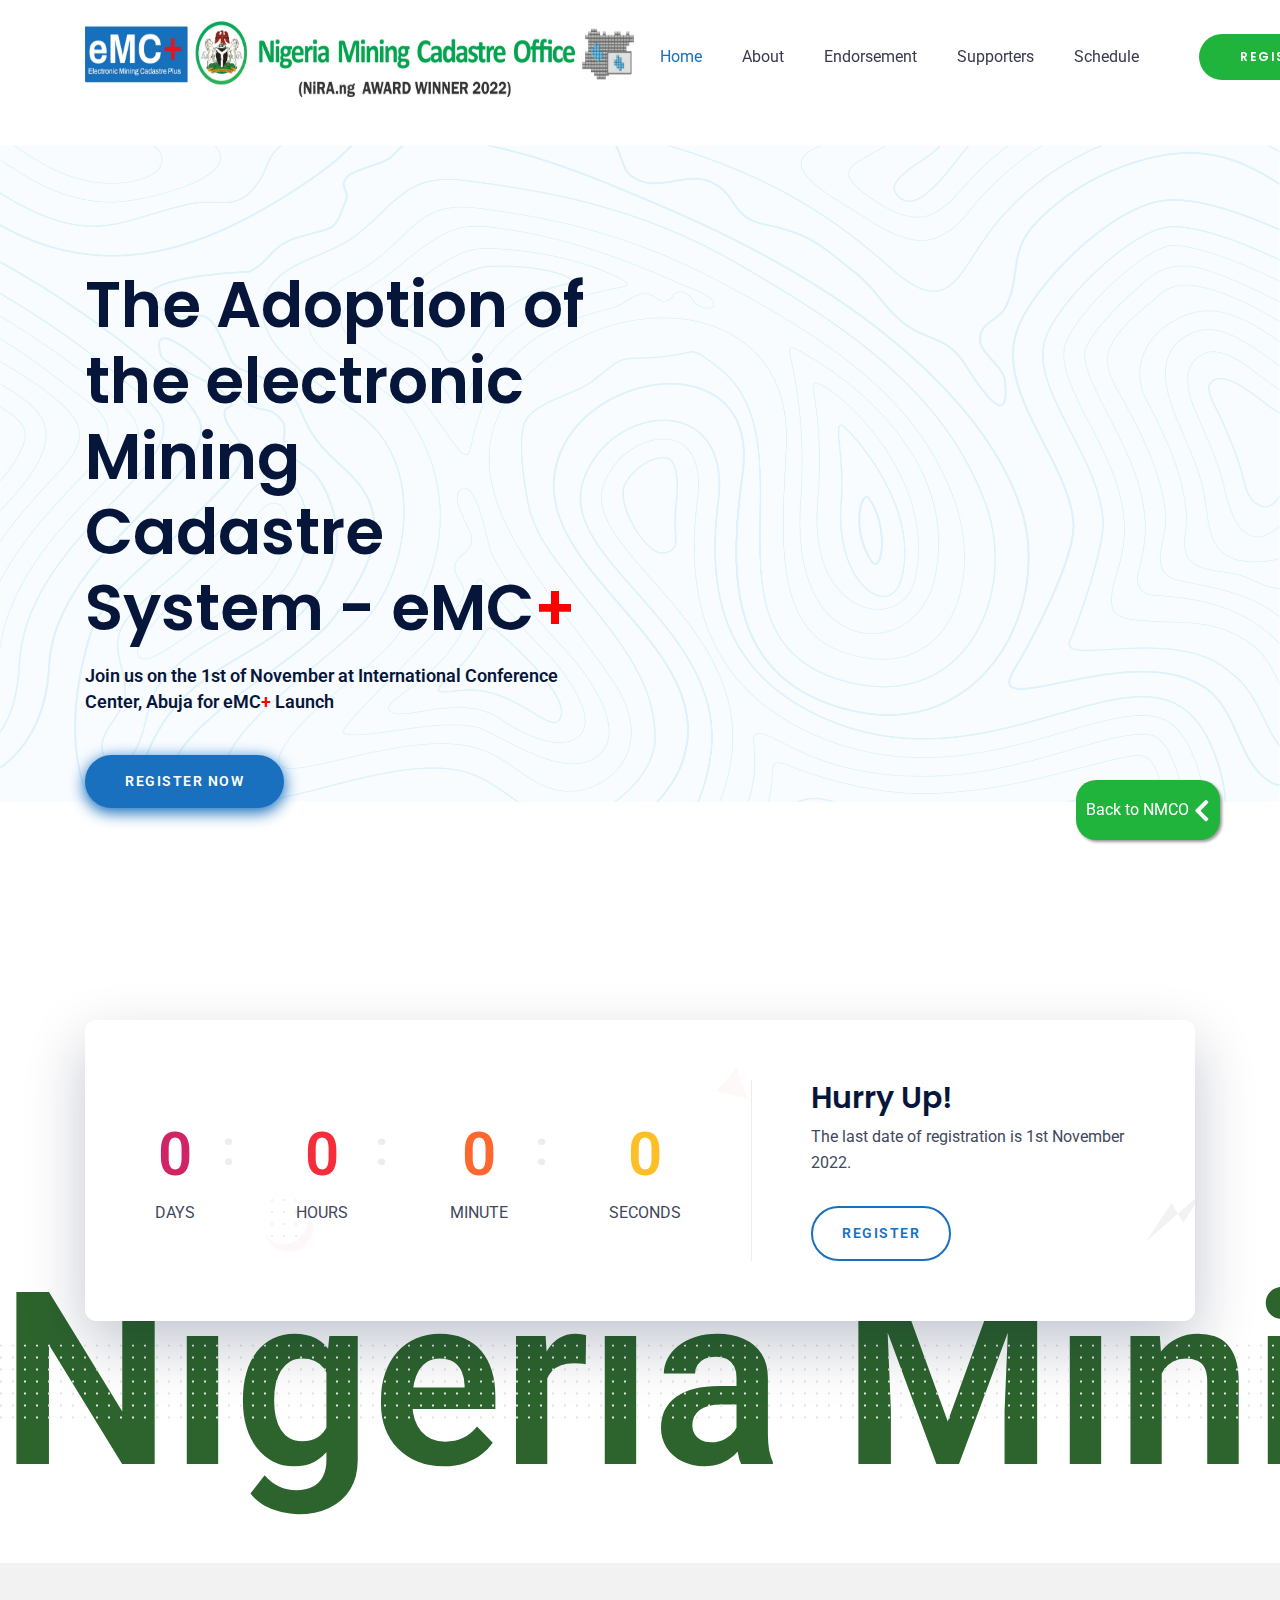
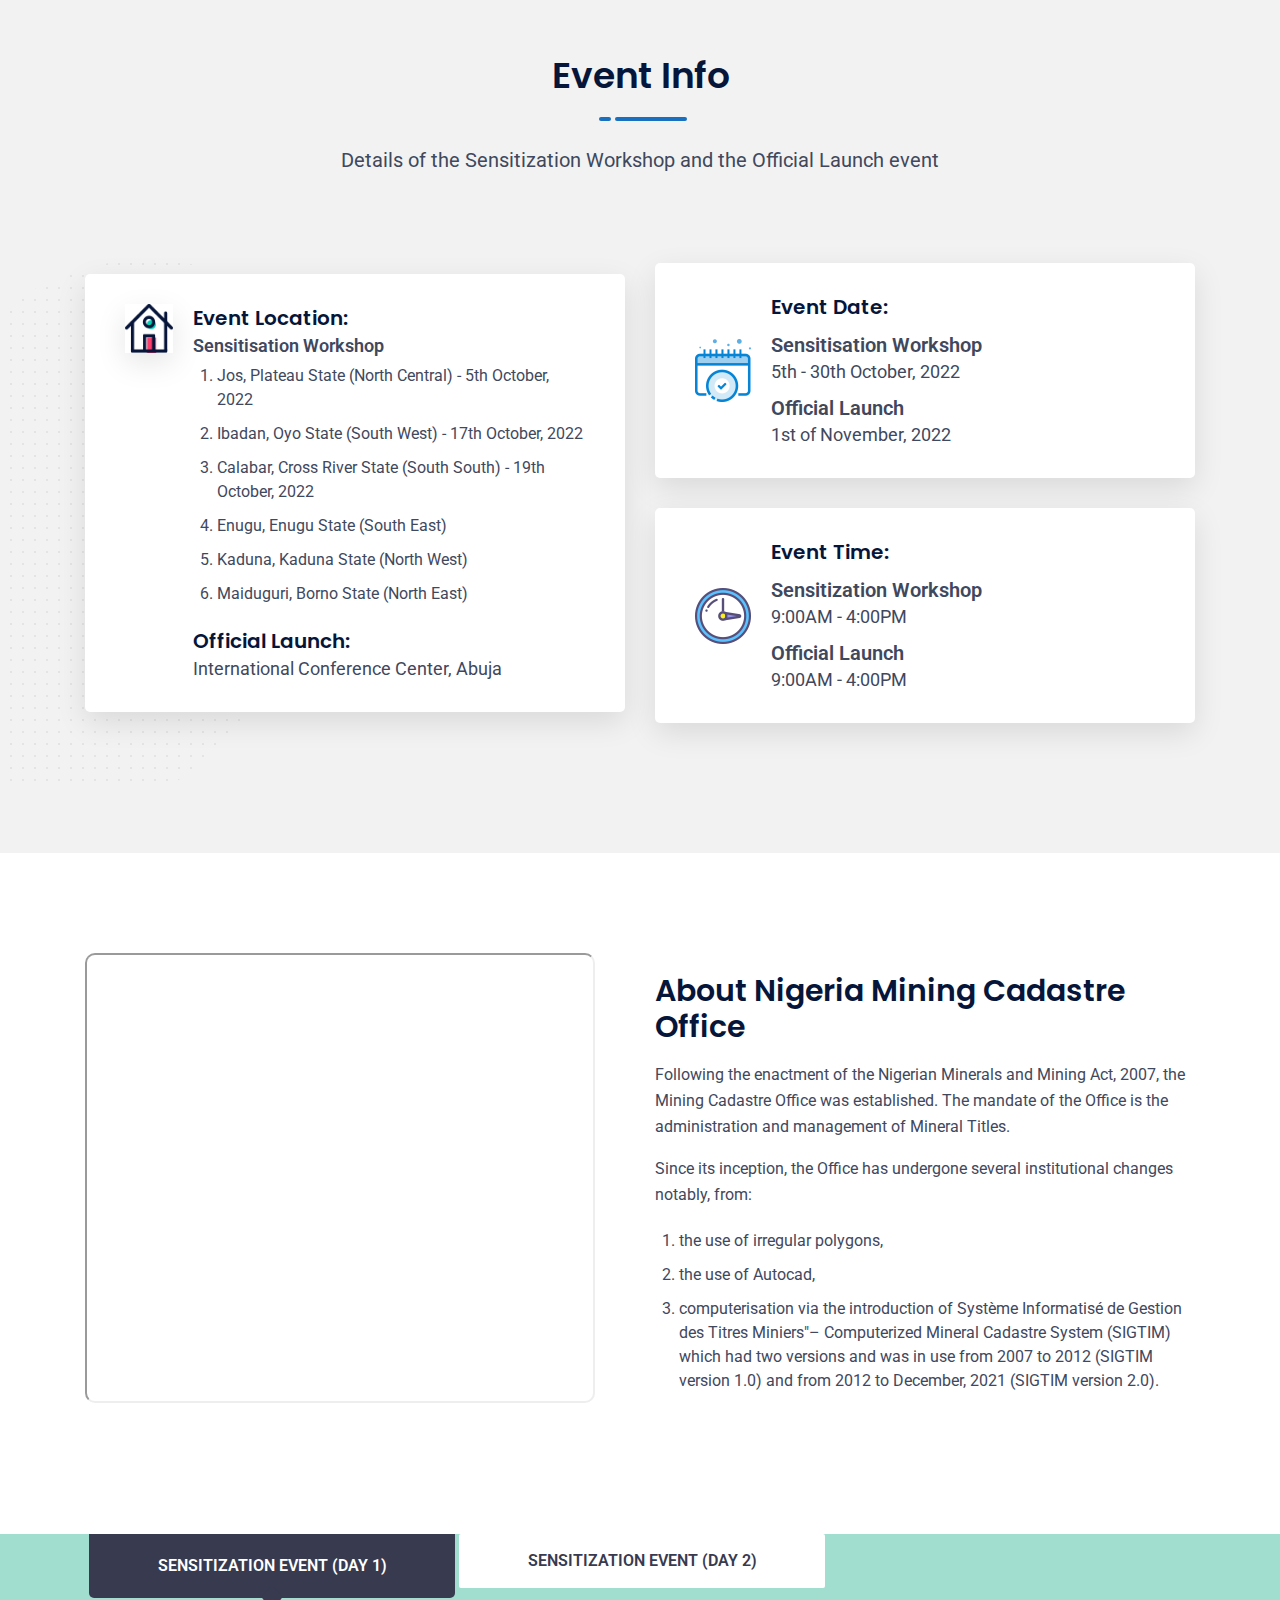
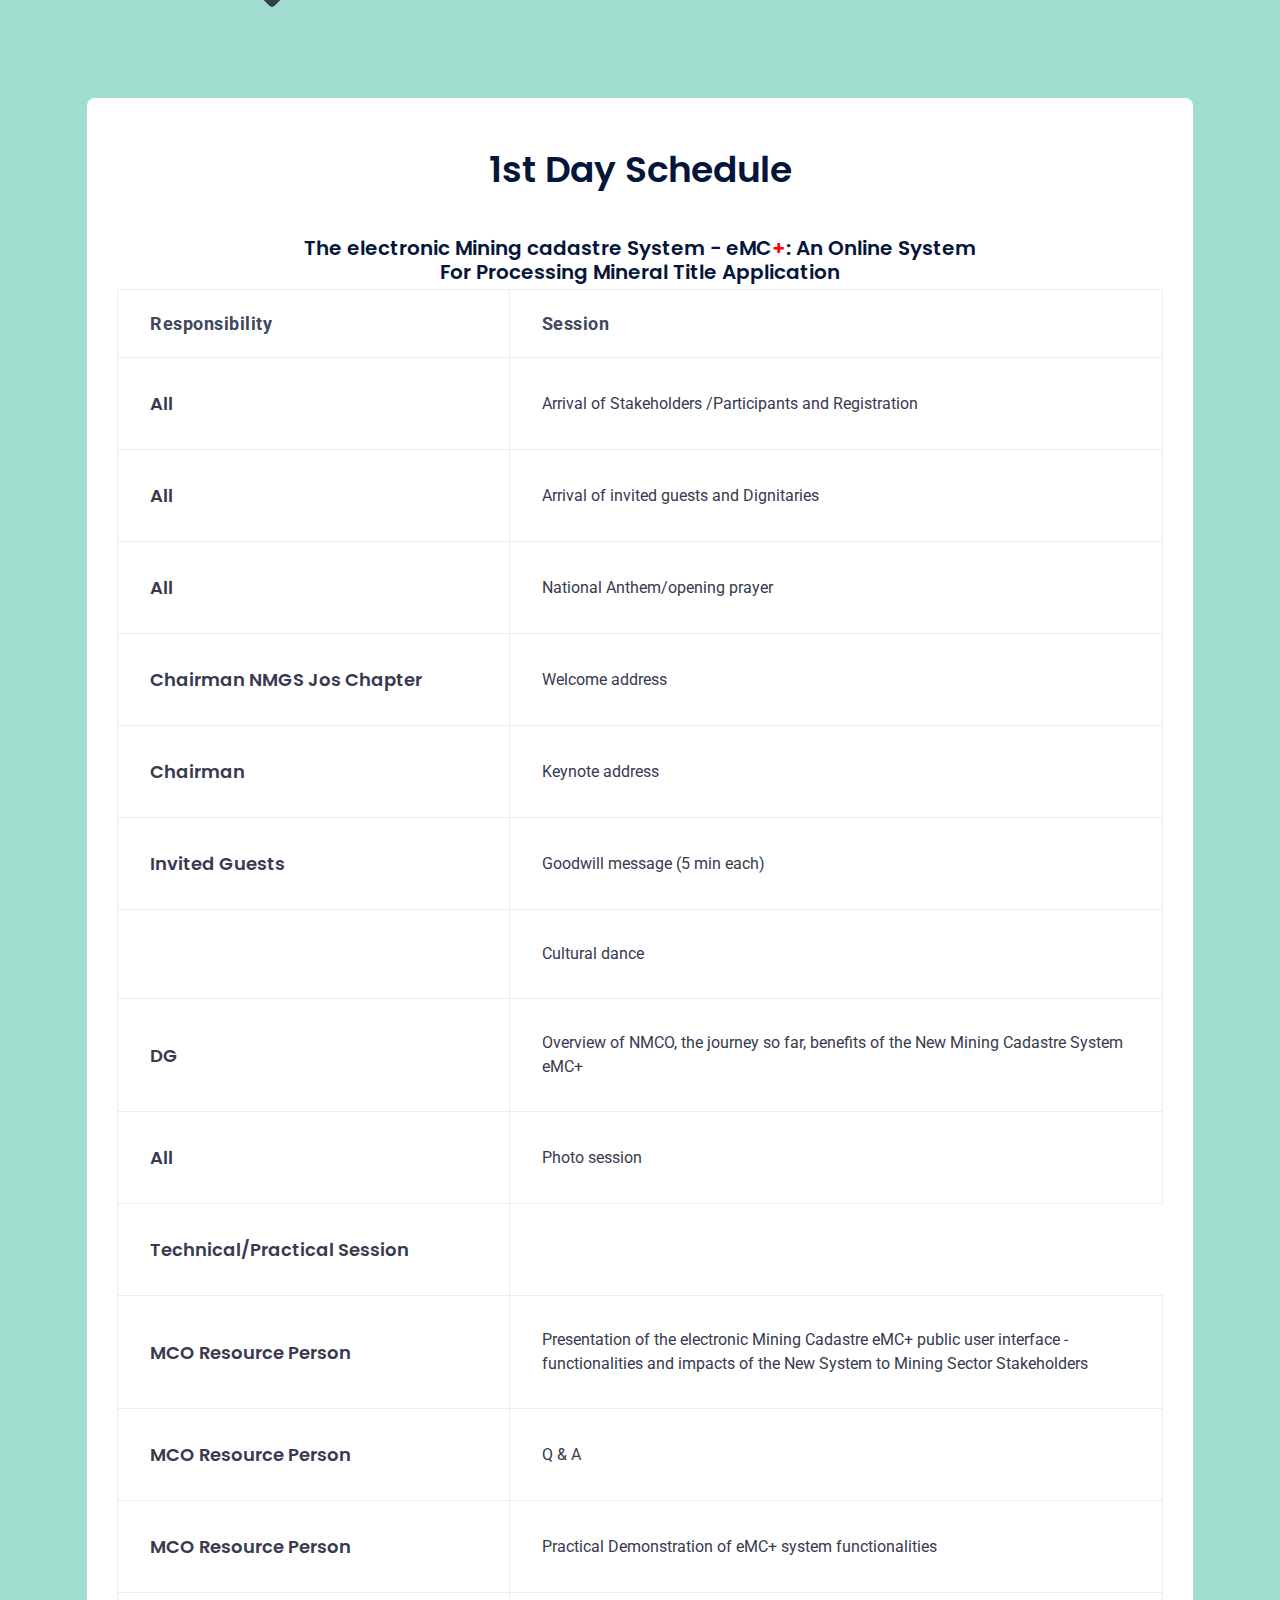
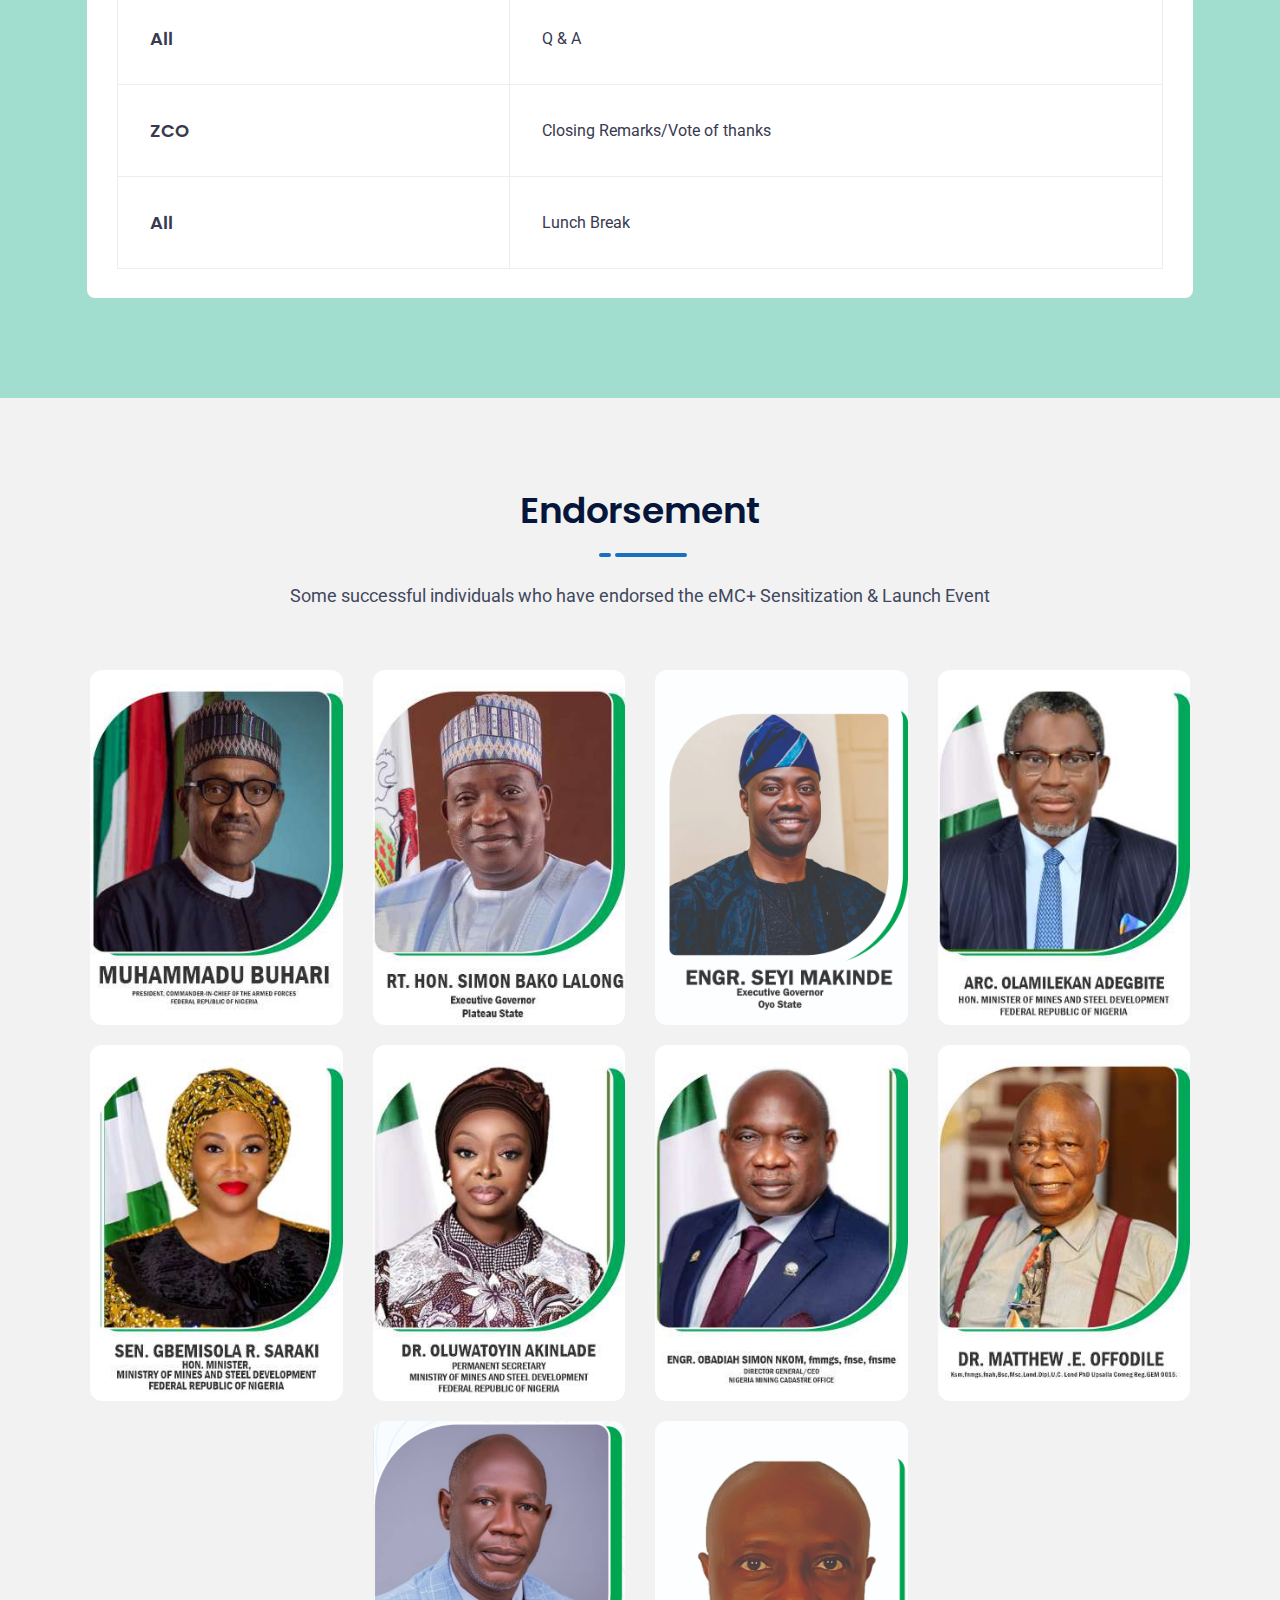
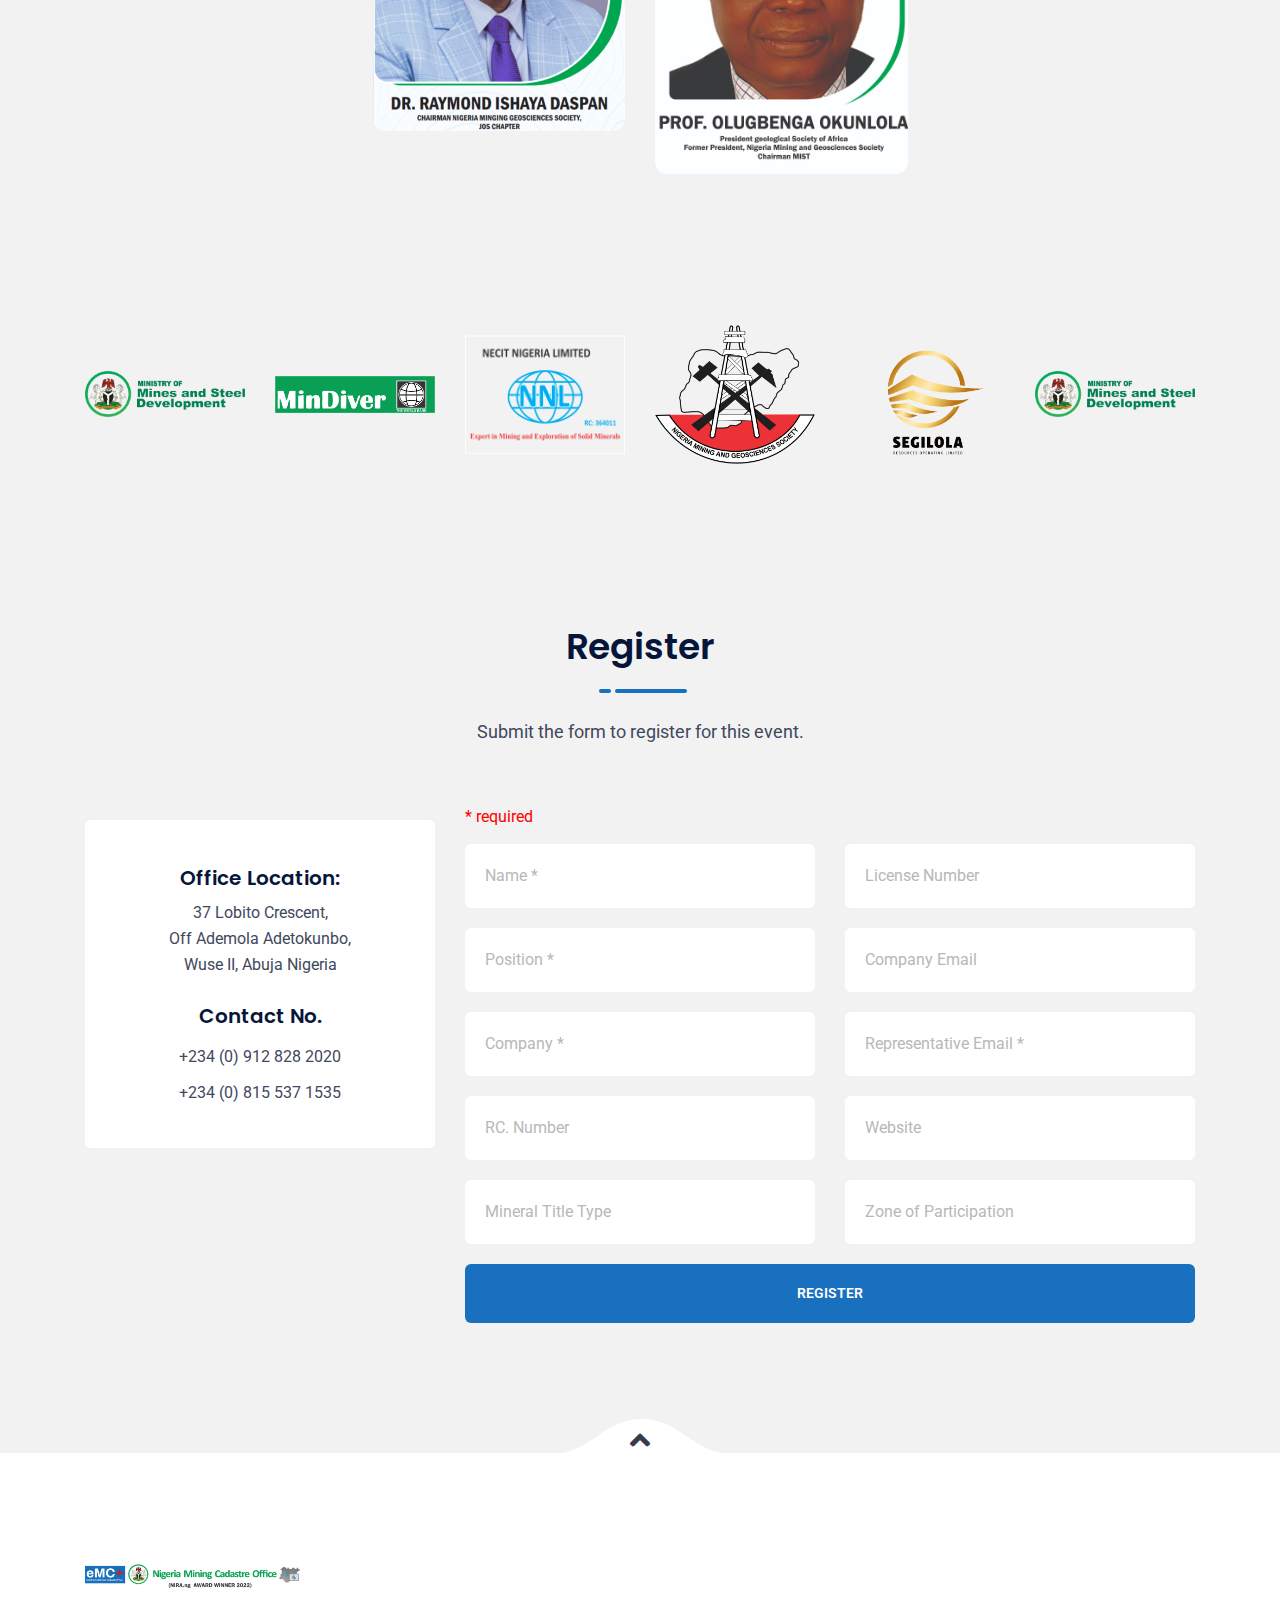
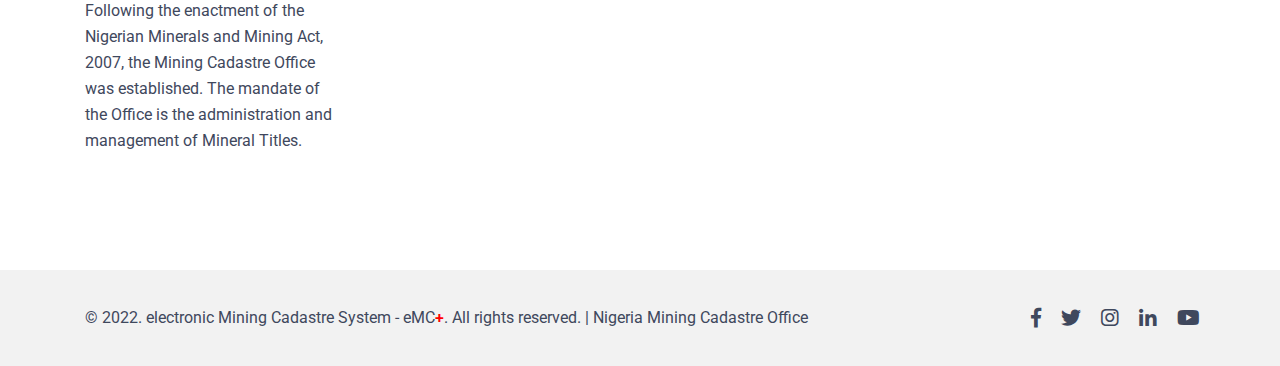
<file: index.html>
<!DOCTYPE html>
<html lang="en">
<head>
	<title>Electronic Mining Cadastre System - eMC+ | Nigeria Mining Cadastre Office </title>
	<meta name="viewport" content="width=device-width, initial-scale=1.0">
 	<meta name="description" content="The Adoption of the Electronic Mining Cadastre+ ">
 	<meta name="keywords" content="The Adoption of the Electronic Mining Cadastre+ ">
	<meta name="author" content="David">
	
    <link rel="shortcut icon" type="image/x-icon" href="assets/images/Karen.png">
	<link rel="stylesheet" type="text/css" href="assets/css/animate.css">
	<link rel="stylesheet" type="text/css" href="assets/css/bootstrap.min.css">
	<link rel="stylesheet" type="text/css" href="assets/css/all.min.css">
	<link rel="stylesheet" type="text/css" href="assets/css/lightcase.css">
	<link rel="stylesheet" type="text/css" href="assets/css/swiper.min.css">
	<link rel="stylesheet" type="text/css" href="assets/css/style.css">
</head>

<body>
    <!-- preloader start here -->
    <!-- <div class="preloader">
        <div class="preloader-inner">
            <div class="preloader-icon">
                <span></span>
                <span></span>
            </div>
        </div>
    </div> -->
	<!-- preloader ending here -->
	
	<!-- mobile-nav section start here -->
	<div class="mobile-menu">
		<nav class="mobile-header primary-menu d-lg-none">
			<div class="header-logo" id="header-mob">
				<a href="index.html" id="mob" class="logo"><img id="mobile-logo" src="assets/images/logo.jpg"  alt="logo"></a>
			</div>
			<div class="header-bar" id="open-button">
	            <span></span>
	            <span></span>
	            <span></span>
	        </div>
		</nav>
		<div class="menu-wrap">
			<div class="morph-shape" id="morph-shape" data-morph-open="M-1,0h101c0,0,0-1,0,395c0,404,0,405,0,405H-1V0z">
				<svg xmlns="http://www.w3.org/2000/svg" width="100%" height="100%" viewBox="0 0 100 800" preserveAspectRatio="none">
					<path d="M-1,0h101c0,0-97.833,153.603-97.833,396.167C2.167,627.579,100,800,100,800H-1V0z"/>
				</svg>
			</div>
			<nav class="menu">
				<div class="mobile-menu-area d-lg-none">
			        <div class="mobile-menu-area-inner" id="scrollbar">
		                <div class="header-bar m-menu-bar">
		                    <a href="index.html" class="logo"><img src="assets/images/logo.jpg" id="ham" alt="logo"></a>
		                    <div class="close-button" id="close-button"></div>
		                </div>
			            <ul class="m-menu">
			                <li class="active"><a href="#hero">Home</a></li>
							<li><a href="#about">about</a></li>
							<li><a href="#speakers">Endorsement</a></li>
							<li><a href="#sponsor">Supporters</a></li>
							<li><a href="#schedule">Schedule</a></li>
			            </ul>
		                <ul class="social-link-list d-flex flex-wrap" id="link-list">
		                    <!-- <li><a href="#" class="facebook"><i class=" fab fa-facebook-f"></i></a></li>
		                    <li><a href="#" class="twitter-sm"><i class="fab fa-twitter"></i></a></li>
		                    <li><a href="#" class="linkedin"><i class="fab fa-linkedin-in"></i></a></li>
		                    <li><a href="#" class="google"><i class="fab fa-google-plus-g"></i></a></li> -->
							<li><a href="#"><i class="fab fa-facebook-f"></i></a></li>
	    					<li><a href="#"><i class="fab fa-twitter"></i></a></li>
							<li><a href="#"><i class="fab fa-instagram"></i></a></li>
	    					<li><a href="#"><i class="fab fa-linkedin-in"></i></a></li>
	    					<li><a href="#"><i class="fab fa-youtube"></i></a></li>
		                </ul>
			        </div>
			    </div>
			</nav>
		</div>
	</div>
	<!-- mobile-nav section ending here -->

	<!-- header section start here -->
	<div class="header-section d-none d-lg-block" id="header">
		<div class="header-bottom">
			<nav class="primary-menu">
				<div class="container container-1310">
					<div class="menu-area">
						<div class="row no-gutters justify-content-between align-items-center">
							<a href="index.html" class="logo" id="logo-con">
								<img src="assets/images/logo.jpg" id="logo" alt="logo">
								<img src="assets/images/logo.jpg" id="logo" alt="logo">
							</a>
							<div id="list" class="right d-flex align-items-center">
								<ul class="main-menu d-flex align-items-center">
									<li class="active">
										<a href="#hero">Home</a>
									</li>
									<li><a href="#about">about</a></li>
									<li><a href="#speakers">Endorsement</a></li>
									<li><a href="#sponsor">Supporters</a></li>
									<li><a href="#schedule">Schedule</a>
									</li>
								</ul>
								<a href="#register"class="reg-head d-none d-xl-block" id="reg">Register</a>
							</div>
						</div>
					</div>
				</div>
			</nav>
		</div>
	</div>
	<!-- header section ending here -->

	<!-- banner section start here -->
	<section id="hero" class="banner-section banner-df" style="padding-top: 30px;">
		<div class="banner-shape">
			<img src="assets/images/Backg jpeg.jpg" alt="shape">
		</div>
		<div class="container container-1310">
			<div class="row justify-content-center justify-content-xl-between" id="cont">
				<div class="col-xl-6" id="hero-col">
					<div class="banner" id="banner">
						<div class="banner-lc w-100" id="banner-lc">
							<h2>The Adoption of the electronic Mining Cadastre System - eMC<b style="color: red;">+</b></h2>
							<p>Join us on the 1st of November at International Conference Center, Abuja for eMC<b style="color: red;">+</b> Launch</p>
							<a href="#register" class="btn-defult">Register Now</a>
						</div>
					</div>
				</div>
			</div>
		</div>
	</section>
	<!-- banner section ending here -->

	<!-- conferench section start here -->
	<section class="conferench-section">
		<div class="conferench-area">
			<div class="container container-1310">
				<div class="conferench-counter">
					<div class="conferench-bcr wow fadeInLeft" data-wow-duration="1s" data-wow-delay=".1s">
						<div class="conferench-counter-a">
	                        <ul id="countdown" class="countdown count-down d-flex flex-wrap" data-date="November 1, 2022 08:00:01">
					            <li><span class="count-number days">00</span>
					                <p>Days</p>
					            </li>

					            <li><span class="count-number hours">00</span>
					                <p>Hours</p>
					            </li>

					            <li><span class="count-number minutes">00</span>
					                <p>Minute</p>
					            </li>

					            <li><span class="count-number seconds">00</span>
					                <p>Seconds</p>
					            </li>
					        </ul>
	                    </div>
					</div>
					<div class="conferench-bcl wow fadeInRight" data-wow-duration="1s" data-wow-delay=".2s">
						<h3>Hurry up!</h3>
						<p>The last date of registration is 1st November 2022. </p>
						<a href="#register" class="btn-defult">Register</a>
					</div>
				</div>
			</div>
		</div>
		<div class="ticker  wow fadeInUp" data-wow-duration="1s" data-wow-delay=".1s" data-duration="70" data-loop="2" data-effect="linear">
			<span class="move">Nigeria Mining Cadastre Office Launches the electronic Mining Cadastre System - eMC+ on the 1st of November at International Conference Center, Abuja </span>
		</div>
	</section>
	<!-- conferench section ending here -->

	<!-- event section start here -->
	<section id="venue" class="event-section bg-ash padding-tb">
		<div class="container">
			<div class="section-header">
				<h2 class=" wow fadeInUp" data-wow-duration="1s" data-wow-delay=".1s">Event Info</h2>
				<p class=" wow fadeInDown" data-wow-duration="1s" data-wow-delay=".5s">Details of the Sensitization Workshop and the Official Launch event</p>
			</div>
			<div class="section-wrapper row align-items-lg-center">
				<div class="col-lg-6">
					<div class="event-rs text-lg-right wow fadeInUp" data-wow-duration="1s" data-wow-delay=".3s">
						<div class="event-item  wow fadeInLeft" data-wow-duration="1s" data-wow-delay=".1s">
							<div class="event-ls">
						<div class="event-item  wow fadeInLeft" data-wow-duration="1s" data-wow-delay=".1s">
							<div class="d-flex align-items-center">
								<div class="event-icon" id="loc-img">
									<img src="assets/event.png" alt="event" >
								</div>
								<div class="event-content">
									<h6 id="location" >Event Location:</h6>
									<p id="location">
									 <b>Sensitisation Workshop </b> <br>
									<ol id="location">
										<li>Jos, Plateau State (North Central) - 5th October, 2022 </li>
										<li>Ibadan, Oyo State (South West) - 17th October, 2022 </li>
										<li>Calabar, Cross River State (South South) - 19th October, 2022 </li>
										<li>Enugu, Enugu State (South East) </li>
										<li>Kaduna, Kaduna State (North West) </li>
										<li>Maiduguri, Borno State (North East) </li>
									</ol>
									<h6 id="location">Official Launch:</h6>
									<p id="location"> International Conference Center, Abuja</p>
								</div>
							</div>
						</div>
					</div>
						</div>
					</div>
				</div>
				<div class="col-lg-6">
					<div class="event-ls">
						<div class="event-item  wow fadeInLeft" data-wow-duration="1s" data-wow-delay=".3s">
							<div class="d-flex align-items-center">
								<div class="event-icon">
									<img src="assets/date.png" alt="event">
								</div>
								<div class="event-content">
									<h6>Event Date:</h6>
									<p>
										<b style="font-size: 20px;" id="bold">Sensitisation Workshop</b> <br>
										5th - 30th October, 2022 <br>
									  <b style="font-size: 20px;" id="bold">	Official Launch</b> <br>
									1st of November, 2022
									</p>
								</div>
							</div>
						</div>
						<div class="event-item  wow fadeInLeft" data-wow-duration="1s" data-wow-delay=".6s">
							<div class="d-flex align-items-center">
								<div class="event-icon">
									<img src="assets/clock.png" alt="event">
								</div>
								<div class="event-content">
									<h6>Event Time:</h6>
									<p>
										<b style="font-size: 20px;" id="bold">Sensitization Workshop</b> <br>
										9:00AM - 4:00PM <br>
									  <b style="font-size: 20px;" id="bold">	Official Launch</b> <br>
									9:00AM - 4:00PM
									</p>
								</div>
							</div>
						</div>
					</div>
				</div>
			</div>
		</div>
	</section>				
	<!-- event section ending here -->

	<!-- feature section start here -->
	<section id="about" class="feature-section padding-tb">
		<div class="container container-1310">
			<div class="row align-items-lg-center">
				<div class="col-lg-6 wow fadeInUp" data-wow-duration="1s" data-wow-delay=".1s">
					<div id="feature-pic">
						<!-- <img src="assets/images/feature/01.png" alt="feature"> -->
						<iframe
						class="video"
      						src="https://www.youtube.com/embed/mz5LgqIFyY0"
    					></iframe>
					</div>
				</div>
				<div class="col-lg-6">
					<div class="feature-rs">
						<h3 class="wow fadeInUp" data-wow-duration="1s" data-wow-delay=".1s">About Nigeria Mining Cadastre Office </h3>
						<p class="wow fadeInUp" data-wow-duration="1s" data-wow-delay=".3s">Following the enactment of the Nigerian Minerals and Mining Act, 2007, the Mining Cadastre Office was established. The mandate of the Office is the administration and management of Mineral Titles.</p>
						<p class="wow fadeInUp" data-wow-duration="1s" data-wow-delay=".4s">Since its inception, the Office has undergone several institutional changes notably, from:</p>
						<ol>
							<li>the use of irregular polygons, </li>
							<li>the use of Autocad,</li>
							<li>computerisation via the introduction of Système Informatisé de Gestion des Titres Miniers"– Computerized Mineral Cadastre System (SIGTIM) which had two versions and was in use from 2007 to 2012 (SIGTIM version 1.0) and from 2012 to December, 2021 (SIGTIM version 2.0).</li>
						</ol>
					</div>	
				</div>
			</div>
		</div>
	</section>
	<!-- feature section ending here -->

	<!-- event schedule section start here -->
	<section id="schedule" class="event-schedule style-1 padding-tb" style="background-color: #A2DED0;">
		<div class="container container-1310">
			<div class="section-wrapper">
				<div class="tab row no-gutters padding-tb pt-0">
					<div class="col-lg-4 col-12 wow fadeInLeft" data-wow-duration="1s" data-wow-delay=".1s" data-bgcolor="#A2DED0" data-bg="https://picsum.photos/4835/3223?image=1076">
						<div class="mlr-2">
				  			<button class="tablinks tablinks1 active" onclick="openTab(event, '1st-Day')">Sensitization Event (Day 1) </button>
				  		</div>
				  	</div>
					<div class="col-lg-4 col-12 wow fadeInLeft" data-wow-duration="1s" data-wow-delay=".3s" data-bgcolor="#DCC6E0" data-bg="https://picsum.photos/5760/3840?image=1067">
						<div class="mlr-2">
					  		<button class="tablinks tablinks2" onclick="openTab(event, '2nd-Day')">Sensitization Event (Day 2) </button>
					  	</div>
					 </div>
					
				</div>
				<div id="1st-Day" class="tabcontent active">
				  	<div class="schedule-tabs wow fadeInUp" data-wow-duration="1s" data-wow-delay=".2s">
                   		<div class="schedule-table table-responsive">
                   			<h2>1st Day Schedule</h2>
							<h5 style="text-align: center;">The electronic Mining cadastre System - eMC<b style="color: red;">+</b>: An Online System <br> For Processing Mineral Title Application</h5>
                      		<table>
                         		<thead>
                            		<tr>
                                       <!-- <th class="time">Schedule</th> -->
                                       <th class="spekers">Responsibility</th>
                                       <th class="session">Session</th>
                            		</tr>
                         		</thead>
                         		<tbody>
                                    <tr>
                                       	<!-- <td class="time" data-title="Time">8:00am - 8:45am</td> -->
                                       	<td class="session" data-title="Session">All</td>
                                       	<td class="about" data-title="About Speaker">Arrival of Stakeholders /Participants and Registration</td>
                                    </tr>
                                    <tr>
                                       	<!-- <td class="time" data-title="Time">8:45am - 9:00 am</td> -->
                                       	<td class="session" data-title="Session">All</td>
                                       	<td class="about" data-title="About Speaker">Arrival of invited guests and Dignitaries</td>
                                    </tr>
                                    <tr>
                                       	<!-- <td class="time" data-title="Time">9:00am - 9:05am</td> -->
                                       	<td class="session" data-title="Session">All</td>
                                       	<td class="about" data-title="About Speaker">National Anthem/opening prayer</td>
                                    </tr>
                                    <tr>
                                       	<!-- <td class="time" data-title="Time">9:05am - 9:20 am</td> -->
                                       	<td class="session" data-title="Session">Chairman NMGS Jos Chapter</td>
                                       	<td class="about" data-title="About Speaker">Welcome address</td>
                                    </tr>
                                    <tr>
                                       	<!-- <td class="time" data-title="Time">9:20am - 9:30 am</td> -->
                                       	<td class="session" data-title="Session">Chairman</td>
                                       	<td class="about" data-title="About Speaker">Keynote address </td>
                                    </tr>
									<tr>
                                       	<!-- <td class="time" data-title="Time">9:30am - 9:45 am</td> -->
                                       	<td class="session" data-title="Session">Invited guests</td>
                                       	<td class="about" data-title="About Speaker">Goodwill message (5 min each) </td>
                                    </tr>
									<tr>
                                       	<!-- <td class="time" data-title="Time">9:45am - 10:00 am</td> -->
                                       	<td class="session" data-title="Session"></td>
                                       	<td class="about" data-title="About Speaker">Cultural dance </td>
                                    </tr>
									<tr>
                                       	<!-- <td class="time" data-title="Time">10:00am - 10:45 am</td> -->
                                       	<td class="session" data-title="Session">DG</td>
                                       	<td class="about" data-title="About Speaker">Overview of NMCO, the journey so far, benefits of the New Mining Cadastre System eMC+ </td>
                                    </tr>
									<tr>
                                       	<!-- <td class="time" data-title="Time">10:45am - 11:00 am</td> -->
                                       	<td class="session" data-title="Session">All</td>
                                       	<td class="about" data-title="About Speaker">Photo session </td>
                                    </tr>
									<tr>
                                       	<td class="session" data-title="Session">Technical/Practical Session</td>
									</tr>
									<tr>
                                       	<!-- <td class="time" data-title="Time">11:00am - 12:30pm</td> -->
                                       	<td class="session" data-title="Session">MCO Resource Person</td>
                                       	<td class="about" data-title="About Speaker">Presentation of the electronic Mining Cadastre eMC+ public user interface - functionalities and impacts of the New System to Mining Sector Stakeholders</td>
                                    </tr>
                                    <tr>
                                       	<!-- <td class="time" data-title="Time">12:30pm - 1.00pm</td> -->
                                       	<td class="session" data-title="Session">MCO Resource Person</td>
                                       	<td class="about" data-title="About Speaker">Q & A </td>
                                    </tr>
									<tr>
                                       	<!-- <td class="time" data-title="Time">1:15pm – 2:45pm</td> -->
                                       	<td class="session" data-title="Session">MCO Resource Person</td>
                                       	<td class="about" data-title="About Speaker">Practical Demonstration of eMC+   system functionalities </td>
                                    </tr>
									<tr>
                                       	<!-- <td class="time" data-title="Time">2:45pm – 3:00pm</td> -->
                                       	<td class="session" data-title="Session">All</td>
                                       	<td class="about" data-title="About Speaker">Q & A </td>
                                    </tr>
									<tr>
                                       	<!-- <td class="time" data-title="Time">3:00pm – 3:15pm</td> -->
                                       	<td class="session" data-title="Session">ZCO</td>
                                       	<td class="about" data-title="About Speaker">Closing Remarks/Vote of thanks </td>
                                    </tr>
									<tr>
                                       	<!-- <td class="time" data-title="Time">3:15pm – </td> -->
                                       	<td class="session" data-title="Session">All</td>
                                       	<td class="about" data-title="About Speaker">Lunch Break  </td>
                                    </tr>
                             	</tbody>
                      		</table>
                   		</div>
                  	</div>
				</div>

				<div id="2nd-Day" class="tabcontent">
				  	<div class="schedule-tabs wow fadeInUp" data-wow-duration="1s" data-wow-delay=".3s">
                   		<div class="schedule-table table-responsive">
                   			<h2>2nd Day Schedule</h2>
							<h5 style="text-align: center;">TECHNICAL PAPER PRESENTATIONS </h5>
                      		<table>
                         		<thead>
                            		<tr>
                                       <!-- <th class="time">Schedule</th> -->
                                       <th class="spekers">Responsibility</th>
                                       <th class="session">Session</th>
                            		</tr>
                         		</thead>
                         		<tbody>
                                    <tr>
                                       	<!-- <td class="time" data-title="Time">8:00am - 8:30am</td> -->
                                       	<td class="session" data-title="Session">All</td>
                                       	<td class="about" data-title="About Speaker">Arrival of Stakeholders</td>
                                    </tr>
                                    <tr>
                                       	<!-- <td class="time" data-title="Time">8:30am - 8:35 am</td> -->
                                       	<td class="session" data-title="Session">All</td>
                                       	<td class="about" data-title="About Speaker">National Anthem/opening prayer</td>
                                    </tr>
                                    <tr>
                                       	<!-- <td class="time" data-title="Time">8:35am - 8:40 am</td> -->
                                       	<td class="session" data-title="Session">Chairman NMGS Jos Chapter</td>
                                       	<td class="about" data-title="About Speaker">Welcome address</td>
                                    </tr>
									<tr>
                                       	<!-- <td class="time" data-title="Time">8:40am - 9:25am</td> -->
                                       	<td class="session" data-title="Session">MCO Legal Officer</td>
                                       	<td class="about" data-title="About Speaker">The Legal Framework: Nigerian Minerals and Mining Act, 2007</td>
                                    </tr>
                                    <tr>
                                       	<!-- <td class="time" data-title="Time">9:25am - 10:00 am</td> -->
                                       	<td class="session" data-title="Session">All</td>
                                       	<td class="about" data-title="About Speaker">Q&A/Discussions </td>
                                    </tr>
									<tr>
                                       	<!-- <td class="time" data-title="Time">10:00am - 10:30 am</td> -->
                                       	<td class="session" data-title="Session">All</td>
                                       	<td class="about" data-title="About Speaker">Q&A/Discussions</td>
                                    </tr>
									<tr>
                                       	<!-- <td class="time" data-title="Time">9:45am - 10:00 am</td> -->
                                       	<td class="session" data-title="Session"></td>
                                       	<td class="about" data-title="About Speaker">Cultural dance </td>
                                    </tr>
									<tr>
                                       	<!-- <td class="time" data-title="Time">10:30am - 11:15 am</td> -->
                                       	<td class="session" data-title="Session">Engr. Rilwan Mohammad Zonal Mines Officer</td>
                                       	<td class="about" data-title="About Speaker">The Role of Mines Inspectorate vis-à-vis Post granting of Mineral Titles </td>
                                    </tr>
									<tr>
                                       	<!-- <td class="time" data-title="Time">11:15am - 11:50 am</td> -->
                                       	<td class="session" data-title="Session">All</td>
                                       	<td class="about" data-title="About Speaker">Q&A/Discussions </td>
                                    </tr>
									<tr>
                                       	<!-- <td class="time" data-title="Time">11:50am - 12:35pm</td> -->
                                       	<td class="session" data-title="Session">Asso. Prof. Hyeladi U. Dibal H.O.D Department of Geology, University of Jos</td>
                                       	<td class="about" data-title="About Speaker">Mining and the Environment: Sustainable and Responsible Mining as a Panacea</td>
                                    </tr>
                                    <tr>
                                       	<!-- <td class="time" data-title="Time">12:35pm - 1:15pm</td> -->
                                       	<td class="session" data-title="Session">All</td>
                                       	<td class="about" data-title="About Speaker">Q&A/Discussions </td>
                                    </tr>
									<tr>
                                       	<!-- <td class="time" data-title="Time">1:15pm – 2:00pm</td> -->
                                       	<td class="session" data-title="Session">Dr. Isah C. Lekmang Department of Geology, University of Jos</td>
                                       	<td class="about" data-title="About Speaker">Communique </td>
                                    </tr>
									<tr>
                                       	<!-- <td class="time" data-title="Time">2:00pm – 2:10pm</td> -->
                                       	<td class="session" data-title="Session">Mallam Abershi Mohammed Zonal Cadastre Officer</td>
                                       	<td class="about" data-title="About Speaker">Vote of Thanks </td>
                                    </tr>
									<tr>
                                       	<!-- <td class="time" data-title="Time">2:10pm – 2:15pm</td> -->
                                       	<td class="session" data-title="Session"></td>
                                       	<td class="about" data-title="About Speaker">Closing Prayer </td>
                                    </tr>
									<tr>
                                       	<!-- <td class="time" data-title="Time">2:15pm – 2:40pm</td> -->
                                       	<td class="session" data-title="Session"></td>
                                       	<td class="about" data-title="About Speaker">Lunch Break/Departure  </td>
                                    </tr>
                             	</tbody>
                      		</table>
                   		</div>
                  	</div>
				</div>
			</div>
		</div>
	</section>	
	<!-- event schedule section ending here -->

	<!-- speaker section start here -->
	<section id="speakers" class="speaker-section style-1 padding-tb bg-ash">
        <div class="container container-1310">
            <div class="section-header sticky-widget">
                <h2 class="wow fadeInDown" data-wow-duration="1s" data-wow-delay=".1s">Endorsement</h2>
                <p class="wow fadeInUp" data-wow-duration="1s" data-wow-delay=".3s">Some successful individuals who have endorsed the eMC+ Sensitization & Launch Event</p>
            </div>
            <div class="section-wrapper d-flex flex-wrap justify-content-lg-center">
                <div class="speaker-item wow fadeInUp" data-wow-duration="1s" data-wow-delay=".4s">
                    <div class="speaker-item-inner">
                        <div class="item-thumb">
                            <img src="assets/images/1.jpg" alt="speaker image">
                        </div>
                    </div>
                </div>

				<div class="speaker-item wow fadeInUp" data-wow-duration="1s" data-wow-delay=".5s">
                    <div class="speaker-item-inner">
                        <div class="item-thumb">
                            <img src="assets/images/2.jpg" alt="speaker image">
                        </div>
                    </div>
                </div>

				<div class="speaker-item wow fadeInUp" data-wow-duration="1s" data-wow-delay=".5s">
                    <div class="speaker-item-inner">
                        <div class="item-thumb">
                            <img src="assets/images/Governor.jpg" alt="speaker image">
                        </div>
                    </div>
                </div>

				 <div class="speaker-item wow fadeInUp" data-wow-duration="1s" data-wow-delay=".3s">
                    <div class="speaker-item-inner">
                        <div class="item-thumb">
                            <img src="assets/images/3.jpg" alt="speaker image">
                        </div>
                    </div>
                </div>

				<div class="speaker-item wow fadeInLeft" data-wow-duration="1s" data-wow-delay=".1s">
                    <div class="speaker-item-inner">
                        <div class="item-thumb">
                            <img src="assets/images/4.jpg" alt="speaker">
                        </div>
                    </div>
                </div>

                <div class="speaker-item wow fadeInUp" data-wow-duration="1s" data-wow-delay=".2s">
                    <div class="speaker-item-inner">
                        <div class="item-thumb">
                            <img src="assets/images/5.jpg" alt="speaker image">
                        </div>
                    </div>
                </div>

                <div class="speaker-item wow fadeInUp" data-wow-duration="1s" data-wow-delay=".6s">
                    <div class="speaker-item-inner">
                        <div class="item-thumb">
                            <img src="assets/images/6.jpg" alt="speaker image">
                        </div>
                    </div>
                </div>

                <div class="speaker-item wow fadeInUp" data-wow-duration="1s" data-wow-delay=".7s">
                    <div class="speaker-item-inner">
                        <div class="item-thumb">
                            <img src="assets/images/7.jpg" alt="speaker image">
                        </div>
                    </div>
                </div>

                <div class="speaker-item wow fadeInUp" data-wow-duration="1s" data-wow-delay=".8s">
                    <div class="speaker-item-inner">
                        <div class="item-thumb">
                            <img src="assets/images/speaker7.png" alt="speaker image">
                        </div>
                    </div>
                </div>

				<div class="speaker-item wow fadeInUp" data-wow-duration="1s" data-wow-delay=".8s">
                    <div class="speaker-item-inner">
                        <div class="item-thumb">
                            <img src="assets/images/Prof.jpg" alt="speaker image">
                        </div>
                    </div>
                </div>
            </div>
        </div>
    </section>
	<!-- speaker section ending here -->

	<!-- sponsor section start here -->
	<div id="sponsor" class="sponsor-section style-2 bg-ash">
        <div class="container container-1310">
        	<div class="section-wrapper">
        		<div class="sponsor-slider wow fadeInUp" data-wow-duration="1s" data-wow-delay=".1s">
        			<div id="swipe" class="swiper-wrapper">
                        <!-- <div class="swiper-slide">
                        	<div class="sponsor-thumb">
                        		<img src="assets/images/sponsor/eMC logo.jpg" alt="sponsor">
                        	</div>
                        </div> -->
                        <div class="swiper-slide">
                        	<div class="sponsor-thumb">
                        		<img src="assets/images/sponsor/Ministery Mines logo.png" alt="sponsor">
                        	</div>
                        </div>
						<div class="swiper-slide">
                        	<div class="sponsor-thumb">
                        		<img src="assets/images/sponsor/Mindiver logo.png" alt="sponsor">
                        	</div>
                        </div>
                        <div class="swiper-slide">
                        	<div class="sponsor-thumb">
                        		<img src="assets/images/sponsor/NNL logo.png" alt="sponsor">
                        	</div>
                        </div>
                        <div class="swiper-slide">
                        	<div class="sponsor-thumb">
                        		<img src="assets/images/sponsor/NNGS logo.png" alt="sponsor">
                        	</div>
                        </div>
                        <div class="swiper-slide">
                        	<div class="sponsor-thumb">
                        		<img src="assets/images/sponsor/Segilola Logo.png" alt="sponsor">
                        	</div>
                        </div>
                    </div>
        		</div>
        	</div>
        </div>
    </div>
	<!-- sponsor section ending here -->
	
	<!-- contact section -->
    <section id="register" class="contact-section padding-tb bg-ash">
        <div class="container container-1310">
            <div class="section-header wow fadeInDown" data-wow-duration="1s" data-wow-delay=".1s">
                <h2>Register</h2>
                <p>Submit the form to register for this event. </p>
            </div>
            <div class="section-wrapper row">
            	<div class="col-lg-4 wow fadeInLeft" data-wow-duration="1s" data-wow-delay=".2s">
            		<div class="contact-info">
            			<h5>Office Location:</h5>
            			<p>37 Lobito Crescent,  <br>Off Ademola Adetokunbo, <br> Wuse II, Abuja Nigeria</p>
            			<h5>Contact No.</h5>
            			<span>+234 (0) 912 828 2020</span>
            			<span>+234 (0) 815 537 1535</span>
            		</div>
            	</div>
            	<div class="col-lg-8">
			        <form action="https://formsubmit.co/emcsupport@miningcadastre.gov.ng" method="POST">
						<span style='color: red'>* required </span>
	                    <div class="contact d-flex flex-wrap">
	                        <div class="contact-item">
	                            <div class="contact-item-inner">
                                    <input type="text" placeholder="Name *"  id="name" name="name" required class="wow  fadeInLeft" data-wow-duration="1s" data-wow-delay=".1s">
                                    <input type="text" placeholder="Position *"  id="position" name="position" required class="wow  fadeInLeft" data-wow-duration="1s" data-wow-delay=".2s">
                                    <input type="text" placeholder="Company *" id="company" name="company" required class="wow  fadeInLeft" data-wow-duration="1s" data-wow-delay=".3s">
									<input type="text" placeholder="RC. Number" id="rcnumber" name="rc-number" required class="wow  fadeInLeft" data-wow-duration="1s" data-wow-delay=".3s">
									<input type="text" placeholder="Mineral Title Type" id="mineral" name="mineral title type" required class="wow  fadeInLeft" data-wow-duration="1s" data-wow-delay=".3s">
	                            </div> 
	                        </div>
	                        <div class="contact-item wow fadeInDown" data-wow-duration="1s" data-wow-delay=".2s">
	                            <div class="contact-item-inner">
	                                <input type="text" placeholder="License Number" id="license" name="license number" required class="wow  fadeInLeft" data-wow-duration="1s" data-wow-delay=".3s">
									<input type="email" placeholder="Company Email" id="email" name="company email" required class="wow  fadeInLeft" data-wow-duration="1s" data-wow-delay=".3s">
									<input type="email" placeholder="Representative Email *" id="rep-email" name="rep email" required class="wow  fadeInLeft" data-wow-duration="1s" data-wow-delay=".3s">
									<input type="text" placeholder="Website" id="website" name="website" required class="wow  fadeInLeft" data-wow-duration="1s" data-wow-delay=".3s">
									<input type="text" placeholder="Zone of Participation" id="zone" name="zone of participation" required class="wow  fadeInLeft" data-wow-duration="1s" data-wow-delay=".3s">
	                            </div>
	                        </div>
	                    </div>
						<input type="hidden" name="_next" value="https://jdavyds.github.io/emc"/>
          				<input type="hidden" name="_subject" value="The Adoption of the electronic Mining Cadastre System - eMC+"/>
          				<input type="hidden" name="_captcha" value="false"/>
          				<input type="hidden" name="_template" value="table"/>
	                    <div class="submit-btn wow fadeInUp" data-wow-duration="1s" data-wow-delay=".2s">
	                        <button class="" type="submit" value="Submit-Message" name="submit">Register</button>
	                    </div>
	                </form>
					<p class="form-message"></p>
	            </div>
            </div>
        </div>
    </section>
    <!-- end contact section -->
	<!-- floating -->
	<a href="http://www.miningcadastre.gov.ng/" class="float">
		<span>Back to NMCO</span><i class="fa fa-chevron-left" ></i>
	</a>
    <!-- footer section start here -->
    <section class="footer-section">
    	<div class="top"><a href="#" class="scrollToTop"><i class="fas fa-angle-up"></i></a></div>
    	<div class="footer-top padding-tb">
	    	<div class="container container-1310">
	    		<div class="row">
	    			<div class="col-12 col-md-6 col-lg-3 wow fadeInUp" data-wow-duration="1s" data-wow-delay=".1s">
	    				<div class="footer-content">
	    					<a href="#" class="footer-logo"><img src="assets/images/logo.jpg" alt="logo"></a>
	    					<p>Following the enactment of the Nigerian Minerals and Mining Act, 2007, the Mining Cadastre Office was established. The mandate of the Office is the administration and management of Mineral Titles. </p>
	    				</div>
	    			</div>
	    			<!-- <div class="col-12 col-md-6 col-lg-3 wow fadeInUp" data-wow-duration="1s" data-wow-delay=".2s">
	    				<div class="footer-content">
	    					<div class="footer-title">
	    						<h5>Useful Links</h5>
	    					</div>
	    					<div class="footer-link-list">
	    						<ul>
	    							<li class="active">
										<a href="#hero">Home</a>
									</li>
									<li><a href="#about">About</a></li>
									<li><a href="#speakers">Speaker</a></li>
									<li><a href="#sponsor">Supporters</a></li>
									<li><a href="#schedule">Schedule</a>
									</li>
	    						</ul>
	    					</div>
	    				</div>
	    			</div> -->
	    			<!-- <div class="col-12 col-md-6 col-lg-3 wow fadeInUp" data-wow-duration="1s" data-wow-delay=".4s">
	    				<div class="footer-content">
	    					<div class="footer-title">
	    						<h5>Subscribe to Our Newsletter</h5>
	    					</div>
	    					<div class="footer-newsletter">
	    						<p>Enter your email and get unlimited news and updates within short time.</p>
	    						<div id="mc_embed_signup">
									<form action="https://gmail.us5.list-manage.com/subscribe/post?u=cd67c3a5c3df2403ff4fe61e3&amp;id=f6f53669dd" method="post" id="mc-embedded-subscribe-form" method="post" id="mc-embedded-subscribe-form" name="mc-embedded-subscribe-form" class="validate" target="_blank" novalidate>
										<div id="mc_embed_signup_scroll">
											<div class="mc-field-group">
												<input type="email" value="" name="EMAIL" placeholder="Enter Your E-mail Here" class="required email" id="mce-EMAIL" required>
											</div>
											<div class="clear">
												<button type="submit" name="subscribe" id="mc-embedded-subscribe">Subscribe</button>
											</div>
											<div id="mce-responses" class="clear">
												<div class="response" id="mce-error-response" style="display:none"></div>
												<div class="response" id="mce-success-response" style="display:none"></div>
											</div>
											<div style="position: absolute; left: -5000px;" aria-hidden="true">
												<input type="text" name="b_161602bf96bf36d0210b776e2_8bad457ed1" tabindex="-1" value="">
											</div>
										</div>
									</form>
								</div>
	    					</div>
	    				</div>
	    			</div> -->
	    		</div>
	    	</div>
	    </div>
	    <div class="footer-bottom bg-ash">
	    	<div class="container container-1310">
	    		<div class="row justify-content-lg-between justify-content-center align-items-center">
	    			<div class="copyright wow fadeInLeft" data-wow-duration="1s" data-wow-delay=".2s">
	    				<p> © 2022. electronic Mining Cadastre System - eMC<b style="color: red;">+</b>. All rights reserved. | Nigeria Mining Cadastre Office </p>
	    			</div>
	    			<div class="footer-social">
	    				<ul class="social-media d-flex flex-wrap mb-0">
	    					<li class="wow fadeInRight" data-wow-duration="1s" data-wow-delay=".5s"><a href="#"><i class="fab fa-facebook-f"></i></a></li>
	    					<li class="wow fadeInRight" data-wow-duration="1s" data-wow-delay=".3s"><a href="#"><i class="fab fa-twitter"></i></a></li>
							<li class="wow fadeInRight" data-wow-duration="1s" data-wow-delay=".4s"><a href="#"><i class="fab fa-instagram"></i></a></li>
	    					<li class="wow fadeInRight" data-wow-duration="1s" data-wow-delay=".4s"><a href="#"><i class="fab fa-linkedin-in"></i></a></li>
	    					<li class="wow fadeInRight" data-wow-duration="1s" data-wow-delay=".2s"><a href="#"><i class="fab fa-youtube"></i></a></li>
	    				</ul>
	    			</div>
	    		</div>
	    	</div>
	    </div>
    </section>
    <!-- footer section ending here -->



  	<script src="assets/js/jquery.js"></script>
    <script src="assets/js/snap.svg-min.js"></script>
    <script src="assets/js/classie.js"></script>
    <script src="assets/js/main3.js"></script>
  	<script src="assets/js/bootstrap.min.js"></script>
  	<script src="assets/js/fontawesome.min.js"></script>
  	<script src="assets/js/jquery.counterup.min.js"></script>
	<script src='assets/js/jquery.easing.js'></script> 
  	<script src="assets/js/parallax.min.js"></script>
  	<script src="assets/js/swiper.min.js"></script>
  	<script src="assets/js/lightcase.js"></script>
  	<script src="assets/js/jquery.countdown.min.js"></script>
  	<script src="assets/js/jQuery.scrollSpeed.js"></script>
  	<script src="assets/js/jquery.jticker.min.js"></script>
  	<script src="assets/js/waypoints.min.js"></script>
  	<script src="assets/js/isotope.pkgd.min.js"></script>
  	<script src="assets/js/functions.js"></script>
  	<script src="assets/js/wow.min.js"></script>
    <script src="assets/js/theia-sticky-sidebar.js"></script>

    <script>
	    $(window).scroll(function() {
	    	var theta = $(window).scrollTop() / 300 % Math.PI;
	    	$('#leftgear').css({ transform: 'rotate(' + theta + 'rad)' });
	    });
	</script>
</body>
</html>
</file>
<file: assets/css/style.css>
@charset "UTF-8";
/*!
	Template Name: unlimitcon
	Template URI: https://themeforest.net/user/labartisan
	Author: labartisan.net
	Author URI: https://themeforest.net/user/labartisan
	Description: Unlimitcon Template is a Creative Multipurpose HTML5 Template
	Version: 1.0.0
	Text Domain: unlimitcon
	Tags: 	concert, conference, event, event in wordpress, event management, exhibition, Meetup, music, responsive, schedule, seminar, speakers, summit, tickets, workshop

*/
/*--------------------------------------------------------------
	>>> TABLE OF CONTENTS:
	----------------------------------------------------------------
	# Header CSS
		* Style-1
		* Style-2
		* Style-3
	# Page Header
	# Banner
		*Style-1
		*Style-2
        *Style-3
    #feature
	# About
		* Style-1
		* Style-2
		* Style-3
	# Service
		* Style-1
	# sponsor
		* Style-1
		* Style-2
	# event-schedule
		* Style-1
		* Style-2
		* Style-3
		* Style-4
	# speaker
		* Style-1
		* Style-2
	# event-speaker
	# speaker-profile
	# gallery-section
		* Style-1
		* Style-2
	# pricing-section
		* Style-1
		* Style-2
		* Style-3
	# faq-section
		* Style-1
		* Style-2
	# testimonial-section
		* Style-1
		* Style-2
		* Style-3
		* Style-4
	# blog-section
		* Style-1
		* Style-2
		* Style-3
		* Style-4
	# contact-section
		* Style-1
		* Style-2
	# gmap-section
		* Style-1
		* Style-2
		* Style-3
		* Style-4
	# newevent
	# achivement section
		* Style-1
		* Style-2
	# counreup section
	# management section
	# sponsor-opportunity
	# masonary section
	# event-venue
	# business-conference
	# business-timeline
	# register-section
	# 404 section
    # Fore Zero Page

    # Typography
    # Global CSS


>>> TABLE OF CONTENTS END:
@@@@@@@@@@@@@@@@@@@@@@ */
@import url("https://fonts.googleapis.com/css2?family=Roboto:ital,wght@0,100;0,300;0,400;0,500;0,700;0,900;1,100;1,300;1,400;1,500;1,700;1,900&display=swap");
@import url("https://fonts.googleapis.com/css2?family=Poppins:ital,wght@0,100;0,200;0,300;0,400;0,500;0,600;0,700;0,800;0,900;1,100;1,200;1,300;1,400;1,500;1,600;1,700;1,800;1,900&display=swap");
.header-logo a {
  display: inline-block;
}
.header-bottom {
  background-color: white;
  position: relative;
  z-index: 9;
}
#name::placeholder, #position::placeholder, #mineral::placeholder, #email::placeholder, #rep-email::placeholder, #company::placeholder, #rcnumber::placeholder, #website::placeholder, #zone::placeholder, #license::placeholder {
  color: rgb(185, 183, 183);
}
.header-bottom.menu-fixed {
  position: fixed;
  width: 100%;
  top: 0;
  z-index: 9;
}

.blog-header .header-bottom {
  position: absolute;
  width: 100%;
  padding: 10px 0;
}

.primary-menu {
  z-index: 11;
  animation-name: fadeInDown;
  animation-duration: 0.1s;
  animation-fill-mode: both;
  position: fixed;
  top: 0;
  transition: all 0.3s ease;
  width: 100%;
  text-align: center;
  display: block;
  background: white;
}
.primary-menu .menu-area .logo {
  padding: 17px 0;
  outline: none;
}
.primary-menu .menu-area .logo img:first-child {
  display: none;
}
.primary-menu .menu-area .main-menu {
  list-style: none;
  margin: 0;
  justify-content: center;
}
.primary-menu .menu-area .main-menu li {
  padding: 0;
  position: relative;
}
.primary-menu .menu-area .main-menu li a {
  color: #383a50;
  padding: 38px 10px;
  display: inline-block;
  margin: 0 10px;
  font-weight: 400;
  position: relative;
  text-transform: capitalize;
  outline: none;
}
.primary-menu .menu-area .main-menu li.active > a {
  color: #1970BE;
}
.primary-menu .menu-area .main-menu li:hover > a {
  text-decoration: none;
}
.primary-menu .menu-area .main-menu li ul {
  margin: 0;
  opacity: 0;
  visibility: hidden;
  position: absolute;
  background-color: #fff;
  width: 270px;
  padding: 15px 30px;
  border-radius: 6px;
  -webkit-transition: all 0.3s ease;
  -moz-transition: all 0.3s ease;
  -ms-transition: all 0.3s ease;
  -o-transition: all 0.3s ease;
  transition: all 0.3s ease;
}
.primary-menu .menu-area .main-menu li ul li {
  position: relative;
  list-style: none;
  float: none;
  border-bottom: 1px solid #ededed;
}
.primary-menu .menu-area .main-menu li ul li:last-child {
  border-bottom: none;
}
.primary-menu .menu-area .main-menu li ul li a {
  padding: 15px 0;
  color: #3f485d;
  margin: 0;
  display: block;
  text-align: left;
  padding-left: 0px;
  font-weight: 500;
  font-family: "Roboto", sans-serif;
  text-transform: capitalize;
  -webkit-transition: all 0.3s ease;
  -moz-transition: all 0.3s ease;
  -ms-transition: all 0.3s ease;
  -o-transition: all 0.3s ease;
  transition: all 0.3s ease;
}
.primary-menu .menu-area .main-menu li ul li a:hover {
  color: #1970BE;
  background-color: #fff;
  padding-left: 15px;
}
.primary-menu .menu-area .main-menu li ul li ul {
  left: 115%;
  top: -5px;
}
.primary-menu .menu-area .main-menu li:hover > ul {
  z-index: 1;
  opacity: 1;
  visibility: visible;
  box-shadow: 0 0 3px 0 rgba(0, 0, 0, 0.1);
}
.primary-menu .menu-area .main-menu ul li.active a {
  color: #1970BE;
}
.primary-menu.sticky-nav {
  background: #fff !important;
  box-shadow: 0 0 10px -1px rgba(0, 0, 0, 0.1);
  top: -102px;
}
.primary-menu.sticky-nav.nav-down {
  top: 0;
}
.primary-menu.sticky-nav .menu-area .logo {
  padding: 17px 0;
  outline: none;
}
.primary-menu.sticky-nav .menu-area .logo img:first-child {
  display: block;
}
.primary-menu.sticky-nav .menu-area .logo img:last-child {
  display: none;
}
.primary-menu.sticky-nav .menu-area .main-menu li a {
  color: #3f485d;
}
.primary-menu.sticky-nav .menu-area .main-menu li.active > a {
  color: #1970BE;
}
.primary-menu.sticky-nav .menu-area .main-menu li ul li.active a:hover {
  color: #1970BE;
}
.primary-menu.sticky-nav .menu-area .main-menu li.reg-head > a {
  color: #fff;
}
.video {
  width: 100%;
  height: 450px;
  border-radius: 10px;
}
.nav-up {
  top: -102px;
}

.style-2 .header-top {
  background: #383a50;
  overflow: hidden;
}
.style-2 .header-top .htop-area {
  justify-content: space-between;
  padding: 10px 0;
}
.style-2 .header-top .htop-area .htop-left {
  margin: 0;
  display: flex;
  flex-wrap: wrap;
}
.style-2 .header-top .htop-area .htop-left li {
  list-style: none;
  margin-right: 15px;
}
.style-2 .header-top .htop-area .htop-left li a {
  color: #fff;
  display: inline-block;
  outline: none;
}
.style-2 .header-top .htop-area .htop-left li a:hover {
  color: #1970BE;
}
.style-2 .header-top .htop-area .htop-right {
  margin: 0;
  display: flex;
  flex-wrap: wrap;
}
.style-2 .header-top .htop-area .htop-right li {
  list-style: none;
  margin-left: 15px;
}
.style-2 .header-top .htop-area .htop-right li a {
  color: #fff;
  display: inline-block;
  outline: none;
}
.style-2 .header-top .htop-area .htop-right li a:hover {
  color: #1970BE;
}
.style-2 .header-bottom .primary-menu {
  background: #fff;
  position: static;
  transition: all 0.3s ease;
}
.style-2 .header-bottom .primary-menu.nav-up {
  top: -102px;
  position: fixed;
}
.style-2 .header-bottom .primary-menu.sticky-nav.nav-down {
  top: 0;
  position: fixed;
}
.style-2 .header-bottom .primary-menu .menu-area .main-menu li.active > a {
  color: #1970BE;
}
.style-2 .header-bottom .primary-menu .menu-area .main-menu li.active > ul li.active:hover a {
  color: #383a50;
}
.style-2 .header-bottom .primary-menu .menu-area .main-menu li a {
  color: #383a50;
}
.style-2 .header-bottom .primary-menu .menu-area .main-menu li.head-contact {
  border-left: 1px solid #ededed;
  margin-left: 15px;
}
.style-2 .header-bottom .primary-menu .menu-area .main-menu li.head-contact i {
  color: #1970BE;
  transform: rotate(120deg);
}

.style-3 .header-bottom .primary-menu {
  background: #fff;
  position: fixed;
  top: 0;
}
.style-3 .header-bottom .primary-menu.nav-up {
  top: -102px;
  position: fixed;
}
.style-3 .header-bottom .primary-menu.sticky-nav.nav-down {
  top: 0;
  position: fixed;
}
.style-3 .header-bottom .primary-menu .menu-area .main-menu li.active > a {
  color: #1970BE;
}
.style-3 .header-bottom .primary-menu .menu-area .main-menu li.active > ul li.active:hover a {
  color: #383a50;
}
.style-3 .header-bottom .primary-menu .menu-area .main-menu li a {
  color: #383a50;
}
.style-3 .header-bottom .primary-menu .menu-area .main-menu li.reg-head a {
  color: #fff;
}
#swipe {
  display: flex;
  align-items: center;
}
#header {
  background-color: white;
}
#logo-con {
  width: 50%;
  display: flex;
  justify-content: flex-start;
}
#list {
  width: 50%;
}

#logo {
  width: auto;
  height: 80px;
}
#ham {
  height: 80px;
  width: 100%;
  object-fit: contain;
}
#header-mob {
  width: 100%;
}
#mob {
  width: 100%;
  padding-right: 20px;
}
#mobile-logo {
  height: 100px;
  width: 100%;
  object-fit: contain;
}
.page-header-section {
  height: 460px;
}
.page-header-section.style-1 {
  background-position: center center;
  background-size: cover;
  background-repeat: no-repeat;
  position: relative;
  padding: 0;
  margin: 0;
  border: none;
  overflow: hidden;
}
.page-header-section.style-1 .overlay {
  background: rgba(20, 20, 23, 0.8);
  height: 100%;
}
.page-header-section.style-1 .overlay .page-header-content {
  position: absolute;
  width: 100%;
  z-index: 2;
  top: 50%;
  transform: translateY(-50%);
}
.page-header-section.style-1 .overlay .page-header-content .page-header-content-inner {
  text-align: center;
}
.page-header-section.style-1 .overlay .page-header-content .page-header-content-inner .breadcrumb {
  justify-content: center;
}
.page-header-section.style-1 .overlay .page-header-content .page-header-content-inner .breadcrumb li {
  color: #f2f2f2;
  font-size: 1rem;
  margin: 0 5px;
  text-transform: capitalize;
}
.page-header-section.style-1 .overlay .page-header-content .page-header-content-inner .breadcrumb li:first-child {
  display: none;
}
@media (min-width: 576px) {
  .page-header-section.style-1 .overlay .page-header-content .page-header-content-inner .breadcrumb li:first-child {
    display: block;
  }
}
.page-header-section.style-1 .overlay .page-header-content .page-header-content-inner .breadcrumb li.active {
  font-weight: 400;
  margin-left: 10px;
}
.page-header-section.style-1 .overlay .page-header-content .page-header-content-inner .breadcrumb li a {
  color: #f2f2f2;
  font-weight: 600;
  position: relative;
  padding: 0 5px;
  outline: none;
  -webkit-transition: all 0.3s ease;
  -moz-transition: all 0.3s ease;
  -ms-transition: all 0.3s ease;
  -o-transition: all 0.3s ease;
  transition: all 0.3s ease;
}
.page-header-section.style-1 .overlay .page-header-content .page-header-content-inner .breadcrumb li a:hover {
  color: #1970BE;
}
.page-header-section.style-1 .overlay .page-header-content .page-header-content-inner .breadcrumb li a:hover::before {
  border-color: #1970BE;
}
.page-header-section.style-1 .overlay .page-header-content .page-header-content-inner .breadcrumb li a::before {
  color: #fff;
  content: "";
  position: absolute;
  width: 8px;
  height: 8px;
  border-top: 1.5px solid #fff;
  border-right: 1.5px solid #fff;
  transform: rotate(45deg) translateY(-50%);
  top: 50%;
  right: -3px;
  -webkit-transition: all 0.3s ease;
  -moz-transition: all 0.3s ease;
  -ms-transition: all 0.3s ease;
  -o-transition: all 0.3s ease;
  transition: all 0.3s ease;
}
.page-header-section.style-1 .overlay .page-header-content .page-header-content-inner .page-title .title-text {
  font-size: 24px;
  line-height: 3.125rem;
  color: #fff;
  text-transform: capitalize;
  font-weight: 600;
}
@media (min-width: 768px) {
  .page-header-section.style-1 .overlay .page-header-content .page-header-content-inner .page-title .title-text {
    font-size: 3.5rem;
    line-height: 4.125rem;
  }
}
.page-header-section.style-1 .overlay .page-header-content .page-header-content-inner .page-title .title-text span {
  color: #1970BE;
}
.page-header-section.style-1 .overlay .page-header-content .page-header-content-inner .page-title p {
  color: #fff;
  font-size: 18px;
  line-height: 1.625rem;
  text-transform: capitalize;
  margin-bottom: 0;
}
.page-header-section.style-2 {
  background-position: center center;
  background-size: cover;
  background-repeat: no-repeat;
  position: relative;
  padding: 0;
  margin: 0;
  border: none;
  overflow: hidden;
  height: calc(620px - 101px);
}
.page-header-section.style-2 .page-header-content {
  position: absolute;
  top: 50%;
  left: 0;
  width: 100%;
  transform: translateY(-50%);
}
.page-header-section.style-2 .page-header-content .page-header-content-inner {
  margin: 0 auto;
}
@media (min-width: 576px) {
  .page-header-section.style-2 .page-header-content .page-header-content-inner {
    justify-content: center;
    width: 100%;
  }
}
@media (min-width: 768px) {
  .page-header-section.style-2 .page-header-content .page-header-content-inner {
    justify-content: space-between;
    display: flex;
    align-items: center;
  }
}
.page-header-section.style-2 .page-header-content .page-header-content-inner .speaker {
  text-align: center;
}
@media (min-width: 576px) {
  .page-header-section.style-2 .page-header-content .page-header-content-inner .speaker {
    display: flex;
    align-items: center;
    text-align: left;
  }
}
@media (min-width: 576px) {
  .page-header-section.style-2 .page-header-content .page-header-content-inner .speaker .speaker-content {
    padding-left: 30px;
  }
}
.page-header-section.style-2 .page-header-content .page-header-content-inner .speaker .speaker-content a {
  display: inline-block;
  outline: none;
  color: #fff;
  font-weight: 600;
  font-size: 2rem;
  font-family: "Poppins", sans-serif;
  -webkit-transition: all 0.3s ease;
  -moz-transition: all 0.3s ease;
  -ms-transition: all 0.3s ease;
  -o-transition: all 0.3s ease;
  transition: all 0.3s ease;
}
.page-header-section.style-2 .page-header-content .page-header-content-inner .speaker .speaker-content a:hover {
  color: #1970BE;
}
.page-header-section.style-2 .page-header-content .page-header-content-inner .speaker .speaker-content p {
  color: #fff;
  margin-bottom: 0;
  font-family: "Roboto", sans-serif;
  font-size: 15px;
}
.page-header-section.style-2 .page-header-content .page-header-content-inner .page-social .social-link-list {
  justify-content: center;
}
.page-header-section.style-3 {
  height: calc(1000px - 101px);
}
@media (min-width: 992px) {
  .page-header-section.style-3 {
    height: 820px;
  }
}
.page-header-section.style-3 .page-header-content-inner {
  text-align: center;
}
@media (min-width: 768px) {
  .page-header-section.style-3 .page-header-content-inner {
    display: block !important;
  }
}
@media (min-width: 992px) {
  .page-header-section.style-3 .page-header-content-inner {
    justify-content: space-between !important;
    display: flex !important;
    align-items: center !important;
    text-align: left;
  }
}
.page-header-section.style-3 .page-header-content-inner .register-title h2 {
  color: #fff;
  font-size: 32px;
  line-height: 1;
}
@media (min-width: 992px) {
  .page-header-section.style-3 .page-header-content-inner .register-title h2 {
    font-size: 62px;
  }
}
.page-header-section.style-3 .page-header-content-inner .register-title p {
  color: #fff;
}
.page-header-section.style-3 .page-header-content-inner .register-border {
  border: 6px solid rgba(255, 255, 255, 0.5);
  border-radius: 12px;
  margin-top: 40px;
}
@media (min-width: 992px) {
  .page-header-section.style-3 .page-header-content-inner .register-border {
    margin-top: 0;
  }
}
.page-header-section.style-3 .page-header-content-inner .register-border .register-form {
  background: #383a50;
  padding: 40px;
  border-radius: 12px;
}
@media (min-width: 992px) {
  .page-header-section.style-3 .page-header-content-inner .register-border .register-form {
    margin-top: 0px;
  }
}
.page-header-section.style-3 .page-header-content-inner .register-border .register-form .form-title {
  text-align: center;
  margin-bottom: 30px;
}
.page-header-section.style-3 .page-header-content-inner .register-border .register-form .form-title h5 {
  color: #fff;
  margin-top: 0;
  margin-bottom: 15px;
}
.page-header-section.style-3 .page-header-content-inner .register-border .register-form .form-title p {
  color: #fff;
  margin-bottom: 0;
}
.page-header-section.style-3 .page-header-content-inner .register-border .register-form input {
  margin-bottom: 10px;
  border: 1px solid #ededed;
}
.page-header-section.style-3 .page-header-content-inner .register-border .register-form select#place {
  width: 100%;
  padding: 0.75rem 0.4375rem;
  border: 1px solid #ededed;
  outline: none;
  margin-bottom: 20px;
}
.page-header-section.style-3 .page-header-content-inner .register-border .register-form [type=submit] {
  width: 100%;
  background: #1970BE;
  -webkit-transition: all 0.3s ease;
  -moz-transition: all 0.3s ease;
  -ms-transition: all 0.3s ease;
  -o-transition: all 0.3s ease;
  transition: all 0.3s ease;
}
.page-header-section.style-3 .page-header-content-inner .register-border .register-form [type=submit]:hover {
  background: #fff;
  color: #1970BE;
}
.page-header-section.style-4 .page-title {
  text-align: center;
}
.page-header-section.style-4 .page-title .catagory {
  font-weight: 600;
  font-size: 0.8125rem;
  color: #fff;
  background: #1970BE;
  padding: 9px 34px;
  outline: none;
  display: inline-block;
  border-radius: 4px;
  -webkit-transition: all 0.3s ease;
  -moz-transition: all 0.3s ease;
  -ms-transition: all 0.3s ease;
  -o-transition: all 0.3s ease;
  transition: all 0.3s ease;
}
.page-header-section.style-4 .page-title .catagory:hover {
  background: #fff;
  color: #1970BE;
}
.page-header-section.style-4 .page-title h2 {
  color: #fff;
}
@media (min-width: 1200px) {
  .page-header-section.style-4 .page-title h2 {
    font-size: 86px;
    line-height: 78px;
  }
}
.page-header-section.style-4 .page-title p {
  color: #fff;
  font-weight: 600;
  font-size: 1.25rem;
  margin-bottom: 0;
}

.banner {
  height: 100vh;
  width: 100%;
}

.banner-left {
  background-repeat: no-repeat;
  background-size: cover;
  width: 100%;
  position: relative;
  display: flex;
  align-items: center;
  justify-content: center;
  text-align: center;
}
@media (min-width: 992px) {
  .banner-left {
    text-align: left;
  }
}
@media (min-width: 1200px) {
  .banner-left .banner-lc {
    max-width: 70%;
  }
}

.banner-right {
  background-repeat: no-repeat;
  background-size: cover;
  width: 100%;
  position: relative;
  display: flex;
  align-items: center;
  justify-content: center;
}

.banner h2 {
  font-size: 30px;
}
@media (min-width: 768px) {
  .banner h2 {
    font-size: 3.95rem;
  }
}
@media (min-width: 1400px) {
  .banner h2 {
    font-size: 60px;
  }
}

.banner-lc {
  text-align: center;
}
@media (min-width: 1200px) {
  .banner-lc {
    text-align: left;
  }
}
.banner-lc .banner-left-content .btn-defult {
  margin-top: 40px;
  animation: animate 2s linear infinite;
}
.banner-lc p {
  color: #7f7f7f;
  font-size: 1.125rem;
  font-weight: 600;
  margin-bottom: 0;
}
@media (min-width: 992px) {
  .banner-lc p {
    color: #06163a;
  }
}
.float {
  z-index: 11111111;
  position: fixed;
  width: fit-content;
  height: 60px;
  bottom: 60px;
  right: 60px;
  padding: 0 10px;
  gap: 5px;
  background-color: #21b43d;
  color: white;
  text-align: center;
  border-radius: 20px;
  box-shadow: 2px 2px 3px #999;
  display: flex;
  justify-items: center;
  align-items: center;
}
.float i {
  color: white;
  margin: auto;
  font-size: 25px;
}
#reg {
  background-color: #21b43d;
  color: white;
  border: none;
}
#location {
  text-align: left;
}
#left {
  text-align: left;
}
#loc-img {
  display: flex;
  align-self: flex-start;
}
#cont {
  width: 100%;
}
#hero {
  height: unset;
  padding-bottom: 0;
  margin-top: 50px;
}
#hero-col {
  width: 80%;
}
#banner {
  width: 100%;
}
#banner-lc h2 {
  width: 100%;
  /* font-size: 45px; */
}
.banner-lc-bottom {
  position: absolute;
  margin: 0;
  bottom: 5%;
  width: 100%;
}
.banner-lc-bottom span {
  list-style: none;
  font-weight: 600;
  font-size: 20px;
}
.banner-lc-bottom span span {
  font-size: 18px;
}

.banner-rc-bottom {
  display: none;
}
@media (min-width: 576px) {
  .banner-rc-bottom {
    position: absolute;
    bottom: 5%;
    display: flex;
    flex-wrap: wrap;
    align-items: center;
  }
}
.banner-rc-bottom .banner-rcb-icon {
  width: 55px;
  height: 55px;
  border-radius: 50%;
  line-height: 55px;
  text-align: center;
  background-color: #1970BE;
  opacity: 0.99;
  float: left;
  margin-right: 20px;
}
.banner-rc-bottom .banner-rcb-icon i {
  color: #fff;
}
.banner-rc-bottom p {
  color: #fff;
  margin-bottom: 0;
}

.bgLayer {
  text-align: center;
  width: 80px;
  height: 0px;
  position: relative;
  transform: scale(0.6);
  float: left;
}
.bgLayer canvas {
  position: absolute;
  top: 50%;
  left: 50%;
  transform: translate(-50%, -50%);
  width: 80px;
  height: 80px;
}

.topLayer {
  width: 75px;
  height: 75px;
  border: 30px solid #fff;
  border-radius: 50%;
  position: absolute;
  top: 50%;
  left: 50%;
  transform: translate(-50%, -50%);
}

.clock-list {
  width: 280px;
  overflow: hidden;
}

.clock-df {
  display: flex;
  align-items: center;
  height: 75px;
}

.text {
  align-items: center;
  display: flex;
}

.val {
  font-weight: 600;
  font-size: 36px;
  color: #fff;
  font-family: "Poppins", sans-serif;
}

.time-text {
  font-family: "Poppins", sans-serif;
  font-weight: 400;
  font-size: 18px;
  color: #fff;
  padding-left: 10px;
}

.clock-list:nth-child(1) .bgLayer .topLayer {
  background-color: #dec32b;
}

.clock-list:nth-child(2) .bgLayer .topLayer {
  background-color: #f53b57;
}

.clock-list:nth-child(3) .bgLayer .topLayer {
  background-color: #0be881;
}

.clock-list:nth-child(4) .bgLayer .topLayer {
  background-color: #0fbcf9;
}

.clock-list:nth-child(1) .text .val {
  color: #dec32b;
}

.clock-list:nth-child(2) .text .val {
  color: #f53b57;
}

.clock-list:nth-child(3) .text .val {
  color: #0be881;
}

.clock-list:nth-child(4) .text .val {
  color: #0fbcf9;
}

.banner-df {
  height: 100vh;
  background-size: cover;
  background-position: 0% 100%;
  background-repeat: no-repeat;
  position: relative;
}
@media (max-width: 600px) {
  .banner-df {
    height: 700px;
  }
}
@media (min-width: 1200px) {
  .banner-df {
    height: 940px;
  }
}
.banner-df .banner {
  display: flex;
  align-items: center;
}
.banner-df .banner .banner-lc {
  z-index: 1;
}
@media (max-width: 767px) {
  .banner-df .banner .banner-lc {
    margin-top: -375px;
  }
}
.banner-df .banner .banner-lc .btn-defult {
  margin-top: 40px;
  border-radius: 50px;
  box-shadow: 0 4px 15px 1px #1970BE;
}
.banner-df .banner .banner-lc .btn-defult:hover {
  color: #1970BE !important;
  background: #fff !important;
}

.banner-svg img {
  position: absolute;
  bottom: 0;
  width: 100%;
  left: 0;
  fill: #fff;
}

.banner-section.style-3 {
  background-size: cover;
  background-position: center center;
  background-repeat: no-repeat;
  height: 100vh;
  position: relative;
}
.banner-section.style-3 .banner-content-area {
  position: absolute;
  top: 50%;
  left: 50%;
  width: 100%;
  transform: translateY(-50%) translateX(-50%);
}
.banner-section.style-3 .banner-content-area .banner-content {
  text-align: center;
}
.banner-section.style-3 .banner-content-area .banner-content h1 {
  color: #fff;
  margin-top: 0;
  font-size: 30px;
}
@media (min-width: 768px) {
  .banner-section.style-3 .banner-content-area .banner-content h1 {
    font-size: 60px;
  }
}
.banner-section.style-3 .banner-content-area .banner-content span {
  color: #fff;
  line-height: 1.625rem;
}
.banner-section.style-3 .banner-content-area .banner-content .banner-search {
  max-width: 730px;
  margin: 0 auto;
  position: relative;
}
.banner-section.style-3 .banner-content-area .banner-content .banner-search input {
  margin: 0;
  padding: 24px;
  border-radius: 50px;
  margin-bottom: 40px;
  margin-top: 30px;
}
.banner-section.style-3 .banner-content-area .banner-content .banner-search i {
  position: absolute;
  top: 0;
  right: 0;
  padding: 27px;
  color: #383a50;
  font-size: 1.25rem;
  cursor: pointer;
}
.banner-section.style-3 .banner-content-area .banner-content .banner-search .btn-defult {
  outline: none;
  padding: 20px 35px;
}
.banner-section.style-4 {
  background: url(../../assets/images/banner/02.png) #fff;
  background-size: cover;
  background-position: center center;
  background-repeat: no-repeat;
  height: 100vh;
  position: relative;
  overflow: hidden;
}
.banner-section.style-4 .overlay {
  display: none;
}
@media (min-width: 992px) {
  .banner-section.style-4 .overlay {
    position: absolute;
    top: 0;
    left: 0;
    width: 100%;
    height: 100%;
    background: rgba(0, 0, 0, 0.4);
  }
}
.banner-section.style-4 .video {
  display: none;
}
@media (min-width: 992px) {
  .banner-section.style-4 .video {
    width: 110%;
    vertical-align: baseline;
    display: inline-block;
  }
}
.banner-section.style-4 .banner-content-area {
  position: absolute;
  top: 50%;
  left: 50%;
  width: 100%;
  transform: translateY(-50%) translateX(-50%);
}
.banner-section.style-4 .banner-content-area .banner-content {
  text-align: center;
}
.banner-section.style-4 .banner-content-area .banner-content h5 {
  color: #fff;
  margin-top: 0;
}
.banner-section.style-4 .banner-content-area .banner-content span {
  color: #fff;
  font-size: 24px;
  font-weight: 600;
  margin-bottom: 40px;
  margin-top: 10px;
  display: block;
}
@media (min-width: 768px) {
  .banner-section.style-4 .banner-content-area .banner-content span {
    font-size: 36px;
  }
}
@media (min-width: 992px) {
  .banner-section.style-4 .banner-content-area .banner-content span {
    font-size: 3.5rem;
  }
}
.banner-section.style-4 .banner-content-area .banner-content .btn-defult {
  outline: none;
  padding: 20px 35px;
  position: relative;
}
.banner-section.style-4 .banner-content-area .banner-content .btn-defult i {
  position: absolute;
  top: 50%;
  left: 10px;
  width: 20px;
  height: 20px;
  padding: 3px;
  color: #1970BE;
  background: #fff;
  font-size: 0.875rem;
  cursor: pointer;
  line-height: 13px;
  border-radius: 50%;
  transform: translateY(-50%);
}

.banner-bottom-sponsors {
  overflow: hidden;
  transform: translateY(-130px);
}
@media (max-width: 767px) {
  .banner-bottom-sponsors {
    display: none;
  }
}
.banner-bottom-sponsors img {
  text-align: center;
  -webkit-filter: grayscale(100%);
  filter: grayscale(100%);
  margin: 5px;
}
.banner-bottom-sponsors img:hover {
  -webkit-filter: grayscale(0%);
  filter: grayscale(0%);
}

.conferench-section {
  position: relative;
  overflow: hidden;
  padding: 0;
  padding-top: 40px;
  z-index: 1;
}
@media (min-width: 1200px) {
  .conferench-section .conferench-area {
    position: absolute;
    width: 100%;
    z-index: 1;
  }
}
.conferench-section .conferench-area .conferench-counter {
  background: url(../../assets/images/banner/bgc.png);
  box-shadow: 0px 12px 45px 0px rgba(6, 22, 58, 0.24);
  display: flex;
  flex-wrap: wrap;
  justify-content: center;
  align-items: center;
  border-radius: 12px;
  padding: 60px 0;
}
@media (min-width: 768px) {
  .conferench-section .conferench-area .conferench-counter {
    box-shadow: 0px 24px 60px 0px rgba(6, 22, 58, 0.24);
  }
}
.conferench-section .conferench-area .conferench-counter .conferench-bcl {
  width: 100%;
  padding: 0px 40px;
  text-align: center;
  position: relative;
  padding-top: 15px;
}
@media (min-width: 992px) {
  .conferench-section .conferench-area .conferench-counter .conferench-bcl {
    text-align: left;
    width: 40%;
    padding: 0px 60px;
    padding-top: 0;
  }
}
.conferench-section .conferench-area .conferench-counter .conferench-bcl::before {
  position: absolute;
  content: "";
  top: 0;
  left: 0;
  width: 1px;
  height: 100%;
  background: #ededed;
}
.conferench-section .conferench-area .conferench-counter .conferench-bcl h3 {
  text-transform: capitalize;
  margin-top: 0;
}
.conferench-section .conferench-area .conferench-counter .conferench-bcl p {
  max-width: 400px;
  color: #3f485d;
  margin: auto;
  line-height: 1.625rem;
}
@media (min-width: 992px) {
  .conferench-section .conferench-area .conferench-counter .conferench-bcl p {
    margin: 0;
  }
}
.conferench-section .conferench-area .conferench-counter .conferench-bcl .btn-defult {
  margin-top: 30px;
  padding: 15px 29px;
  background: transparent;
  color: #1970BE;
  border: 2px solid #1970BE;
}
.conferench-section .conferench-area .conferench-counter .conferench-bcl .btn-defult:hover {
  background: #1970BE;
  color: #fff;
}
.conferench-section .conferench-area .conferench-counter .conferench-bcr {
  width: 100%;
  padding-bottom: 15px;
  text-align: center;
}
@media (min-width: 992px) {
  .conferench-section .conferench-area .conferench-counter .conferench-bcr {
    width: 60%;
    padding-bottom: 0;
  }
}
.conferench-section .conferench-area .conferench-counter .conferench-bcr .countdown {
  justify-content: space-evenly;
  margin: 0;
}
.conferench-section .conferench-area .conferench-counter .conferench-bcr .countdown li {
  list-style: none;
  font-weight: 600;
  font-size: 3.75rem;
  margin: 0 32px;
  padding-top: 0;
  position: relative;
}
@media (min-width: 576px) {
  .conferench-section .conferench-area .conferench-counter .conferench-bcr .countdown li::after {
    position: absolute;
    content: ":";
    top: 0;
    right: -40px;
    transform: translateY(3px);
    font-size: 3rem;
    color: #ededed;
  }
}
.conferench-section .conferench-area .conferench-counter .conferench-bcr .countdown li p {
  margin-bottom: 0;
  text-align: center;
  text-transform: uppercase;
  font-size: 1rem;
  font-weight: 400;
}
.conferench-section .conferench-area .conferench-counter .conferench-bcr .countdown :nth-child(1) .count-number {
  color: #d02467;
}
.conferench-section .conferench-area .conferench-counter .conferench-bcr .countdown :nth-child(2) .count-number {
  color: #f52d3a;
}
.conferench-section .conferench-area .conferench-counter .conferench-bcr .countdown :nth-child(3) .count-number {
  color: #fe672e;
}
.conferench-section .conferench-area .conferench-counter .conferench-bcr .countdown :nth-child(4) .count-number {
  color: #febe26;
}
.conferench-section .conferench-area .conferench-counter .conferench-bcr .countdown :nth-child(4)::after {
  display: none;
}
.conferench-section .ticker {
  font-weight: 600;
  font-size: 100px;
  color: #ededed;
  position: relative;
}
.move {
  color: rgb(45, 100, 45);
}
@media (min-width: 1200px) {
  .conferench-section .ticker {
    font-size: 242px;
    margin-top: 180px;
  }
}
.conferench-section .ticker:after {
  position: absolute;
  content: "";
  background-image: url(../../assets/images/pattan.png);
  top: 50%;
  left: 0;
  width: 100%;
  height: 75px;
  transform: translateY(-50%);
}

.event-section {
  padding-top: 0;
  position: relative;
  overflow: hidden;
}
.event-section .section-header h2 {
  margin-top: 0;
}
.event-section .section-header p {
  font-weight: 400;
  color: #3f485d;
  font-size: 1.25rem;
  margin-bottom: 0;
}
.event-section .section-wrapper {
  position: relative;
}
.event-section .section-wrapper::after {
  position: absolute;
  content: "";
  top: 30px;
  left: -180px;
  background: url(../../assets/images/event/pattan.png);
  width: 100%;
  height: 100%;
  background-repeat: no-repeat;
}
.event-section .section-wrapper .event-ls {
  position: relative;
  z-index: 1;
}
.event-section .section-wrapper .event-ls .event-item {
  padding: 30px 40px;
  box-shadow: 0px 10px 30px 0px rgba(0, 0, 0, 0.1);
  margin: 30px 0;
  border-radius: 5px;
  background: #fff;
}
.event-section .section-wrapper .event-ls .event-item .event-icon {
  padding-right: 20px;
}
.event-section .section-wrapper .event-ls .event-item .event-content h6 {
  margin: 0;
  font-size: 1.25rem;
  line-height: 29px;
}
.event-section .section-wrapper .event-ls .event-item .event-content p {
  margin-bottom: 0;
  font-size: 18px;
}
.event-section .section-wrapper .event-rs img {
  box-shadow: 0px 10px 30px 0px rgba(0, 0, 0, 0.1);
}
.event-section .section-wrapper .event-rs .mouse-bg {
  left: 0;
  right: 0;
  bottom: 0;
  top: 0px;
  position: fixed;
}
.event-section .section-wrapper .event-rs .mouse-bg :hover {
  top: 100px;
}

.banner-shape {
  position: absolute;
  z-index: 1;
  top: 10%;
  right: 0;
}
@media (max-width: 767px) {
  .banner-shape {
    top: 60%;
  }
}
@media (min-width: 768px) and (max-width: 1199px) {
  .banner-shape {
    display: none;
  }
}

#feature-pic {
  padding-bottom: 40px;
}
@media (min-width: 992px) {
  #feature-pic {
    padding-bottom: 0;
    padding-right: 30px;
  }
}

.feature-rs h3 {
  margin-top: 0;
  padding-bottom: 10px;
}
.feature-rsb {
  padding: 15px 0;
  justify-content: center;
}
.feature-rsb .btn-defult {
  margin-top: 30px;
}
.feature-rsb .btn-defult:hover {
  background: #fff;
  color: #1970BE;
  box-shadow: 0 4px 15px 1px rgba(253, 61, 107, 0.5);
}
.feature-rsb .rsb-list {
  margin: 20px 0;
}
.feature-rsb .rsb-list .rsb-icon {
  width: 60px;
  height: 60px;
  line-height: 60px;
  border-radius: 50%;
  background: #dec32b;
  color: #fff;
  text-align: center;
}
.feature-rsb .rsb-list .rsb-icon-content {
  display: flex;
  width: calc(100% - 60px);
  align-items: center;
}
.feature-rsb .rsb-list .counter {
  font-family: "Roboto", sans-serif;
  font-size: 30px;
  font-weight: 600;
  padding-left: 15px;
}
.feature-rsb .rsb-list .plus-icon {
  font-size: 30px;
  font-weight: 600;
}
.feature-rsb .rsb-list p {
  margin-bottom: 0;
  padding-left: 15px;
}
.feature-rsb .rsb-list p span {
  font-weight: 600;
}
.feature-rsb :nth-child(2) .rsb-icon {
  background: #1970BE;
}
.feature-rsb :nth-child(3) .rsb-icon {
  background: #0be881;
}

.about-section.style-1 {
  background-size: cover;
  background-position: center center;
  background-repeat: no-repeat;
}
.about-section.style-1 .format-video {
  position: relative;
  margin-bottom: 40px;
}
@media (min-width: 992px) {
  .about-section.style-1 .format-video {
    margin-bottom: 0;
  }
}
.about-section.style-1 .format-video img {
  width: 100%;
  display: block;
}
.about-section.style-1 .format-video .icon {
  width: 86px;
  height: 86px;
  line-height: 86px;
  font-size: 20px;
  background: rgba(255, 255, 255, 0.6);
  text-align: center;
  color: #1970BE;
  border-radius: 50%;
  position: absolute;
  top: 50%;
  left: 50%;
  transform: translate(-50%, -50%);
  animation: animate 3s linear infinite;
  outline: none;
  -webkit-transition: all 0.3s ease;
  -moz-transition: all 0.3s ease;
  -ms-transition: all 0.3s ease;
  -o-transition: all 0.3s ease;
  transition: all 0.3s ease;
}
.about-section.style-1 .format-video .icon:hover {
  background: #1970BE;
  color: #fff;
}
@media (min-width: 992px) {
  .about-section.style-1 .about-content {
    padding-left: 30px;
  }
}
.about-section.style-1 .about-content span {
  font-size: 18px;
  font-weight: 500;
  color: #383a50;
}
.about-section.style-1 .about-content h2 {
  margin-bottom: 20px;
}
.about-section.style-1 .about-content .btn-defult {
  background: #383a50;
  margin-top: 30px;
  padding: 20px 37px;
  animation: animate 3s linear infinite !important;
}
.about-section.style-1 .about-content .btn-defult:hover {
  color: #fff;
  background: #1970BE;
}
.about-section.style-1 .about-counter {
  background: #fff;
  border-radius: 6px;
  transform: translateY(100px);
  padding: 40px;
  box-shadow: 0px 0px 30px 0px rgba(0, 0, 0, 0.1);
  z-index: 1;
  position: relative;
}
.about-section.style-1 .about-counter .rsb-list {
  text-align: center;
}
@media (min-width: 768px) {
  .about-section.style-1 .about-counter .rsb-list {
    width: calc(100% / 3);
  }
}
.about-section.style-1 .about-counter .rsb-list .rsb-icon {
  margin: 0 auto;
  margin-bottom: 25px;
}
.about-section.style-1 .about-counter .rsb-list .counter {
  padding-left: 0;
}
.about-section.style-2 .section-header {
  text-align: left;
}
.about-section.style-2 .section-header p {
  margin-bottom: 15px;
  font-weight: 400;
  font-family: "Roboto", sans-serif;
  font-size: 18px;
  display: inline-block;
}
.about-section.style-2 .section-header h2 {
  padding: 0;
  margin-bottom: 0;
}
.about-section.style-2 .section-header h2:after, .about-section.style-2 .section-header h2:before {
  display: none;
}
.about-section.style-2 .section-wrapper .about-item-left .about-counter .rsb-list {
  text-align: center;
}
@media (min-width: 768px) {
  .about-section.style-2 .section-wrapper .about-item-left .about-counter .rsb-list {
    border-right: 1px solid #ededed;
    flex-basis: 200px;
  }
  .about-section.style-2 .section-wrapper .about-item-left .about-counter .rsb-list:last-child {
    border-right: none;
  }
}
.about-section.style-2 .section-wrapper .about-item-left .about-counter .rsb-list .rsb-icon {
  margin: auto;
  margin-bottom: 20px;
}
.about-section.style-2 .section-wrapper .about-item-left .about-counter .rsb-list .counter {
  padding-left: 0;
}
.about-section.style-2 .section-wrapper .about-item-left .about-counter .rsb-list p {
  padding-left: 0;
}
.about-section.style-2 .section-wrapper .about-item-right .about-item-slider {
  overflow: hidden;
}
.about-section.style-2 .section-wrapper .about-item-right .about-item-slider .about-thumb img {
  width: 100%;
  display: block;
}
.about-section.style-2 .section-wrapper .about-item-right .about-item-slider .about-item-pagination {
  background: #1970BE;
  max-width: 80%;
  margin: 0 auto;
  padding: 10px 0;
  border-radius: 3px;
  transform: translateY(-20px);
  text-align: center;
}
.about-section.style-3 .format-video {
  position: relative;
}
.about-section.style-3 .format-video::before {
  position: absolute;
  content: "";
  top: 0;
  left: 0;
  width: 100%;
  height: 100%;
  -webkit-clip-path: polygon(0 0%, 100% 0, 100% 78%, 0 25%);
  clip-path: polygon(0 0%, 100% 0, 100% 78%, 0 25%);
  background: rgba(60, 43, 222, 0.83);
}
.about-section.style-3 .format-video .about-title {
  position: absolute;
  z-index: 1;
  top: 25%;
  left: 50%;
  transform: translateX(-50%) translateY(-50%);
  width: 100%;
  text-align: center;
  padding: 30px;
}
.about-section.style-3 .format-video .about-title h2 {
  color: #fff;
  font-size: 20px;
}
@media (min-width: 768px) {
  .about-section.style-3 .format-video .about-title h2 {
    font-size: 36px;
  }
}
.about-section.style-3 .format-video .icon {
  width: 60px;
  height: 60px;
  line-height: 60px;
  font-size: 25px;
  background: #1970BE;
  color: #fff;
}
@media (min-width: 768px) {
  .about-section.style-3 .format-video .icon {
    width: 100px;
    height: 100px;
    line-height: 100px;
    font-size: 32px;
  }
}
.about-section.style-3 .format-video .icon:hover {
  background: #fff;
  color: #1970BE;
}
.about-section.style-3 .about-Conference {
  padding: 30px 0;
}
@media (min-width: 768px) {
  .about-section.style-3 .about-Conference {
    padding: 60px;
  }
}
@media (min-width: 1200px) {
  .about-section.style-3 .about-Conference {
    padding-top: 0;
    padding-bottom: 0;
  }
}
.about-section.style-3 .about-Conference .section-header {
  text-align: left;
}
.about-section.style-3 .about-Conference .section-header span {
  font-size: 1.125rem;
  font-weight: 400;
  font-family: "Roboto", sans-serif;
}
.about-section.style-3 .about-Conference .section-header h2 {
  margin-top: 15px;
  margin-bottom: 0px;
  font-size: 20px;
}
@media (min-width: 768px) {
  .about-section.style-3 .about-Conference .section-header h2 {
    font-size: 36px;
  }
}
.about-section.style-3 .about-Conference .section-header h2::after, .about-section.style-3 .about-Conference .section-header h2::before {
  display: none;
}
.about-section.style-3 .about-Conference .section-wrapper .Conference-item {
  display: flex;
  align-items: baseline;
}
.about-section.style-3 .about-Conference .section-wrapper .Conference-item .icon {
  width: 20px;
}
.about-section.style-3 .about-Conference .section-wrapper .Conference-item .Conference-content {
  width: calc(100% - 20px);
}
.swiper-container-horizontal > .swiper-pagination-bullets .swiper-pagination-bullet {
  margin: 0 2px;
}

.swiper-pagination-bullet {
  width: 10px;
  height: 10px;
}

.about-item-pagination .swiper-pagination-bullet-active {
  opacity: 1;
  background: #fff;
}

.service-section.style-1 .section-header p {
  max-width: 680px;
  margin: 0 auto;
  display: inline-block;
  line-height: 1.625rem;
}
.service-section.style-1 .section-wrapper .b-radius {
  border-radius: 10px;
  overflow: hidden;
}
.service-section.style-1 .section-wrapper .b-radius .service-item .service-item-inner {
  margin: 0 15px;
}
@media (min-width: 1200px) {
  .service-section.style-1 .section-wrapper .b-radius .service-item .service-item-inner {
    margin: 0;
  }
}
.service-section.style-1 .section-wrapper .b-radius .service-item .service-item-inner .icon-thumb {
  overflow: hidden;
  margin-bottom: 30px;
}
.service-section.style-1 .section-wrapper .b-radius .service-item .service-item-inner .service-thumb {
  width: 100%;
  overflow: hidden;
  display: block;
}
@media (min-width: 768px) {
  .service-section.style-1 .section-wrapper .b-radius .service-item .service-item-inner .service-thumb {
    width: 50%;
  }
}
.service-section.style-1 .section-wrapper .b-radius .service-item .service-item-inner .service-thumb > img {
  width: 100%;
  -webkit-transition: all 0.3s ease;
  -moz-transition: all 0.3s ease;
  -ms-transition: all 0.3s ease;
  -o-transition: all 0.3s ease;
  transition: all 0.3s ease;
  display: block;
}
.service-section.style-1 .section-wrapper .b-radius .service-item .service-item-inner .service-thumb > img:hover {
  transform: scale(1.2);
  -webkit-filter: grayscale(50%);
}
.service-section.style-1 .section-wrapper .b-radius .service-item .service-item-inner .service-content {
  width: 100%;
  background: #fff;
  display: flex;
  align-items: center;
  padding: 40px 25px;
}
@media (min-width: 768px) {
  .service-section.style-1 .section-wrapper .b-radius .service-item .service-item-inner .service-content {
    width: 50%;
  }
}
.service-section.style-1 .section-wrapper .b-radius .service-item .service-item-inner .service-content:hover h5 {
  color: #1970BE;
}
.service-section.style-1 .section-wrapper .b-radius .service-item .service-item-inner .service-content:hover .read-more {
  color: #1970BE;
}
.service-section.style-1 .section-wrapper .service-btn {
  width: 100%;
  text-align: center;
  margin-top: 60px;
}
.service-section.style-1 .section-wrapper .service-btn .btn-defult {
  background: #383a50;
}
.service-section.style-1 .section-wrapper .service-btn .btn-defult:hover {
  background: #1970BE;
}

.sponsor-section.style-1 .section-header h2 {
  margin-top: 15px;
}
.sponsor-section.style-1 .section-wrapper .sp-item {
  padding: 20px 0;
}
.sponsor-section.style-1 .section-wrapper .sp-item img {
  cursor: all-scroll;
  transition: all 0.3s ease;
}
.sponsor-section.style-1 .section-wrapper .sp-item img:hover {
  -webkit-filter: grayscale(100%);
  filter: grayscale(100%);
}
.sponsor-section.style-1 .section-wrapper .platinum {
  -webkit-border-image: url(../../assets/images/sponsor/border.png) 30 stretch;
  -o-border-image: url(../../assets/images/sponsor/border.png) 30 stretch;
  border-image: url(../../assets/images/sponsor/border.png) 30 stretch;
  border-bottom: 5px solid transparent;
}
.sponsor-section.style-1 .section-wrapper .platinum .sp-item {
  width: calc(100% / 1);
}
@media (min-width: 576px) {
  .sponsor-section.style-1 .section-wrapper .platinum .sp-item {
    width: calc(100% / 2);
  }
}
@media (min-width: 992px) {
  .sponsor-section.style-1 .section-wrapper .platinum .sp-item {
    width: calc(100% / 4);
  }
}
.sponsor-section.style-1 .section-wrapper .gold {
  -webkit-border-image: url(../../assets/images/sponsor/border.png) 30 stretch;
  -o-border-image: url(../../assets/images/sponsor/border.png) 30 stretch;
  border-image: url(../../assets/images/sponsor/border.png) 30 stretch;
  border-bottom: 5px solid transparent;
}
.sponsor-section.style-1 .section-wrapper .gold .sp-item {
  width: calc(100% / 1);
}
@media (min-width: 576px) {
  .sponsor-section.style-1 .section-wrapper .gold .sp-item {
    width: calc(100% / 3);
  }
}
@media (min-width: 992px) {
  .sponsor-section.style-1 .section-wrapper .gold .sp-item {
    width: calc(100% / 5);
  }
}
.sponsor-section.style-1 .section-wrapper .silver .sp-item {
  width: calc(100% / 1);
}
@media (min-width: 576px) {
  .sponsor-section.style-1 .section-wrapper .silver .sp-item {
    width: calc(100% / 3);
  }
}
@media (min-width: 992px) {
  .sponsor-section.style-1 .section-wrapper .silver .sp-item {
    width: calc(100% / 6);
  }
}
.sponsor-section.style-1 .section-wrapper .bc-sponsor {
  text-align: center;
  background: #383a50;
  padding: 40px;
  border-radius: 6px;
  display: flex;
  flex-wrap: wrap;
  align-items: center;
  margin-top: 40px;
}
@media (min-width: 992px) {
  .sponsor-section.style-1 .section-wrapper .bc-sponsor {
    justify-content: space-between;
    text-align: left;
    padding: 60px;
  }
}
.sponsor-section.style-1 .section-wrapper .bc-sponsor .sc-content {
  max-width: 550px;
}
.sponsor-section.style-1 .section-wrapper .bc-sponsor .sc-content p {
  margin-bottom: 0;
  color: #fff;
  line-height: 1.625rem;
}
.sponsor-section.style-1 .section-wrapper .bc-sponsor .sc-btn {
  text-align: center;
  width: 100%;
  margin-top: 25px;
}
@media (min-width: 992px) {
  .sponsor-section.style-1 .section-wrapper .bc-sponsor .sc-btn {
    max-width: 220px;
    margin-top: 0;
  }
}
.sponsor-section.style-1 .section-wrapper .bc-sponsor .sc-btn .btn-defult:hover {
  background: #fff !important;
  color: #1970BE !important;
}
.sponsor-section.style-2 {
  padding: 60px 0;
}
.sponsor-section.style-2 .section-wrapper .sponsor-slider {
  overflow: hidden;
}
.sponsor-section.style-2 .section-wrapper .sponsor-slider .sponsor-thumb {
  justify-content: center;
  display: flex;
  flex-wrap: wrap;
  cursor: all-scroll;
  transition: all 0.3s ease;
}
.sponsor-section.style-2 .section-wrapper .sponsor-slider .sponsor-thumb:hover {
  -webkit-filter: grayscale(100%);
  filter: grayscale(100%);
}
.platinum, .gold, .silver {
  overflow: hidden;
  padding: 20px 0;
  text-align: center;
  align-items: baseline;
  display: flex;
  flex-wrap: wrap;
  justify-content: center;
}

.event-schedule.style-1 {
  background-repeat: no-repeat;
  padding-top: 0;
  background-position: top center;
}
.event-schedule.style-1 .section-wrapper .tab .tablinks {
  margin: 2px 0;
  width: 100%;
  background: #fff;
  color: #383a50;
  text-transform: uppercase;
  padding: 15px 0;
  position: relative;
  transition: all 0.3s ease;
}
@media (min-width: 992px) {
  .event-schedule.style-1 .section-wrapper .tab .tablinks {
    margin: 0 2px;
  }
}
@media (min-width: 992px) {
  .event-schedule.style-1 .section-wrapper .tab .tablinks::after {
    position: absolute;
    content: "";
    width: 16px;
    height: 16px;
    background: transparent;
    bottom: -7px;
    left: 50%;
    transform: translateX(-50%) rotate(45deg) scale(0);
    border-radius: 4px;
  }
}
.event-schedule.style-1 .section-wrapper .tab .tablinks.active {
  background: #383a50;
  color: #fff;
  padding: 20px 0;
  position: relative;
  border-bottom-left-radius: 5px;
  border-bottom-right-radius: 5px;
  border-top-left-radius: 0px;
  border-top-right-radius: 0px;
  opacity: 1;
}
.event-schedule.style-1 .section-wrapper .tab .tablinks.active::after {
  background: #383a50;
  transform: translateX(-50%) rotate(45deg) scale(1);
  transition: all 0.3s ease;
}
.event-schedule.style-1 .section-wrapper .tabcontent {
  display: none;
  padding: 0;
}
@media (min-width: 768px) {
  .event-schedule.style-1 .section-wrapper .tabcontent {
    padding: 0px 12px;
  }
}
.event-schedule.style-1 .section-wrapper .tabcontent.active {
  display: block;
}
.event-schedule.style-1 .section-wrapper .tabcontent .schedule-tabs {
  border-radius: 8px;
  background: #fff;
  padding: 50px 30px 5px 30px;
}
@media (min-width: 992px) {
  .event-schedule.style-1 .section-wrapper .tabcontent .schedule-tabs {
    margin: 0 -10px;
  }
}
.event-schedule.style-1 .section-wrapper .tabcontent .schedule-tabs h2 {
  text-transform: capitalize;
  text-align: center;
  margin: 0;
  padding-bottom: 40px;
}
.event-schedule.style-1 .section-wrapper .tabcontent .schedule-tabs table {
  border-radius: 3px;
}
.event-schedule.style-1 .section-wrapper .tabcontent .schedule-tabs table thead tr {
  border: none;
}
.event-schedule.style-1 .section-wrapper .tabcontent .schedule-tabs table thead tr th {
  padding: 20px 32px;
  font-size: 1.125rem;
  font-family: "Roboto", sans-serif;
  letter-spacing: 0.5px;
}
.event-schedule.style-1 .section-wrapper .tabcontent .schedule-tabs table thead tr th i {
  padding-right: 5px;
}
.event-schedule.style-1 .section-wrapper .tabcontent .schedule-tabs table tbody {
  background: #fff;
}
.event-schedule.style-1 .section-wrapper .tabcontent .schedule-tabs table tbody tr {
  border-bottom: 1px solid #ededed;
}
.event-schedule.style-1 .section-wrapper .tabcontent .schedule-tabs table tbody tr td {
  padding: 2rem;
}
.event-schedule.style-1 .section-wrapper .tabcontent .schedule-tabs table tbody tr .session {
  font-size: 1.125rem;
  font-family: "Poppins", sans-serif;
  font-weight: 600;
  text-transform: capitalize;
  width: 30%;
  color: #383a50;
}
.event-schedule.style-1 .section-wrapper .tabcontent .schedule-tabs table tbody tr .time {
  font-size: 1rem;
  font-weight: 500;
  font-family: "Roboto", sans-serif;
  width: 20%;
  color: #383a50;
  letter-spacing: 1px;
}
.event-schedule.style-1 .section-wrapper .tabcontent .schedule-tabs table tbody tr .about {
  font-family: "Roboto", sans-serif;
  font-size: 1rem;
  position: relative;
  width: 50%;
  color: #383a50;
}
.event-schedule.style-1 .section-wrapper .tabcontent .schedule-tabs table tbody tr .about span {
  font-weight: 600;
  color: #383a50;
}
.event-schedule.style-1 .section-wrapper .tabcontent .schedule-tabs table tbody tr .about .td-icon {
  text-align: center;
  margin-bottom: 0;
  width: 30px;
  height: 30px;
  line-height: 35px;
  background: #1970BE;
  color: #fff;
  font-size: 20px;
  border-radius: 50%;
  right: 30px;
  top: 50%;
  position: absolute;
  transform: translateY(-50%);
  cursor: pointer;
}
@media (max-width: 600px) {
  .event-schedule.style-1 .section-wrapper .tabcontent .schedule-tabs table tbody tr .about .td-icon {
    bottom: -15px;
    top: auto;
    left: 50%;
    right: auto;
    transform: translateX(-50%) translateY(0%);
  }
}
.event-schedule.style-1 .section-wrapper .tabcontent .schedule-tabs table tbody tr .about .td-icon.active {
  background: #000;
  transform: rotate(180deg) translateY(15px);
}
.event-schedule.style-2 {
  background-repeat: no-repeat;
  padding-top: 100px;
  background-size: cover;
  background-position: center center;
}
.event-schedule.style-2 .section-header h2 {
  margin-top: 15px;
}
.event-schedule.style-2 .section-header p {
  font-size: 18px;
  font-family: "Roboto", sans-serif;
}
.event-schedule.style-2 .section-wrapper .am {
  margin-bottom: 40px;
}
@media (min-width: 992px) {
  .event-schedule.style-2 .section-wrapper .am {
    margin-bottom: 0;
  }
}
.event-schedule.style-2 .section-wrapper .am .schedule-title {
  margin-bottom: 20px;
  font-size: 1.25rem;
}
.event-schedule.style-2 .section-wrapper .am .schedule-title h6 {
  color: #1970BE;
}
.event-schedule.style-2 .section-wrapper .am .schedule-title h6 span {
  font-weight: 400;
  color: #383a50;
}
.event-schedule.style-2 .section-wrapper .am .time {
  color: #1970BE;
}
.event-schedule.style-2 .section-wrapper .pm .schedule-title {
  margin-bottom: 20px;
  font-size: 1.25rem;
}
.event-schedule.style-2 .section-wrapper .pm .schedule-title h6 {
  color: #212fb4;
}
.event-schedule.style-2 .section-wrapper .pm .schedule-title h6 span {
  font-weight: 400;
  color: #383a50;
}
.event-schedule.style-2 .section-wrapper .pm .time {
  color: #212fb4;
}
.event-schedule.style-2 .section-wrapper .schedule-content {
  margin: 0;
}
.event-schedule.style-2 .section-wrapper .schedule-content .schedule-list {
  list-style: none;
  display: flex;
  color: #383a50;
  background: #fff;
  padding: 9px 15px;
  border-radius: 3px;
  margin-bottom: 2px;
  align-items: center;
  box-shadow: -5px 10px 15px -9px rgba(0, 0, 0, 0.2);
}
.event-schedule.style-2 .section-wrapper .schedule-content .schedule-list .time {
  width: 15%;
  padding: 8px 15px;
  font-size: 20px;
  font-weight: 400;
  font-family: "Poppins", sans-serif;
}
.event-schedule.style-2 .section-wrapper .schedule-content .schedule-list .esto {
  background: #fff;
  text-align: center;
  margin: 0 20px;
}
@media (min-width: 576px) {
  .event-schedule.style-2 .section-wrapper .schedule-content .schedule-list .esto {
    width: 5px;
    height: 5px;
    border-radius: 50%;
    background: #ededed;
  }
}
.event-schedule.style-2 .section-wrapper .schedule-content .schedule-list .details {
  width: calc(100% - 20%);
  padding: 10px 20px;
  font-family: "Roboto", sans-serif;
}
.event-schedule.style-3 .section-wrapper .tabcontent {
  margin-top: 50px;
}
.event-schedule.style-3 .section-wrapper .tabcontent ul {
  margin: 0;
}
.event-schedule.style-3 .section-wrapper .tabcontent ul li {
  list-style: none;
  border: 1px solid #ededed;
  border-bottom: none;
}
.event-schedule.style-3 .section-wrapper .tabcontent ul li:last-child {
  border-bottom: 1px solid #ededed;
}
@media (min-width: 1200px) {
  .event-schedule.style-3 .section-wrapper .tabcontent ul li {
    display: flex;
    flex-wrap: wrap;
    align-items: center;
    border: 1px solid #ededed;
    padding: 0;
    border-bottom: none;
  }
  .event-schedule.style-3 .section-wrapper .tabcontent ul li:first-child {
    border-top-right-radius: 3px;
    border-top-left-radius: 3px;
  }
  .event-schedule.style-3 .section-wrapper .tabcontent ul li:last-child {
    border-bottom: 1px solid #ededed;
    border-bottom-right-radius: 3px;
    border-bottom-left-radius: 3px;
  }
}
@media (min-width: 992px) {
  .event-schedule.style-3 .section-wrapper .tabcontent ul li .con-schedule {
    display: flex;
    align-items: center;
  }
}
@media (min-width: 1200px) {
  .event-schedule.style-3 .section-wrapper .tabcontent ul li .con-schedule {
    width: 80%;
    border-right: 1px solid #ededed;
  }
}
@media (min-width: 992px) {
  .event-schedule.style-3 .section-wrapper .tabcontent ul li .con-schedule .con-schedule-thumb {
    width: 40%;
  }
}
.event-schedule.style-3 .section-wrapper .tabcontent ul li .con-schedule .con-schedule-thumb img {
  width: 100%;
  display: block;
}
.event-schedule.style-3 .section-wrapper .tabcontent ul li .con-schedule .con-schedule-content {
  padding: 0 20px;
  margin: 0 15px;
  background: #fff;
  border-radius: 6px;
  transform: translateY(-50px);
}
@media (min-width: 768px) {
  .event-schedule.style-3 .section-wrapper .tabcontent ul li .con-schedule .con-schedule-content {
    text-align: center;
  }
}
@media (min-width: 992px) {
  .event-schedule.style-3 .section-wrapper .tabcontent ul li .con-schedule .con-schedule-content {
    text-align: left;
    width: 60%;
    padding: 30px 60px;
    background: #fff;
    border-radius: 6px;
    margin-left: -20px;
    transform: translateY(0px);
  }
}
.event-schedule.style-3 .section-wrapper .tabcontent ul li .con-schedule .con-schedule-content h4 {
  padding: 10px 0;
  font-size: 20px;
  line-height: 1.8125rem;
}
.event-schedule.style-3 .section-wrapper .tabcontent ul li .con-schedule .con-schedule-content ul li {
  text-align: center;
  padding: 10px 0;
  border: none;
}
@media (min-width: 992px) {
  .event-schedule.style-3 .section-wrapper .tabcontent ul li .con-schedule .con-schedule-content ul li {
    text-align: left;
    display: flex;
    padding: 2px 0;
  }
}
.event-schedule.style-3 .section-wrapper .tabcontent ul li .con-schedule .con-schedule-content ul li .con-info-title {
  font-size: 18px;
  line-height: 1.625rem;
  font-weight: 600;
  font-family: "Poppins", sans-serif;
}
@media (min-width: 992px) {
  .event-schedule.style-3 .section-wrapper .tabcontent ul li .con-schedule .con-schedule-content ul li .con-info-title {
    padding-right: 40px;
    position: relative;
    width: 100px;
  }
  .event-schedule.style-3 .section-wrapper .tabcontent ul li .con-schedule .con-schedule-content ul li .con-info-title::after {
    position: absolute;
    content: ":";
    top: 50%;
    right: 15px;
    transform: translateY(-50%);
  }
}
.event-schedule.style-3 .section-wrapper .tabcontent ul li .con-schedule .con-schedule-content ul li .con-info-text {
  font-family: "Roboto", sans-serif;
  padding-top: 5px;
}
@media (min-width: 992px) {
  .event-schedule.style-3 .section-wrapper .tabcontent ul li .con-schedule .con-schedule-content ul li .con-info-text {
    margin-top: 0;
  }
}
.event-schedule.style-3 .section-wrapper .tabcontent ul li .con-schedule .con-schedule-content .meta-con-speaker {
  display: flex;
  align-items: center;
  justify-content: center;
  margin: 20px 0;
}
@media (min-width: 992px) {
  .event-schedule.style-3 .section-wrapper .tabcontent ul li .con-schedule .con-schedule-content .meta-con-speaker {
    justify-content: start;
  }
}
.event-schedule.style-3 .section-wrapper .tabcontent ul li .con-schedule .con-schedule-content .meta-con-speaker li {
  border: none;
}
.event-schedule.style-3 .section-wrapper .tabcontent ul li .con-schedule .con-schedule-content .meta-con-speaker li:last-child {
  margin-left: 10px;
}
.event-schedule.style-3 .section-wrapper .tabcontent ul li .con-schedule .con-schedule-content .meta-con-speaker li a {
  font-size: 0.875rem;
  font-family: "Roboto", sans-serif;
  outline: none;
  color: #3f485d;
}
.event-schedule.style-3 .section-wrapper .tabcontent ul li .con-schedule .con-schedule-content .meta-con-speaker li a:hover {
  color: #1970BE;
}
.event-schedule.style-3 .section-wrapper .tabcontent ul li .con-ticket {
  text-align: center;
  border-top: 1px solid #ededed;
  padding-top: 20px;
}
@media (min-width: 992px) {
  .event-schedule.style-3 .section-wrapper .tabcontent ul li .con-ticket {
    margin-top: 40px;
  }
}
@media (min-width: 1200px) {
  .event-schedule.style-3 .section-wrapper .tabcontent ul li .con-ticket {
    width: 20%;
    margin-top: 0;
    border-top: none;
  }
}
.event-schedule.style-3 .section-wrapper .tabcontent ul li .con-ticket img {
  margin-bottom: -30px;
}
.event-schedule.style-3 .section-wrapper .tabcontent ul li .con-ticket .con-t-text {
  display: block;
  font-size: 1rem;
  line-height: 1.625rem;
  font-family: "Roboto", sans-serif;
}
.event-schedule.style-3 .section-wrapper .tabcontent ul li .con-ticket .con-t-price {
  display: block;
  font-weight: 600;
  font-family: "Roboto", sans-serif;
  font-size: 24px;
}
.event-schedule.style-3 .section-wrapper .tabcontent ul li .con-ticket .btn-defult {
  margin: 20px 0;
}
.event-schedule.style-3 .section-wrapper .pagination {
  margin: 0;
  margin-top: 60px;
}
.event-schedule.style-3 .section-wrapper .pagination li {
  list-style: none;
}
.event-schedule.style-3 .section-wrapper .pagination li a {
  width: 45px;
  height: 45px;
  line-height: 45px;
  text-align: center;
  border-radius: 50%;
  border: 1px solid #ededed;
  color: #383a50;
  display: inline-block;
  margin: 3px;
  font-weight: 600;
  font-size: 18px;
  transition: all 0.3s ease;
  outline: none;
}
.event-schedule.style-3 .section-wrapper .pagination li a:hover {
  background: #1970BE;
  color: #fff;
  border-color: #1970BE;
}
.event-schedule.style-3 .section-wrapper .pagination li a.active {
  background: #1970BE;
  color: #fff;
  border-color: #1970BE;
}
.event-schedule.style-4 {
  padding-top: 0;
}
.event-schedule.style-4 .section-wrapper .tab {
  border-left: 1px solid #ededed;
  border-top: 1px solid #ededed;
  border-right: 1px solid #ededed;
  display: inline-block;
}
.event-schedule.style-4 .section-wrapper .tab .tablinks {
  background: #fff;
}
.event-schedule.style-4 .section-wrapper .tab .tablinks.active {
  background: #1970BE;
}
.event-schedule.style-4 .section-wrapper .tab .tablinks.active .schedule-date {
  color: #fff;
}
.event-schedule.style-4 .section-wrapper .tab .tablinks .schedule-date {
  color: #383a50;
  padding: 10px 20px;
  font-size: 18px;
}
.event-schedule.style-4 .section-wrapper .tab .tablinks .schedule-date i {
  padding-right: 5px;
}
.event-schedule.style-4 .section-wrapper .tabcontent {
  display: none;
  padding: 40px;
  border: 1px solid #ededed;
}
.event-schedule.style-4 .section-wrapper .tabcontent.active {
  display: block;
}
.event-schedule.style-4 .section-wrapper .tabcontent.sponsor .speaker-item .speaker-item-inner {
  margin: 15px;
  text-align: center;
  justify-content: center;
  display: flex;
}
.event-schedule.style-4 .section-wrapper .tabcontent .speaker-item {
  width: calc(100% / 1);
}
@media (min-width: 768px) {
  .event-schedule.style-4 .section-wrapper .tabcontent .speaker-item {
    width: calc(100% / 3);
  }
}
@media (min-width: 1200px) {
  .event-schedule.style-4 .section-wrapper .tabcontent .speaker-item {
    width: calc(100% / 4);
  }
}
.event-schedule.style-4 .section-wrapper .tabcontent .speaker-item .speaker-item-inner {
  margin: 6px;
}
.event-schedule.style-4 .section-wrapper .tabcontent .speaker-item .speaker-item-inner .item-thumb {
  overflow: hidden;
  border-radius: 4px;
}
.event-schedule.style-4 .section-wrapper .tabcontent .speaker-item .speaker-item-inner .item-thumb:hover img {
  transform: scale(1);
  opacity: 0.91;
  -webkit-filter: grayscale(100%);
  filter: grayscale(100%);
}
.event-schedule.style-4 .section-wrapper .tabcontent .speaker-item .speaker-item-inner .item-thumb a {
  display: block;
  outline: none;
}
.event-schedule.style-4 .section-wrapper .tabcontent .speaker-item .speaker-item-inner .item-thumb a img {
  display: block;
  width: 100%;
}
.event-schedule.style-4 .section-wrapper .tabcontent .speaker-item .speaker-item-inner .item-content {
  padding: 20px 10px;
}
.event-schedule.style-4 .section-wrapper .tabcontent .speaker-item .speaker-item-inner .item-content .name {
  font-family: "Poppins", sans-serif;
  font-size: 18px;
  font-weight: 600;
  color: #383a50;
  outline: none;
  -webkit-transition: all 0.3s ease;
  -moz-transition: all 0.3s ease;
  -ms-transition: all 0.3s ease;
  -o-transition: all 0.3s ease;
  transition: all 0.3s ease;
}
.event-schedule.style-4 .section-wrapper .tabcontent .speaker-item .speaker-item-inner .item-content .name:hover {
  color: #1970BE;
}
.event-schedule.style-4 .section-wrapper .tabcontent .speaker-item .speaker-item-inner .item-content p {
  font-size: 0.875rem;
  margin-bottom: 0;
}
.event-schedule.style-4 .section-wrapper .tabcontent.pricing-section .pricing-right {
  width: 100%;
}

.event-schedule .section-wrapper .tabcontent .schedule-tabs table tbody tr.event-sd td {
  padding: 0;
}

.event-schedule .content {
  background: #fff;
  padding: 20px;
  border-radius: 8px;
  z-index: 1;
  box-shadow: 0px 10px 30px 0px rgba(55, 25, 5, 0.14);
  transform-origin: top;
  margin: 20px;
}
@media (min-width: 992px) {
  .event-schedule .content {
    padding: 40px;
  }
}
.event-schedule .content .tdc-ls {
  padding: 20px;
  text-align: center;
}
@media (min-width: 992px) {
  .event-schedule .content .tdc-ls {
    text-align: left;
  }
}
.event-schedule .content .tdc-ls h4 {
  margin: 0;
  padding-bottom: 18px;
}
.event-schedule .content .tdc-ls p {
  margin-bottom: 0;
  font-size: 15px;
  line-height: 24px;
}
.event-schedule .content .tdc-rs {
  text-align: center;
}
@media (min-width: 992px) {
  .event-schedule .content .tdc-rs {
    text-align: left;
  }
}
.event-schedule .content .tdc-rs .tdc-thumb {
  margin-bottom: 10px;
}
@media (min-width: 992px) {
  .event-schedule .content .tdc-rs .tdc-thumb {
    text-align: center;
    margin-bottom: 0;
  }
}
.event-schedule .content .tdc-rs .tdc-info .name {
  display: inline-block;
  outline: none;
  width: 100%;
  color: #383a50;
  font-family: "Roboto", sans-serif;
  font-size: 20px;
  font-weight: 600;
}
.event-schedule .content .tdc-rs .tdc-info .desc {
  font-family: "Roboto", sans-serif;
  font-size: 14px;
  color: #3f485d;
  font-weight: 400;
}

.bgimg.img1 {
  background: url(../images/background/schedule-1.png);
}

.bgimg.img2 {
  background: url(../images/background/schedule-2.jpg);
}

.bgimg.img3 {
  background: url(../images/background/schedule-3.jpg);
}

@media screen and (max-width: 992px) {
  .event-schedule.style-1 .section-wrapper .tabcontent .schedule-tabs table thead tr th {
    display: none;
  }

  .event-schedule.style-1 .section-wrapper .tabcontent .schedule-tabs table tbody tr .time {
    display: block;
    width: 100%;
    text-align: right;
  }

  .event-schedule.style-1 .section-wrapper .tabcontent .schedule-tabs table tbody tr .time::before {
    content: attr(data-title) ": ";
    font-weight: 600;
    float: left;
  }

  .event-schedule.style-1 .section-wrapper .tabcontent .schedule-tabs table tbody tr .session {
    display: block;
    width: 100%;
    text-align: right;
  }

  .event-schedule.style-1 .section-wrapper .tabcontent .schedule-tabs table tbody tr .session::before {
    content: attr(data-title) ": ";
    font-weight: 600;
    float: left;
  }

  .event-schedule.style-1 .section-wrapper .tabcontent .schedule-tabs table tbody tr .about {
    display: block;
    width: 100%;
    text-align: right;
    padding-right: 80px;
  }

  .event-schedule.style-1 .section-wrapper .tabcontent .schedule-tabs table tbody tr .about::before {
    content: attr(data-title) ": ";
    font-weight: 600;
    float: left;
  }
}
@media screen and (max-width: 576px) {
  .event-schedule.style-1 .section-wrapper .tabcontent .schedule-tabs table tbody tr .time {
    text-align: center;
    letter-spacing: 0.3px;
    line-height: 26px;
  }

  .event-schedule.style-1 .section-wrapper .tabcontent .schedule-tabs table tbody tr .time::before {
    text-align: center;
    width: 100%;
    content: attr(data-title) "";
  }

  .event-schedule.style-1 .section-wrapper .tabcontent .schedule-tabs table tbody tr .session {
    text-align: center;
    letter-spacing: 0.3px;
    line-height: 26px;
  }

  .event-schedule.style-1 .section-wrapper .tabcontent .schedule-tabs table tbody tr .session::before {
    text-align: center;
    width: 100%;
    content: attr(data-title) "";
  }

  .event-schedule.style-1 .section-wrapper .tabcontent .schedule-tabs table tbody tr .about {
    text-align: center;
    letter-spacing: 0.3px;
    line-height: 26px;
    padding-right: 60px;
  }

  .event-schedule.style-1 .section-wrapper .tabcontent .schedule-tabs table tbody tr .about::before {
    text-align: center;
    width: 100%;
    content: attr(data-title) "";
  }

  .tab-rs .speaker-list img {
    width: 90px;
    height: 90px;
  }
}
.speaker-section.style-1 {
  overflow: hidden;
}
@media (min-width: 1200px) {
  .speaker-section.style-1 {
    padding-bottom: 60px !important;
  }
}
@media (min-width: 992px) {
  .speaker-section.style-1 .section-wrapper {
    margin: 0 -10px;
  }
}
.speaker-section.style-1 .section-wrapper .speaker-item {
  margin-bottom: 20px;
  width: calc(100% / 1);
}
@media (min-width: 768px) {
  .speaker-section.style-1 .section-wrapper .speaker-item {
    width: calc(100% / 2);
  }
}
@media (min-width: 992px) {
  .speaker-section.style-1 .section-wrapper .speaker-item {
    width: calc(100% / 3);
  }
}
@media (min-width: 1200px) {
  .speaker-section.style-1 .section-wrapper .speaker-item {
    width: calc(100% / 4);
  }
}
@media (min-width: 576px) {
  .speaker-section.style-1 .section-wrapper .speaker-item .speaker-item-inner {
    margin: 0 15px;
  }
}
.speaker-section.style-1 .section-wrapper .speaker-item .speaker-item-inner .item-thumb {
  position: relative;
  overflow: hidden;
  border-radius: 12px;
}
.speaker-section.style-1 .section-wrapper .speaker-item .speaker-item-inner .item-thumb img {
  width: 100%;
  -webkit-transition: all 0.3s ease;
  -moz-transition: all 0.3s ease;
  -ms-transition: all 0.3s ease;
  -o-transition: all 0.3s ease;
  transition: all 0.3s ease;
}
.item-thumb img {
  /* height: 400px; */
}
.speaker-section.style-1 .section-wrapper .speaker-item .speaker-item-inner .item-thumb .social-profile .icon {
  position: absolute;
  width: 65px;
  height: 65px;
  line-height: 65px;
  display: inline-block;
  text-align: center;
  transition: all 0.8s ease;
}
.speaker-section.style-1 .section-wrapper .speaker-item .speaker-item-inner .item-thumb .social-profile .icon a {
  display: block;
}
.speaker-section.style-1 .section-wrapper .speaker-item .speaker-item-inner .item-thumb .social-profile .icon.facebook {
  top: 100%;
  right: 100%;
  background: #3b5998;
}
.speaker-section.style-1 .section-wrapper .speaker-item .speaker-item-inner .item-thumb .social-profile .icon.facebook:hover i {
  color: #fff;
}
.speaker-section.style-1 .section-wrapper .speaker-item .speaker-item-inner .item-thumb .social-profile .icon.twitter {
  top: 100%;
  left: 100%;
  background: #55acee;
}
.speaker-section.style-1 .section-wrapper .speaker-item .speaker-item-inner .item-thumb .social-profile .icon.twitter i {
  color: #fff;
}
.speaker-section.style-1 .section-wrapper .speaker-item .speaker-item-inner .item-thumb .social-profile .icon.twitter:hover i {
  color: #fff;
}
.speaker-section.style-1 .section-wrapper .speaker-item .speaker-item-inner .item-thumb .social-profile .icon.google {
  bottom: 100%;
  right: 100%;
  background: #dd4b39;
}
.speaker-section.style-1 .section-wrapper .speaker-item .speaker-item-inner .item-thumb .social-profile .icon.google:hover i {
  color: #fff;
}
.speaker-section.style-1 .section-wrapper .speaker-item .speaker-item-inner .item-thumb .social-profile .icon.linkedin {
  left: 100%;
  bottom: 100%;
  background: #007bb5;
}
.speaker-section.style-1 .section-wrapper .speaker-item .speaker-item-inner .item-thumb .social-profile .icon.linkedin:hover i {
  color: #fff;
}
.speaker-section.style-1 .section-wrapper .speaker-item .speaker-item-inner .item-content {
  padding: 20px 0;
}
.speaker-section.style-1 .section-wrapper .speaker-item .speaker-item-inner .item-content .name {
  font-family: "Poppins", sans-serif;
  font-size: 20px;
  line-height: 29px;
  font-weight: 600;
  outline: none;
  display: inline-block;
  color: #383a50;
  transition: all 0.3s ease;
}
.speaker-section.style-1 .section-wrapper .speaker-item .speaker-item-inner .item-content .name:hover {
  color: #1970BE;
}
.speaker-section.style-1 .section-wrapper .speaker-item .speaker-item-inner .item-content p {
  margin-bottom: 0;
  color: #3f485d;
  font-size: 15px;
  font-family: "Roboto", sans-serif;
}
.speaker-section.style-2 {
  position: relative;
}
.speaker-section.style-2 .section-wrapper .speaker-item .speaker-item-inner .item-content {
  text-align: center;
}

.speaker-item .item-thumb:hover img {
  transform: scale(1.2);
  -webkit-filter: grayscale(100%);
  filter: grayscale(100%);
  opacity: 0.2;
}

.speaker-item .item-thumb:hover .social-profile .icon.facebook {
  top: 28.5% !important;
  right: 50% !important;
  color: #fff;
}

.speaker-item .item-thumb:hover .social-profile .icon.twitter {
  top: 28.5% !important;
  left: 50% !important;
  color: #fff;
}

.speaker-item .item-thumb:hover .social-profile .icon.google {
  top: 50%;
  right: 50% !important;
  color: #fff;
}

.speaker-item .item-thumb:hover .social-profile .icon.linkedin {
  left: 50% !important;
  top: 50%;
  color: #fff;
}

.event-speaker.style-1 .speaker-sidebar {
  position: relative;
  background: #faf8f7;
  text-align: center;
  padding: 0px 20px;
  height: 100vh;
}
.event-speaker.style-1 .speaker-sidebar::before {
  position: absolute;
  content: "";
  top: 100px;
  left: 0;
  width: 100%;
  height: 100%;
  background: url(../../assets/images/speaker/side-shape.png);
  background-repeat: no-repeat;
  background-position: top center;
}
.event-speaker.style-1 .speaker-sidebar .sidebar-triker {
  position: relative;
  width: 153px;
  height: 153px;
  line-height: 153px;
  z-index: 2;
  margin: 0 auto;
  transform: translateY(165px);
}
.event-speaker.style-1 .speaker-sidebar .sidebar-thumb {
  position: relative;
  z-index: 1;
  width: 150px;
  height: 150px;
  line-height: 150px;
  margin: 0 auto;
  margin-bottom: 40px;
  background: #fff;
  -webkit-box-sizing: content-box;
  -moz-box-sizing: content-box;
  box-sizing: content-box;
  -webkit-border-radius: 50%;
  -moz-border-radius: 50%;
  border-radius: 50%;
  background-repeat: no-repeat;
  background-position: center center;
}
.event-speaker.style-1 .speaker-sidebar .sidebar-thumb .unlimitcon_hexagon {
  width: 84%;
  height: 84%;
  left: 8%;
  top: 8%;
}
.event-speaker.style-1 .speaker-sidebar .sidebar-thumb .unlimitcon_hexagon:nth-child(2) {
  -webkit-transform: rotate(180deg);
  transform: rotate(180deg);
}
.event-speaker.style-1 .speaker-sidebar .sidebar-content {
  position: relative;
}
.event-speaker.style-1 .speaker-sidebar .sidebar-content span {
  color: #828893;
  letter-spacing: 1px;
  margin-bottom: 10px;
  display: inline-block;
}
.event-speaker.style-1 .speaker-sidebar .sidebar-content h2 {
  font-size: 30px;
  line-height: 2.625rem;
}
@media (min-width: 992px) {
  .event-speaker.style-1 .speaker-event {
    padding-left: 20px;
  }
}
.event-speaker.style-1 .speaker-event .speaker-title {
  display: flex;
  align-items: center;
  flex-wrap: wrap;
  padding: 40px 0 60px 0;
  justify-content: center;
}
@media (min-width: 992px) {
  .event-speaker.style-1 .speaker-event .speaker-title {
    justify-content: start;
  }
}
.event-speaker.style-1 .speaker-event .speaker-title h2 {
  margin: 0;
  position: relative;
}
@media (min-width: 992px) {
  .event-speaker.style-1 .speaker-event .speaker-title h2::before {
    position: absolute;
    content: "";
    top: 50%;
    left: -20px;
    transform: translateY(-50%);
    width: 13px;
    height: 13px;
    border-radius: 50%;
    background: #1970BE;
  }
}
.event-speaker.style-1 .speaker-event .speaker-title p {
  font-weight: 600;
  margin-bottom: 0;
  padding: 0 50px;
  position: relative;
  margin-top: 20px;
  text-align: center;
}
@media (min-width: 1200px) {
  .event-speaker.style-1 .speaker-event .speaker-title p {
    margin-top: 0;
    text-align: left;
  }
}
.event-speaker.style-1 .speaker-event .speaker-title p span {
  font-weight: 400;
}
.event-speaker.style-1 .speaker-event .speaker-title p::after {
  position: absolute;
  content: "[";
  top: 0;
  left: 15px;
  color: #ffecf1;
  font-weight: 600;
  font-size: 36px;
}
.event-speaker.style-1 .speaker-event .speaker-title p::before {
  position: absolute;
  content: "]";
  top: 0;
  right: 15px;
  color: #ffecf1;
  font-weight: 600;
  font-size: 36px;
}
.event-speaker.style-1 .speaker-event .speaker-wrapper {
  display: flex;
  flex-wrap: wrap;
  margin: 0 -15px;
}
.event-speaker.style-1 .speaker-event .speaker-wrapper .speaker-item {
  width: calc(100% / 1);
}
@media (min-width: 1200px) {
  .event-speaker.style-1 .speaker-event .speaker-wrapper .speaker-item {
    width: calc(100% / 2);
  }
}
.event-speaker.style-1 .speaker-event .speaker-wrapper .speaker-item .speaker-item-inner {
  margin: 15px;
}
.event-speaker.style-1 .speaker-event .speaker-wrapper .speaker-item .speaker-item-inner .speaker-thumb {
  border-radius: 6px;
}
.event-speaker.style-1 .speaker-event .speaker-wrapper .speaker-item .speaker-item-inner .speaker-thumb img {
  width: 100%;
  display: block;
}
.event-speaker.style-1 .speaker-event .speaker-wrapper .speaker-item .speaker-content .speaker-top {
  display: flex;
  flex-wrap: wrap;
  align-items: flex-start;
  padding-top: 35px;
  padding-bottom: 15px;
}
.event-speaker.style-1 .speaker-event .speaker-wrapper .speaker-item .speaker-content .speaker-top h2 {
  margin: 0;
  font-weight: 100;
  color: #e8e8ea;
}
.event-speaker.style-1 .speaker-event .speaker-wrapper .speaker-item .speaker-content .speaker-top .speaker-info {
  padding-left: 20px;
}
.event-speaker.style-1 .speaker-event .speaker-wrapper .speaker-item .speaker-content .speaker-top .speaker-info h4 {
  margin-top: 0;
}
.event-speaker.style-1 .speaker-event .speaker-wrapper .speaker-item .speaker-content .speaker-top .speaker-info h4 a {
  outline: none;
  color: #383a50;
  -webkit-transition: all 0.3s ease;
  -moz-transition: all 0.3s ease;
  -ms-transition: all 0.3s ease;
  -o-transition: all 0.3s ease;
  transition: all 0.3s ease;
}
.event-speaker.style-1 .speaker-event .speaker-wrapper .speaker-item .speaker-content .speaker-top .speaker-info h4 a:hover {
  color: #1970BE;
}
.event-speaker.style-1 .speaker-event .speaker-wrapper .speaker-item .speaker-content .speaker-top .speaker-info p {
  margin-bottom: 0;
}
.event-speaker.style-1 .speaker-event .speaker-wrapper .speaker-item .speaker-content .speaker-top .speaker-info p a {
  text-decoration: underline;
  color: #7f7f7f;
  margin-left: 5px;
  -webkit-transition: all 0.3s ease;
  -moz-transition: all 0.3s ease;
  -ms-transition: all 0.3s ease;
  -o-transition: all 0.3s ease;
  transition: all 0.3s ease;
}
.event-speaker.style-1 .speaker-event .speaker-wrapper .speaker-item .speaker-content .speaker-top .speaker-info p a:hover {
  color: #1970BE;
  text-decoration: none;
}
.event-speaker.style-1 .speaker-event .speaker-wrapper .speaker-item .speaker-content ul {
  margin: 0;
  border: 1px solid #ededed;
  border-radius: 6px;
}
.event-speaker.style-1 .speaker-event .speaker-wrapper .speaker-item .speaker-content ul li {
  list-style: none;
  display: flex;
  border-top: 1px solid #ededed;
  padding: 0;
}
.event-speaker.style-1 .speaker-event .speaker-wrapper .speaker-item .speaker-content ul li:first-child {
  border-top: none;
}
.event-speaker.style-1 .speaker-event .speaker-wrapper .speaker-item .speaker-content ul li .speaker-icon {
  padding: 15px 0;
  border-right: 1px solid #ededed;
  width: 55px;
  text-align: center;
}
.event-speaker.style-1 .speaker-event .speaker-wrapper .speaker-item .speaker-content ul li .speaker-addres {
  padding: 15px 0;
  padding-left: 30px;
}
.event-speaker.style-1 .speaker-event .speaker-wrapper .speaker-item .speaker-content ul li .speaker-addres span {
  font-size: 0.875rem;
  font-weight: 600;
  color: #383a50;
}
.event-speaker.style-1 .speaker-event .speaker-wrapper .speaker-item .speaker-content ul li .speaker-addres p {
  margin-bottom: 0;
  color: #828893;
  letter-spacing: 2px;
  font-size: 18px;
}

.speaker-profile .speaker-info {
  margin-top: -10px;
}
.speaker-profile .speaker-info .personal-information ul {
  margin: 0;
  margin-bottom: 40px;
  margin-top: 20px;
}
.speaker-profile .speaker-info .personal-information ul li {
  font-weight: 600;
  list-style: none;
}
.speaker-profile .speaker-info .personal-information ul li p {
  margin-bottom: 0;
  display: inline-block;
  font-weight: 600;
  color: #383a50;
  width: 110px;
}
.speaker-profile .speaker-info .personal-information ul li span {
  width: calc(100% - 110px);
  font-weight: 400;
  padding-left: 20px;
  position: relative;
  color: #3f485d;
}
.speaker-profile .speaker-info .personal-information ul li span::before {
  position: absolute;
  content: ":";
  top: 50%;
  left: 0;
  transform: translateY(-50%);
  font-weight: 600;
  color: #383a50;
}
.speaker-profile .speaker-details {
  margin-top: 40px;
}
@media (min-width: 992px) {
  .speaker-profile .speaker-details {
    margin-top: -10px;
  }
}
.speaker-profile .speaker-details .personal-articals h5 {
  margin-bottom: 20px;
}
.speaker-profile .speaker-details .personal-articals img {
  margin-top: 30px;
}

.personal-schedule .section-header {
  margin-bottom: 30px;
}
.personal-schedule .section-header p {
  margin-bottom: 15px;
}
.personal-schedule .section-header span {
  margin-top: 10px;
  display: inline-block;
  padding: 15px 75px;
  background: url(../../assets/images/speaker/text-bg-2.png);
  background-position: center center;
  background-repeat: no-repeat;
  color: #fff;
  font-size: 18px;
  font-weight: 600;
}
.personal-schedule .section-wrapper .accordion-item {
  border-bottom: 1px solid #ededed;
  max-width: 960px;
  margin: auto;
}
.personal-schedule .section-wrapper .accordion-item:last-child {
  border-bottom: none;
}
.personal-schedule .section-wrapper .accordion-item .accordion-question {
  cursor: pointer;
  color: #383a50;
  padding: 18px;
  width: 100%;
  border: none;
  text-align: left;
  outline: none;
  font-size: 15px;
  transition: 0.4s;
  text-align: center;
  display: inline-block;
}
.personal-schedule .section-wrapper .accordion-item .accordion-question.in h6 {
  font-size: 1.25rem;
  color: #1970BE;
  margin-bottom: 15px;
}
@media (min-width: 768px) {
  .personal-schedule .section-wrapper .accordion-item .accordion-question.in h6 {
    font-size: 2rem;
  }
}
.personal-schedule .section-wrapper .accordion-item .accordion-question.in span i {
  transform: rotate(0deg);
}
.personal-schedule .section-wrapper .accordion-item .accordion-question.in i {
  transform: rotate(180deg);
  color: #1970BE;
}
.personal-schedule .section-wrapper .accordion-item .accordion-question span {
  font-weight: 600;
  color: #7f7f7f;
  font-size: 1rem;
}
.personal-schedule .section-wrapper .accordion-item .accordion-question span i {
  color: #1970BE;
  padding-right: 5px;
}
.personal-schedule .section-wrapper .accordion-item .accordion-question i {
  -webkit-transition: all 0.3s ease;
  -moz-transition: all 0.3s ease;
  -ms-transition: all 0.3s ease;
  -o-transition: all 0.3s ease;
  transition: all 0.3s ease;
}
.personal-schedule .section-wrapper .accordion-item .accordion-answer {
  padding: 0 18px;
  display: none;
  background-color: white;
  overflow: hidden;
  text-align: center;
}
.personal-schedule .section-wrapper .accordion-item .accordion-answer p {
  margin-bottom: 50px;
}

.gallery-section.style-1 {
  padding-bottom: 0px;
}
@media (min-width: 1200px) {
  .gallery-section.style-1 .section-header {
    text-align: left;
  }
  .gallery-section.style-1 .section-header h2 {
    margin: 0;
    margin-top: 10px;
    padding-bottom: 0;
  }
  .gallery-section.style-1 .section-header h2::after {
    display: none;
  }
  .gallery-section.style-1 .section-header h2::before {
    display: none;
  }
}
.gallery-section.style-1 .button-group {
  margin-top: 20px;
}
@media (min-width: 992px) {
  .gallery-section.style-1 .button-group {
    margin: 0;
    text-align: right;
  }
}
.gallery-section.style-1 .button-group .button {
  font-family: "Roboto", sans-serif;
  font-size: 1rem;
  font-weight: 400;
  text-transform: capitalize;
  border-radius: 3px;
  background: #ededed;
  color: #3f485d;
  margin: 10px 0;
  padding: 15px 20px;
  width: 100%;
}
@media (min-width: 1200px) {
  .gallery-section.style-1 .button-group .button {
    width: auto;
    margin: 0;
  }
}
.gallery-section.style-1 .button-group .button.is-checked {
  background: #1970BE;
  color: #fff;
}
.gallery-section.style-1 .button-group .button span {
  font-weight: 600;
  padding: 0 5px;
}
.gallery-section.style-1 .grid .element-item {
  width: calc(100% / 1);
}
@media (min-width: 576px) {
  .gallery-section.style-1 .grid .element-item {
    width: calc(100% / 2);
  }
}
@media (min-width: 768px) {
  .gallery-section.style-1 .grid .element-item {
    width: calc(100% / 3);
  }
}
@media (min-width: 992px) {
  .gallery-section.style-1 .grid .element-item {
    width: calc(100% / 4);
  }
}
.gallery-section.style-1 .grid .element-item .element-item-inner {
  margin: 2.5px;
  overflow: hidden;
  position: relative;
}
.gallery-section.style-1 .grid .element-item .element-item-inner::after {
  position: absolute;
  content: "";
  width: 100%;
  height: 100%;
  top: 0;
  left: 0;
  background: rgba(0, 0, 0, 0.6);
  transform: scale(0);
  transition: all 0.3s ease;
}
.gallery-section.style-1 .grid .element-item .element-item-inner:hover img {
  transform: scale(1.3);
}
.gallery-section.style-1 .grid .element-item .element-item-inner:hover .cata-icon {
  opacity: 1;
}
.gallery-section.style-1 .grid .element-item .element-item-inner a {
  display: block;
}
.gallery-section.style-1 .grid .element-item .element-item-inner a img {
  width: 100%;
  position: relative;
  overflow: hidden;
  display: block;
  -webkit-transition: all 0.3s ease;
  transition: all 0.3s ease;
}
.gallery-section.style-1 .grid .element-item .element-item-inner .cata-icon {
  position: absolute;
  top: 50%;
  left: 50%;
  transform: translateX(-50%) translateY(-50%);
  display: block;
  z-index: 1;
  opacity: 0;
  -webkit-transition: all 0.3s ease;
  -moz-transition: all 0.3s ease;
  -ms-transition: all 0.3s ease;
  -o-transition: all 0.3s ease;
  transition: all 0.3s ease;
}
.gallery-section.style-1 .grid .element-item .element-item-inner .cata-icon i {
  width: 45px;
  height: 45px;
  text-align: center;
  line-height: 47px;
  border-radius: 50%;
  z-index: 99;
  -webkit-transition: all 0.3s ease;
  -moz-transition: all 0.3s ease;
  -ms-transition: all 0.3s ease;
  -o-transition: all 0.3s ease;
  transition: all 0.3s ease;
}
.gallery-section.style-1 .grid .element-item .element-item-inner .cata-icon i:hover {
  background: #1970BE;
  color: #fff;
}
.gallery-section.style-2 {
  background: #383a50;
}
.gallery-section.style-2 .section-header p {
  color: #fff;
}
.gallery-section.style-2 .section-header h2 {
  color: #fff;
}
.gallery-section.style-2 .section-wrapper .element-item {
  display: block;
  margin: 2px;
  overflow: hidden;
  position: relative;
  border-radius: 12px;
}
.gallery-section.style-2 .section-wrapper .element-item::after {
  position: absolute;
  content: "";
  width: 100%;
  height: 100%;
  top: 0;
  left: 0;
  background: rgba(0, 0, 0, 0.8);
  opacity: 0;
  -webkit-transition: all 0.3s ease;
  -moz-transition: all 0.3s ease;
  -ms-transition: all 0.3s ease;
  -o-transition: all 0.3s ease;
  transition: all 0.3s ease;
}
.gallery-section.style-2 .section-wrapper .element-item:hover::after {
  opacity: 1;
}
.gallery-section.style-2 .section-wrapper .element-item:hover img {
  transform: scale(1.3);
}
.gallery-section.style-2 .section-wrapper .element-item:hover .icon {
  opacity: 1;
}
.gallery-section.style-2 .section-wrapper .element-item img {
  width: 100%;
  display: block;
  -webkit-transition: all 0.3s ease;
  -moz-transition: all 0.3s ease;
  -ms-transition: all 0.3s ease;
  -o-transition: all 0.3s ease;
  transition: all 0.3s ease;
}
.gallery-section.style-2 .section-wrapper .element-item .icon {
  position: absolute;
  top: 50%;
  left: 50%;
  transform: translateX(-50%) translateY(-50%);
  width: 52px;
  height: 52px;
  line-height: 52px;
  text-align: center;
  background: #1970BE;
  color: #fff;
  border-radius: 50%;
  font-size: 20px;
  z-index: 1;
  opacity: 0;
  -webkit-transition: all 0.3s ease;
  -moz-transition: all 0.3s ease;
  -ms-transition: all 0.3s ease;
  -o-transition: all 0.3s ease;
  transition: all 0.3s ease;
}

.gallery-section .grid .element-item:hover .element-item-inner::after {
  transform: scale(1);
}

.gallery-section .grid .element-item .element-item-inner:hover .cata-icon i {
  color: #1970BE;
  background: #fff;
}

.pricing-section.style-1 {
  overflow: hidden;
}
.pricing-section.style-1 .section-header p {
  font-size: 18px;
  color: #3f485d;
  text-transform: capitalize;
}
@media (min-width: 768px) {
  .pricing-section.style-1 .section-wrapper .pricing-item {
    width: calc(100% / 2);
    float: left;
  }
}
@media (min-width: 992px) {
  .pricing-section.style-1 .section-wrapper .pricing-item {
    width: calc(100% / 3);
    float: left;
  }
}
.pricing-section.style-1 .section-wrapper .pricing-item:first-child .pricing-item-inner {
  margin-left: 0;
}
.pricing-section.style-1 .section-wrapper .pricing-item:last-child .pricing-item-inner {
  margin-right: 0;
}
.pricing-section.style-1 .section-wrapper .pricing-item .pricing-item-inner {
  border: 1px solid #ededed;
  -webkit-transition: all 0.3s ease;
  -moz-transition: all 0.3s ease;
  -ms-transition: all 0.3s ease;
  -o-transition: all 0.3s ease;
  transition: all 0.9s ease;
  margin-bottom: 15px;
}
@media (min-width: 768px) {
  .pricing-section.style-1 .section-wrapper .pricing-item .pricing-item-inner {
    margin: 0 15px;
    border-radius: 3px;
  }
}
.pricing-section.style-1 .section-wrapper .pricing-item .pricing-item-inner .pricing-head {
  padding: 40px;
  background: #383a50;
  text-align: center;
  border-top-left-radius: 3px;
  border-top-right-radius: 3px;
  transition: all 0.3s ease;
}
.pricing-section.style-1 .section-wrapper .pricing-item .pricing-item-inner .pricing-head h3 {
  color: #fff;
}
.pricing-section.style-1 .section-wrapper .pricing-item .pricing-item-inner .pricing-head span {
  font-weight: 600;
  color: #fff;
}
.pricing-section.style-1 .section-wrapper .pricing-item .pricing-item-inner .pricing-head span span {
  font-weight: 400;
}
.pricing-section.style-1 .section-wrapper .pricing-item .pricing-item-inner .pricing-body {
  margin: 0;
  padding: 60px 30px 30px;
  background: url(../../assets/images/pricing/02.png);
  background-repeat: no-repeat;
  background-position: top center;
  top: -10px;
  position: relative;
}
.pricing-section.style-1 .section-wrapper .pricing-item .pricing-item-inner .pricing-body li {
  list-style: none;
  position: relative;
  padding-left: 30px;
  margin: 10px 0;
}
.pricing-section.style-1 .section-wrapper .pricing-item .pricing-item-inner .pricing-body li::before {
  position: absolute;
  content: "";
  width: 2px;
  height: 15px;
  line-height: 20px;
  border-radius: 50%;
  text-align: center;
  background: #ededed;
  left: 9px;
  top: 50%;
  transform: translateY(80%);
}
.pricing-section.style-1 .section-wrapper .pricing-item .pricing-item-inner .pricing-body li::after {
  position: absolute;
  content: "";
  font-family: "Font Awesome 5 Free";
  width: 20px;
  height: 20px;
  line-height: 20px;
  border-radius: 50%;
  text-align: center;
  background: #383a50;
  color: #fff;
  font-size: 12px;
  left: 0;
  top: 50%;
  transform: translateY(-50%);
  font-weight: 600;
}
.pricing-section.style-1 .section-wrapper .pricing-item .pricing-item-inner .pricing-body .del {
  color: #ededed;
}
.pricing-section.style-1 .section-wrapper .pricing-item .pricing-item-inner .pricing-body .del::after {
  background: #ededed;
}
.pricing-section.style-1 .section-wrapper .pricing-item .pricing-item-inner .pricing-footer {
  border-top: 1px solid #ededed;
  text-align: center;
  position: relative;
}
.pricing-section.style-1 .section-wrapper .pricing-item .pricing-item-inner .pricing-footer::after {
  position: absolute;
  content: "";
  top: 0;
  left: 50%;
  height: 100%;
  width: 1px;
  background: #ededed;
  transform: translateX(-50%);
}
.pricing-section.style-1 .section-wrapper .pricing-item .pricing-item-inner .pricing-footer::before {
  position: absolute;
  content: "";
  font-family: "Font Awesome 5 Free";
  top: 50%;
  left: 50%;
  transform: translateX(-50%) translateY(-50%);
  width: 50px;
  height: 50px;
  line-height: 45px;
  text-align: center;
  border-radius: 50%;
  background: #ededed;
  color: #383a50;
  border: 3px solid #fff;
  z-index: 1;
  font-weight: 600;
}
.pricing-section.style-1 .section-wrapper .pricing-item .pricing-item-inner .pricing-footer .price {
  width: 50%;
}
.pricing-section.style-1 .section-wrapper .pricing-item .pricing-item-inner .pricing-footer .price span {
  font-size: 30px;
  color: #1970BE;
  font-weight: 600;
  font-family: "Poppins", sans-serif;
  line-height: 2.625rem;
}
.pricing-section.style-1 .section-wrapper .pricing-item .pricing-item-inner .pricing-footer .reg {
  width: 50%;
}
.pricing-section.style-1 .section-wrapper .pricing-item .pricing-item-inner .pricing-footer .reg a {
  display: inline-block;
  text-transform: uppercase;
  font-weight: 600;
  outline: none;
  color: #383a50;
  font-size: 0.875rem;
  padding: 30px 20px;
}
.pricing-section.style-1 .section-wrapper .pricing-item .pricing-item-inner .pricing-footer .reg a:hover {
  color: #1970BE;
}
.pricing-section.style-1 .section-wrapper .pricing-item .pricing-item-inner:hover {
  box-shadow: 0px 0px 32px 3px rgba(0, 0, 0, 0.1);
}
.pricing-section.style-1 .section-wrapper .pricing-item .pricing-item-inner:hover .pricing-head {
  background: #1970BE;
}
.pricing-section.style-2 {
  background-size: cover;
  background-position: center center;
  background-repeat: no-repeat;
}
@media (min-width: 992px) {
  .pricing-section.style-2 .Wrapper-section .pricing-left {
    padding-right: 40px;
  }
}
.pricing-section.style-2 .Wrapper-section .pricing-left .section-header {
  margin-bottom: 20px;
}
@media (min-width: 992px) {
  .pricing-section.style-2 .Wrapper-section .pricing-left .section-header {
    text-align: left;
  }
}
.pricing-section.style-2 .Wrapper-section .pricing-left .section-header h2 {
  padding-bottom: 10px;
  padding-top: 15px;
}
.pricing-section.style-2 .Wrapper-section .pricing-left .section-header h2::after {
  display: none;
}
.pricing-section.style-2 .Wrapper-section .pricing-left .section-header h2::before {
  display: none;
}
.pricing-section.style-2 .Wrapper-section .pricing-left ul {
  margin: 0;
  margin-bottom: 30px;
}
.pricing-section.style-2 .Wrapper-section .pricing-left ul li {
  padding: 6px 0;
  list-style: none;
  font-weight: 500;
  position: relative;
  padding-left: 25px;
}
.pricing-section.style-2 .Wrapper-section .pricing-left ul li::after {
  padding-right: 10px;
  color: #1970BE;
  font-size: 0.875rem;
  position: absolute;
  content: "";
  font-family: "Font Awesome 5 Free";
  color: #1970BE;
  left: 0;
  top: 50%;
  transform: translateY(-50%);
  font-weight: 600;
}
.pricing-section.style-2 .Wrapper-section .pricing-left h6 {
  font-family: "Roboto", sans-serif;
  margin-bottom: 10px;
}
.pricing-section.style-2 .Wrapper-section .pricing-left img {
  margin-top: 5px;
}
.pricing-section.style-2 .Wrapper-section .pricing-right {
  flex-wrap: wrap;
  align-items: center;
  text-align: center;
  margin-top: 40px;
}
@media (min-width: 1200px) {
  .pricing-section.style-2 .Wrapper-section .pricing-right {
    margin-top: 0;
  }
}
.pricing-section.style-2 .Wrapper-section .pricing-right .pricing-item {
  border: 6px solid #383a50;
  border-radius: 6px;
  padding: 40px;
  margin: 20px 0;
  background: #fff;
}
@media (min-width: 992px) {
  .pricing-section.style-2 .Wrapper-section .pricing-right .pricing-item {
    margin: 0;
  }
}
.pricing-section.style-2 .Wrapper-section .pricing-right .pricing-item .pricing-content .price {
  display: flex;
  background: #383a50;
  color: #fff;
  align-items: baseline;
  justify-content: center;
  border-radius: 6px;
  margin: 30px 0;
}
.pricing-section.style-2 .Wrapper-section .pricing-right .pricing-item .pricing-content .price span {
  font-size: 2rem;
  font-weight: 600;
  font-family: "Poppins", sans-serif;
}
@media (min-width: 992px) {
  .pricing-section.style-2 .Wrapper-section .pricing-right .pricing-item .pricing-content .price span {
    font-size: 3rem;
  }
}
.pricing-section.style-2 .Wrapper-section .pricing-right .pricing-item .pricing-content .price span sup {
  font-size: 20px;
  top: -0.7rem;
}
@media (min-width: 992px) {
  .pricing-section.style-2 .Wrapper-section .pricing-right .pricing-item .pricing-content .price span sup {
    top: -1.25rem;
  }
}
.pricing-section.style-2 .Wrapper-section .pricing-right .pricing-item .pricing-content .price p {
  display: inline-block;
  margin-bottom: 0;
  text-transform: uppercase;
  color: #fff;
}
.pricing-section.style-2 .Wrapper-section .pricing-right .pricing-item .pricing-content .pricing-item-content .pricing-feature {
  text-align: left;
}
.pricing-section.style-2 .Wrapper-section .pricing-right .pricing-item .pricing-content .pricing-item-content .pricing-feature li {
  padding: 10px 0;
  -webkit-border-image: url(../../assets/images/sponsor/border.png) 30 stretch;
  -o-border-image: url(../../assets/images/sponsor/border.png) 30 stretch;
  border-image: url(../../assets/images/sponsor/border.png) 30 stretch;
  border-bottom: 1px solid transparent;
}
.pricing-section.style-2 .Wrapper-section .pricing-right .pricing-item .pricing-content .pricing-item-content .pricing-feature li:last-child {
  border: none;
}
.pricing-section.style-2 .Wrapper-section .pricing-right .pricing-item .pricing-content .pricing-item-content .pricing-bottom .btn-defult {
  padding: 15px 20px;
}
@media (min-width: 992px) {
  .pricing-section.style-2 .Wrapper-section .pricing-right .pricing-item .pricing-content .pricing-item-content .pricing-bottom .btn-defult {
    padding: 15px 36px;
  }
}
.pricing-section.style-2 .Wrapper-section .pricing-right :first-child .pricing-item {
  background: #383a50;
}
@media (min-width: 992px) {
  .pricing-section.style-2 .Wrapper-section .pricing-right :first-child .pricing-item {
    margin: 0;
    transform: translateX(6px);
  }
}
.pricing-section.style-2 .Wrapper-section .pricing-right :first-child .pricing-item .pricing-content .pricing-title h5 {
  color: #fff;
}
.pricing-section.style-2 .Wrapper-section .pricing-right :first-child .pricing-item .pricing-content .pricing-title p {
  color: #fff;
}
.pricing-section.style-2 .Wrapper-section .pricing-right :first-child .pricing-item .pricing-content .price {
  background: #fff;
}
.pricing-section.style-2 .Wrapper-section .pricing-right :first-child .pricing-item .pricing-content .price span {
  color: #383a50;
}
.pricing-section.style-2 .Wrapper-section .pricing-right :first-child .pricing-item .pricing-content .price p {
  color: #383a50;
}
.pricing-section.style-2 .Wrapper-section .pricing-right :first-child .pricing-item .pricing-content .pricing-item-content .pricing-feature li {
  color: #fff;
  padding: 10px 0;
}
.pricing-section.style-2 .Wrapper-section .pricing-right :first-child .pricing-item .pricing-content .pricing-item-content .pricing-bottom .btn-defult:hover {
  background: #fff;
  color: #1970BE !important;
}
.pricing-section.style-3 {
  overflow: hidden;
  position: relative;
}
.pricing-section.style-3 .pri-shape1 {
  position: absolute;
  top: 5%;
  left: -10%;
  width: 200px;
  height: 200px;
  background: linear-gradient(to right, rgba(241, 65, 114, 0.9) 0%, rgba(245, 61, 146, 0.9) 100%);
  border-radius: 45% 55% 37% 63%/63% 42% 58% 37%;
  animation: zaraj 10s infinite linear;
}
@media (min-width: 1400px) {
  .pricing-section.style-3 .pri-shape1 {
    left: -5%;
    width: 300px;
    height: 300px;
  }
}
.pricing-section.style-3 .pri-shape2 {
  position: absolute;
  bottom: 5%;
  right: -10%;
  width: 200px;
  height: 200px;
  background: linear-gradient(to right, rgba(241, 65, 114, 0.9) 0%, rgba(245, 61, 146, 0.9) 100%);
  border-radius: 45% 55% 37% 63%/63% 42% 58% 37%;
  animation: zaraj 15s infinite linear;
}
@media (min-width: 1400px) {
  .pricing-section.style-3 .pri-shape2 {
    right: -5%;
    width: 300px;
    height: 300px;
  }
}
.pricing-section.style-3 .pri-shape3 {
  position: absolute;
  bottom: 30px;
  left: 50%;
  width: 200px;
  height: 200px;
  background: linear-gradient(to right, rgba(241, 65, 114, 0.1) 0%, rgba(245, 61, 146, 0.1) 100%);
  border-radius: 50%;
  transform: translateX(-50%);
}
.pricing-section.style-3 .section-header {
  position: relative;
}
.pricing-section.style-3 .section-header .pri-shape {
  position: absolute;
  width: 60px;
  height: 60px;
  right: -25px;
  bottom: -100%;
  border: 3px solid #ededed;
  border-radius: 50%;
}
.pricing-section.style-3 .section-header .shape {
  position: absolute;
  width: 25px;
  height: 25px;
  left: 38%;
  top: 30px;
  background: #1970BE;
  opacity: 0.2;
  border-radius: 50%;
  transform: translateX(-50%);
}
.pricing-section.style-3 .section-header p {
  margin-bottom: 10px;
}
.pricing-section.style-3 .section-wrapper {
  display: flex;
  flex-wrap: wrap;
  justify-content: center;
}
.pricing-section.style-3 .section-wrapper .pricing-item {
  z-index: 1;
  width: calc(100% / 1);
}
@media (min-width: 992px) {
  .pricing-section.style-3 .section-wrapper .pricing-item {
    width: calc(100% / 2);
  }
}
@media (min-width: 1200px) {
  .pricing-section.style-3 .section-wrapper .pricing-item {
    width: calc(100% / 3);
  }
}
@media (min-width: 1200px) {
  .pricing-section.style-3 .section-wrapper .pricing-item:first-child .pricing-item-inner {
    margin-left: 0;
  }
}
.pricing-section.style-3 .section-wrapper .pricing-item:nth-child(2) .pricing-item-inner {
  border-color: #212fb4;
}
.pricing-section.style-3 .section-wrapper .pricing-item:nth-child(2) .pricing-item-inner .pricing-head h3 {
  color: #212fb4;
}
.pricing-section.style-3 .section-wrapper .pricing-item:last-child .pricing-item-inner {
  border-color: #dcb61d;
}
@media (min-width: 1200px) {
  .pricing-section.style-3 .section-wrapper .pricing-item:last-child .pricing-item-inner {
    margin-right: 0;
  }
}
.pricing-section.style-3 .section-wrapper .pricing-item:last-child .pricing-item-inner .pricing-head h3 {
  color: #dcb61d;
}
.pricing-section.style-3 .section-wrapper .pricing-item .pricing-item-inner {
  box-shadow: 0 0 3px rgba(0, 0, 0, 0.1);
  padding: 20px;
  margin: 15px 0;
  border-radius: 6px;
  border-top: 5px solid #fd463d;
  -webkit-transition: all 0.3s ease;
  -moz-transition: all 0.3s ease;
  -ms-transition: all 0.3s ease;
  -o-transition: all 0.3s ease;
  transition: all 0.3s ease;
  overflow: hidden;
  background: #fff;
}
@media (min-width: 768px) {
  .pricing-section.style-3 .section-wrapper .pricing-item .pricing-item-inner {
    padding: 40px 30px;
    margin: 15px;
  }
}
@media (min-width: 1200px) {
  .pricing-section.style-3 .section-wrapper .pricing-item .pricing-item-inner {
    margin: 15px 15px 0;
  }
}
@media (min-width: 768px) {
  .pricing-section.style-3 .section-wrapper .pricing-item .pricing-item-inner:hover {
    box-shadow: 0px 0px 60px 0px rgba(0, 0, 0, 0.1);
    transform: scale(1.03);
  }
}
.pricing-section.style-3 .section-wrapper .pricing-item .pricing-item-inner .pricing-head h3 {
  margin-top: 0;
  color: #fd463d;
}
.pricing-section.style-3 .section-wrapper .pricing-item .pricing-item-inner .pricing-head p {
  margin-bottom: 30px;
}
.pricing-section.style-3 .section-wrapper .pricing-item .pricing-item-inner .pricing-title {
  padding-top: 40px;
  padding-bottom: 30px;
  border-top: 1px solid #ededed;
}
.pricing-section.style-3 .section-wrapper .pricing-item .pricing-item-inner .pricing-title h2 {
  margin: 0;
}
.pricing-section.style-3 .section-wrapper .pricing-item .pricing-item-inner .pricing-title h2 span {
  font-size: 1rem;
  font-weight: 500;
  font-family: "Roboto", sans-serif;
  margin: 0 5px;
}
.pricing-section.style-3 .section-wrapper .pricing-item .pricing-item-inner .pricing-title p {
  font-weight: 600;
  margin-bottom: 0;
  font-size: 1.25rem;
}
.pricing-section.style-3 .section-wrapper .pricing-item .pricing-item-inner .pricing-title p span {
  font-weight: 400;
}
.pricing-section.style-3 .section-wrapper .pricing-item .pricing-item-inner .pricing-list {
  margin: 0;
}
.pricing-section.style-3 .section-wrapper .pricing-item .pricing-item-inner .pricing-list li {
  position: relative;
  list-style: none;
  padding-left: 25px;
}
.pricing-section.style-3 .section-wrapper .pricing-item .pricing-item-inner .pricing-list li::after {
  position: absolute;
  content: "";
  font-family: "Font Awesome 5 Free";
  color: #1970BE;
  font-weight: 600;
  left: 0;
}
.pricing-section.style-3 .section-wrapper .pricing-item .pricing-item-inner .pricing-reg {
  margin-top: 30px;
}
.pricing-section.style-3 .section-wrapper .pricing-item .pricing-item-inner .pricing-reg a {
  outline: none;
  display: inline-block;
  font-size: 0.8125rem;
  background: #383a50;
  padding: 16px 60px;
}
.pricing-section.style-3 .section-wrapper .pricing-item .pricing-item-inner .pricing-reg a:hover {
  background: #1970BE;
}

.pricing-body li:last-child::before {
  display: none;
}

.faq-section.style-1 {
  background-size: cover;
  background-position: center center;
  background-repeat: no-repeat;
}
.faq-section.style-1 .section-header p {
  font-size: 18px;
  color: #3f485d;
  text-transform: capitalize;
}
.faq-section.style-1 .section-wrapper .faq-item {
  margin: 0 15px;
}
.faq-section.style-1 .section-wrapper .faq-item .faq-icon {
  width: 50px;
  margin-right: 40px;
}
.faq-section.style-1 .section-wrapper .faq-item .faq-icon i {
  width: 46px;
  height: 46px;
  line-height: 46px;
  border-radius: 50%;
  background: #1970BE;
  color: #fff;
  text-align: center;
  position: relative;
  z-index: 1;
}
.faq-section.style-1 .section-wrapper .faq-item .faq-content {
  width: calc(100% - 60px);
  position: relative;
  padding-bottom: 20px;
}
.faq-section.style-1 .section-wrapper .faq-item .faq-content::before {
  position: absolute;
  content: "";
  top: 0;
  left: -65px;
  width: 0px;
  height: 100%;
  border-left: 2px dotted #d5d5d5;
}
.faq-section.style-1 .section-wrapper .faq-item .faq-content h5 {
  margin: 0;
  padding-bottom: 20px;
}
.faq-section.style-1 .section-wrapper .faq-item:last-child .faq-content::before {
  display: none;
}
.faq-section.style-2 {
  background-position: top center;
  background-repeat: no-repeat;
  background-size: cover;
}
.faq-section.style-2 .section-wrapper .faq-schedule {
  background: #fff;
  border-radius: 6px;
  padding: 40px 20px;
  margin-bottom: 40px;
  box-shadow: 0px 0px 3px 0px rgba(0, 0, 0, 0.1);
}
@media (min-width: 576px) {
  .faq-section.style-2 .section-wrapper .faq-schedule {
    padding: 60px 50px;
  }
}
@media (min-width: 992px) {
  .faq-section.style-2 .section-wrapper .faq-schedule {
    margin-bottom: 0;
  }
}
.faq-section.style-2 .section-wrapper .faq-schedule .faq-item {
  border-bottom: 1px solid #ededed;
  padding-bottom: 20px;
  padding-top: 40px;
}
.faq-section.style-2 .section-wrapper .faq-schedule .faq-item:first-child {
  padding-top: 0;
}
.faq-section.style-2 .section-wrapper .faq-schedule .faq-item:last-child {
  border-bottom: none;
  padding-bottom: 0px;
}
.faq-section.style-2 .section-wrapper .faq-schedule .faq-item .accordion-item {
  margin-bottom: 10px;
  display: inline-block;
}
.faq-section.style-2 .section-wrapper .faq-schedule .faq-item .accordion-item .faq-title {
  margin-bottom: 20px;
}
.faq-section.style-2 .section-wrapper .faq-schedule .faq-item .accordion-item .faq-title h5 {
  margin: 0;
}
.faq-section.style-2 .section-wrapper .faq-schedule .faq-item .accordion-item .accordion-question {
  margin-bottom: 10px;
  cursor: pointer;
  display: flex;
  align-items: baseline;
}
.faq-section.style-2 .section-wrapper .faq-schedule .faq-item .accordion-item .accordion-question.in .icon img {
  transform: rotate(90deg);
}
.faq-section.style-2 .section-wrapper .faq-schedule .faq-item .accordion-item .accordion-question .icon {
  width: 25px;
}
.faq-section.style-2 .section-wrapper .faq-schedule .faq-item .accordion-item .accordion-question .icon img {
  margin-right: 10px;
  -webkit-transition: all 0.3s ease-in-out;
  -moz-transition: all 0.3s ease-in-out;
  -ms-transition: all 0.3s ease-in-out;
  -o-transition: all 0.3s ease-in-out;
  transition: all 0.3s ease-in-out;
}
.faq-section.style-2 .section-wrapper .faq-schedule .faq-item .accordion-item .accordion-question p {
  margin-bottom: 0;
  font-size: 1.125rem;
  font-weight: 600;
  font-family: "Roboto", sans-serif;
  width: calc(100% - 25px);
}
.faq-section.style-2 .section-wrapper .faq-schedule .faq-item .accordion-item .accordion-answer {
  margin-left: 25px;
  display: none;
}
#side {
  width: 100%;
  max-width: 373.33px;
  float: left;
  position: relative;
  padding: 0;
  overflow: hidden;
}

.testimonial {
  background-size: cover;
  background-repeat: no-repeat;
  background-position: center center;
}

.testimonial-section.style-1 {
  padding: 40px;
  background: url(../../assets/css/images/bg.png) #fff;
  border-radius: 10px;
  position: relative;
  box-shadow: 0px 0px 20px 0px rgba(0, 0, 0, 0.2);
  transform: translateY(50px);
  overflow: hidden;
  margin-bottom: -50px;
}
@media (min-width: 576px) {
  .testimonial-section.style-1 {
    margin-top: 8px;
    padding: 100px 40px;
  }
}
.testimonial-section.style-1 .section-heading h2 {
  text-align: center;
  margin: 0;
  padding-bottom: 20px;
}
@media (min-width: 576px) {
  .testimonial-section.style-1 .section-heading h2 {
    padding-bottom: 70px;
  }
}
.testimonial-section.style-1 .section-wrapper {
  overflow: hidden;
}
.testimonial-section.style-1 .section-wrapper .testimonial-slider .slide-item {
  text-align: center;
}
@media (min-width: 992px) {
  .testimonial-section.style-1 .section-wrapper .testimonial-slider .slide-item {
    display: flex;
    flex-wrap: wrap;
    background: transparent;
    text-align: right;
    padding: 0;
    margin-right: -10px;
  }
}
.testimonial-section.style-1 .section-wrapper .testimonial-slider .slide-item .item-content {
  width: 100%;
}
@media (min-width: 992px) {
  .testimonial-section.style-1 .section-wrapper .testimonial-slider .slide-item .item-content {
    width: 80%;
  }
}
.testimonial-section.style-1 .section-wrapper .testimonial-slider .slide-item .item-content .client-comment {
  margin-bottom: 30px;
  font-size: 18px;
  line-height: 28px;
  font-style: italic;
  font-family: "Roboto", sans-serif;
}
.testimonial-section.style-1 .section-wrapper .testimonial-slider .slide-item .item-content .name .client-name {
  font-family: "Roboto", sans-serif;
  padding: 5px 0;
  margin: 0;
  font-weight: 600;
}
.testimonial-section.style-1 .section-wrapper .testimonial-slider .slide-item .item-content .name .designation {
  font-size: 0.93rem;
  font-weight: 400;
  font-family: "Roboto", sans-serif;
  color: #3f485d;
}
.testimonial-section.style-1 .section-wrapper .testimonial-slider .slide-item .item-thumb {
  width: 100%;
  margin-top: 20px;
}
@media (min-width: 992px) {
  .testimonial-section.style-1 .section-wrapper .testimonial-slider .slide-item .item-thumb {
    width: 20%;
  }
}
@media (min-width: 992px) {
  .testimonial-section.style-1 .section-wrapper .testimonial-slider :nth-child(even) .slide-item {
    flex-direction: row-reverse;
    text-align: left;
    margin-right: 0;
    margin-left: -10px;
  }
}
.testimonial-section.style-1:hover .testimonial-btn-prev {
  left: 1%;
}
.testimonial-section.style-1:hover .testimonial-btn-next {
  right: 1%;
}
.testimonial-section.style-2 {
  background-repeat: no-repeat;
  background-size: cover;
  background-position: center center;
  background-attachment: fixed;
}
.testimonial-section.style-2 .section-header h2 {
  color: #fff;
}
.testimonial-section.style-2 .section-header h2::after {
  display: none;
}
.testimonial-section.style-2 .section-header h2::before {
  display: none;
}
.testimonial-section.style-2 .section-header p {
  color: #fff;
}
.testimonial-section.style-2 .section-wrapper .testimonial-slider-two {
  overflow: hidden;
  position: relative;
}
.testimonial-section.style-2 .section-wrapper .testimonial-slider-two .slide-item {
  text-align: center;
}
.testimonial-section.style-2 .section-wrapper .testimonial-slider-two .slide-item .testi-thumb {
  margin-bottom: 30px;
}
.testimonial-section.style-2 .section-wrapper .testimonial-slider-two .slide-item .testi-content {
  max-width: 820px;
  margin: auto;
}
.testimonial-section.style-2 .section-wrapper .testimonial-slider-two .slide-item .testi-content .testi-text {
  display: block;
  margin-bottom: 30px;
  font-family: "Roboto", sans-serif;
  font-size: 1.25rem;
  line-height: 29px;
  font-weight: 400;
  color: #d8e0f3;
}
.testimonial-section.style-2 .section-wrapper .testimonial-slider-two .slide-item .testi-content .name {
  font-family: "Roboto", sans-serif;
  color: #fff;
  display: inline-block;
}
.testimonial-section.style-2 .section-wrapper .testimonial-slider-two .slide-item .testi-content .desc {
  font-size: 0.875rem;
  font-family: "Roboto", sans-serif;
  font-weight: 400;
  color: #d8e0f3;
}
.testimonial-section.style-2 .section-wrapper .testimonial-slider-two .slide-item .testi-content .rating {
  display: flex;
  justify-content: center;
  margin: 0;
  margin-top: 5px;
}
.testimonial-section.style-2 .section-wrapper .testimonial-slider-two .slide-item .testi-content .rating li {
  list-style: none;
  margin: 2px;
}
.testimonial-section.style-2 .section-wrapper .testimonial-slider-two .slide-item .testi-content .rating li i {
  color: #fff;
}
.testimonial-section.style-2 .section-wrapper .testimonial-slider-two .testimonial-btn-prev.btn {
  top: 60%;
  background: transparent;
}
.testimonial-section.style-2 .section-wrapper .testimonial-slider-two .testimonial-btn-prev.btn i {
  color: #fff;
}
.testimonial-section.style-2 .section-wrapper .testimonial-slider-two .testimonial-btn-next.btn {
  top: 60%;
  background: transparent;
}
.testimonial-section.style-2 .section-wrapper .testimonial-slider-two .testimonial-btn-next.btn i {
  color: #fff;
}
.testimonial-section.style-2 .section-wrapper .testimonial-slider-two:hover .testimonial-btn-prev.btn {
  left: 0;
}
.testimonial-section.style-2 .section-wrapper .testimonial-slider-two:hover .testimonial-btn-next.btn {
  right: 0;
}
.testimonial-section.style-4 {
  margin-top: 0px;
  transform: translateY(0px);
}

.testimonial-btn-prev {
  background: #ededed;
  position: absolute;
  top: 50%;
  left: -20%;
  transform: translateY(-50%);
  transition: all 0.3s ease;
  z-index: 1;
}
.testimonial-btn-prev i {
  color: #383a50;
  padding-top: 12px;
  padding-right: 2px;
}
.testimonial-btn-prev:hover {
  background: #1970BE;
}
.testimonial-btn-prev:hover i {
  color: #fff;
}

.testimonial-btn-next {
  background: #ededed;
  position: absolute;
  top: 50%;
  right: -20%;
  transform: translateY(-50%);
  transition: all 0.3s ease;
  z-index: 1;
}
.testimonial-btn-next i {
  color: #383a50;
}
.testimonial-btn-next:hover {
  background: #1970BE;
}
.testimonial-btn-next:hover i {
  color: #fff;
}

.blog-section {
  overflow: hidden;
}
.blog-section .section-header {
  position: relative;
}
@media (min-width: 768px) {
  .blog-section .section-header:hover h2::after {
    margin-left: 90px;
  }
}
.blog-section .section-header h2 {
  position: relative;
  margin: 0 auto;
  padding-bottom: 20px;
}
@media (min-width: 768px) {
  .blog-section .section-header h2 {
    margin: 0;
  }
}
@media (min-width: 768px) {
  .blog-section .section-header h2::before {
    left: 55px;
  }
}
@media (min-width: 768px) {
  .blog-section .section-header h2::after {
    left: 0;
    margin-left: 32px;
  }
}
.blog-section .section-header .all-view {
  position: relative;
  outline: none;
  color: #3f485d;
  font-family: "Roboto", sans-serif;
  text-transform: capitalize;
  font-weight: 400;
  margin-top: 40px;
  width: 100%;
}
@media (min-width: 768px) {
  .blog-section .section-header .all-view {
    top: -25px;
    margin-left: 60px;
    width: auto;
  }
}
.blog-section .section-header .all-view:hover {
  color: #1970BE;
}
.blog-section .section-header .all-view:hover::after {
  color: #1970BE;
}
.blog-section .section-header .all-view::after {
  position: absolute;
  content: "";
  font-family: "Font Awesome 5 Free";
  top: 50%;
  transform: translateY(-50%);
  color: #3f485d;
  font-weight: 600;
  padding-left: 5px;
}
@media (min-width: 768px) {
  .blog-section .section-header .all-view::after {
    right: -20px;
  }
}
@media (min-width: 768px) {
  .blog-section .section-header .all-view::before {
    width: 2px;
    height: 30px;
    top: -7px;
    left: -32px;
    background: #ededed;
    position: absolute;
    content: "";
  }
}
.blog-section .section-wrapper {
  overflow: hidden;
}
@media (min-width: 992px) {
  .blog-section .section-wrapper {
    margin: -15px;
  }
}
.blog-section .section-wrapper .post-item {
  width: 100%;
  float: left;
}
@media (min-width: 768px) {
  .blog-section .section-wrapper .post-item .post-item-inner {
    margin: 15px;
  }
}
.blog-section .section-wrapper .post-item .post-item-inner .post-thumb {
  overflow: hidden;
}
.blog-section .section-wrapper .post-item .post-item-inner .post-thumb a {
  display: block;
}
.blog-section .section-wrapper .post-item .post-item-inner .post-thumb a img {
  width: 100%;
  -webkit-transition: all 0.3s ease;
  -moz-transition: all 0.3s ease;
  -ms-transition: all 0.3s ease;
  -o-transition: all 0.3s ease;
  transition: all 0.3s ease;
  display: block;
}
.blog-section .section-wrapper .post-item .post-item-inner .post-content {
  padding: 30px;
  border: 1px solid #ededed;
  border-bottom-left-radius: 10px;
  border-bottom-right-radius: 10px;
}
.blog-section .section-wrapper .post-item .post-item-inner .post-content > span {
  font-weight: 600;
  text-transform: uppercase;
  font-family: "Roboto", sans-serif;
  font-size: 0.875rem;
  color: #3f485d;
}
.blog-section .section-wrapper .post-item .post-item-inner .post-content h5 {
  margin: 0;
  padding: 5px 0px 15px 0px;
}
.blog-section .section-wrapper .post-item .post-item-inner .post-content h5 a {
  display: inline-block;
  outline: none;
}
.blog-section .section-wrapper .post-item .post-item-inner .post-content p {
  color: #3f485d;
}
.blog-section .section-wrapper .post-item .post-item-inner .post-content .meta-post span {
  align-items: center;
  display: flex;
  flex-wrap: wrap;
  width: 100%;
  color: #7f7f7f;
  font-size: 0.875rem;
  font-weight: 400;
  font-family: "Roboto", sans-serif;
}
.blog-section .section-wrapper .post-item .post-item-inner .post-content .meta-post span .date {
  color: #7f7f7f;
  position: relative;
  outline: none;
  padding-left: 15px;
}
.blog-section .section-wrapper .post-item .post-item-inner .post-content .meta-post span .date::after {
  position: absolute;
  content: "";
  top: 0;
  left: 4px;
  width: 2px;
  height: 100%;
  background: #ededed;
}
.blog-section .section-wrapper .post-item .post-item-inner .post-content .meta-post span .date:hover {
  color: #1970BE;
}
.blog-section .section-wrapper .post-item .post-item-inner .post-content .meta-post span .name {
  color: #383a50;
  outline: none;
  font-weight: 600;
  padding: 0 5px;
}
.blog-section .section-wrapper .post-item .post-item-inner .post-content .meta-post span .name:hover {
  color: #1970BE;
}
.blog-section .section-wrapper .post-item .post-item-inner .post-content .meta-post span img {
  padding-right: 15px;
}
@media (max-width: 991px) {
  .blog-section .section-wrapper .post-item .post-item-inner .post-content .meta-post span img {
    display: none;
  }
}
.blog-section .section-wrapper .post-item .post-item-inner:hover .post-content h5 a {
  color: #1970BE;
}

.blog-btn {
  position: absolute;
  left: 50%;
  top: 110%;
  display: flex;
  align-items: center;
  transform: translateX(-50%);
}
@media (min-width: 768px) {
  .blog-btn {
    top: 60px;
  }
}
@media (min-width: 992px) {
  .blog-btn {
    top: 20px;
    left: 98%;
    transform: translateX(-50%);
  }
}

.blog-navy {
  width: 16px;
  height: 16px;
  border: 2px solid #ededed;
  border-radius: 50%;
  padding: 6px;
  margin: 3px;
  cursor: pointer;
  transition: all 0.3s ease;
}
.blog-navy:hover {
  border-color: #1970BE;
}

.blog-btn-prev {
  border-color: #1970BE;
}
.blog-btn-prev:hover {
  border-color: #ededed;
}

.contact-section .section-wrapper .contact {
  margin: 0 -15px;
}
.contact-section .section-wrapper .contact .contact-item {
  width: calc(100% / 1);
}
@media (min-width: 768px) {
  .contact-section .section-wrapper .contact .contact-item {
    width: calc(100% / 2);
  }
}
.contact-section .section-wrapper .contact .contact-item .contact-item-inner {
  margin: 15px;
}
.contact-section .section-wrapper .contact .contact-item .contact-item-inner input {
  padding: 20px;
  background: #fff;
  border-radius: 6px;
  color: #383a50;
  border: none;
}
.contact-section .section-wrapper .contact .contact-item .contact-item-inner textarea {
  border: none;
  background: #fff;
  padding: 20px;
  border-radius: 6px;
}
.contact-section .section-wrapper .submit-btn {
  width: 100%;
}
.contact-section .section-wrapper .submit-btn [type=submit] {
  width: 100%;
  background: #1970BE;
  font-family: "Roboto", sans-serif;
  font-size: 0.875rem;
  font-weight: 600;
  text-transform: uppercase;
  border-radius: 6px;
  padding: 19px;
  transition: all 0.3s ease;
}
.contact-section .section-wrapper .submit-btn [type=submit]:hover {
  background: #383a50;
}
.contact-section .section-wrapper .contact-info {
  margin-top: 15px;
  border-radius: 6px;
  text-align: center;
}
.contact-section .section-wrapper .contact-info h5 {
  margin: 0;
  padding: 10px 0;
}
.contact-section .section-wrapper .contact-info span {
  display: block;
  padding: 5px 0;
  margin: 2px 0;
}
.contact-section .section-wrapper .contact-info h3 {
  margin-top: 0;
  margin-bottom: 30px;
}
.contact-section .section-wrapper .contact-info .name {
  font-size: 20px;
  font-weight: 600;
  font-family: "Poppins", sans-serif;
  display: inline-block;
  outline: none;
  margin-top: 20px;
  margin-bottom: 0px;
  color: #383a50;
  transition: all 0.3s ease;
}
@media (min-width: 768px) {
  .contact-section .section-wrapper .contact-info .name {
    display: block;
  }
}
@media (min-width: 992px) {
  .contact-section .section-wrapper .contact-info .name {
    display: inline-block;
  }
}
.contact-section .section-wrapper .contact-info .name:hover {
  color: #1970BE;
}
.contact-section .section-wrapper .contact-info .contact-dec {
  margin: 0;
  margin-bottom: 20px;
  color: #3f485d;
  font-family: "Roboto", sans-serif;
}
.contact-section .section-wrapper .contact-info p {
  font-family: "Roboto", sans-serif;
  color: #3f485d;
}
.contact-section .section-wrapper .contact-info .newevent-right-list {
  margin: 40px 0;
}
.contact-section .section-wrapper .contact-info .newevent-right-list li {
  list-style: none;
  display: flex;
  padding: 15px 0;
  border-top: 1px solid #ededed;
  font-family: "Roboto", sans-serif;
}
.contact-section .section-wrapper .contact-info .newevent-right-list li:last-child {
  border-bottom: 1px solid #ededed;
}
.contact-section .section-wrapper .contact-info .newevent-right-list li .newevent-icon {
  width: 20%;
  text-align: center;
  border-left: 1px solid #ededed;
  border-right: 1px solid #ededed;
  padding: 15px 0;
  margin: -30px 15px;
  position: relative;
  margin-right: 0;
}
.contact-section .section-wrapper .contact-info .newevent-right-list li .newevent-icon i {
  position: absolute;
  top: 50%;
  left: 50%;
  text-align: center;
  transform: translateX(-50%) translateY(-50%);
  color: #7f7f7f;
}
.contact-section .section-wrapper .contact-info .newevent-right-list li .newevent-addres {
  width: calc(100% - 20%);
  border-right: 1px solid #ededed;
  padding: 31px 0;
  margin: -30px 15px;
  margin-left: 0;
  text-align: left;
  padding-left: 15px;
  word-break: break-all;
}
.contact-section .section-wrapper .contact-info .newevent-right-list li .newevent-addres a {
  margin: 2px;
  display: inline-block;
  outline: none;
  color: #3f485d;
  transition: all 0.3s ease;
}
.contact-section .section-wrapper .contact-info .newevent-right-list li .newevent-addres a:hover {
  color: #1970BE;
}
.contact-section.style-2 {
  background-position: center center;
  background-size: cover;
  background-repeat: no-repeat;
}
.contact-section.style-2 .contact-info {
  padding: 0;
  background: inherit;
}
.contact-section.style-2 .contact-info .section-header {
  margin-bottom: 20px;
}
.contact-section.style-2 .contact-info .section-wrapper .number {
  font-size: 36px;
  font-family: "Poppins", sans-serif;
  font-weight: 600;
  color: #1970BE;
  text-align: center;
}
.contact-section.style-2 .contact-info .section-wrapper .address {
  margin: 0;
  text-align: center;
}
.contact-section.style-2 .contact-info .section-wrapper .address li {
  list-style: none;
  font-weight: 600;
  font-size: 18px;
  font-family: "Roboto", sans-serif;
  display: inline-block;
  margin: 0 20px;
  padding: 0;
}
@media (min-width: 768px) {
  .contact-section.style-2 .contact-info .section-wrapper .address li:last-child {
    position: relative;
  }
}
@media (min-width: 768px) {
  .contact-section.style-2 .contact-info .section-wrapper .address li:last-child::before {
    position: absolute;
    content: "";
    width: 5px;
    height: 5px;
    border-radius: 50%;
    background: #1970BE;
    top: 50%;
    left: -25px;
    transform: translateY(-50%);
  }
}
.contact-section.style-2 .contact-info .section-wrapper .social-link-list {
  justify-content: center;
  margin-top: 50px;
}
.contact-section.style-2 .contact-info .section-wrapper .social-link-list li a {
  width: 60px;
  height: 60px;
  line-height: 60px;
  margin: 0 5px;
  font-size: 18px;
}
.contact-section.style-2 .subscribe .section-wrapper {
  display: flex;
  align-items: center;
  justify-content: center;
  flex-wrap: wrap;
}
.contact-section.style-2 .subscribe .section-wrapper .email {
  width: 100%;
}
@media (min-width: 992px) {
  .contact-section.style-2 .subscribe .section-wrapper .email {
    width: auto;
  }
}
.contact-section.style-2 .subscribe .section-wrapper .email input {
  color: #3f485d;
  font-size: 17px;
  line-height: 24px;
  padding: 16px;
  background: #fff;
  width: 100%;
  border-radius: 4px;
  margin-right: 15px;
  margin-top: 0;
  margin-bottom: 0;
  border: 1px solid #ededed;
}
@media (min-width: 992px) {
  .contact-section.style-2 .subscribe .section-wrapper .email input {
    width: 550px;
  }
}
.contact-section.style-2 .subscribe .section-wrapper .sc-btn {
  margin-top: 40px;
}
@media (min-width: 992px) {
  .contact-section.style-2 .subscribe .section-wrapper .sc-btn {
    margin-top: 0;
  }
}
.contact-section.style-2 .subscribe .section-wrapper .sc-btn [type=submit] {
  padding: 19px 47px;
  background: #1970BE;
  border-radius: 3px;
}
.contact-section.style-2 .subscribe .section-wrapper .sc-btn [type=submit]:hover {
  background: #383a50;
}

.gmap-section div#map iframe {
  width: 100%;
  height: 100%;
  border: none;
  margin-bottom: 0;
  box-shadow: 0px 0px 30px 0px rgba(0, 0, 0, 0.1);
}
.gmap-section.style-1 .maps-title {
  text-align: center;
  background: #1970BE;
  z-index: 1;
}
.gmap-section.style-1 .maps-title h2 {
  color: #fff;
  margin: 0;
  padding: 40px 0;
}
.gmap-section.style-1 div#map {
  height: 600px;
}
.gmap-section.style-2 div#map {
  height: 498px;
  margin-top: 50px;
  border-radius: 6px;
}
.gmap-section.style-3 .gmap-widget {
  background: #fff;
  border-radius: 8px;
  padding: 40px;
  margin: 40px 0;
}
@media (min-width: 992px) {
  .gmap-section.style-3 .gmap-widget {
    margin: 0;
  }
}
.gmap-section.style-3 .gmap-widget h5 {
  margin-bottom: 0;
}
.gmap-section.style-3 .gmap-widget .widget-list {
  padding-top: 20px;
  padding-bottom: 10px;
  margin: 0;
}
.gmap-section.style-3 .gmap-widget .widget-list li {
  list-style: none;
  padding: 7px 0;
}
.gmap-section.style-3 .gmap-widget .widget-list li i {
  padding-right: 8px;
  color: #1970BE;
}
.gmap-section.style-3 div#map {
  height: 423px;
  border-radius: 6px;
}
.gmap-section.style-4 {
  height: 100vh;
}
.gmap-section.style-4 div#map {
  height: 600px;
}

.newevent-section .section-wrapper .newevent-left {
  margin-bottom: 40px;
}
@media (min-width: 992px) {
  .newevent-section .section-wrapper .newevent-left {
    margin-bottom: 0;
    display: flex;
    align-items: center;
  }
}
.newevent-section .section-wrapper .newevent-left .newevent-thumb img {
  width: 100%;
}
.newevent-section .section-wrapper .newevent-left .newevent-time {
  background: #1970BE;
  padding: 40px;
  border-radius: 6px;
  margin: 0 20px;
  margin-top: -40px;
  z-index: 1;
  position: relative;
}
@media (min-width: 992px) {
  .newevent-section .section-wrapper .newevent-left .newevent-time {
    margin-left: -70px;
    margin-top: 0;
  }
}
.newevent-section .section-wrapper .newevent-left .newevent-time .countdown {
  margin: 0;
  justify-content: space-around;
}
.newevent-section .section-wrapper .newevent-left .newevent-time .countdown li {
  list-style: none;
  text-align: center;
  border-bottom: 4px dotted #ffffff73;
  margin-bottom: 10px;
}
.newevent-section .section-wrapper .newevent-left .newevent-time .countdown li:last-child {
  border-bottom: none;
}
.newevent-section .section-wrapper .newevent-left .newevent-time .countdown li .count-number {
  font-size: 30px;
  line-height: 2.625rem;
  font-family: "Roboto", sans-serif;
  font-weight: 600;
  color: #fff;
}
.newevent-section .section-wrapper .newevent-left .newevent-time .countdown li p {
  color: #fff;
  font-family: "Roboto", sans-serif;
  font-weight: 400;
  margin-bottom: 10px;
}
.newevent-section .section-wrapper .newevent-right .acive-content span {
  font-weight: 600;
  font-size: 18px;
  line-height: 1.625rem;
  font-family: "Poppins", sans-serif;
  text-transform: uppercase;
}
.newevent-section .section-wrapper .newevent-right .acive-content h2 {
  margin-bottom: 20px;
}
.newevent-section .section-wrapper .newevent-right .acive-content p {
  display: inline-block;
}
.newevent-section .section-wrapper .newevent-right .acive-content .newevent-right-list {
  margin: 40px 0;
}
.newevent-section .section-wrapper .newevent-right .acive-content .newevent-right-list li {
  list-style: none;
  display: flex;
  padding: 15px 0;
  border-top: 1px solid #ededed;
  font-family: "Roboto", sans-serif;
}
.newevent-section .section-wrapper .newevent-right .acive-content .newevent-right-list li:last-child {
  border-bottom: 1px solid #ededed;
}
.newevent-section .section-wrapper .newevent-right .acive-content .newevent-right-list li .newevent-icon {
  width: 12%;
  text-align: center;
  border-left: 1px solid #ededed;
  border-right: 1px solid #ededed;
  padding: 15px 0;
  margin: -30px 15px;
  position: relative;
}
.newevent-section .section-wrapper .newevent-right .acive-content .newevent-right-list li .newevent-icon i {
  position: absolute;
  top: 50%;
  left: 50%;
  text-align: center;
  transform: translateX(-50%) translateY(-50%);
  color: #7f7f7f;
}
.newevent-section .section-wrapper .newevent-right .acive-content .newevent-right-list li .newevent-addres {
  width: calc(100% - 12%);
  border-right: 1px solid #ededed;
  padding: 31px 0;
  margin: -30px 15px;
}
.newevent-section .section-wrapper .newevent-right .acive-content .newevent-right-list li .newevent-addres span {
  font-weight: 600;
  font-size: 1rem;
}
.newevent-section .section-wrapper .newevent-right .acive-content .btn-defult {
  margin-top: 40px;
}

.achivement-section.style-1 {
  padding-bottom: 10px;
}
.achivement-section.style-1 .section-wrapper .achivement-part {
  background: #fff;
  padding: 40px;
  box-shadow: 0px 0px 30px 0px rgba(0, 0, 0, 0.1);
  border-radius: 6px;
}
@media (min-width: 768px) {
  .achivement-section.style-1 .section-wrapper .achivement-part {
    display: flex;
    flex-wrap: wrap;
    align-items: center;
    padding: 80px 45px;
    transform: translateY(-55px);
  }
}
.achivement-section.style-1 .section-wrapper .achivement-part .achive-left {
  margin-bottom: 40px;
}
@media (min-width: 992px) {
  .achivement-section.style-1 .section-wrapper .achivement-part .achive-left {
    margin-bottom: 0;
    padding-right: 30px;
  }
}
.achivement-section.style-1 .section-wrapper .achivement-part .achive-left h3 {
  margin-bottom: 20px;
}
.achivement-section.style-1 .section-wrapper .achivement-part .achive-left p {
  margin-bottom: 0;
}
.achivement-section.style-1 .section-wrapper .achivement-part .achive-right .achive-slider {
  overflow: hidden;
  position: relative;
}
.achivement-section.style-1 .section-wrapper .achivement-part .achive-right .achive-slider .achive-item {
  text-align: center;
}
.achivement-section.style-1 .section-wrapper .achivement-part .achive-right .achive-slider .achive-item .achive-thumb {
  height: 166px;
}
.achivement-section.style-1 .section-wrapper .achivement-part .achive-right .achive-slider .achive-item .achive-content p {
  margin-bottom: 0;
  margin-top: 15px;
}
.achivement-section.style-1 .section-wrapper .achivement-part .achive-right .achive-slider .achive-btn-next {
  position: absolute;
  top: 50%;
  left: -10%;
  transform: translateY(-50%);
  z-index: 1;
  font-size: 1.25rem;
  color: #f2f2f2;
  cursor: pointer;
  transition: all 0.3s ease;
}
.achivement-section.style-1 .section-wrapper .achivement-part .achive-right .achive-slider .achive-btn-next :hover {
  color: #1970BE;
}
.achivement-section.style-1 .section-wrapper .achivement-part .achive-right .achive-slider .achive-btn-prev {
  position: absolute;
  top: 50%;
  right: -10%;
  transform: translateY(-50%);
  z-index: 1;
  font-size: 1.25rem;
  color: #f2f2f2;
  cursor: pointer;
  transition: all 0.3s ease;
}
.achivement-section.style-1 .section-wrapper .achivement-part .achive-right .achive-slider .achive-btn-prev :hover {
  color: #1970BE;
}
.achivement-section.style-1 .section-wrapper .achivement-part .achive-right .achive-slider:hover .achive-btn-next {
  left: 0%;
}
.achivement-section.style-1 .section-wrapper .achivement-part .achive-right .achive-slider:hover .achive-btn-prev {
  right: 0%;
}
.achivement-section.style-2 {
  background: #edf5f8;
}
@media (min-width: 768px) {
  .achivement-section.style-2 .achive-left {
    background: url(../../assets/images/achive/bg.png);
    background-size: cover;
    background-position: center center;
    background-repeat: no-repeat;
    height: 890px;
  }
}
.achivement-section.style-2 .achive-right {
  padding-top: 40px;
}
@media (min-width: 768px) {
  .achivement-section.style-2 .achive-right {
    padding-top: 0px;
    padding: 40px;
  }
}
@media (min-width: 992px) {
  .achivement-section.style-2 .achive-right {
    padding: 0;
    padding-left: 40px;
  }
}
.achivement-section.style-2 .achive-right .section-header {
  margin-bottom: 30px;
}
@media (min-width: 768px) {
  .achivement-section.style-2 .achive-right .section-header {
    text-align: left;
  }
}
.achivement-section.style-2 .achive-right .section-header span {
  font-size: 1.25rem;
  font-family: "Roboto", sans-serif;
  margin-bottom: 10px;
  display: inline-block;
}
.achivement-section.style-2 .achive-right .section-header h2 {
  margin-bottom: 0;
  padding-bottom: 0;
}
.achivement-section.style-2 .achive-right .section-header h2:after, .achivement-section.style-2 .achive-right .section-header h2:before {
  display: none;
}
@media (min-width: 768px) {
  .achivement-section.style-2 .achive-right .section-wrapper .achive-content .achive-item {
    display: flex;
    align-items: center;
  }
}
.achivement-section.style-2 .achive-right .section-wrapper .achive-content .achive-item .achive-thumb {
  width: 100%;
  text-align: center;
}
@media (min-width: 768px) {
  .achivement-section.style-2 .achive-right .section-wrapper .achive-content .achive-item .achive-thumb {
    width: 20%;
  }
}
.achivement-section.style-2 .achive-right .section-wrapper .achive-content .achive-item .content {
  box-shadow: none;
  padding: 40px 15px;
  width: 100%;
  background: #edf5f8;
  text-align: center;
}
@media (min-width: 768px) {
  .achivement-section.style-2 .achive-right .section-wrapper .achive-content .achive-item .content {
    width: calc(100% - 20%);
    text-align: left;
  }
}
@media (min-width: 1200px) {
  .achivement-section.style-2 .achive-right .section-wrapper .achive-content .achive-item .content {
    padding: 40px;
  }
}
.achivement-section.style-2 .achive-right .section-wrapper .achive-content .achive-item .content p {
  margin-bottom: 0;
}

.counreup-section .counterup {
  margin: 0;
  background: #fff;
  border-radius: 6px;
  padding: 40px 0;
  display: flex;
  justify-content: space-around;
  text-align: center;
  flex-wrap: wrap;
}
@media (min-width: 992px) {
  .counreup-section .counterup {
    margin-top: -50px !important;
    padding: 0;
  }
}
.counreup-section .counterup .counterup-list {
  width: 100%;
  text-align: center;
  padding: 0;
  border: 1px solid #ededed;
  border-bottom: none;
}
@media (min-width: 768px) {
  .counreup-section .counterup .counterup-list {
    width: 50%;
  }
}
@media (min-width: 992px) {
  .counreup-section .counterup .counterup-list {
    width: 25%;
  }
}
.counreup-section .counterup .counterup-list:first-child {
  border-top-left-radius: 6px;
  border-top-right-radius: 6px;
}
@media (min-width: 768px) {
  .counreup-section .counterup .counterup-list:first-child {
    border-top-right-radius: 0;
    border-right: none;
  }
}
@media (min-width: 992px) {
  .counreup-section .counterup .counterup-list:first-child {
    border-bottom: 1px solid #ededed;
    border-bottom-left-radius: 6px;
  }
}
.counreup-section .counterup .counterup-list:first-child .c-event {
  border-top-left-radius: 6px;
}
@media (min-width: 992px) {
  .counreup-section .counterup .counterup-list:first-child .c-event {
    border-top-left-radius: 0;
  }
}
.counreup-section .counterup .counterup-list:first-child .c-clients {
  border-top-right-radius: 6px;
}
@media (min-width: 768px) {
  .counreup-section .counterup .counterup-list:nth-child(2) {
    border-top-right-radius: 6px;
  }
}
@media (min-width: 992px) {
  .counreup-section .counterup .counterup-list:nth-child(2) {
    border-bottom: 1px solid #ededed;
    border-top-right-radius: 0;
    border-right: none;
  }
}
.counreup-section .counterup .counterup-list:nth-child(3) {
  border-right: 1px solid #ededed;
}
@media (min-width: 768px) {
  .counreup-section .counterup .counterup-list:nth-child(3) {
    border-bottom: 1px solid #ededed;
    border-right: none;
  }
}
@media (min-width: 992px) {
  .counreup-section .counterup .counterup-list:nth-child(3) {
    border-bottom-left-radius: 0;
    border-right: none;
  }
}
.counreup-section .counterup .counterup-list:last-child {
  border-bottom-left-radius: 6px;
  border-bottom-right-radius: 6px;
  border-bottom: 1px solid #ededed;
}
@media (min-width: 768px) {
  .counreup-section .counterup .counterup-list:last-child {
    border-bottom-left-radius: 0;
  }
}
@media (min-width: 992px) {
  .counreup-section .counterup .counterup-list:last-child {
    border-bottom: 1px solid #ededed;
    border-top-right-radius: 6px;
  }
}
.counreup-section .counterup .counterup-list:last-child .c-event {
  border-bottom-left-radius: 6px;
}
.counreup-section .counterup .counterup-list:last-child .c-clients {
  border-bottom-right-radius: 6px;
}
.counreup-section .counterup .counterup-list .c-event-title {
  display: block;
  padding: 14px 0;
  font-size: 18px;
  border-bottom: 1px solid #ededed;
}
.counreup-section .counterup .counterup-list .c-event {
  position: relative;
  width: 100%;
  padding: 10px 0;
}
.counreup-section .counterup .counterup-list .c-employ {
  position: relative;
  width: 100%;
  padding: 10px 0;
}
.counreup-section .counterup .counterup-list .c-vanues {
  position: relative;
  width: 100%;
  padding: 10px 0;
}
.counreup-section .counterup .counterup-list .c-clients {
  position: relative;
  width: 100%;
  padding: 10px 0;
}
.counreup-section .counterup .counterup-list .c-event-top {
  font-size: 60px;
  line-height: 4.875rem;
  font-weight: 900;
  font-family: "Roboto", sans-serif;
  color: #f2f2f2;
  display: block;
  text-transform: capitalize;
  position: absolute;
  top: -9px;
  left: 50%;
  text-align: center;
  transform: translateX(-50%);
}
@media (min-width: 992px) {
  .counreup-section .counterup .counterup-list .c-event-top {
    font-size: 36px;
    line-height: 3.125rem;
  }
}
@media (min-width: 1200px) {
  .counreup-section .counterup .counterup-list .c-event-top {
    font-size: 60px;
    line-height: 4.875rem;
  }
}
.counreup-section .counterup .counterup-list .counter, .counreup-section .counterup .counterup-list .plus-icon {
  font-family: "Roboto", sans-serif;
  font-weight: 600;
  font-size: 54px;
  color: #383a50;
  margin-top: 30px;
  display: inline-block;
  z-index: 1;
  position: relative;
}
.counreup-section .counterup .counterup-list p {
  max-width: 200px;
  margin: 0 auto;
  margin-bottom: 30px;
}

.management-section.style-1 .section-wrapper .management-head .management-item {
  margin: 30px 0;
}
@media (min-width: 768px) {
  .management-section.style-1 .section-wrapper .management-head .management-item {
    display: flex;
    align-items: center;
  }
}
.management-section.style-1 .section-wrapper .management-head .management-item:hover img {
  transform: scale(1.3);
}
.management-section.style-1 .section-wrapper .management-head .management-item:hover .content .name a {
  color: #1970BE;
}
.management-section.style-1 .section-wrapper .management-head .management-item .management-thumb {
  width: 100%;
  overflow: hidden;
  border-radius: 12px;
}
@media (min-width: 768px) {
  .management-section.style-1 .section-wrapper .management-head .management-item .management-thumb {
    width: 40%;
  }
}
.management-section.style-1 .section-wrapper .management-head .management-item .management-thumb img {
  width: 100%;
  display: block;
  transition: all 0.3s ease;
}
.management-section.style-1 .section-wrapper .management-head .management-item .content {
  box-shadow: none;
  width: 100%;
  margin: 0;
  padding: 20px 0;
}
@media (min-width: 768px) {
  .management-section.style-1 .section-wrapper .management-head .management-item .content {
    width: 60%;
    padding: 30px;
  }
}
.management-section.style-1 .section-wrapper .management-head .management-item .content .name a {
  font-family: "Poppins", sans-serif;
  font-weight: 600;
  font-size: 22px;
  outline: none;
  display: inline-block;
  color: #383a50;
}
.management-section.style-1 .section-wrapper .management-head .management-item .content .social-profile .icon {
  background: transparent;
  text-align: center;
  margin: 3px;
  outline: none;
  display: inline-block;
  transition: all 0.3s ease;
}
.management-section.style-1 .section-wrapper .management-head .management-item .content .social-profile .icon:hover i {
  color: #1970BE;
}
.management-section.style-1 .section-wrapper .management-head .management-item .content .social-profile .icon i {
  color: #3f485d;
}
@media (min-width: 768px) {
  .management-section.style-1 .section-wrapper .other-member {
    margin: 0 -8px;
  }
}
.management-section.style-1 .section-wrapper .other-member .management-item {
  width: calc(100% / 1);
}
@media (min-width: 768px) {
  .management-section.style-1 .section-wrapper .other-member .management-item {
    width: calc(100% / 3);
  }
}
@media (min-width: 1200px) {
  .management-section.style-1 .section-wrapper .other-member .management-item {
    width: calc(100% / 6);
  }
}
@media (min-width: 768px) {
  .management-section.style-1 .section-wrapper .other-member .management-item .management-item-inner {
    margin: 8px;
  }
}
.management-section.style-1 .section-wrapper .other-member .management-item .management-item-inner .management-thumb {
  border-radius: 12px;
  overflow: hidden;
}
.management-section.style-1 .section-wrapper .other-member .management-item .management-item-inner .management-thumb img {
  transition: all 0.3s ease;
  display: block;
  width: 100%;
}
.management-section.style-1 .section-wrapper .other-member .management-item .management-item-inner .content {
  width: 100%;
  box-shadow: none;
  margin: 0;
  padding: 20px 0 0;
  text-align: center;
}
.management-section.style-1 .section-wrapper .other-member .management-item .management-item-inner .content .name a {
  font-size: 18px;
  display: inline-block;
  color: #383a50;
  font-weight: 600;
  font-family: "Poppins", sans-serif;
  transition: all 0.3s ease;
}
.management-section.style-1 .section-wrapper .other-member .management-item .management-item-inner .content .name p {
  margin-bottom: 10px;
  font-weight: 400;
  font-family: "Roboto", sans-serif;
  font-size: 0.875rem;
}
.management-section.style-1 .section-wrapper .other-member .management-item .management-item-inner .content .social-profile .icon {
  background: transparent;
}
.management-section.style-1 .section-wrapper .other-member .management-item .management-item-inner .content .social-profile .icon a {
  display: block;
  margin: 2px;
}
.management-section.style-1 .section-wrapper .other-member .management-item .management-item-inner .content .social-profile .icon a:hover i {
  color: #1970BE;
}
.management-section.style-1 .section-wrapper .other-member .management-item .management-item-inner .content .social-profile .icon a i {
  color: #3f485d;
}
.management-section.style-1 .section-wrapper .other-member .management-item .management-item-inner:hover img {
  transform: scale(1.3);
}
.management-section.style-1 .section-wrapper .other-member .management-item .management-item-inner:hover .name a {
  color: #1970BE;
}

.choose-us.style-1 {
  background-size: cover;
  background-repeat: no-repeat;
  background-position: center;
}
.choose-us.style-1 .section-wrapper {
  padding: 30px;
  box-shadow: 0px 0px 20px 0px rgba(0, 0, 0, 0.2);
  border-radius: 12px;
  opacity: 0.95;
  background: #fff;
}
.choose-us.style-1 .section-wrapper .choose-item {
  width: calc(100% / 1);
  position: relative;
}
@media (min-width: 992px) {
  .choose-us.style-1 .section-wrapper .choose-item {
    width: calc(100% / 2);
  }
}
@media (min-width: 992px) {
  .choose-us.style-1 .section-wrapper .choose-item:nth-child(odd) .item-inner::after {
    content: "";
    width: 1px;
    height: 100%;
    background: #e7e7e7;
    position: absolute;
    top: 0;
    right: 0;
  }
}
@media (min-width: 992px) {
  .choose-us.style-1 .section-wrapper .choose-item:nth-child(even) .item-inner {
    padding-left: 30px;
  }
}
.choose-us.style-1 .section-wrapper .choose-item:nth-child(1) .item-inner::before {
  display: none;
}
.choose-us.style-1 .section-wrapper .choose-item:nth-child(2) .item-inner::before {
  display: none;
}
@media (min-width: 992px) {
  .choose-us.style-1 .section-wrapper .choose-item:nth-child(odd)::after {
    content: "";
    position: absolute;
    width: 15px;
    height: 15px;
    border-radius: 50%;
    background: #fff;
    top: -7px;
    right: -7px;
    z-index: 1;
  }
}
.choose-us.style-1 .section-wrapper .choose-item:nth-child(1)::after {
  display: none;
}
.choose-us.style-1 .section-wrapper .choose-item:nth-child(2)::after {
  display: none;
}
.choose-us.style-1 .section-wrapper .choose-item .item-inner {
  text-align: center;
  padding: 30px 0;
  position: relative;
}
@media (min-width: 768px) {
  .choose-us.style-1 .section-wrapper .choose-item .item-inner {
    display: flex;
    text-align: left;
  }
}
@media (min-width: 992px) {
  .choose-us.style-1 .section-wrapper .choose-item .item-inner::before {
    content: "";
    width: 100%;
    height: 1px;
    background: #e7e7e7;
    position: absolute;
    top: 0;
    right: 0;
  }
}
.choose-us.style-1 .section-wrapper .choose-item .item-inner .choose-icon span {
  width: 64px;
  height: 64px;
  color: #fff;
  border-radius: 50%;
  font-size: 20px;
  line-height: 64px;
  display: inline-block;
  text-align: center;
  background: #0fbcf9;
  margin-bottom: 25px;
}
@media (min-width: 768px) {
  .choose-us.style-1 .section-wrapper .choose-item .item-inner .choose-icon span {
    margin-right: 20px;
    margin-bottom: 0;
  }
}
.choose-us.style-1 .section-wrapper .choose-item .item-inner .content {
  width: 100%;
}
.choose-us.style-1 .section-wrapper .choose-item .item-inner .content h6 {
  color: #383a50;
  margin-top: 0;
}
.choose-us.style-1 .section-wrapper .choose-item .item-inner .content p {
  color: #3f485d;
  margin-bottom: 0;
  font-family: "Roboto", sans-serif;
}

.choose-us .section-wrapper .choose-item:nth-child(2) .item-inner .choose-icon span {
  background: #3c40c6;
}
.choose-us .section-wrapper .choose-item:nth-child(3) .item-inner .choose-icon span {
  background: #9c27b0;
}
.choose-us .section-wrapper .choose-item:nth-child(4) .item-inner .choose-icon span {
  background: #f53b57;
}
.choose-us .section-wrapper .choose-item:nth-child(5) .item-inner .choose-icon span {
  background: #ffa801;
}
.choose-us .section-wrapper .choose-item:nth-child(6) .item-inner .choose-icon span {
  background: #009688;
}
.choose-us .section-wrapper .choose-item:nth-child(7) .item-inner .choose-icon span {
  background: #00d8d6;
}
.choose-us .section-wrapper .choose-item:nth-child(8) .item-inner .choose-icon span {
  background: #ffd32a;
}

.sponsor-opportunity.style-1 .opportunity-top .section-header p {
  margin-bottom: 10px;
}
.sponsor-opportunity.style-1 .opportunity-top .section-header h2 {
  margin-bottom: 0;
}
.sponsor-opportunity.style-1 .opportunity-top .section-wrapper p {
  text-align: center;
  padding-bottom: 50px;
}
.sponsor-opportunity.style-1 .opportunity-bottom .opportunity-bottom-top {
  margin-bottom: 60px;
}
.sponsor-opportunity.style-1 .opportunity-bottom .opportunity-bottom-top .section-header h5 {
  margin: 0;
}
.sponsor-opportunity.style-1 .opportunity-bottom .opportunity-bottom-top .section-wrapper {
  text-align: center;
}
@media (min-width: 992px) {
  .sponsor-opportunity.style-1 .opportunity-bottom .opportunity-bottom-top .section-wrapper {
    display: flex;
    flex-wrap: wrap;
    justify-content: center;
    align-items: baseline;
  }
}
.sponsor-opportunity.style-1 .opportunity-bottom .opportunity-bottom-top .section-wrapper .opportunity-item {
  background: #edf5f8;
  padding: 50px;
  border-radius: 6px;
  margin: 15px 0;
}
@media (min-width: 992px) {
  .sponsor-opportunity.style-1 .opportunity-bottom .opportunity-bottom-top .section-wrapper .opportunity-item {
    margin: 0 1.5px;
  }
}
.sponsor-opportunity.style-1 .opportunity-bottom .opportunity-bottom-top .section-wrapper .opportunity-item .opportunity-content h5 {
  padding-top: 25px;
  padding-bottom: 5px;
}
.sponsor-opportunity.style-1 .opportunity-bottom .opportunity-bottom-top .section-wrapper .opportunity-item .opportunity-content span {
  font-family: "Roboto", sans-serif;
  font-size: 20px;
  color: #1970BE;
  font-weight: 600;
}
.sponsor-opportunity.style-1 .opportunity-bottom .opportunity-bottom-bottom {
  display: flex;
  flex-wrap: wrap;
  max-width: 865px;
  margin: 0 auto;
}
.sponsor-opportunity.style-1 .opportunity-bottom .opportunity-bottom-bottom .opportunity-item {
  width: calc(100% / 2);
  margin: 20px 0;
  padding: 20px 0;
  text-align: center;
  transition: all 0.3s ease;
}
@media (min-width: 576px) {
  .sponsor-opportunity.style-1 .opportunity-bottom .opportunity-bottom-bottom .opportunity-item {
    width: calc(100% / 3);
  }
}
@media (min-width: 768px) {
  .sponsor-opportunity.style-1 .opportunity-bottom .opportunity-bottom-bottom .opportunity-item {
    width: calc(100% / 5);
    margin: 0;
  }
}
@media (min-width: 1200px) {
  .sponsor-opportunity.style-1 .opportunity-bottom .opportunity-bottom-bottom .opportunity-item {
    padding-bottom: 0;
  }
}
.sponsor-opportunity.style-1 .opportunity-bottom .opportunity-bottom-bottom .opportunity-item:hover {
  box-shadow: 0px 5px 15px 0px rgba(0, 0, 0, 0.1);
  transform: translateY(-25px);
  border-radius: 6px;
}
.sponsor-opportunity.style-1 .opportunity-bottom .opportunity-bottom-bottom .opportunity-item .opportunity-content a {
  font-family: "Roboto", sans-serif;
  font-weight: 600;
  font-size: 1.125rem;
  color: #06163a;
  margin-bottom: 5px;
  margin-top: 20px;
  display: block;
}
.sponsor-opportunity.style-1 .opportunity-bottom .opportunity-bottom-bottom .opportunity-item .opportunity-content span {
  font-family: "Roboto", sans-serif;
  font-weight: 600;
  font-size: 1.125rem;
  color: #1970BE;
}

.sponsor-opportunity-details.style-1 {
  background: #edf5f8;
}
.sponsor-opportunity-details.style-1 .opportunity-item {
  display: flex;
  flex-wrap: wrap;
  align-items: center;
}
.sponsor-opportunity-details.style-1 .opportunity-item .opportunity-thumb {
  width: 100%;
  background-size: cover;
  height: 100%;
}
@media (min-width: 1200px) {
  .sponsor-opportunity-details.style-1 .opportunity-item .opportunity-thumb {
    height: 877px;
  }
}
@media (min-width: 1200px) {
  .sponsor-opportunity-details.style-1 .opportunity-item .opportunity-thumb.right {
    float: right;
  }
}
@media (min-width: 1200px) {
  .sponsor-opportunity-details.style-1 .opportunity-item .opportunity-thumb.left {
    float: left;
  }
}
.sponsor-opportunity-details.style-1 .opportunity-item .opportunity-thumb img {
  width: 100%;
}
@media (min-width: 1200px) {
  .sponsor-opportunity-details.style-1 .opportunity-item .opportunity-thumb img {
    height: 100%;
  }
}
.sponsor-opportunity-details.style-1 .opportunity-item .opportunity-content {
  max-width: 100%;
  padding: 50px 0;
}
@media (min-width: 1200px) {
  .sponsor-opportunity-details.style-1 .opportunity-item .opportunity-content {
    max-width: 700px;
    padding: 100px 0;
  }
}
@media (min-width: 1200px) {
  .sponsor-opportunity-details.style-1 .opportunity-item .opportunity-content.right {
    float: right;
  }
}
@media (min-width: 1200px) {
  .sponsor-opportunity-details.style-1 .opportunity-item .opportunity-content.right .opportunity-header {
    margin-right: -20%;
  }
}
@media (min-width: 768px) {
  .sponsor-opportunity-details.style-1 .opportunity-item .opportunity-content.right .opportunity-wrapper {
    padding-right: 30px;
  }
}
@media (min-width: 1200px) {
  .sponsor-opportunity-details.style-1 .opportunity-item .opportunity-content.left {
    float: left;
  }
}
@media (min-width: 1200px) {
  .sponsor-opportunity-details.style-1 .opportunity-item .opportunity-content.left .opportunity-header {
    margin-left: -20%;
  }
}
.sponsor-opportunity-details.style-1 .opportunity-item .opportunity-content .opportunity-header {
  padding: 30px 40px;
  background: rgba(255, 255, 255, 0.96);
  box-shadow: 0 3px 10px 0 rgba(0, 0, 0, 0.1);
  z-index: 1;
  border-radius: 8px;
  margin: 0 15px;
}
@media (min-width: 768px) {
  .sponsor-opportunity-details.style-1 .opportunity-item .opportunity-content .opportunity-header {
    display: flex;
    flex-wrap: wrap;
    align-items: center;
    justify-content: space-between;
    margin: 0 40px;
  }
}
.sponsor-opportunity-details.style-1 .opportunity-item .opportunity-content .opportunity-header .opportunity-left {
  margin-bottom: 20px;
  text-align: center;
}
@media (min-width: 768px) {
  .sponsor-opportunity-details.style-1 .opportunity-item .opportunity-content .opportunity-header .opportunity-left {
    margin-bottom: 0;
    text-align: left;
  }
}
.sponsor-opportunity-details.style-1 .opportunity-item .opportunity-content .opportunity-header .opportunity-left p {
  margin-bottom: 0;
}
.sponsor-opportunity-details.style-1 .opportunity-item .opportunity-content .opportunity-header .opportunity-left h3 {
  margin: 0;
}
.sponsor-opportunity-details.style-1 .opportunity-item .opportunity-content .opportunity-header .opportunity-right {
  display: flex;
  flex-wrap: wrap;
  align-items: center;
  justify-content: center;
}
.sponsor-opportunity-details.style-1 .opportunity-item .opportunity-content .opportunity-header .opportunity-right span {
  font-size: 24px;
  font-weight: 600;
  font-family: "Roboto", sans-serif;
  color: #383a50;
  margin-right: 30px;
}
.sponsor-opportunity-details.style-1 .opportunity-item .opportunity-content .opportunity-header .opportunity-right .btn-defult {
  font-size: 0.8125rem;
  padding: 17px 29px;
  margin-top: 15px;
}
@media (min-width: 768px) {
  .sponsor-opportunity-details.style-1 .opportunity-item .opportunity-content .opportunity-header .opportunity-right .btn-defult {
    margin-top: 0;
  }
}
.sponsor-opportunity-details.style-1 .opportunity-item .opportunity-content .opportunity-wrapper {
  padding-top: 30px;
  margin: 15px;
}
.sponsor-opportunity-details.style-1 .opportunity-item .opportunity-content .opportunity-wrapper .oppor-item {
  display: flex;
  max-width: 600px;
  padding: 0;
  padding-left: 15px;
  margin: 10px 0;
  align-items: baseline;
}
@media (min-width: 768px) {
  .sponsor-opportunity-details.style-1 .opportunity-item .opportunity-content .opportunity-wrapper .oppor-item {
    padding-left: 40px;
  }
}
.sponsor-opportunity-details.style-1 .opportunity-item .opportunity-content .opportunity-wrapper .oppor-item .icon {
  margin-right: 10px;
  width: 5%;
}
.sponsor-opportunity-details.style-1 .opportunity-item .opportunity-content .opportunity-wrapper .oppor-item .opportunity-details {
  width: calc(100% - 5%);
}
.sponsor-opportunity-details.style-1 .opportunity-item .opportunity-content .opportunity-wrapper .oppor-item .opportunity-details p {
  font-family: "Roboto", sans-serif;
  font-size: 1rem;
  color: #3f485d;
}
.sponsor-opportunity-details.style-1 .opportunity-item .opportunity-content .opportunity-wrapper .oppor-item .opportunity-details p span {
  font-weight: 600;
  font-size: 18px;
  color: #383a50;
  padding-right: 5px;
}
.sponsor-opportunity-details.style-1 .opportunity-item .opportunity-content .opportunity-wrapper .oppor-item .opportunity-details ul {
  margin: 0 !important;
}
.sponsor-opportunity-details.style-1 .opportunity-item .opportunity-content .opportunity-wrapper .oppor-item .opportunity-details ul li {
  list-style: none;
}

.sponsor-opportunity-masonary .opportunity-masonary {
  margin: -20px 0;
}
.sponsor-opportunity-masonary .opportunity-masonary .opportunity-masonary-item {
  width: calc(100% / 1);
  float: left;
}
@media (min-width: 992px) {
  .sponsor-opportunity-masonary .opportunity-masonary .opportunity-masonary-item {
    width: calc(100% / 2);
  }
}
.sponsor-opportunity-masonary .opportunity-masonary .opportunity-masonary-item .opportunity-masonary-item-inner {
  margin: 17px 0;
}
@media (min-width: 768px) {
  .sponsor-opportunity-masonary .opportunity-masonary .opportunity-masonary-item .opportunity-masonary-item-inner {
    margin: 17px;
  }
}
.sponsor-opportunity-masonary .opportunity-masonary .opportunity-masonary-item .opportunity-masonary-item-inner .opportunity-masonary-thumb {
  position: relative;
}
.sponsor-opportunity-masonary .opportunity-masonary .opportunity-masonary-item .opportunity-masonary-item-inner .opportunity-masonary-thumb img {
  width: 100%;
}
.sponsor-opportunity-masonary .opportunity-masonary .opportunity-masonary-item .opportunity-masonary-item-inner .opportunity-masonary-thumb .opportunity-masonary-content {
  background: #fff;
  padding: 60px 40px;
  border-radius: 4px;
  max-width: 380px;
  text-align: center;
  margin: auto;
  margin-top: -80px;
  z-index: 1;
  position: relative;
  -webkit-transition: all 0.3s ease;
  transition: all 0.3s ease;
}
@media (min-width: 768px) {
  .sponsor-opportunity-masonary .opportunity-masonary .opportunity-masonary-item .opportunity-masonary-item-inner .opportunity-masonary-thumb .opportunity-masonary-content {
    margin-top: 0px;
  }
}
.sponsor-opportunity-masonary .opportunity-masonary .opportunity-masonary-item .opportunity-masonary-item-inner .opportunity-masonary-thumb .opportunity-masonary-content .masonary-header {
  margin-top: -40px;
}
.sponsor-opportunity-masonary .opportunity-masonary .opportunity-masonary-item .opportunity-masonary-item-inner .opportunity-masonary-thumb .opportunity-masonary-content .masonary-header span {
  background: #1970BE;
  color: #fff;
  padding: 10px 20px;
  font-weight: 600;
  border-radius: 6px;
  transform: translateY(-40px);
  display: inline-block;
  transition: all 0.3s ease;
}
.sponsor-opportunity-masonary .opportunity-masonary .opportunity-masonary-item .opportunity-masonary-item-inner .opportunity-masonary-thumb .opportunity-masonary-content .masonary-header h4 {
  margin-bottom: 15px;
  margin-top: 0;
  transition: all 0.3s ease;
}
.sponsor-opportunity-masonary .opportunity-masonary .opportunity-masonary-item .opportunity-masonary-item-inner .opportunity-masonary-thumb .opportunity-masonary-content .masonary-wrapper p {
  margin-bottom: 30px;
  transition: all 0.3s ease;
}
.sponsor-opportunity-masonary .opportunity-masonary .opportunity-masonary-item .opportunity-masonary-item-inner .opportunity-masonary-thumb .opportunity-masonary-content .masonary-wrapper .btn-defult {
  background: transparent;
  color: #1970BE !important;
  border: 2px solid #1970BE;
  -webkit-transition: all 0.3s ease;
  transition: all 0.3s ease;
  border-radius: 5px;
  font-size: 0.8125rem;
  padding: 13px 22px;
}
.sponsor-opportunity-masonary .opportunity-masonary .opportunity-masonary-item .opportunity-masonary-item-inner .opportunity-masonary-thumb .opportunity-masonary-content .masonary-wrapper .btn-defult:hover {
  background: #1970BE;
  color: #fff !important;
}
@media (min-width: 768px) {
  .sponsor-opportunity-masonary .opportunity-masonary .opportunity-masonary-item .opportunity-masonary-item-inner .opportunity-masonary-thumb .opportunity-masonary-content.left {
    position: absolute;
    top: 50%;
    left: 50%;
    transform: translateY(-50%) translateX(-50%);
  }
}
@media (min-width: 768px) {
  .sponsor-opportunity-masonary .opportunity-masonary .opportunity-masonary-item .opportunity-masonary-item-inner .opportunity-masonary-thumb .opportunity-masonary-content.right {
    position: absolute;
    top: 50%;
    right: 50%;
    transform: translateY(-50%) translateX(50%);
  }
}

.masonary-section.style-1 .section-wraper {
  margin: -15px;
}
.masonary-section.style-1 .section-wraper .grid-one .masonary-item {
  width: calc(100% / 1);
}
@media (min-width: 768px) {
  .masonary-section.style-1 .section-wraper .grid-one .masonary-item {
    width: calc(100% / 2);
  }
}
@media (min-width: 1200px) {
  .masonary-section.style-1 .section-wraper .grid-one .masonary-item {
    width: calc(100% / 3);
  }
}
.masonary-section.style-1 .section-wraper .grid-one .masonary-item .masonary-item-inner {
  margin: 15px;
}
.masonary-section.style-1 .section-wraper .grid-one .masonary-item .masonary-item-inner:hover .masonary-thumb a img {
  transform: scale(1.1);
}
.masonary-section.style-1 .section-wraper .grid-one .masonary-item .masonary-item-inner:hover .masonary-content a h5 {
  color: #1970BE;
}
.masonary-section.style-1 .section-wraper .grid-one .masonary-item .masonary-item-inner .masonary-thumb {
  overflow: hidden;
}
.masonary-section.style-1 .section-wraper .grid-one .masonary-item .masonary-item-inner .masonary-thumb a {
  display: block;
  outline: none;
}
.masonary-section.style-1 .section-wraper .grid-one .masonary-item .masonary-item-inner .masonary-thumb a img {
  display: block;
  width: 100%;
  -webkit-transition: all 0.3s ease;
  -moz-transition: all 0.3s ease;
  -ms-transition: all 0.3s ease;
  -o-transition: all 0.3s ease;
  transition: all 0.3s ease;
}
.masonary-section.style-1 .section-wraper .grid-one .masonary-item .masonary-item-inner .masonary-content {
  padding: 20px 0 0;
}
.masonary-section.style-1 .section-wraper .grid-one .masonary-item .masonary-item-inner .masonary-content a {
  outline: none;
}
.masonary-section.style-1 .section-wraper .grid-one .masonary-item .masonary-item-inner .masonary-content a h5 {
  -webkit-transition: all 0.3s ease;
  -moz-transition: all 0.3s ease;
  -ms-transition: all 0.3s ease;
  -o-transition: all 0.3s ease;
  transition: all 0.3s ease;
}
.masonary-section.style-1 .section-wraper .grid-one .masonary-item .masonary-item-inner .masonary-content .meta-post {
  margin-bottom: 15px;
}
.masonary-section.style-1 .section-wraper .grid-one .masonary-item .masonary-item-inner .masonary-content .meta-post span {
  color: #9b9b9b;
  display: block;
  padding: 5px 0;
  font-family: "Roboto", sans-serif;
}
.masonary-section.style-1 .section-wraper .grid-one .masonary-item .masonary-item-inner .masonary-content .meta-post span .date {
  display: inline-block;
  color: #9b9b9b;
  outline: none;
  -webkit-transition: all 0.3s ease;
  -moz-transition: all 0.3s ease;
  -ms-transition: all 0.3s ease;
  -o-transition: all 0.3s ease;
  transition: all 0.3s ease;
}
.masonary-section.style-1 .section-wraper .grid-one .masonary-item .masonary-item-inner .masonary-content .meta-post span .date:hover {
  color: #1970BE;
}
.masonary-section.style-1 .section-wraper .grid-one .masonary-item .masonary-item-inner .masonary-content .meta-post span i {
  color: #1970BE;
  padding-right: 5px;
}
.masonary-section.style-1 .section-wraper .grid-one .masonary-item .masonary-item-inner .masonary-content .btn-defult {
  margin-top: 10px;
  background: #383a50;
  text-transform: capitalize;
}
.masonary-section.style-1 .section-wraper .grid-one .masonary-item .masonary-item-inner .masonary-content .btn-defult:hover {
  background: #1970BE;
}

.event-venue .venue-item {
  margin: 15px 0;
  background: #fff;
  border-radius: 4px;
}
@media (min-width: 992px) {
  .event-venue .venue-item {
    display: flex;
    align-items: center;
  }
}
.event-venue .venue-item:hover .venue-thumb a img {
  transform: scale(1.3);
}
.event-venue .venue-item:hover .venue-content a h6 {
  color: #1970BE;
}
.event-venue .venue-item .venue-thumb {
  width: 100%;
  overflow: hidden;
  border-top-left-radius: 4px;
  border-top-right-radius: 4px;
  border-bottom-left-radius: 4px;
}
@media (min-width: 992px) {
  .event-venue .venue-item .venue-thumb {
    width: 40%;
    border-top-right-radius: 0;
  }
}
.event-venue .venue-item .venue-thumb a {
  display: block;
  outline: none;
}
.event-venue .venue-item .venue-thumb a img {
  width: 100%;
  display: block;
  -webkit-transition: all 0.3s ease;
  -moz-transition: all 0.3s ease;
  -ms-transition: all 0.3s ease;
  -o-transition: all 0.3s ease;
  transition: all 0.3s ease;
}
.event-venue .venue-item .venue-content {
  width: 100%;
  padding: 30px;
}
@media (min-width: 992px) {
  .event-venue .venue-item .venue-content {
    width: calc(100% - 40%);
  }
}
.event-venue .venue-item .venue-content a {
  outline: none;
  display: inline-block;
}
.event-venue .venue-item .venue-content a h6 {
  margin-top: 0;
  -webkit-transition: all 0.3s ease;
  -moz-transition: all 0.3s ease;
  -ms-transition: all 0.3s ease;
  -o-transition: all 0.3s ease;
  transition: all 0.3s ease;
}
.event-venue .venue-item .venue-content .meta-post {
  padding-bottom: 20px;
  padding-top: 5px;
}
.event-venue .venue-item .venue-content .meta-post .by {
  font-size: 15px;
}
.event-venue .venue-item .venue-content .meta-post .by a {
  padding: 0 7px;
  outline: none;
  font-weight: 600;
  color: #383a50;
}
.event-venue .venue-item .venue-content .meta-post .by a i {
  color: #1970BE;
}
.event-venue .venue-item .venue-content .meta-post .by .rating i {
  color: #dec32b;
}
.event-venue .venue-item .venue-content p {
  font-size: 0.875rem;
}
.event-venue .venue-item .venue-content .venue-location p {
  margin-bottom: 0;
  padding-top: 15px;
  border-top: 1px solid #ededed;
  color: #7f7f7f;
}
.event-venue .venue-item .venue-content .venue-location p i {
  padding-right: 5px;
}
.event-venue .pagination-area {
  padding-bottom: 0;
}
@media (min-width: 768px) {
  .event-venue .pagination-area {
    margin-top: 40px;
  }
}

.event-venues-details.style-1 {
  padding-bottom: 0;
}
.event-venues-details.style-1 .event-details-header .event-venue-slider {
  position: relative;
  overflow: hidden;
}
.event-venues-details.style-1 .event-details-header .event-venue-slider .event-thumb img {
  width: 100%;
}
.event-venues-details.style-1 .event-details-header .event-venue-slider .event-title {
  position: absolute;
  bottom: 0;
  left: 0;
  z-index: 1;
}
.event-venues-details.style-1 .event-details-header .event-venue-slider .event-title p {
  font-size: 24px;
  line-height: 2rem;
  font-family: "Poppins", sans-serif;
  font-weight: 600;
  color: #1970BE;
  display: inline-block;
  background: #f2f2f2;
  margin-bottom: 0;
  padding: 15px;
}
@media (min-width: 768px) {
  .event-venues-details.style-1 .event-details-header .event-venue-slider .event-title p {
    font-size: 3.5rem;
    line-height: 4.875rem;
  }
}
.event-venues-details.style-1 .event-details-header .event-venue-slider .event-pagination {
  position: relative;
  z-index: 1;
  bottom: 0;
  left: 20px;
}
.event-venues-details.style-1 .event-details-header .event-venue-slider .event-pagination .swiper-pagination-bullet-active {
  background: #1970BE;
}
.event-venues-details.style-1 .event-details-wraper {
  display: flex;
  flex-wrap: wrap;
}
.event-venues-details.style-1 .event-details-wraper .events-content {
  padding: 40px 0;
}
.event-venues-details.style-1 .event-details-wraper .events-content h3 {
  margin-bottom: 20px;
}
.event-venues-details.style-1 .event-details-wraper .events-sidebar .capacity {
  background: #fff;
  padding: 40px;
  border-radius: 6px;
  position: relative;
  z-index: 1;
}
@media (min-width: 1200px) {
  .event-venues-details.style-1 .event-details-wraper .events-sidebar .capacity {
    margin: 0 30px;
    margin-top: -75px;
  }
}
.event-venues-details.style-1 .event-details-wraper .events-sidebar .capacity h5 {
  margin-top: 0;
  margin-bottom: 10px;
}
.event-venues-details.style-1 .event-details-wraper .events-sidebar .capacity ul {
  margin: 0;
}
.event-venues-details.style-1 .event-details-wraper .events-sidebar .capacity ul li {
  list-style: none;
  display: flex;
  align-items: center;
  justify-content: space-between;
  font-weight: 600;
}
.event-venues-details.style-1 .event-details-wraper .events-sidebar .capacity ul li p {
  margin-bottom: 0;
  width: 120px;
}
.event-venues-details.style-1 .event-details-wraper .events-sidebar .capacity ul li p span {
  display: block;
  padding-left: 0;
  width: 100%;
  font-weight: 400;
}
.event-venues-details.style-1 .event-details-wraper .events-sidebar .capacity ul li span {
  width: calc(100% - 120px);
  text-align: left;
  padding-left: 30px;
}
.event-venues-details.style-1 .event-details-wraper .events-sidebar .venue-info {
  background: #fff;
  padding: 40px;
  border-radius: 6px;
  margin-top: 40px;
}
@media (min-width: 1200px) {
  .event-venues-details.style-1 .event-details-wraper .events-sidebar .venue-info {
    margin: 0 30px;
    margin-top: 40px;
  }
}
.event-venues-details.style-1 .event-details-wraper .events-sidebar .venue-info h5 {
  margin-top: 0;
  margin-bottom: 10px;
}
.event-venues-details.style-1 .event-details-wraper .events-sidebar .venue-info ul {
  margin: 0;
}
.event-venues-details.style-1 .event-details-wraper .events-sidebar .venue-info ul li {
  list-style: none;
  display: flex;
  align-items: center;
  justify-content: space-between;
  font-weight: 600;
}
.event-venues-details.style-1 .event-details-wraper .events-sidebar .venue-info ul li p {
  width: 80px;
  margin-bottom: 0;
}
.event-venues-details.style-1 .event-details-wraper .events-sidebar .venue-info ul li span {
  width: calc(100% - 80px);
  padding-left: 20px;
  font-weight: 400;
  font-size: 15px;
  color: #3f485d;
}
.event-venues-details.style-1 .event-details-wraper .events-sidebar .venue-info ul li ul {
  display: flex;
}
@media (min-width: 1200px) {
  .event-venues-details.style-1 .event-details-wraper .events-sidebar .venue-info ul li ul {
    justify-content: space-around;
  }
}
.event-venues-details.style-1 .event-details-wraper .events-sidebar .venue-info ul li ul li {
  padding: 0;
}
.event-venues-details.style-1 .event-details-wraper .events-sidebar .venue-info ul li ul li a {
  outline: none;
  display: inline-block;
  padding: 5px;
  -webkit-transition: all 0.3s ease;
  transition: all 0.3s ease;
}
.event-venues-details.style-1 .event-details-wraper .events-sidebar .venue-info ul li ul li a:hover {
  color: #1970BE;
}

.event-venues-about.style-1 .section-header {
  text-align: left;
}
.event-venues-about.style-1 .section-header h2::after {
  left: 0;
  margin-left: 32px;
}
.event-venues-about.style-1 .section-header h2::before {
  left: 55px;
}
.event-venues-about.style-1 .section-header:hover h2::after {
  margin-left: 90px;
}
.event-venues-about.style-1 .section-wraper {
  display: flex;
  flex-wrap: wrap;
  margin: 0 -15px;
}
.event-venues-about.style-1 .section-wraper .event-venue-item {
  width: calc(100% / 1);
}
@media (min-width: 768px) {
  .event-venues-about.style-1 .section-wraper .event-venue-item {
    width: calc(100% / 2);
  }
}
@media (min-width: 1200px) {
  .event-venues-about.style-1 .section-wraper .event-venue-item {
    width: calc(100% / 3);
  }
}
.event-venues-about.style-1 .section-wraper .event-venue-item .event-venue-item-inner {
  margin: 15px;
}
@media (min-width: 1200px) {
  .event-venues-about.style-1 .section-wraper .event-venue-item .event-venue-item-inner {
    margin-bottom: 0;
  }
}
.event-venues-about.style-1 .section-wraper .event-venue-item .event-venue-item-inner:hover .event-venue-thumb a img {
  transform: scale(1.3);
}
.event-venues-about.style-1 .section-wraper .event-venue-item .event-venue-item-inner:hover .event-venue-content a h5 {
  color: #1970BE;
}
.event-venues-about.style-1 .section-wraper .event-venue-item .event-venue-item-inner .event-venue-thumb {
  overflow: hidden;
}
.event-venues-about.style-1 .section-wraper .event-venue-item .event-venue-item-inner .event-venue-thumb a {
  display: block;
  outline: none;
}
.event-venues-about.style-1 .section-wraper .event-venue-item .event-venue-item-inner .event-venue-thumb a img {
  display: block;
  width: 100%;
  -webkit-transition: all 0.3s ease;
  -moz-transition: all 0.3s ease;
  -ms-transition: all 0.3s ease;
  -o-transition: all 0.3s ease;
  transition: all 0.3s ease;
}
.event-venues-about.style-1 .section-wraper .event-venue-item .event-venue-item-inner .event-venue-content {
  padding: 20px 0 0;
}
.event-venues-about.style-1 .section-wraper .event-venue-item .event-venue-item-inner .event-venue-content a {
  display: inline-block;
  outline: none;
}
.event-venues-about.style-1 .section-wraper .event-venue-item .event-venue-item-inner .event-venue-content a h5 {
  -webkit-transition: all 0.3s ease;
  -moz-transition: all 0.3s ease;
  -ms-transition: all 0.3s ease;
  -o-transition: all 0.3s ease;
  transition: all 0.3s ease;
}
.event-venues-about.style-1 .section-wraper .event-venue-item .event-venue-item-inner .event-venue-content .meta-post {
  padding: 7px 0;
}
.event-venues-about.style-1 .section-wraper .event-venue-item .event-venue-item-inner .event-venue-content .meta-post span {
  color: #797979;
}
.event-venues-about.style-1 .section-wraper .event-venue-item .event-venue-item-inner .event-venue-content .meta-post span .date {
  color: #797979;
  -webkit-transition: all 0.3s ease;
  -moz-transition: all 0.3s ease;
  -ms-transition: all 0.3s ease;
  -o-transition: all 0.3s ease;
  transition: all 0.3s ease;
}
.event-venues-about.style-1 .section-wraper .event-venue-item .event-venue-item-inner .event-venue-content .meta-post span .date:hover {
  color: #1970BE;
}
.event-venues-about.style-1 .section-wraper .event-venue-item .event-venue-item-inner .event-venue-content p {
  margin-top: 15px;
  margin-bottom: 20px;
}
.event-venues-about.style-1 .section-wraper .event-venue-item .event-venue-item-inner .event-venue-content .btn-defult {
  background: transparent;
  border: 2px solid #1970BE;
  color: #1970BE !important;
  -webkit-transition: all 0.3s ease;
  transition: all 0.3s ease;
  font-size: 0.8125rem;
  padding: 10px 22px;
}
.event-venues-about.style-1 .section-wraper .event-venue-item .event-venue-item-inner .event-venue-content .btn-defult:hover {
  background: #1970BE;
  color: #fff !important;
}

.conference-section.style-1 {
  padding-top: 40px;
}
@media (min-width: 992px) {
  .conference-section.style-1 {
    padding-top: 0;
  }
}
.conference-section.style-1 .section-wrapper .conference-schedule {
  z-index: 1;
  position: relative;
  border-radius: 8px;
  box-shadow: 0px 0px 10px rgba(0, 0, 0, 0.1);
}
@media (min-width: 992px) {
  .conference-section.style-1 .section-wrapper .conference-schedule {
    display: flex;
    justify-content: center;
    align-items: center;
    margin-top: -80px;
  }
}
.conference-section.style-1 .section-wrapper .conference-schedule .conference-item {
  width: calc(100% / 1);
  text-align: center;
  background: #fff;
  border-bottom: 1px solid #ededed;
}
@media (min-width: 992px) {
  .conference-section.style-1 .section-wrapper .conference-schedule .conference-item {
    width: calc(100% / 3);
    border-right: 1px solid #ededed;
  }
}
@media (min-width: 992px) {
  .conference-section.style-1 .section-wrapper .conference-schedule .conference-item:first-child {
    border-top-left-radius: 8px;
    border-bottom-left-radius: 8px;
  }
}
.conference-section.style-1 .section-wrapper .conference-schedule .conference-item:last-child {
  border-bottom: none;
  background: #1970BE;
}
@media (min-width: 992px) {
  .conference-section.style-1 .section-wrapper .conference-schedule .conference-item:last-child {
    border-top-right-radius: 8px;
    border-bottom-right-radius: 8px;
    border-right: none;
  }
}
.conference-section.style-1 .section-wrapper .conference-schedule .conference-item:last-child .conference-content {
  padding: 33.5px 0;
}
.conference-section.style-1 .section-wrapper .conference-schedule .conference-item .conference-thumb {
  padding-top: 20px;
}
@media (min-width: 992px) {
  .conference-section.style-1 .section-wrapper .conference-schedule .conference-item .conference-thumb {
    margin-top: -45px;
    padding-top: 0px;
  }
}
.conference-section.style-1 .section-wrapper .conference-schedule .conference-item .conference-thumb img {
  border-radius: 50%;
}
.conference-section.style-1 .section-wrapper .conference-schedule .conference-item .conference-content {
  padding: 15px 0;
}
.conference-section.style-1 .section-wrapper .conference-schedule .conference-item .conference-content h2 {
  color: #fff;
}
.conference-section.style-1 .section-wrapper .conference-schedule .conference-item .conference-content a {
  color: #fff;
  outline: none;
  -webkit-transition: all 0.3s ease;
  -moz-transition: all 0.3s ease;
  -ms-transition: all 0.3s ease;
  -o-transition: all 0.3s ease;
  transition: all 0.3s ease;
}
.conference-section.style-1 .section-wrapper .conference-schedule .conference-item .conference-content a:hover {
  padding-left: 15px;
}
.conference-section.style-1 .section-wrapper .conference-schedule .conference-item .conference-content a i {
  background: #fff;
  color: #1970BE;
  border-radius: 50%;
  font-size: 10px;
  width: 15px;
  height: 15px;
  line-height: 15px;
  margin-right: 5px;
}

.business-conference.style-1 {
  padding-top: 30px;
}
.business-conference.style-1 .section-wrapper .conference-schedule {
  z-index: 1;
  position: relative;
  border-radius: 8px;
  box-shadow: 0px 0px 10px rgba(0, 0, 0, 0.1);
}
@media (min-width: 992px) {
  .business-conference.style-1 .section-wrapper .conference-schedule {
    display: flex;
    justify-content: center;
    align-items: center;
    margin-top: -175px;
  }
}
.business-conference.style-1 .section-wrapper .conference-schedule .conference-item {
  width: calc(100% / 1);
  text-align: center;
  background: #fff;
  border-bottom: 1px solid #ededed;
}
@media (min-width: 992px) {
  .business-conference.style-1 .section-wrapper .conference-schedule .conference-item {
    width: calc(100% / 3);
    border-right: 1px solid #ededed;
  }
}
@media (min-width: 992px) {
  .business-conference.style-1 .section-wrapper .conference-schedule .conference-item:first-child {
    border-top-left-radius: 8px;
    border-bottom-left-radius: 8px;
  }
}
.business-conference.style-1 .section-wrapper .conference-schedule .conference-item:last-child {
  border-bottom: none;
  background: #1970BE;
}
@media (min-width: 992px) {
  .business-conference.style-1 .section-wrapper .conference-schedule .conference-item:last-child {
    border-top-right-radius: 8px;
    border-bottom-right-radius: 8px;
    border-right: none;
  }
}
.business-conference.style-1 .section-wrapper .conference-schedule .conference-item:last-child .conference-content {
  padding: 35.5px 0;
}
.business-conference.style-1 .section-wrapper .conference-schedule .conference-item .conference-thumb {
  padding-top: 20px;
}
@media (min-width: 992px) {
  .business-conference.style-1 .section-wrapper .conference-schedule .conference-item .conference-thumb {
    margin-top: -45px;
    padding-top: 0px;
  }
}
.business-conference.style-1 .section-wrapper .conference-schedule .conference-item .conference-content {
  padding: 15px 0;
}
.business-conference.style-1 .section-wrapper .conference-schedule .conference-item .conference-content h2 {
  color: #fff;
}
.business-conference.style-1 .section-wrapper .conference-schedule .conference-item .conference-content a {
  color: #fff;
  outline: none;
  -webkit-transition: all 0.3s ease;
  -moz-transition: all 0.3s ease;
  -ms-transition: all 0.3s ease;
  -o-transition: all 0.3s ease;
  transition: all 0.3s ease;
}
.business-conference.style-1 .section-wrapper .conference-schedule .conference-item .conference-content a:hover {
  padding-left: 15px;
}
.business-conference.style-1 .section-wrapper .conference-schedule .conference-item .conference-content a i {
  background: #fff;
  color: #1970BE;
  border-radius: 50%;
  font-size: 10px;
  width: 15px;
  height: 15px;
  line-height: 15px;
  margin-right: 5px;
}
.business-conference.style-1 .section-wrapper .conference-header .conference-item {
  padding: 30px 0;
  text-align: center;
}
@media (min-width: 992px) {
  .business-conference.style-1 .section-wrapper .conference-header .conference-item {
    text-align: left;
    padding: 60px 0;
  }
}
@media (min-width: 992px) {
  .business-conference.style-1 .section-wrapper .conference-header .conference-item .conference-content h2 {
    font-size: 30px;
    line-height: 2.625rem;
  }
}
@media (min-width: 1400px) {
  .business-conference.style-1 .section-wrapper .conference-header .conference-item .conference-content h2 {
    font-size: 36px;
  }
}
@media (min-width: 1200px) {
  .business-conference.style-1 .section-wrapper .conference-gellary {
    margin: 0 -6px;
  }
}
.business-conference.style-1 .section-wrapper .conference-gellary .gellary-item {
  margin: 6px;
}
.business-conference.style-1 .section-wrapper .conference-gellary .gellary-item:hover .gellary-thumb img {
  transform: scale(1.2);
}
.f-gellary-thumb img {
  height: 70px;
  width: auto;
  object-fit: contain;
}
.business-conference.style-1 .section-wrapper .conference-gellary .gellary-item.format-video .gellary-thumb {
  position: relative;
}
.business-conference.style-1 .section-wrapper .conference-gellary .gellary-item.format-video .gellary-thumb .icon {
  position: absolute;
  top: 50%;
  left: 50%;
  transform: translateY(-50%) translateX(-50%);
  width: 52px;
  height: 52px;
  line-height: 52px;
  border-radius: 50%;
  text-align: center;
  background: #1970BE;
  color: #fff;
  -webkit-transition: all 0.3s ease;
  -moz-transition: all 0.3s ease;
  -ms-transition: all 0.3s ease;
  -o-transition: all 0.3s ease;
  transition: all 0.3s ease;
}
.business-conference.style-1 .section-wrapper .conference-gellary .gellary-item.format-video .gellary-thumb .icon:hover {
  background: #fff;
  color: #1970BE;
}
.business-conference.style-1 .section-wrapper .conference-gellary .gellary-item .gellary-thumb {
  width: 100%;
  overflow: hidden;
  border-radius: 6px;
}
.business-conference.style-1 .section-wrapper .conference-gellary .gellary-item .gellary-thumb img {
  display: block;
  width: 100%;
  -webkit-transition: all 0.3s ease;
  -moz-transition: all 0.3s ease;
  -ms-transition: all 0.3s ease;
  -o-transition: all 0.3s ease;
  transition: all 0.3s ease;
}
.business-conference.style-1 .section-wrapper .conference-articles {
  padding-top: 30px;
}
.business-timeline.style-1 .section-wrapper .timeline-item {
  padding-bottom: 60px;
  position: relative;
}
@media (min-width: 768px) {
  .business-timeline.style-1 .section-wrapper .timeline-item::after {
    position: absolute;
    content: "";
    width: 1px;
    height: 40px;
    bottom: 10px;
    left: 50%;
    transform: translateX(-50%);
    background: #ededed;
    z-index: 1;
  }
}
.business-timeline.style-1 .section-wrapper .timeline-item .time {
  text-align: center;
  padding-bottom: 30px;
}
.business-timeline.style-1 .section-wrapper .timeline-item .time span {
  display: inline-block;
  padding: 12px 38px;
  background: #1970BE;
  color: #fff;
  font-size: 1.25rem;
  font-weight: 600;
  border-radius: 50px;
  text-transform: capitalize;
}
.business-timeline.style-1 .section-wrapper .timeline-item .timeline-schedule {
  position: relative;
  padding: 20px 0;
  margin-bottom: 40px;
}
@media (min-width: 768px) {
  .business-timeline.style-1 .section-wrapper .timeline-item .timeline-schedule {
    display: flex;
  }
}
.business-timeline.style-1 .section-wrapper .timeline-item .timeline-schedule:last-child {
  margin-bottom: 0;
}
@media (min-width: 768px) {
  .business-timeline.style-1 .section-wrapper .timeline-item .timeline-schedule::before {
    position: absolute;
    content: "";
    width: 24px;
    height: 24px;
    border: 3px solid #fff;
    z-index: 2;
    top: 20px;
    border-radius: 100%;
    background-color: #ededed;
    left: 50%;
    transform: translateX(-50%);
  }
}
@media (min-width: 768px) {
  .business-timeline.style-1 .section-wrapper .timeline-item .timeline-schedule::after {
    position: absolute;
    content: "";
    width: 7px;
    height: 100%;
    top: 0;
    left: 50%;
    transform: translateX(-50%);
    z-index: 1;
    border-radius: 3px;
    background-color: #ededed;
  }
}
@media (min-width: 768px) {
  .business-timeline.style-1 .section-wrapper .timeline-item .timeline-schedule .timeline-shape {
    position: absolute;
    top: -35px;
    left: 50%;
    transform: translateX(-50%);
    width: 1px;
    height: 30px;
    background: #ededed;
  }
}
.business-timeline.style-1 .section-wrapper .timeline-item .timeline-schedule .timeline-header {
  padding-bottom: 40px;
}
@media (min-width: 768px) {
  .business-timeline.style-1 .section-wrapper .timeline-item .timeline-schedule .timeline-header {
    width: calc(100% / 2);
    padding-bottom: 0px;
  }
}
@media (min-width: 768px) {
  .business-timeline.style-1 .section-wrapper .timeline-item .timeline-schedule .timeline-header.right {
    text-align: right;
    padding-right: 40px;
  }
  .business-timeline.style-1 .section-wrapper .timeline-item .timeline-schedule .timeline-header.right .meta-post span {
    flex-direction: row-reverse;
  }
  .business-timeline.style-1 .section-wrapper .timeline-item .timeline-schedule .timeline-header.right .meta-post i {
    padding-left: 8px;
  }
}
@media (min-width: 768px) {
  .business-timeline.style-1 .section-wrapper .timeline-item .timeline-schedule .timeline-header.left {
    text-align: left;
    padding-left: 40px;
  }
  .business-timeline.style-1 .section-wrapper .timeline-item .timeline-schedule .timeline-header.left .meta-post span {
    flex-direction: row;
  }
  .business-timeline.style-1 .section-wrapper .timeline-item .timeline-schedule .timeline-header.left .meta-post i {
    padding-right: 8px;
  }
}
.business-timeline.style-1 .section-wrapper .timeline-item .timeline-schedule .timeline-header .meta-post span {
  display: block;
  padding: 5px 0;
  color: #a3a3a3;
  display: flex;
}
.business-timeline.style-1 .section-wrapper .timeline-item .timeline-schedule .timeline-header .meta-post span .date {
  color: #a3a3a3;
}
.business-timeline.style-1 .section-wrapper .timeline-item .timeline-schedule .timeline-header .meta-post span .date:hover {
  color: #1970BE;
}
.business-timeline.style-1 .section-wrapper .timeline-item .timeline-schedule .timeline-header .meta-post span i {
  padding-right: 8px;
}
@media (min-width: 768px) {
  .business-timeline.style-1 .section-wrapper .timeline-item .timeline-schedule .timeline-header .meta-post span i {
    padding-right: 0;
  }
}
.business-timeline.style-1 .section-wrapper .timeline-item .timeline-schedule .timeline-header .btn-defult {
  background: transparent;
  border: 2px solid #1970BE;
  color: #1970BE !important;
  border-radius: 5px;
  margin-top: 15px;
  padding: 10px 22px;
  font-size: 0.8125rem;
  outline: none;
}
.business-timeline.style-1 .section-wrapper .timeline-item .timeline-schedule .timeline-header .btn-defult:hover {
  background: #1970BE;
  color: #fff !important;
}
@media (min-width: 768px) {
  .business-timeline.style-1 .section-wrapper .timeline-item .timeline-schedule .timeline-wrapper {
    width: calc(100% / 2);
    display: flex;
  }
}
@media (min-width: 768px) {
  .business-timeline.style-1 .section-wrapper .timeline-item .timeline-schedule .timeline-wrapper.right {
    padding-left: 40px;
  }
  .business-timeline.style-1 .section-wrapper .timeline-item .timeline-schedule .timeline-wrapper.right .timeline-content {
    padding-left: 30px;
  }
}
@media (min-width: 768px) {
  .business-timeline.style-1 .section-wrapper .timeline-item .timeline-schedule .timeline-wrapper.left {
    padding-right: 40px;
    flex-direction: row-reverse;
  }
  .business-timeline.style-1 .section-wrapper .timeline-item .timeline-schedule .timeline-wrapper.left .timeline-content {
    padding-right: 30px;
    text-align: right;
  }
  .business-timeline.style-1 .section-wrapper .timeline-item .timeline-schedule .timeline-wrapper.left .timeline-content .all-view {
    padding-right: 20px;
  }
  .business-timeline.style-1 .section-wrapper .timeline-item .timeline-schedule .timeline-wrapper.left .timeline-content .all-view:hover {
    padding-right: 30px;
  }
}
@media (min-width: 768px) {
  .business-timeline.style-1 .section-wrapper .timeline-item .timeline-schedule .timeline-wrapper .timeline-thumb {
    width: 40%;
  }
}
.business-timeline.style-1 .section-wrapper .timeline-item .timeline-schedule .timeline-wrapper .timeline-thumb img {
  width: 100%;
}
.business-timeline.style-1 .section-wrapper .timeline-item .timeline-schedule .timeline-wrapper .timeline-content {
  padding-top: 20px;
}
@media (min-width: 768px) {
  .business-timeline.style-1 .section-wrapper .timeline-item .timeline-schedule .timeline-wrapper .timeline-content {
    width: calc(100% - 40%);
    padding-top: 0px;
  }
}
.business-timeline.style-1 .section-wrapper .timeline-item .timeline-schedule .timeline-wrapper .timeline-content .all-view {
  color: #1970BE;
  outline: none;
  font-size: 0.875rem;
  position: relative;
  -webkit-transition: all 0.3s ease;
  -moz-transition: all 0.3s ease;
  -ms-transition: all 0.3s ease;
  -o-transition: all 0.3s ease;
  transition: all 0.3s ease;
}
.business-timeline.style-1 .section-wrapper .timeline-item .timeline-schedule .timeline-wrapper .timeline-content .all-view::after {
  position: absolute;
  content: "";
  font-family: "Font Awesome 5 Free";
  top: 50%;
  transform: translateY(-50%);
  color: #1970BE;
  font-weight: 600;
  padding-left: 5px;
}
.business-timeline.style-1 .section-wrapper .timeline-item .timeline-schedule .timeline-wrapper .timeline-content .all-view:hover {
  padding-left: 15px;
}

.register-section.style-1 {
  padding-top: 0;
}
.register-section.style-1 .section-wraper .register {
  text-align: center;
  padding: 30px 0;
  border-radius: 12px;
  background-size: cover;
  background-repeat: no-repeat;
  background-position: center center;
}
@media (min-width: 768px) {
  .register-section.style-1 .section-wraper .register {
    padding: 60px 0;
  }
}
.register-section.style-1 .section-wraper .register h4 {
  color: #fff;
}
.register-section.style-1 .section-wraper .register p {
  color: #fff;
}
.register-section.style-1 .section-wraper .register .btn-defult {
  margin-top: 10px;
}
.register-section.style-1 .section-wraper .register .btn-defult:hover {
  color: #1970BE !important;
  background: #fff;
}

.related-even-section.style-1 {
  padding-top: 0;
}
.related-even-section.style-1 .section-wrapper {
  display: flex;
  flex-wrap: wrap;
}
@media (min-width: 768px) {
  .related-even-section.style-1 .section-wrapper {
    margin: 0 -15px;
  }
}
.related-even-section.style-1 .section-wrapper .post-item {
  width: calc(100% / 1);
}
@media (min-width: 768px) {
  .related-even-section.style-1 .section-wrapper .post-item {
    width: calc(100% / 2);
  }
}
.related-even-section.style-1 .section-wrapper .post-item:nth-child(1) .post-item-inner {
  margin-top: 0;
}
@media (min-width: 768px) {
  .related-even-section.style-1 .section-wrapper .post-item:nth-child(1) .post-item-inner {
    margin-top: 15px;
  }
}
.related-even-section.style-1 .section-wrapper .post-item:nth-child(2) .post-item-inner .post-thumb .catagory {
  background: #21b43d;
}
.related-even-section.style-1 .section-wrapper .post-item:nth-child(2) .post-item-inner .post-thumb .catagory:hover {
  color: #21b43d;
}
.related-even-section.style-1 .section-wrapper .post-item:nth-child(3) .post-item-inner .post-thumb .catagory {
  background: #1cbdda;
}
.related-even-section.style-1 .section-wrapper .post-item:nth-child(3) .post-item-inner .post-thumb .catagory:hover {
  color: #1cbdda;
}
.related-even-section.style-1 .section-wrapper .post-item:nth-child(4) .post-item-inner .post-thumb .catagory {
  background: #f0a530;
}
.related-even-section.style-1 .section-wrapper .post-item:nth-child(4) .post-item-inner .post-thumb .catagory:hover {
  color: #f0a530;
}
.related-even-section.style-1 .section-wrapper .post-item .post-item-inner {
  margin: 15px 0;
}
@media (min-width: 768px) {
  .related-even-section.style-1 .section-wrapper .post-item .post-item-inner {
    display: flex;
    flex-wrap: wrap;
    margin: 15px;
  }
}
.related-even-section.style-1 .section-wrapper .post-item .post-item-inner:hover .post-thumb img {
  transform: scale(1.2);
}
.related-even-section.style-1 .section-wrapper .post-item .post-item-inner:hover .post-content h5 a {
  color: #1970BE;
}
.related-even-section.style-1 .section-wrapper .post-item .post-item-inner .post-thumb {
  width: calc(100% / 1);
  position: relative;
  overflow: hidden;
  border-radius: 4px;
}
@media (min-width: 992px) {
  .related-even-section.style-1 .section-wrapper .post-item .post-item-inner .post-thumb {
    width: calc(100% - 60%);
  }
}
.related-even-section.style-1 .section-wrapper .post-item .post-item-inner .post-thumb img {
  width: 100%;
  display: block;
  -webkit-transition: all 0.3s ease;
  -moz-transition: all 0.3s ease;
  -ms-transition: all 0.3s ease;
  -o-transition: all 0.3s ease;
  transition: all 0.3s ease;
}
.related-even-section.style-1 .section-wrapper .post-item .post-item-inner .post-thumb .catagory {
  position: absolute;
  top: 20px;
  left: 10px;
  background: #1970BE;
  color: #fff;
  padding: 9px 18px;
  outline: none;
  border-radius: 5px;
  font-size: 0.8125rem;
  font-weight: 600;
  text-transform: uppercase;
  -webkit-transition: all 0.3s ease;
  -moz-transition: all 0.3s ease;
  -ms-transition: all 0.3s ease;
  -o-transition: all 0.3s ease;
  transition: all 0.3s ease;
}
.related-even-section.style-1 .section-wrapper .post-item .post-item-inner .post-thumb .catagory:hover {
  background: #fff;
  color: #1970BE;
}
.related-even-section.style-1 .section-wrapper .post-item .post-item-inner .post-content {
  padding: 20px 0;
  width: calc(100% / 1);
}
@media (min-width: 992px) {
  .related-even-section.style-1 .section-wrapper .post-item .post-item-inner .post-content {
    width: calc(100% - 40%);
    padding: 0;
    padding-left: 30px;
  }
}
.related-even-section.style-1 .section-wrapper .post-item .post-item-inner .post-content h5 a {
  font-family: "Poppins", sans-serif;
  outline: none;
  margin-bottom: 10px;
  -webkit-transition: all 0.3s ease;
  -moz-transition: all 0.3s ease;
  -ms-transition: all 0.3s ease;
  -o-transition: all 0.3s ease;
  transition: all 0.3s ease;
}
.related-even-section.style-1 .section-wrapper .post-item .post-item-inner .post-content .meta-post span {
  display: block;
  padding: 5px 0;
  color: #3f485d;
}
.related-even-section.style-1 .section-wrapper .post-item .post-item-inner .post-content .meta-post span i {
  color: #1970BE;
  padding-right: 5px;
}
.related-even-section.style-1 .section-wrapper .post-item .post-item-inner .post-content .meta-post span .date {
  color: #3f485d;
}
.related-even-section.style-1 .section-wrapper .post-item .post-item-inner .post-content .meta-post span .date:hover {
  color: #1970BE;
}

@media (min-width: 1200px) {
  .event-with-sidebar-section .section-wrapper .event-main-part {
    margin: 0 -15px;
  }
}
.event-with-sidebar-section .section-wrapper .event-main-part .business-timeline.style-1 {
  padding-top: 0;
}
.event-with-sidebar-section .section-wrapper .event-main-part .register-section.style-1 .section-wraper .register {
  padding: 30px;
}
@media (min-width: 768px) {
  .event-with-sidebar-section .section-wrapper .event-main-part .register-section.style-1 .section-wraper .register {
    padding: 60px;
    text-align: left;
  }
}
.event-with-sidebar-section .section-wrapper .event-main-part .related-even-section.style-1 .section-header {
  text-align: left;
  margin-bottom: 30px;
}
.event-with-sidebar-section .section-wrapper .event-main-part .related-even-section.style-1 .section-wrapper .post-item {
  width: 100%;
}
.event-with-sidebar-section .section-wrapper .event-sidebar-widget {
  margin: 0 -15px;
}
.event-with-sidebar-section .section-wrapper .event-sidebar-widget .gmap-section.style-3 {
  padding-top: 0px;
}
@media (min-width: 992px) {
  .event-with-sidebar-section .section-wrapper .event-sidebar-widget .gmap-section.style-3 {
    padding-top: 60px;
  }
}
.event-with-sidebar-section .section-wrapper .event-sidebar-widget .gmap-section.style-3 .gmap-widget {
  padding: 40px 30px;
  margin-bottom: 40px;
  box-shadow: 0px 0px 28px 5px rgba(0, 0, 0, 0.1);
}

.contact-us.style-1 {
  padding-bottom: 100px;
}
.contact-us.style-1 .section-wrapper {
  margin-top: -80px;
}
@media (min-width: 992px) {
  .contact-us.style-1 .section-wrapper {
    background: #06163a;
    border-radius: 8px;
  }
}
.contact-us.style-1 .section-wrapper .contact-info {
  border-radius: 8px;
}
@media (min-width: 992px) {
  .contact-us.style-1 .section-wrapper .contact-info {
    border-top-left-radius: 8px;
    border-bottom-left-radius: 8px;
    border-top-right-radius: 0px;
    border-bottom-right-radius: 0px;
    margin-bottom: 0;
  }
}
.contact-us.style-1 .section-wrapper .address-info {
  padding: 40px 30px;
  background: #06163a;
  border-radius: 8px;
}
@media (min-width: 576px) {
  .contact-us.style-1 .section-wrapper .address-info {
    padding: 60px 50px;
  }
}
@media (min-width: 992px) {
  .contact-us.style-1 .section-wrapper .address-info {
    border-top-right-radius: 8px;
    border-bottom-right-radius: 8px;
    border-top-left-radius: 0px;
    border-bottom-left-radius: 0px;
  }
}
@media (min-width: 1200px) {
  .contact-us.style-1 .section-wrapper .address-info {
    height: 599px;
  }
}
.contact-us.style-1 .section-wrapper .address-info .address-title {
  margin-bottom: 10px;
}
.contact-us.style-1 .section-wrapper .address-info .address-title h4 {
  color: #fff;
  margin-bottom: 0;
}
.contact-us.style-1 .section-wrapper .address-info .address-title p {
  color: #d8e0f3;
}
.contact-us.style-1 .section-wrapper .address-info .contact-address ul {
  margin: 0;
}
.contact-us.style-1 .section-wrapper .address-info .contact-address ul li {
  display: flex;
  list-style: none;
  align-items: baseline;
}
.contact-us.style-1 .section-wrapper .address-info .contact-address ul li p {
  font-weight: 600;
  color: #fff;
  margin-bottom: 0;
}
.contact-us.style-1 .section-wrapper .address-info .contact-address ul li span {
  font-weight: 400;
  color: #d8e0f3;
  padding-left: 10px;
}

.four-jero .fore-jero-fore {
  text-align: center;
}
.four-jero .fore-jero-fore .jero-content p {
  max-width: 440px;
  margin: auto;
}
.four-jero .fore-jero-fore .jero-content .search-fore-jero {
  position: relative;
  max-width: 460px;
  margin: auto;
  margin-top: 40px;
}
.four-jero .fore-jero-fore .jero-content .search-fore-jero input {
  padding: 17px 20px;
  outline: none;
  border: 1px solid #ededed;
}
.four-jero .fore-jero-fore .jero-content .search-fore-jero .search-icon {
  position: absolute;
  top: 50%;
  right: 0;
  transform: translateY(-50%);
  padding: 17px;
  cursor: pointer;
}
.four-jero .fore-jero-fore .jero-content .btn-defult {
  margin-top: 10px;
}

/* @@@@@@@@@@ global css start here @@@@@@ */
.dd-icon-down {
  position: relative;
}

.dd-icon-down::after {
  content: "";
  width: 8px;
  height: 2px;
  display: block;
  position: absolute;
  top: 50%;
  transform: rotate(-45deg);
  right: -9px;
  background: #383a50;
}

.dd-icon-down::before {
  content: "";
  width: 8px;
  height: 2px;
  display: block;
  position: absolute;
  top: 50%;
  transform: rotate(45deg);
  right: -5px;
  background: #383a50;
}

.m-menu li.open a.dd-icon-down::before, .m-menu li.open a.dd-icon-down::after {
  background: #1970BE;
}

.m-menu li.open a.dd-icon-down::before {
  transform: rotate(-45deg);
}

.m-menu li.open a.dd-icon-down::after {
  transform: rotate(45deg);
}

.main-menu li.active a.dd-icon-down::after {
  background: #1970BE;
}

.m-menu .dd-icon-down::after, .m-menu .dd-icon-down::before {
  background: #383a50;
}

.style-2 .dd-icon-down::before, .style-2 .dd-icon-down::after {
  background: #3f485d;
}

.style-3 .dd-icon-down::before, .style-3 .dd-icon-down::after {
  background: #3f485d;
}

.primary-menu .menu-area .main-menu li.active a.dd-icon-down::before {
  background: #1970BE;
}

.primary-menu .menu-area .main-menu li.active a.dd-icon-down::after {
  background: #1970BE;
}

.primary-menu.sticky-nav .menu-area .main-menu li a.dd-icon-down::before {
  background: #3f485d;
}

.primary-menu.sticky-nav .menu-area .main-menu li a.dd-icon-down::after {
  background: #3f485d;
}

.primary-menu.sticky-nav .menu-area .main-menu li.active > a.dd-icon-down::before {
  background: #1970BE;
}

.primary-menu.sticky-nav .menu-area .main-menu li.active > a.dd-icon-down::after {
  background: #1970BE;
}

.full-width .menu-area {
  padding: 0 60px;
}

.reg-head {
  text-transform: uppercase;
  padding: 14px 41px;
  color: #1970BE;
  background: transparent;
  border-radius: 50px;
  border: 2px solid #1970BE;
  font-family: "Poppins", sans-serif;
  font-size: 12px;
  font-weight: 600;
  margin-right: 0;
  margin-left: 40px;
  -webkit-transition: all 0.3s ease;
  -moz-transition: all 0.3s ease;
  -ms-transition: all 0.3s ease;
  -o-transition: all 0.3s ease;
  transition: all 0.3s ease;
  letter-spacing: 1.5px;
}
.reg-head:hover {
  background: #1970BE;
  color: #fff;
}

.dd-icon-right {
  position: relative;
}

.dd-icon-right::after {
  content: "";
  width: 8px;
  height: 2px;
  display: block;
  position: absolute;
  top: 50%;
  transform: rotate(-45deg);
  right: -9px;
  background: #fff;
}

.dd-icon-right::before {
  content: "";
  width: 8px;
  height: 2px;
  display: block;
  position: absolute;
  top: 50%;
  transform: rotate(45deg);
  right: -5px;
  background: #fff;
}

.primary-menu .menu-area .main-menu li ul li a.dd-icon-right::before {
  background: #383a50;
}

.primary-menu .menu-area .main-menu li ul li a.dd-icon-right::after {
  background: #383a50;
}

.primary-menu .menu-area .main-menu li ul li:hover > a.dd-icon-right::before {
  background: #1970BE;
}

.primary-menu .menu-area .main-menu li ul li:hover > a.dd-icon-right::after {
  background: #1970BE;
}

.hidden {
  overflow: hidden;
}

.my-15 {
  margin: -15px 0;
}

.padding-tb {
  padding: 60px 0;
}
@media (min-width: 992px) {
  .padding-tb {
    padding: 100px 0;
  }
}

@media (min-width: 768px) {
  .p-md-auto {
    padding: 0 15px !important;
  }
}

@media (max-width: 991px) {
  .get-sidebar {
    margin-top: 30px;
  }
}

.mlr-2 {
  margin: 0 2px;
}

.sidebar-slider {
  position: relative;
  overflow: hidden;
}

.btn {
  width: 40px;
  height: 40px;
  line-height: 40px;
  border-radius: 50%;
  text-align: center;
  padding: 0;
  background: #ededed;
  -webkit-transition: all 0.3s ease;
  transition: all 0.3s ease;
  cursor: pointer;
  z-index: 1;
}
.btn i {
  color: #fff;
  -webkit-transition: all 0.3s ease;
  transition: all 0.3s ease;
}

.btn-defult {
  padding: 16px 40px;
  background: #1970BE;
  color: #fff;
  font-size: 0.875rem;
  text-transform: uppercase;
  border-radius: 50px;
  display: inline-block;
  font-weight: 600;
  transition: all 0.3s ease;
  -webkit-transition: all 0.3s ease;
  letter-spacing: 1.5px;
}
.btn-defult:hover {
  color: #fff;
  background: #1970BE;
  text-decoration: none;
}

.top {
  position: absolute;
  top: -34px;
  left: 50%;
  transform: translateX(-50%);
  display: inline-block;
  width: 175px;
  text-align: center;
  height: 35px;
  line-height: 50px;
  transition: all 0.3s ease;
  background: url(../../assets/images/footer/s-top.png);
}
.top .scrollToTop {
  width: 100%;
  height: 100%;
  display: block;
  position: fixed;
  outline: none;
  color: #383a50;
  transition: all 0.3s ease;
}
.top .scrollToTop:hover {
  color: #1970BE;
}
.top .scrollToTop i {
  font-size: 2rem;
  padding-top: 5px;
}
.top .scrollToTop:hover {
  color: #1970BE;
}

.social-link-list {
  margin-bottom: 0;
  margin-left: 0;
}
.social-link-list li {
  list-style: none;
}
.social-link-list li a {
  width: 40px;
  height: 40px;
  line-height: 40px;
  text-align: center;
  color: #fff;
  border-radius: 50%;
  margin: 0 2px;
  -webkit-transition: all 0.3s ease;
  transition: all 0.3s ease;
  border: 2px solid transparent;
}

.bg-ash {
  background: #f2f2f2;
}

.bg-sky {
  background: #ededed;
}

.section-header {
  text-align: center;
  margin-bottom: 60px;
  margin-top: -9px;
}

.section-header h2 {
  position: relative;
  margin: 0;
  padding-bottom: 20px;
  margin-bottom: 30px;
  display: block;
}
.section-header h2::before {
  content: "";
  width: 12px;
  height: 4px;
  background: #1970BE;
  position: absolute;
  bottom: -4px;
  left: 50%;
  margin-left: -35px;
  transform: translateX(-50%);
  border-radius: 2px;
  transition: all 0.3s ease;
}
.section-header h2::after {
  content: "";
  width: 72px;
  height: 4px;
  background: #1970BE;
  position: absolute;
  bottom: -4px;
  right: 0;
  left: 50%;
  margin-left: -25px;
  border-radius: 2px;
  transition: all 0.3s ease;
}
.section-header p {
  margin-bottom: 0;
  font-weight: 400;
  color: #3f485d;
  font-size: 1.125rem;
}

a {
  transition: all 0.3s ease;
}

.section-header:hover h2::after {
  width: 12px;
  margin-left: 35px;
}
.section-header:hover h2::before {
  width: 72px;
  margin-left: -5px;
}

.absolute-text {
  font-weight: 600;
  font-size: 60px;
  font-family: poppins;
  transform: translateX(-50%) translateY(0px);
  top: 0;
  left: 50%;
  position: absolute;
  color: #ededed;
  z-index: -1;
}
@media (min-width: 768px) {
  .absolute-text {
    font-size: 160px;
    transform: translateX(-50%) translateY(-50px);
  }
}
@media (min-width: 992px) {
  .absolute-text {
    font-size: 242px;
    transform: translateX(-50%) translateY(-135px);
  }
}
.absolute-text::before {
  position: absolute;
  content: "";
  left: 0;
  top: 50%;
  background: url(../../assets/images/pattan.png);
  height: 100px;
  width: 100%;
  transform: translateY(-50%);
}

@-webkit-keyframes bounce1 {
  0%, 100% {
    -webkit-transform: translateY(0);
    transform: translateY(0);
  }
  50% {
    -webkit-transform: translateY(-20px);
    transform: translateY(-20px);
  }
}
@keyframes bounce1 {
  0%, 100% {
    -webkit-transform: translateY(0);
    transform: translateY(0);
  }
  50% {
    -webkit-transform: translateY(-20px);
    transform: translateY(-20px);
  }
}
@keyframes zaraj {
  0% {
    border-radius: 45% 55% 37% 63%/63% 42% 58% 37%;
    transform: translate(0, 0) rotate(0);
  }
  25% {
    border-radius: 24% 76% 25% 75%/41% 62% 38% 59%;
    transform: translate(-7%, 8%) rotate(15deg);
  }
  50% {
    border-radius: 73% 27% 43% 57%/31% 30% 70% 69%;
    transform: translate(6%, -9%) rotate(-15deg);
  }
  75% {
    border-radius: 73% 27% 51% 49%/69% 43% 57% 31%;
    transform: translate(-7%, 1%) rotate(15deg);
  }
  100% {
    border-radius: 45% 55% 37% 63%/63% 42% 58% 37%;
    transform: translate(0, 0);
  }
}
.pulse {
  animation: pulse 1s infinite;
  animation-duration: 2s;
}

@keyframes pulse {
  0% {
    -moz-box-shadow: 0 0 0 0 rgba(255, 25, 55, 0.3);
    box-shadow: 0 0 0 0 rgba(255, 25, 55, 0.5);
  }
  70% {
    -moz-box-shadow: 0 0 0 20px rgba(255, 25, 55, 0);
    box-shadow: 0 0 0 20px rgba(255, 25, 55, 0);
  }
  100% {
    -moz-box-shadow: 0 0 0 0 rgba(255, 25, 55, 0);
    box-shadow: 0 0 0 0 rgba(255, 25, 55, 0);
  }
}
figure {
  display: block;
  margin: 0;
}

.graf-figure {
  position: relative;
  clear: both;
  outline: 0;
  -webkit-box-sizing: border-box;
  -moz-box-sizing: border-box;
  box-sizing: border-box;
}

.aspectRatioPlaceholder {
  position: relative;
  width: 100%;
  margin: 0 auto;
  display: block;
}

.aspectRatioPlaceholder-fill {
  display: block;
}

.progressiveMedia {
  position: absolute;
  top: 0;
  left: 0;
  width: 100%;
  height: 100%;
  background: rgba(0, 0, 0, 0.05);
}

.progressiveMedia-thumbnail {
  display: none;
}

.progressiveMedia-canvas {
  display: block;
  position: absolute;
  top: 0;
  left: 0;
  width: 100%;
  height: 100%;
  margin: auto;
  -webkit-box-sizing: border-box;
  -moz-box-sizing: border-box;
  box-sizing: border-box;
  vertical-align: baseline;
}

.progressiveMedia-image {
  display: block;
  position: absolute;
  top: 0;
  left: 0;
  width: 100%;
  height: 100%;
  margin: auto;
  z-index: 100;
  -webkit-box-sizing: border-box;
  -moz-box-sizing: border-box;
  box-sizing: border-box;
}

.progressiveMedia .progressiveMedia-canvas {
  visibility: hidden;
  opacity: 0;
  -webkit-backface-visibility: hidden;
  backface-visibility: hidden;
}

.progressiveMedia.is-canvasLoaded .progressiveMedia-canvas {
  visibility: visible;
  opacity: 1;
  -webkit-transition: visibility 0s linear 0s, opacity 0.4s 0s;
  transition: visibility 0s linear 0s, opacity 0.4s 0s;
}

.progressiveMedia .progressiveMedia-image {
  visibility: hidden;
  opacity: 0;
  -webkit-backface-visibility: hidden;
  backface-visibility: hidden;
}

.progressiveMedia.is-imageLoaded .progressiveMedia-image {
  visibility: visible;
  opacity: 1;
  -webkit-transition: visibility 0s linear 0s, opacity 1s 0s;
  transition: visibility 0s linear 0s, opacity 1s 0s;
}

div#scrollbar::-webkit-scrollbar-track {
  -webkit-box-shadow: inset 0 0 6px rgba(0, 0, 0, 0.3);
  background-color: #fff;
}

div#scrollbar::-webkit-scrollbar {
  width: 6px;
  background-color: #fff;
}

div#scrollbar::-webkit-scrollbar-thumb {
  background-color: #1970BE;
}

.unlimitcon_hexagon {
  position: absolute;
  z-index: -1;
  left: 0;
  top: 0;
  width: 100%;
  height: 100%;
}

.sidebar-thumb .unlimitcon_hexagon > svg {
  width: 18px;
  fill: #1970BE;
}

.unlimitcon_hexagon svg {
  position: absolute;
  z-index: 1;
  top: 0;
  left: 0;
}

.mb-0 {
  margin-bottom: 0 !important;
}

button:focus, a:focus, a:hover, button:hover {
  outline: none;
  text-decoration: none;
}

.preloader {
  position: fixed;
  top: 0;
  left: 0;
  z-index: 999999999;
  width: 100%;
  height: 100%;
  background: #1970BE;
}
.preloader .preloader-inner {
  position: absolute;
  top: 50%;
  left: 50%;
  -webkit-transform: translate(-50%, -50%);
  transform: translate(-50%, -50%);
}
.preloader .preloader-inner .preloader-icon {
  width: 72px;
  height: 72px;
  display: inline-block;
  padding: 0px;
}
.preloader .preloader-inner .preloader-icon span {
  position: absolute;
  display: inline-block;
  width: 72px;
  height: 72px;
  border-radius: 100%;
  background: #fff;
  -webkit-animation: preloader-fx 1.6s linear infinite;
  animation: preloader-fx 1.6s linear infinite;
}
.preloader .preloader-inner .preloader-icon span:last-child {
  animation-delay: -0.8s;
  -webkit-animation-delay: -0.8s;
}

@keyframes preloader-fx {
  0% {
    -webkit-transform: scale(0, 0);
    transform: scale(0, 0);
    opacity: 0.5;
  }
  100% {
    -webkit-transform: scale(1, 1);
    transform: scale(1, 1);
    opacity: 0;
  }
}
@-webkit-keyframes preloader-fx {
  0% {
    -webkit-transform: scale(0, 0);
    opacity: 0.5;
  }
  100% {
    -webkit-transform: scale(1, 1);
    opacity: 0;
  }
}
@keyframes price-ani {
  0% {
    -webkit-transform: scale(1, 1);
    transform: scale(1, 1);
    opacity: 0.5;
  }
  100% {
    -webkit-transform: scale(1.2, 1.2);
    transform: scale(1.2, 1.2);
    opacity: 0.1;
  }
}
.wow {
  animation-name: none !important;
  visibility: visible !important;
}

@media (min-width: 1400px) {
  .container-1310 {
    max-width: 1310px;
  }
}
.form-message {
  margin: 30px 0 0;
  text-align: center;
}
.form-message.error {
  color: #1970BE;
}
.form-message.sucess {
  color: green;
}

#mc_embed_signup div.mce_inline_error {
  background-color: transparent !important;
  color: #1970BE !important;
  text-align: center !important;
  font-size: 14px !important;
}

#mce-success-response {
  text-align: center !important;
  margin-top: 15px !important;
  color: green !important;
  font-size: 14px !important;
}

#mce-error-response {
  background: #1970BE;
  padding: 15px;
  color: #fff;
  text-align: center;
  margin-top: 20px;
  font-size: 13px;
  border-radius: 6px;
}
#mce-error-response a {
  color: #fff;
  text-decoration: underline;
}

.post-item-wrapper .post-item {
  margin-bottom: 30px;
}
.post-item-wrapper .post-item .post-thumb {
  overflow: hidden;
}
.post-item-wrapper .post-item .post-thumb a {
  display: block;
}
.post-item-wrapper .post-item .post-thumb a img {
  -webkit-transition: all 0.3s ease;
  -moz-transition: all 0.3s ease;
  -ms-transition: all 0.3s ease;
  -o-transition: all 0.3s ease;
  transition: all 0.3s ease;
  display: block;
}
.post-item-wrapper .post-item .post-content {
  position: relative;
  background: #fff;
  padding: 20px;
}
@media (min-width: 992px) {
  .post-item-wrapper .post-item .post-content {
    padding: 30px;
  }
}
.post-item-wrapper .post-item .post-content .cata-icon {
  width: 50px;
  height: 50px;
  line-height: 50px;
  border-radius: 50%;
  background: #1970BE;
  text-align: center;
  position: absolute;
  top: -25px;
  outline: none;
  font-size: 18px;
}
.post-item-wrapper .post-item .post-content .cata-icon i {
  color: #fff;
}
.post-item-wrapper .post-item .post-content .post-catagory {
  margin: 0;
  display: flex;
}
.post-item-wrapper .post-item .post-content .post-catagory li {
  font-weight: 600;
  list-style: none;
}
.post-item-wrapper .post-item .post-content .post-catagory li:first-child {
  padding-right: 5px;
}
.post-item-wrapper .post-item .post-content .post-catagory li a {
  font-size: 0.875rem;
  color: #1970BE;
  -webkit-transition: all 0.3s ease;
  transition: all 0.3s ease;
}
.post-item-wrapper .post-item .post-content .post-catagory li a:hover {
  color: #383a50;
}
.post-item-wrapper .post-item .post-content .meta-post span {
  font-size: 0.875rem;
}
.post-item-wrapper .post-item .post-content .meta-post span .name {
  padding: 0 2px;
  font-weight: 600;
  color: #383a50;
  outline: none;
  -webkit-transition: all 0.3s ease;
  transition: all 0.3s ease;
}
.post-item-wrapper .post-item .post-content .meta-post span .name:hover {
  color: #1970BE;
}
.post-item-wrapper .post-item .post-content .meta-post span .date {
  padding: 0 2px;
  color: #383a50;
  outline: none;
  -webkit-transition: all 0.3s ease;
  transition: all 0.3s ease;
}
.post-item-wrapper .post-item .post-content .meta-post span .date:hover {
  color: #1970BE;
}
.post-item-wrapper .post-item .post-content-header {
  padding: 20px 10px 20px 20px;
  background: #fff;
}
@media (min-width: 992px) {
  .post-item-wrapper .post-item .post-content-header {
    padding: 40px 10px 40px 40px;
  }
}
.post-item-wrapper .post-item .post-content-header .post-catagory {
  display: flex;
  flex-wrap: wrap;
  margin: 0;
}
.post-item-wrapper .post-item .post-content-header .post-catagory li {
  list-style: none;
  font-weight: 600;
  margin-bottom: 5px;
}
.post-item-wrapper .post-item .post-content-header .post-catagory li a {
  color: #1970BE;
  padding: 0 5px;
  outline: none;
}
.post-item-wrapper .post-item .post-content-header .post-catagory .date {
  font-size: 15px;
  font-weight: 400;
  padding-left: 60px;
  position: relative;
}
.post-item-wrapper .post-item .post-content-header .post-catagory .date a {
  color: #3f485d;
}
.post-item-wrapper .post-item .post-content-header .post-catagory .date a:hover {
  color: #1970BE;
}
.post-item-wrapper .post-item .post-content-header .post-catagory .date::before {
  position: absolute;
  content: "";
  width: 34px;
  height: 1px;
  top: 50%;
  left: 10px;
  background: #d0d0d0;
  transform: translateY(-50%);
}
.post-item-wrapper .post-item .post-content-header .meta-post span {
  color: #3f485d;
  line-height: 26px;
}
.post-item-wrapper .post-item .post-content-header .meta-post span a {
  box-shadow: none;
  color: #3f485d;
  outline: none;
  font-size: 15px;
  -webkit-transition: all 0.3s ease;
  transition: all 0.3s ease;
}
.post-item-wrapper .post-item .post-content-header .meta-post span a:hover {
  color: #1970BE;
}
.post-item-wrapper .post-item .post-content-header .meta-post span .name {
  outline: none;
  font-weight: 600;
  color: #383a50;
  padding-right: 20px;
}
.post-item-wrapper .post-item .post-content-header .meta-post span .name:hover {
  color: #1970BE;
  box-shadow: none;
}
.post-item-wrapper .post-item .post-content-header .meta-post span i {
  padding: 0 5px;
  color: #7f7f7f;
}
.post-item-wrapper .post-item .post-content .post-content-inner .single-img {
  margin-top: 15px;
  margin-bottom: 30px;
}
.post-item-wrapper .post-item .post-content .post-content-inner .tags-section {
  display: flex;
  flex-wrap: wrap;
  justify-content: space-between;
  padding: 0;
  margin-top: 40px;
  padding-top: 20px;
  border-top: 1px solid #ededed;
  overflow: hidden;
  align-items: center;
}
.post-item-wrapper .post-item .post-content .post-content-inner .tags-section .tags-part {
  margin: 0;
}
.post-item-wrapper .post-item .post-content .post-content-inner .tags-section .tags-part li {
  list-style: none;
  text-transform: capitalize;
  color: #3f485d;
}
.post-item-wrapper .post-item .post-content .post-content-inner .tags-section .tags-part li i {
  color: #1970BE;
  padding-right: 10px;
}
.post-item-wrapper .post-item .post-content .post-content-inner .tags-section .tags-part li span {
  font-weight: 600;
  color: #06163a;
}
.post-item-wrapper .post-item .post-content .post-content-inner .tags-section .tags-part li a {
  text-decoration: underline;
  outline: none;
  padding: 0 2px;
  font-size: 0.875rem;
}
.post-item-wrapper .post-item .post-content .post-content-inner .tags-section .tags-part li a:hover {
  text-decoration: none;
  color: #383a50;
}

.post-item:hover .post-content a > h5 {
  color: #1970BE;
}

.post-item:hover .post-thumb a > img {
  transform: scale(1.2);
}

.pagination-area {
  padding: 20px 0;
}
.pagination-area .pagination {
  margin: 0;
  align-items: center;
}
.pagination-area .pagination li {
  list-style: none;
}
.pagination-area .pagination li.dot {
  font-weight: 600;
  padding: 10px;
  font-size: 18px;
}
.pagination-area .pagination li.prev {
  margin-right: 5px;
}
.pagination-area .pagination li.prev a {
  font-weight: 400;
}
.pagination-area .pagination li.next {
  margin-left: 5px;
}
.pagination-area .pagination li.next a {
  font-weight: 400;
}
.pagination-area .pagination li a {
  padding: 13px 21px;
  background: #fff;
  color: #06163a;
  margin: 0 2px;
  text-transform: capitalize;
  font-weight: 600;
  border-radius: 3px;
  display: inline-block;
  outline: none;
  -webkit-transition: all 0.3s ease;
  transition: all 0.3s ease;
}
.pagination-area .pagination li a:hover {
  background: #1970BE !important;
  color: #fff !important;
}
.pagination-area .pagination li a.active {
  background: #1970BE !important;
  color: #fff !important;
}

@media (min-width: 992px) {
  .author-section {
    margin-top: 60px;
  }
}
.author-section .author-section-item {
  padding: 20px;
  margin: 40px 0;
  border-radius: 4px;
  background: #fff;
}
@media (min-width: 992px) {
  .author-section .author-section-item {
    padding: 40px;
  }
}
.author-section .author-section-item .post-thumb {
  width: 180px;
  height: 180px;
  margin-right: 30px;
  text-align: center;
  line-height: 180px;
  border-radius: 50%;
}
@media (min-width: 768px) {
  .author-section .author-section-item .post-content {
    width: calc(100% - 210px);
  }
}
.author-section .author-section-item .post-content span {
  color: #7f7f7f;
  margin-bottom: 15px;
  display: inline-block;
}

.format-video .post-thumb {
  position: relative;
}
.format-video .post-thumb img {
  max-width: 100% !important;
  display: block !important;
}
.format-video .post-thumb .post-content {
  position: absolute !important;
  background: transparent !important;
  bottom: 0;
  left: 0;
  width: 100%;
}
.format-video .post-thumb .post-content .post-catagory li a {
  color: #fff !important;
}
.format-video .post-thumb .post-content .post-catagory li a:hover {
  color: #1970BE !important;
}
.format-video .post-thumb .post-content .cata-icon {
  background: #dec32b !important;
}
.format-video .post-thumb .post-content .cata-icon img {
  max-width: 100%;
  display: inline-block !important;
  transform: scale(1) !important;
}
.format-video .post-thumb .post-content a h5 {
  color: #fff;
}
.format-video .post-thumb .post-content a h5:hover {
  color: #1970BE;
}
.format-video .post-thumb .post-content .meta-post span {
  color: #fff;
}
.format-video .post-thumb .post-content .meta-post span .name {
  color: #fff !important;
  font-weight: 600;
  display: inline-block;
}
.format-video .post-thumb .post-content .meta-post span .name:hover {
  color: #1970BE !important;
}
.format-video .post-thumb .post-content .meta-post span .date {
  color: #fff !important;
  display: inline-block;
}
.format-video .post-thumb .post-content .meta-post span .date:hover {
  color: #1970BE !important;
}

.format-link .post-thumb {
  background: #212fb4;
  padding: 47px 30px;
  border-top-left-radius: 5px;
  border-top-right-radius: 5px;
}
.format-link .post-thumb h5 {
  color: #fff;
}
.format-link .post-thumb a {
  color: #fff;
}
.format-link .post-thumb a:hover {
  color: #1970BE;
}
.format-link .cata-icon {
  background: #2fb7df !important;
}

.get-sidebar .sidebar-inner {
  padding: 40px 20px;
  background: #fff;
  border-radius: 3px;
  margin-bottom: 30px;
}
@media (min-width: 992px) {
  .get-sidebar .sidebar-inner {
    padding: 40px 30px;
  }
}
.get-sidebar .sidebar-inner .sidebar-header h5 {
  padding-bottom: 15px;
}
.get-sidebar .sidebar-inner .sidebar-wrapper {
  overflow: hidden;
}
.get-sidebar .sidebar-inner .sidebar-wrapper .sidebar-thumb {
  position: relative;
  width: 100%;
}
.get-sidebar .sidebar-inner .sidebar-wrapper .sidebar-thumb img {
  display: block;
  width: 100%;
}
.get-sidebar .sidebar-inner .sidebar-wrapper .sidebar-content {
  position: absolute;
  top: 50%;
  left: 50%;
  width: 100%;
  padding: 30px;
  transform: translateY(-50%) translateX(-50%);
  text-align: center;
}
.get-sidebar .sidebar-inner .sidebar-wrapper .sidebar-content span {
  color: #fff;
  font-weight: 400;
  font-size: 0.9375rem;
}
.get-sidebar .sidebar-inner .sidebar-wrapper .sidebar-content h5 {
  color: #fff;
}
.get-sidebar .sidebar-inner .sidebar-wrapper .post-catagori {
  margin: 0;
}
.get-sidebar .sidebar-inner .sidebar-wrapper .post-catagori li {
  list-style: none;
  display: flex;
  justify-content: space-between;
  align-items: center;
  border-bottom: 1px solid #ededed;
}
.get-sidebar .sidebar-inner .sidebar-wrapper .post-catagori li:last-child {
  border-bottom: none;
}
.get-sidebar .sidebar-inner .sidebar-wrapper .post-catagori li a {
  display: inline-block;
  outline: none;
  color: #06163a;
  font-size: 1rem;
  font-weight: 600;
  text-transform: capitalize;
  padding: 10px 0;
  transition: all 0.3s ease;
}
.get-sidebar .sidebar-inner .sidebar-wrapper .post-catagori li span {
  color: #7f7f7f;
  transition: all 0.3s ease;
}
.get-sidebar .sidebar-inner .sidebar-wrapper .post-catagori li:hover span {
  color: #1970BE;
}
.get-sidebar .sidebar-inner .sidebar-wrapper .post-catagori li:hover a {
  color: #1970BE;
  padding-left: 15px;
}
.get-sidebar .sidebar-inner .sidebar-pagination {
  text-align: center;
  padding-top: 15px;
}
.get-sidebar .sidebar-inner .sidebar-pagination .swiper-pagination-bullet-active {
  background-color: #1970BE;
}

.sc-two .sidebar-thumb {
  position: relative;
}
.sc-two .sidebar-thumb:before {
  position: absolute;
  content: "";
  top: 0;
  left: 0;
  width: 100%;
  height: 100%;
  background: rgba(63, 114, 232, 0.007);
}

.sidebar-header {
  text-align: center;
  padding-bottom: 30px;
}
.sidebar-header:hover h5::before {
  width: 72px;
  margin-left: -5px;
}
.sidebar-header:hover h5::after {
  width: 12px;
  margin-left: 36px;
}
.sidebar-header h5 {
  position: relative;
  margin-bottom: 0;
  padding-bottom: 0 !important;
}
.sidebar-header h5::before {
  content: "";
  width: 12px;
  height: 4px;
  background: #1970BE;
  position: absolute;
  bottom: -20px;
  left: 50%;
  margin-left: -35px;
  transform: translateX(-50%);
  border-radius: 2px;
  transition: all 0.3s ease;
}
.sidebar-header h5::after {
  content: "";
  width: 72px;
  height: 4px;
  background: #1970BE;
  position: absolute;
  bottom: -20px;
  right: 0;
  left: 50%;
  margin-left: -25px;
  border-radius: 2px;
  transition: all 0.3s ease;
}

.sidebar-wrapper {
  padding-top: 15px;
}

.sidebar-media .sidebar-header {
  text-align: center;
  padding-bottom: 30px;
}
.sidebar-media .sidebar-header:hover h5::before {
  width: 72px;
  margin-left: -5px;
}
.sidebar-media .sidebar-header:hover h5::after {
  width: 12px;
  margin-left: 35px;
}
.sidebar-media .sidebar-header h5 {
  position: relative;
  padding-bottom: 0 !important;
}
.sidebar-media .sidebar-header h5::before {
  content: "";
  width: 12px;
  height: 4px;
  background: #1970BE;
  position: absolute;
  bottom: -50px;
  left: 50%;
  margin-left: -35px;
  transform: translateX(-50%);
  border-radius: 2px;
  transition: all 0.3s ease;
}
.sidebar-media .sidebar-header h5::after {
  content: "";
  width: 72px;
  height: 4px;
  background: #1970BE;
  position: absolute;
  bottom: -50px;
  right: 0;
  left: 50%;
  margin-left: -25px;
  border-radius: 2px;
  transition: all 0.3s ease;
}
.sidebar-media .sidebar-wrapper .sidebar-social-media {
  text-align: center;
  display: flex;
  flex-wrap: wrap;
}
.sidebar-media .sidebar-wrapper .sidebar-social-media .social-item {
  width: calc(100% / 4);
}
.sidebar-media .sidebar-wrapper .sidebar-social-media .social-item .icon {
  width: 60px;
  height: 60px;
  line-height: 60px;
  font-size: 18px;
  display: inline-block;
  text-align: center;
  border: 3px solid transparent;
  border-radius: 50%;
  margin: 5px;
  transition: all 0.3s ease;
}
.sidebar-media .sidebar-wrapper .sidebar-social-media .social-item .icon i {
  transition: all 0.3s ease;
}
.sidebar-media .sidebar-wrapper .sidebar-social-media .social-item .icon-title {
  display: inline-block;
  outline: none;
  text-transform: capitalize;
  color: #3f485d;
  font-size: 0.875rem;
  padding: 15px 0;
  padding-top: 0;
}

.sidebar-comments .sidebar-comments-list .comment-list {
  padding: 15px 0;
  margin-top: 0;
  border-bottom: 1px solid #ededed;
}
.sidebar-comments .sidebar-comments-list .comment-list:last-child {
  border-bottom: none;
}
.sidebar-comments .sidebar-comments-list .comment-list .cm-icon {
  padding-right: 20px;
  font-size: 20px;
  color: #383a50;
}
.sidebar-comments .sidebar-comments-list .comment-list .cm-text {
  font-family: "Poppins", sans-serif;
}
.sidebar-comments .sidebar-comments-list .comment-list .cm-text p {
  font-weight: 600;
  color: #383a50;
  margin-bottom: 0;
}
.sidebar-comments .sidebar-comments-list .comment-list .cm-text p span {
  font-weight: 400;
  font-size: 0.875rem;
  color: #3f485d;
}
.sidebar-comments .sidebar-comments-list .comment-list .cm-text span {
  font-size: 0.875rem;
}

.facebook {
  background: #3b5998;
}
.facebook:hover {
  background: #fff;
  border-color: #3b5998 !important;
}
.facebook:hover i {
  color: #3b5998;
}
.facebook i {
  color: #fff;
}

.twitter {
  background: #fff;
  border-color: #55acee !important;
}
.twitter:hover {
  background: #55acee;
}
.twitter:hover i {
  color: #fff;
}
.twitter i {
  color: #55acee;
}

.twitter-sm {
  background: #55acee;
}
.twitter-sm:hover {
  background: #fff;
  border-color: #55acee;
}
.twitter-sm:hover i {
  color: #55acee;
}
.twitter-sm i {
  color: #fff;
}

.google {
  background: #dd4b39;
}
.google:hover {
  background: #fff;
  border-color: #dd4b39 !important;
}
.google:hover i {
  color: #dd4b39;
}
.google i {
  color: #fff;
}

.linkedin {
  background: #007bb5;
}
.linkedin:hover {
  background: #fff;
  border-color: #007bb5 !important;
}
.linkedin:hover i {
  color: #007bb5;
}
.linkedin i {
  color: #fff;
}

.instagram {
  background: #e4405f;
}
.instagram:hover {
  background: #fff;
  border-color: #e4405f !important;
}
.instagram:hover i {
  color: #e4405f;
}
.instagram i {
  color: #fff;
}

.tumblr {
  background: #34465d;
}
.tumblr:hover {
  background: #fff;
  border-color: #34465d !important;
}
.tumblr:hover i {
  color: #34465d;
}
.tumblr i {
  color: #fff;
}

.behance {
  background: #1769ff;
}
.behance:hover {
  background: #fff;
  border-color: #1769ff !important;
}
.behance:hover i {
  color: #1769ff;
}
.behance i {
  color: #fff;
}

.youtube {
  background: #cd201f;
}
.youtube:hover {
  background: #fff;
  border-color: #cd201f !important;
}
.youtube:hover i {
  color: #cd201f;
}
.youtube i {
  color: #fff;
}

.single-group {
  padding: 40px 20px;
  background: #fff;
  border-radius: 3px;
  margin-bottom: 40px;
}
@media (min-width: 992px) {
  .single-group {
    margin-bottom: 60px;
    padding: 40px 30px;
  }
}
.single-group .single-group-title {
  padding-bottom: 30px;
  padding-left: 5px;
}
.single-group .single-group-title h5 {
  position: relative;
}
.single-group .single-group-title h5::before {
  content: "";
  width: 12px;
  height: 4px;
  background: #1970BE;
  position: absolute;
  bottom: -15px;
  left: 0;
  border-radius: 2px;
  transition: all 0.3s ease;
}
.single-group .single-group-title h5::after {
  content: "";
  width: 72px;
  height: 4px;
  background: #1970BE;
  position: absolute;
  bottom: -15px;
  right: 0;
  left: 0;
  margin-left: 17px;
  border-radius: 2px;
  transition: all 0.3s ease;
}
.single-group .single-group-title h5:hover::before {
  width: 72px;
}
.single-group .single-group-title h5:hover::after {
  width: 12px;
  margin-left: 77px;
}
.single-group .single-rel-post {
  padding-top: 20px;
}
@media (min-width: 992px) {
  .single-group .single-rel-post .post-item {
    margin: 5px;
  }
}
.single-group .single-rel-post .post-item .post-thumb {
  overflow: hidden;
}
.single-group .single-rel-post .post-item .post-thumb img {
  width: 100%;
}
.single-group .single-rel-post .post-item .post-content {
  padding: 20px 20px 0px 20px;
}
.single-group .single-rel-post .post-item .post-content .cata-icon {
  width: 40px;
  height: 40px;
  line-height: 40px;
  top: -22px;
  font-size: 1.125rem;
}
.single-group .single-rel-post .post-item .post-content .post-catagory {
  margin: 0;
  display: flex;
}
.single-group .single-rel-post .post-item .post-content .post-catagory li {
  margin: 10px 0;
  font-weight: 400;
  list-style: none;
  padding: 0;
}
.single-group .single-rel-post .post-item .post-content .post-catagory li:first-child {
  padding-right: 5px;
}
.single-group .single-rel-post .post-item .post-content .post-catagory li a {
  font-size: 0.875rem;
  color: #1970BE;
}
.single-group .single-rel-post .post-item .post-content a {
  outline: none;
}
.single-group .single-rel-post .post-item .post-content a h6 {
  margin-top: 0;
  font-size: 1.125rem;
  -webkit-transition: all 0.3s ease;
  -moz-transition: all 0.3s ease;
  -ms-transition: all 0.3s ease;
  -o-transition: all 0.3s ease;
  transition: all 0.3s ease;
}
.single-group .single-rel-post .post-item .post-content a h6:hover {
  color: #1970BE;
}
.format-video .cata-icon {
  background: #dec32b !important;
}

.Comments-section {
  background: #fff;
  padding: 40px 20px;
  border-radius: 4px;
  margin-bottom: 40px;
}
@media (min-width: 992px) {
  .Comments-section {
    padding: 40px;
  }
}
.Comments-section .post-item {
  margin-bottom: 0;
}
.Comments-section .post-item .comments-title {
  margin: 0;
  position: relative;
  padding-bottom: 30px;
}
.Comments-section .post-item .comments-title::before {
  content: "";
  width: 12px;
  height: 4px;
  background: #1970BE;
  position: absolute;
  bottom: 0;
  left: 0;
  border-radius: 2px;
  transition: all 0.3s ease;
}
.Comments-section .post-item .comments-title::after {
  content: "";
  width: 72px;
  height: 4px;
  background: #1970BE;
  position: absolute;
  bottom: 0;
  right: 0;
  left: 0;
  margin-left: 17px;
  border-radius: 2px;
  transition: all 0.3s ease;
}
.Comments-section .post-item .comments-title:hover::before {
  width: 72px;
}
.Comments-section .post-item .comments-title:hover::after {
  width: 12px;
  margin-left: 77px;
}

.contact-info {
  padding: 40px 20px;
  background: #fff;
  border-radius: 3px;
  margin-bottom: 40px;
}
@media (min-width: 992px) {
  .contact-info {
    padding: 36px;
    margin-bottom: 0;
  }
}
@media (min-width: 768px) {
  .contact-info .contact-from7 {
    padding: 0;
  }
}
#bold {
  margin-top: 10px;
  display: inline-block;
}
.contact-info .contact-from7 .comment-reply-title {
  margin: 0;
  position: relative;
  padding-bottom: 20px;
  margin-bottom: 20px;
}
.contact-info .contact-from7 .comment-reply-title::before {
  content: "";
  width: 12px;
  height: 4px;
  background: #1970BE;
  position: absolute;
  bottom: 0;
  left: 0;
  border-radius: 2px;
  transition: all 0.3s ease;
}
.contact-info .contact-from7 .comment-reply-title::after {
  content: "";
  width: 72px;
  height: 4px;
  background: #1970BE;
  position: absolute;
  bottom: 0;
  right: 0;
  left: 0;
  margin-left: 17px;
  border-radius: 2px;
  transition: all 0.3s ease;
}
.contact-info .contact-from7 .comment-reply-title:hover::before {
  width: 72px;
}
.contact-info .contact-from7 .comment-reply-title:hover::after {
  width: 12px;
  margin-left: 77px;
}

.footer-section {
  position: relative;
}
.footer-section .footer-top {
  background: #fff;
}
.footer-section .footer-top .footer-content .footer-logo {
  padding: 10px 0;
  display: inline-block;
}
.footer-content .footer-logo img {
  width: 85%;
  height: auto;
  object-fit: contain;
}
.footer-section .footer-top .footer-content p {
  color: #3f485d;
}
.footer-section .footer-top .footer-content .footer-title h5 {
  color: #383a50;
  padding: 10px 0;
}
.footer-section .footer-top .footer-content .footer-link-list ul {
  margin: 0;
}
.footer-section .footer-top .footer-content .footer-link-list ul li {
  list-style: none;
  padding: 5px 0;
  margin: 2px 0;
}
@media (max-width: 576px) {
  .footer-link-list ul {
    display: flex;
    flex-wrap: wrap;
  }
  .footer-link-list ul li {
    width: 50%;
  }
}
.footer-section .footer-top .footer-content .footer-link-list ul li a {
  color: #3f485d;
  display: inline-block;
  outline: none;
  transition: all 0.3s ease;
}
.footer-section .footer-top .footer-content .footer-link-list ul li a:hover {
  color: #1970BE;
  padding-left: 10px;
}
.footer-section .footer-top .footer-content .footer-gellary .f-gellary-item {
  width: calc(100% / 3);
  float: left;
}
.footer-section .footer-top .footer-content .footer-gellary .f-gellary-item .f-gellary-item-inner {
  margin: 4px;
  border-radius: 3px;
}
.footer-section .footer-top .footer-content .footer-gellary .f-gellary-item .f-gellary-item-inner .f-gellary-thumb {
  display: block;
}
.footer-section .footer-top .footer-content .footer-gellary .f-gellary-item .f-gellary-item-inner .f-gellary-thumb .footer-img {
  display: block;
  outline: none;
}
.footer-section .footer-top .footer-content .footer-gellary .f-gellary-item .f-gellary-item-inner .f-gellary-thumb .footer-img img {
  display: block;
  width: 100%;
}
.footer-section .footer-top .footer-content .footer-newsletter input {
  padding: 19px;
  border-radius: 3px;
  background: #f2f2f2;
  margin-bottom: 20px;
  border: none;
  outline: none;
}
.footer-section .footer-top .footer-content .footer-newsletter input::placeholder {
  color: #a1a1a2;
  opacity: 1;
}
.footer-section .footer-top .footer-content .footer-newsletter input:-ms-input-placeholder {
  color: #a1a1a2;
}
.footer-section .footer-top .footer-content .footer-newsletter input::-ms-input-placeholder {
  color: #a1a1a2;
}
.footer-section .footer-top .footer-content .footer-newsletter [type=submit] {
  width: 100%;
  padding: 15px 45px;
  text-transform: uppercase;
  font-weight: 600;
  font-size: 0.875rem;
  background: #1970BE;
  color: #fff;
  border-radius: 3px;
  transition: all 0.3s ease;
}
.footer-section .footer-top .footer-content .footer-newsletter [type=submit]:hover {
  background: #383a50;
}
.footer-section .footer-bottom {
  padding: 23px 0;
}
.footer-section .footer-bottom .copyright {
  text-align: center;
  padding: 0 15px;
  line-height: 1.625rem;
}
.footer-section .footer-bottom .copyright p {
  margin-bottom: 0;
}
.footer-section .footer-bottom .copyright p a {
  display: inline-block;
  font-weight: 600;
  transition: all 0.3s ease;
}
.footer-section .footer-bottom .copyright p a:hover {
  color: #1970BE;
}
.footer-section .footer-bottom .footer-social .social-media {
  margin: 0;
}
.footer-section .footer-bottom .footer-social .social-media li {
  list-style: none;
  padding: 0;
}
.footer-section .footer-bottom .footer-social .social-media li a {
  padding: 10px;
  color: #3f485d;
  display: inline-block;
  font-size: 1.25rem;
  -webkit-transition: all 0.3s ease;
  transition: all 0.3s ease;
  outline: none;
}
.footer-section .footer-bottom .footer-social .social-media li a:hover {
  color: #1970BE;
}

.mobile-header {
  padding: 5px 15px;
  position: fixed;
  top: 0;
  width: 100%;
  z-index: 111;
  display: flex;
  align-items: center;
  justify-content: space-between;
}
@media (min-width: 576px) {
  .mobile-header .header-logo {
    max-width: 100%;
  }
}
.mobile-header .nav-widget .nav-search input {
  padding: 10px 20px;
  border-radius: 2px;
}
@media (min-width: 576px) {
  .mobile-header .nav-widget .nav-search input {
    max-width: 300px;
    margin: 0;
    padding: 10px 25px;
  }
}
@media (max-width: 576px) {
#hero {
  margin-top: 190px;
}
}
.mobile-header .header-bar {
  position: relative;
  width: 25px;
  height: 25px;
  cursor: pointer;
}
.mobile-header .header-bar span {
  background: #1970BE;
  width: 100%;
  height: 3px;
  display: block;
  position: absolute;
  left: 0;
  top: 50%;
  margin-top: -1px;
  transform-origin: center;
  transition: all 0.3s ease;
}
.mobile-header .header-bar span:nth-child(1) {
  margin-top: -9px;
}
.mobile-header .header-bar span:nth-child(2) {
  opacity: 1;
}
.mobile-header .header-bar span:nth-child(3) {
  margin-top: 7px;
}
.mobile-header .header-bar.m-menu-bar span:nth-child(1) {
  transform: rotate(-45deg);
  margin-top: -1px;
}
.mobile-header .header-bar.m-menu-bar span:nth-child(2) {
  opacity: 0;
}
.mobile-header .header-bar.m-menu-bar span:nth-child(3) {
  transform: rotate(45deg);
  margin-top: -1px;
}

.mobile-menu-area.m-menu-zero {
  opacity: 1;
  top: 0;
  right: 0;
  width: 100%;
  height: 100vh;
  background: rgba(255, 255, 255, 0.5);
}
.mobile-menu-area .mobile-menu-area-inner {
  height: 100vh;
  padding: 40px 20px;
  overflow-y: scroll;
}
.mobile-menu-area .mobile-menu-area-inner .header-bar {
  display: flex;
  justify-content: space-between;
  flex-wrap: wrap;
  align-items: center;
  padding-bottom: 15px;
  position: relative;
}
.mobile-menu-area .mobile-menu-area-inner .m-menu {
  text-align: center;
  margin: 0;
  padding: 30px 0;
  border-top: 1px solid #ededed;
  border-bottom: 1px solid #ededed;
}
.mobile-menu-area .mobile-menu-area-inner .m-menu li {
  list-style: none;
  padding: 0;
  position: relative;
}
.mobile-menu-area .mobile-menu-area-inner .m-menu li a {
  display: block !important;
  padding: 10px 0;
  color: #06163a;
  background: #fff;
  text-transform: capitalize;
  margin: 2px 0;
  text-align: left;
  outline: none;
}
.mobile-menu-area .mobile-menu-area-inner .m-menu li a:hover {
  color: #1970BE;
}
.mobile-menu-area .mobile-menu-area-inner .m-menu li .m-submenu {
  display: none;
  margin: 0;
  padding: 0;
}
.mobile-menu-area .mobile-menu-area-inner .m-menu li .m-submenu li a {
  margin: 0;
  text-transform: capitalize;
  padding-left: 30px;
  outline: none;
  position: relative;
}
.mobile-menu-area .mobile-menu-area-inner .m-menu li .m-submenu li a::before {
  position: absolute;
  content: "-";
  top: 50%;
  left: 15px;
  transform: translateY(-50%);
  color: #383a50;
}
.mobile-menu-area .mobile-menu-area-inner .m-menu li .m-submenu li .m-submenu li a {
  padding-left: 50px;
  padding: 5px 45px;
}
.mobile-menu-area .mobile-menu-area-inner .m-menu li .m-submenu li .m-submenu li .m-submenu li a {
  padding-left: 60px;
}
.mobile-menu-area .mobile-menu-area-inner .m-menu li .m-submenu li .m-submenu li .m-submenu li .m-submenu li a {
  padding-left: 70px;
}
.mobile-menu-area .mobile-menu-area-inner .social-link-list {
  margin-top: 30px;
}
#link-list a {
  color: unset;
}
nav.mobile-header.primary-menu.close {
  display: none;
}

.style-2 .mobile-menu-area {
  top: 0;
}
.style-2 .mobile-header {
  background: transparent;
  padding: 30px;
}
@media (min-width: 1400px) {
  .style-2 .mobile-header {
    padding: 30px 60px;
  }
}
.style-2 .mobile-header.sticky-nav {
  padding: 10px 15px;
}
@media (min-width: 576px) {
  .style-2 .mobile-header.sticky-nav {
    padding: 10px 30px;
  }
}
.style-2 .mobile-header.nav-up {
  top: -120px;
}
.style-2 .mobile-header.nav-down {
  top: 0;
}
.style-2 .mobile-header.nav-down .header-menu .header-bar span {
  background: #1970BE;
}
.style-2 .mobile-header .header-menu {
  display: flex;
  align-items: center;
  justify-content: space-between;
}
@media (min-width: 576px) {
  .style-2 .mobile-header .header-menu .header-bar {
    margin-right: 20px;
  }
}
.style-2 .mobile-header .header-menu .header-bar span {
  background: #fff;
}
@media (max-width: 600px) {
  .style-2 .mobile-header .header-menu .btn-defult {
    display: none;
  }
}

/* Close Button */
.close-button {
  width: 36px;
  height: 36px;
  line-height: 36px;
  position: relative;
  right: 0;
  top: 0;
  overflow: hidden;
  text-indent: 16px;
  border: none;
  z-index: 1001;
  background: #1970BE;
  color: #fff;
  text-align: center;
  border-radius: 50%;
  cursor: pointer;
}

.close-button::before,
.close-button::after {
  content: "";
  position: absolute;
  width: 2px;
  height: 18px;
  top: 50%;
  left: 50%;
  background: #fff;
  transform: translate(-50%, -50%);
}

.close-button::before {
  -webkit-transform: translate(-50%, -50%) rotate(45deg);
  transform: translate(-50%, -50%) rotate(45deg);
}

.close-button::after {
  -webkit-transform: translate(-50%, -50%) rotate(-45deg);
  transform: translate(-50%, -50%) rotate(-45deg);
}

/* Menu */
.menu-wrap {
  position: fixed;
  z-index: 1001;
  width: 390px;
  height: 100vh;
  top: 0;
  right: 0;
  font-size: 1.15em;
  -webkit-transform: translate3d(390px, 0, 0);
  transform: translate3d(390px, 0, 0);
  -webkit-transition: -webkit-transform 0.3s;
  transition: transform 0.3s;
}

@media (max-width: 450px) {
  .menu-wrap {
    width: 320px;
    -webkit-transform: translate3d(320px, 0, 0);
    transform: translate3d(320px, 0, 0);
  }
}
.morph-shape svg {
  transform: rotate(180deg);
}

.menu {
  background: #fff;
  width: calc(100% - 40px);
  height: 100%;
  float: right;
}

/* Morph Shape */
.morph-shape {
  position: absolute;
  width: 40px;
  height: 100%;
  top: 0;
  left: 0;
  fill: #fff;
  z-index: 1000;
}
@media (max-width: 600px) {
  .morph-shape {
    display: none;
  }
}

/* Shown menu */
.show-menu .menu-wrap {
  -webkit-transform: translate3d(0, 0, 0);
  transform: translate3d(0, 0, 0);
  right: 0;
}

html {
  font-family: sans-serif;
  -ms-text-size-adjust: 100%;
  -webkit-text-size-adjust: 100%;
}

body {
  margin: 0;
}

article,
aside,
footer,
header,
nav,
section {
  display: block;
}

h1 {
  font-size: 2em;
  margin: 0.67em 0;
}

figcaption,
figure,
main {
  display: block;
}

figure {
  margin: 1em 0;
}

hr {
  -webkit-box-sizing: content-box;
  -moz-box-sizing: content-box;
  box-sizing: content-box;
  height: 0;
  overflow: visible;
}

pre {
  font-family: monospace, monospace;
  font-size: 1em;
}

a {
  background-color: transparent;
  -webkit-text-decoration-skip: objects;
}

a:active,
a:hover {
  outline-width: 0;
}

abbr[title] {
  border-bottom: 1px #767676 dotted;
  text-decoration: none;
}

b,
strong {
  font-weight: inherit;
}

b,
strong {
  font-weight: 600;
}

code,
kbd,
samp {
  font-family: monospace, monospace;
  font-size: 1em;
}

dfn {
  font-style: italic;
}

mark {
  background-color: #eee;
  color: #222;
}

small {
  font-size: 80%;
}

sub,
sup {
  font-size: 75%;
  line-height: 0;
  position: relative;
  vertical-align: baseline;
}

sub {
  bottom: -0.25em;
}

sup {
  top: -0.5em;
}

audio,
video {
  display: inline-block;
}

audio:not([controls]) {
  display: none;
  height: 0;
}

img {
  border-style: none;
}

svg:not(:root) {
  overflow: hidden;
}

button,
input,
optgroup,
select,
textarea {
  font-family: sans-serif;
  font-size: 100%;
  margin: 0;
}

button,
input {
  overflow: visible;
}

button,
select {
  text-transform: none;
}

button,
html [type=button],
[type=reset],
[type=submit] {
  -webkit-appearance: button;
}

button::-moz-focus-inner,
[type=button]::-moz-focus-inner,
[type=reset]::-moz-focus-inner,
[type=submit]::-moz-focus-inner {
  border-style: none;
  padding: 0;
}

button:-moz-focusring,
[type=button]:-moz-focusring,
[type=reset]:-moz-focusring,
[type=submit]:-moz-focusring {
  outline: 1px dotted ButtonText;
}

fieldset {
  border: 1px solid #bbb;
  margin: 0 2px;
  padding: 0.35em 0.625em 0.75em;
}

legend {
  -webkit-box-sizing: border-box;
  -moz-box-sizing: border-box;
  box-sizing: border-box;
  color: inherit;
  display: table;
  max-width: 100%;
  padding: 0;
  white-space: normal;
}

progress {
  display: inline-block;
  vertical-align: baseline;
}

textarea {
  overflow: auto;
}

[type=checkbox],
[type=radio] {
  -webkit-box-sizing: border-box;
  -moz-box-sizing: border-box;
  box-sizing: border-box;
  padding: 0;
}

[type=number]::-webkit-inner-spin-button,
[type=number]::-webkit-outer-spin-button {
  height: auto;
}

[type=search] {
  -webkit-appearance: textfield;
  outline-offset: -2px;
}

[type=search]::-webkit-search-cancel-button,
[type=search]::-webkit-search-decoration {
  -webkit-appearance: none;
}

::-webkit-file-upload-button {
  -webkit-appearance: button;
  font: inherit;
}

details,
menu {
  display: block;
}

summary {
  display: list-item;
}

canvas {
  display: inline-block;
}

template {
  display: none;
}

[hidden] {
  display: none;
}

/*--------------------------------------------------------------
2.0 Accessibility
--------------------------------------------------------------*/
/* Text meant only for screen readers. */
.screen-reader-text {
  clip: rect(1px, 1px, 1px, 1px);
  height: 1px;
  overflow: hidden;
  position: absolute !important;
  width: 1px;
  word-wrap: normal !important;
  /* Many screen reader and browser combinations announce broken words as they would appear visually. */
}

.screen-reader-text:focus {
  background-color: #f1f1f1;
  -webkit-border-radius: 3px;
  border-radius: 3px;
  -webkit-box-shadow: 0 0 2px 2px rgba(0, 0, 0, 0.6);
  box-shadow: 0 0 2px 2px rgba(0, 0, 0, 0.6);
  clip: auto !important;
  color: #21759b;
  display: block;
  font-size: 14px;
  font-size: 0.875rem;
  font-weight: 600;
  height: auto;
  left: 5px;
  line-height: normal;
  padding: 15px 23px 14px;
  text-decoration: none;
  top: 5px;
  width: auto;
  z-index: 100000;
  /* Above WP toolbar. */
}

/*--------------------------------------------------------------
3.0 Alignments
--------------------------------------------------------------*/
.alignleft {
  display: inline;
  float: left;
  margin-right: 1.5em;
}

.alignright {
  display: inline;
  float: right;
  margin-left: 1.5em;
}

.aligncenter {
  clear: both;
  display: block;
  margin-left: auto;
  margin-right: auto;
}

/*--------------------------------------------------------------
4.0 Clearings
--------------------------------------------------------------*/
.clear:before,
.clear:after,
.entry-content:before,
.entry-content:after,
.comment-content:before,
.comment-content:after,
.site-header:before,
.site-header:after,
.site-content:before,
.site-content:after,
.site-footer:before,
.site-footer:after,
.nav-links:before,
.nav-links:after,
.pagination:before,
.pagination:after,
.comment-author:before,
.comment-author:after,
.widget-area:before,
.widget-area:after,
.widget:before,
.widget:after,
.comment-meta:before,
.comment-meta:after {
  content: "";
  display: table;
  table-layout: fixed;
}

.clear:after,
.entry-content:after,
.comment-content:after,
.site-header:after,
.site-content:after,
.site-footer:after,
.nav-links:after,
.pagination:after,
.comment-author:after,
.widget-area:after,
.widget:after,
.comment-meta:after {
  clear: both;
}

/*--------------------------------------------------------------
5.0 Typography
--------------------------------------------------------------*/
body,
button,
input,
select,
textarea {
  color: #3f485d;
  font-family: "Roboto", sans-serif;
  font-size: 1rem;
  font-weight: 400;
}

h1,
h2,
h3,
h4,
h5,
h6 {
  clear: both;
  margin: 0.25em 0 0.25em;
  font-weight: 600;
  color: #06163a;
  font-family: "Poppins", sans-serif;
}

h1:first-child,
h2:first-child,
h3:first-child,
h4:first-child,
h5:first-child,
h6:first-child {
  padding-top: 0;
}

h1 {
  font-size: 60px;
}

h2 {
  font-size: 30px;
}

h3 {
  font-size: 24px;
}

h4 {
  font-size: 20px;
}

h5 {
  font-size: 18px;
}

h6 {
  font-size: 18px;
}

p {
  margin: 0 0 1.5em;
  padding: 0;
  line-height: 1.625rem;
  color: #3f485d;
}

dfn,
cite,
em,
i {
  font-style: italic;
}

blockquote {
  padding: 30px 30px 30px 50px;
  margin: 20px 0;
  font-weight: 400;
  font-size: 1.125rem;
  line-height: 1.625rem;
  color: #3f485d;
  position: relative;
  font-style: italic;
  font-family: "Roboto", sans-serif;
}

blockquote:before {
  content: "";
  font-weight: 900;
  font-family: "Font Awesome 5 Free";
  position: absolute;
  top: 30px;
  left: 20px;
  color: #e7e7e7;
}

blockquote:after {
  content: "";
  position: absolute;
  width: 4px;
  height: 100%;
  background: #1970BE;
  top: 0px;
  left: 0px;
  border-radius: 100px;
}

blockquote cite {
  display: block;
  font-style: normal;
  font-weight: 400;
  margin-top: 0.5em;
  font-family: "Roboto", sans-serif;
  font-size: 1rem;
  color: #3f485d;
}

address {
  margin: 0 0 1.5em;
  line-height: 1.625rem;
}

pre {
  background: #eee;
  font-family: "Courier 10 Pitch", Courier, monospace;
  font-size: 1rem;
  margin-bottom: 1.6em;
  max-width: 100%;
  overflow: auto;
  padding: 1.6em;
}

code,
kbd,
tt,
var {
  font-family: Monaco, Consolas, "Andale Mono", "DejaVu Sans Mono", monospace;
  font-size: 1rem;
}

abbr,
acronym {
  border-bottom: 1px dotted #666;
  cursor: help;
}

mark,
ins {
  background: #eee;
  text-decoration: none;
}

big {
  font-size: 125%;
}

:focus {
  outline: none;
}

/* Typography for Arabic Font */
html[lang=ar] body,
html[lang=ar] button,
html[lang=ar] input,
html[lang=ar] select,
html[lang=ar] textarea,
html[lang=ary] body,
html[lang=ary] button,
html[lang=ary] input,
html[lang=ary] select,
html[lang=ary] textarea,
html[lang=azb] body,
html[lang=azb] button,
html[lang=azb] input,
html[lang=azb] select,
html[lang=azb] textarea,
html[lang=fa-IR] body,
html[lang=fa-IR] button,
html[lang=fa-IR] input,
html[lang=fa-IR] select,
html[lang=fa-IR] textarea,
html[lang=haz] body,
html[lang=haz] button,
html[lang=haz] input,
html[lang=haz] select,
html[lang=haz] textarea,
html[lang=ps] body,
html[lang=ps] button,
html[lang=ps] input,
html[lang=ps] select,
html[lang=ps] textarea,
html[lang=ur] body,
html[lang=ur] button,
html[lang=ur] input,
html[lang=ur] select,
html[lang=ur] textarea {
  font-family: Tahoma, Arial, sans-serif;
}

html[lang=ar] h1,
html[lang=ar] h2,
html[lang=ar] h3,
html[lang=ar] h4,
html[lang=ar] h5,
html[lang=ar] h6,
html[lang=ary] h1,
html[lang=ary] h2,
html[lang=ary] h3,
html[lang=ary] h4,
html[lang=ary] h5,
html[lang=ary] h6,
html[lang=azb] h1,
html[lang=azb] h2,
html[lang=azb] h3,
html[lang=azb] h4,
html[lang=azb] h5,
html[lang=azb] h6,
html[lang=fa-IR] h1,
html[lang=fa-IR] h2,
html[lang=fa-IR] h3,
html[lang=fa-IR] h4,
html[lang=fa-IR] h5,
html[lang=fa-IR] h6,
html[lang=haz] h1,
html[lang=haz] h2,
html[lang=haz] h3,
html[lang=haz] h4,
html[lang=haz] h5,
html[lang=haz] h6,
html[lang=ps] h1,
html[lang=ps] h2,
html[lang=ps] h3,
html[lang=ps] h4,
html[lang=ps] h5,
html[lang=ps] h6,
html[lang=ur] h1,
html[lang=ur] h2,
html[lang=ur] h3,
html[lang=ur] h4,
html[lang=ur] h5,
html[lang=ur] h6 {
  font-weight: 600;
}

/* Typography for Chinese Font */
html[lang^=zh-] body,
html[lang^=zh-] button,
html[lang^=zh-] input,
html[lang^=zh-] select,
html[lang^=zh-] textarea {
  font-family: "PingFang TC", "Helvetica Neue", Helvetica, STHeitiTC-Light, Arial, sans-serif;
}

html[lang=zh-CN] body,
html[lang=zh-CN] button,
html[lang=zh-CN] input,
html[lang=zh-CN] select,
html[lang=zh-CN] textarea {
  font-family: "PingFang SC", "Helvetica Neue", Helvetica, STHeitiSC-Light, Arial, sans-serif;
}

html[lang^=zh-] h1,
html[lang^=zh-] h2,
html[lang^=zh-] h3,
html[lang^=zh-] h4,
html[lang^=zh-] h5,
html[lang^=zh-] h6 {
  font-weight: 600;
}

/* Typography for Cyrillic Font */
html[lang=bg-BG] body,
html[lang=bg-BG] button,
html[lang=bg-BG] input,
html[lang=bg-BG] select,
html[lang=bg-BG] textarea,
html[lang=ru-RU] body,
html[lang=ru-RU] button,
html[lang=ru-RU] input,
html[lang=ru-RU] select,
html[lang=ru-RU] textarea,
html[lang=uk] body,
html[lang=uk] button,
html[lang=uk] input,
html[lang=uk] select,
html[lang=uk] textarea {
  font-family: "Helvetica Neue", Helvetica, "Segoe UI", Arial, sans-serif;
}

html[lang=bg-BG] h1,
html[lang=bg-BG] h2,
html[lang=bg-BG] h3,
html[lang=bg-BG] h4,
html[lang=bg-BG] h5,
html[lang=bg-BG] h6,
html[lang=ru-RU] h1,
html[lang=ru-RU] h2,
html[lang=ru-RU] h3,
html[lang=ru-RU] h4,
html[lang=ru-RU] h5,
html[lang=ru-RU] h6,
html[lang=uk] h1,
html[lang=uk] h2,
html[lang=uk] h3,
html[lang=uk] h4,
html[lang=uk] h5,
html[lang=uk] h6 {
  font-weight: 600;
}

/* Typography for Devanagari Font */
html[lang=bn-BD] body,
html[lang=bn-BD] button,
html[lang=bn-BD] input,
html[lang=bn-BD] select,
html[lang=bn-BD] textarea,
html[lang=hi-IN] body,
html[lang=hi-IN] button,
html[lang=hi-IN] input,
html[lang=hi-IN] select,
html[lang=hi-IN] textarea,
html[lang=mr-IN] body,
html[lang=mr-IN] button,
html[lang=mr-IN] input,
html[lang=mr-IN] select,
html[lang=mr-IN] textarea {
  font-family: Arial, sans-serif;
}

html[lang=bn-BD] h1,
html[lang=bn-BD] h2,
html[lang=bn-BD] h3,
html[lang=bn-BD] h4,
html[lang=bn-BD] h5,
html[lang=bn-BD] h6,
html[lang=hi-IN] h1,
html[lang=hi-IN] h2,
html[lang=hi-IN] h3,
html[lang=hi-IN] h4,
html[lang=hi-IN] h5,
html[lang=hi-IN] h6,
html[lang=mr-IN] h1,
html[lang=mr-IN] h2,
html[lang=mr-IN] h3,
html[lang=mr-IN] h4,
html[lang=mr-IN] h5,
html[lang=mr-IN] h6 {
  font-weight: 600;
}

/* Typography for Greek Font */
html[lang=el] body,
html[lang=el] button,
html[lang=el] input,
html[lang=el] select,
html[lang=el] textarea {
  font-family: "Helvetica Neue", Helvetica, Arial, sans-serif;
}

html[lang=el] h1,
html[lang=el] h2,
html[lang=el] h3,
html[lang=el] h4,
html[lang=el] h5,
html[lang=el] h6 {
  font-weight: 600;
}

/* Typography for Gujarati Font */
html[lang=gu-IN] body,
html[lang=gu-IN] button,
html[lang=gu-IN] input,
html[lang=gu-IN] select,
html[lang=gu-IN] textarea {
  font-family: Arial, sans-serif;
}

html[lang=gu-IN] h1,
html[lang=gu-IN] h2,
html[lang=gu-IN] h3,
html[lang=gu-IN] h4,
html[lang=gu-IN] h5,
html[lang=gu-IN] h6 {
  font-weight: 600;
}

/* Typography for Hebrew Font */
html[lang=he-IL] body,
html[lang=he-IL] button,
html[lang=he-IL] input,
html[lang=he-IL] select,
html[lang=he-IL] textarea {
  font-family: "Arial Hebrew", Arial, sans-serif;
}

html[lang=he-IL] h1,
html[lang=he-IL] h2,
html[lang=he-IL] h3,
html[lang=he-IL] h4,
html[lang=he-IL] h5,
html[lang=he-IL] h6 {
  font-weight: 600;
}

/* Typography for Japanese Font */
html[lang=ja] body,
html[lang=ja] button,
html[lang=ja] input,
html[lang=ja] select,
html[lang=ja] textarea {
  font-family: "Hiragino Kaku Gothic Pro", Meiryo, sans-serif;
}

html[lang=ja] h1,
html[lang=ja] h2,
html[lang=ja] h3,
html[lang=ja] h4,
html[lang=ja] h5,
html[lang=ja] h6 {
  font-weight: 600;
}

/* Typography for Korean font */
html[lang=ko-KR] body,
html[lang=ko-KR] button,
html[lang=ko-KR] input,
html[lang=ko-KR] select,
html[lang=ko-KR] textarea {
  font-family: "Apple SD Gothic Neo", "Malgun Gothic", "Nanum Gothic", Dotum, sans-serif;
}

html[lang=ko-KR] h1,
html[lang=ko-KR] h2,
html[lang=ko-KR] h3,
html[lang=ko-KR] h4,
html[lang=ko-KR] h5,
html[lang=ko-KR] h6 {
  font-weight: 600;
}

/* Typography for Thai Font */
html[lang=th] h1,
html[lang=th] h2,
html[lang=th] h3,
html[lang=th] h4,
html[lang=th] h5,
html[lang=th] h6 {
  font-family: "Sukhumvit Set", "Helvetica Neue", Helvetica, Arial, sans-serif;
}

html[lang=th] body,
html[lang=th] button,
html[lang=th] input,
html[lang=th] select,
html[lang=th] textarea {
  font-family: "Sukhumvit Set", "Helvetica Neue", Helvetica, Arial, sans-serif;
}

/* Remove letter-spacing for all non-latin alphabets */
html[lang=ar] *,
html[lang=ary] *,
html[lang=azb] *,
html[lang=haz] *,
html[lang=ps] *,
html[lang^=zh-] *,
html[lang=bg-BG] *,
html[lang=ru-RU] *,
html[lang=uk] *,
html[lang=bn-BD] *,
html[lang=hi-IN] *,
html[lang=mr-IN] *,
html[lang=el] *,
html[lang=gu-IN] *,
html[lang=he-IL] *,
html[lang=ja] *,
html[lang=ko-KR] *,
html[lang=th] * {
  letter-spacing: 0 !important;
}

/*--------------------------------------------------------------
6.0 Forms
--------------------------------------------------------------*/
label {
  color: #3f485d;
  display: block;
  font-weight: 800;
  margin-bottom: 0.5em;
}

fieldset {
  margin-bottom: 1em;
}

input[type=text],
input[type=email],
input[type=url],
input[type=password],
input[type=search],
input[type=number],
input[type=tel],
input[type=range],
input[type=date],
input[type=month],
input[type=week],
input[type=time],
input[type=datetime],
input[type=datetime-local],
input[type=color],
textarea {
  color: #666;
  background: #fff;
  background-image: -webkit-linear-gradient(rgba(255, 255, 255, 0), rgba(255, 255, 255, 0));
  border: 1px solid #ededed;
  -webkit-border-radius: 3px;
  border-radius: 4px;
  display: block;
  padding: 0.7em;
  width: 100%;
  margin-bottom: 1.25rem;
  outline: none;
}

input[type=text]:focus,
input[type=email]:focus,
input[type=url]:focus,
input[type=password]:focus,
input[type=search]:focus,
input[type=number]:focus,
input[type=tel]:focus,
input[type=range]:focus,
input[type=date]:focus,
input[type=month]:focus,
input[type=week]:focus,
input[type=time]:focus,
input[type=datetime]:focus,
input[type=datetime-local]:focus,
input[type=color]:focus,
textarea:focus {
  color: #222;
  border-color: #3f485d;
}

select {
  border: 1px solid #bbb;
  -webkit-border-radius: 3px;
  border-radius: 3px;
  max-width: 100%;
}

input[type=radio],
input[type=checkbox] {
  margin-right: 0.5em;
}

input[type=radio] + label,
input[type=checkbox] + label {
  font-weight: 400;
}

button,
input[type=button],
input[type=submit] {
  background-color: #222;
  border: 0;
  -webkit-border-radius: 2px;
  border-radius: 2px;
  -webkit-box-shadow: none;
  box-shadow: none;
  color: #fff;
  cursor: pointer;
  display: inline-block;
  font-size: 14px;
  font-size: 0.875rem;
  font-weight: 600;
  padding: 15px 0;
  text-shadow: none;
}

input + button,
input + input[type=button],
input + input[type=submit] {
  padding: 0.75em 2em;
}

button.secondary,
input[type=reset],
input[type=button].secondary,
input[type=reset].secondary,
input[type=submit].secondary {
  background-color: #ddd;
  color: #222;
}

button:hover,
button:focus,
input[type=button]:hover,
input[type=button]:focus,
input[type=submit]:hover,
input[type=submit]:focus {
  background: #767676;
}

button.secondary:hover,
button.secondary:focus,
input[type=reset]:hover,
input[type=reset]:focus,
input[type=button].secondary:hover,
input[type=button].secondary:focus,
input[type=reset].secondary:hover,
input[type=reset].secondary:focus,
input[type=submit].secondary:hover,
input[type=submit].secondary:focus {
  background: #bbb;
}

.comment-form {
  display: flex;
  flex-wrap: wrap;
  margin-top: 40px;
}
.comment-form input[type=text] {
  padding: 15px;
  border: 0;
  background: #f2f2f2;
}
@media (min-width: 768px) {
  .comment-form input[type=text] {
    width: calc(50% - 10px);
    margin-right: 10px;
  }
}
.comment-form input[type=email] {
  padding: 15px;
  border: 0;
  background: #f2f2f2;
}
@media (min-width: 768px) {
  .comment-form input[type=email] {
    width: calc(50% - 10px);
    margin-left: 10px;
  }
}
.comment-form input[type=url] {
  padding: 15px;
  border: 0;
  background: #f2f2f2;
}
.comment-form input[type=submit] {
  width: 100%;
  background: #1970BE;
  margin-top: 10px;
  transition: all 0.3s ease;
}
.comment-form input[type=submit]:hover {
  background: #383a50;
}
.comment-form textarea {
  background: #f2f2f2;
  margin-bottom: 20px;
  border: none;
}

/* Placeholder text color -- selectors need to be separate to work. */
::-webkit-input-placeholder {
  color: #3f485d;
  font-family: "Roboto", sans-serif;
}

:-moz-placeholder {
  color: #3f485d;
  font-family: "Roboto", sans-serif;
}

::-moz-placeholder {
  color: #3f485d;
  font-family: "Roboto", sans-serif;
  opacity: 1;
  /* Since FF19 lowers the opacity of the placeholder by default */
}

:-ms-input-placeholder {
  color: #3f485d;
  font-family: "Roboto", sans-serif;
}

/*--------------------------------------------------------------
7.0 Formatting
--------------------------------------------------------------*/
hr {
  background-color: #bbb;
  border: 0;
  height: 1px;
  margin-bottom: 1.5em;
}

/*--------------------------------------------------------------
8.0 Lists
--------------------------------------------------------------*/
ul,
ol {
  padding: 0;
}

ul {
  list-style: disc;
  margin-left: 1.5em;
}

ol {
  list-style: decimal;
  margin-left: 1.5em;
}

li > ul,
li > ol {
  margin-left: 1.5em;
}

dt {
  font-weight: 600;
  line-height: 1.625rem;
  margin: 0 1.5em;
}

dd {
  margin: 0 1.5em 1.5em;
  line-height: 1.625rem;
}

/*--------------------------------------------------------------
9.0 Tables
--------------------------------------------------------------*/
table {
  border-collapse: collapse;
  margin: 0 0 1.5em;
  width: 100%;
}

thead th {
  padding-bottom: 0.5em;
}

th {
  padding: 0.4em;
  text-align: left;
  border: 1px solid #ededed;
}

tr {
  border-bottom: 1px solid #ededed;
  border-top: 1px solid #ededed;
  border-left: 1px solid #ededed;
}

td {
  padding: 1em;
  border: 1px solid #ededed;
}

.breadcrumb {
  padding: 0;
  margin-bottom: 0;
  list-style: none;
  background-color: transparent;
  border-radius: 0;
  margin: 0;
  display: flex;
}

th:last-child,
td:last-child {
  padding-right: 0;
}

/*--------------------------------------------------------------
10.0 Links
--------------------------------------------------------------*/
a {
  color: #3f485d;
  text-decoration: none;
  display: inline-block;
  outline: none;
}

a:focus {
  outline: thin dotted;
}

a:hover,
a:active {
  color: #000;
  outline: 0;
}

/* Hover effects */
.entry-summary a,
.widget a,
.site-footer .widget-area a,
.posts-navigation a,
.widget_authors a strong {
  -webkit-box-shadow: inset 0 -1px 0 #0f0f0f;
  box-shadow: inset 0 -1px 0 #0f0f0f;
  -webkit-transition: color 80ms ease-in, -webkit-box-shadow 130ms ease-in-out;
  transition: color 80ms ease-in, -webkit-box-shadow 130ms ease-in-out;
  transition: color 80ms ease-in, box-shadow 130ms ease-in-out;
  transition: color 80ms ease-in, box-shadow 130ms ease-in-out, -webkit-box-shadow 130ms ease-in-out;
}

.entry-title a,
.entry-meta a,
.page-links a,
.page-links a .page-number,
.edit-link a,
.post-navigation a,
.logged-in-as a,
.comment-navigation a,
.comment-reply-link,
a .nav-title,
.site-info a,
.widget .widget-title a,
.widget ul li a,
.site-footer .widget-area ul li a,
.site-footer .widget-area ul li a {
  -webkit-box-shadow: inset 0 -1px 0 white;
  box-shadow: inset 0 -1px 0 white;
  text-decoration: none;
  -webkit-transition: color 80ms ease-in, -webkit-box-shadow 130ms ease-in-out;
  transition: color 80ms ease-in, -webkit-box-shadow 130ms ease-in-out;
  transition: color 80ms ease-in, box-shadow 130ms ease-in-out;
  transition: color 80ms ease-in, box-shadow 130ms ease-in-out, -webkit-box-shadow 130ms ease-in-out;
}

.entry-summary a:focus,
.entry-summary a:hover,
.widget a:focus,
.widget a:hover,
.site-footer .widget-area a:focus,
.site-footer .widget-area a:hover,
.posts-navigation a:focus,
.posts-navigation a:hover,
.comment-reply-link:focus,
.comment-reply-link:hover,
.widget_authors a:focus strong,
.widget_authors a:hover strong,
.entry-title a:focus,
.entry-title a:hover,
.entry-meta a:focus,
.entry-meta a:hover,
.page-links a:focus .page-number,
.page-links a:hover .page-number,
.post-navigation a:focus,
.post-navigation a:hover,
.logged-in-as a:focus,
.logged-in-as a:hover,
a:focus .nav-title,
a:hover .nav-title,
.edit-link a:focus,
.edit-link a:hover,
.site-info a:focus,
.site-info a:hover,
.widget .widget-title a:focus,
.widget .widget-title a:hover,
.widget ul li a:focus,
.widget ul li a:hover {
  color: #000;
}

/* Fixes linked images */
.entry-content a img,
.comment-content a img,
.widget a img {
  -webkit-box-shadow: 0 0 0 8px #fff;
  box-shadow: 0 0 0 8px #fff;
}

.post-navigation a:focus .icon,
.post-navigation a:hover .icon {
  color: #222;
}

/*--------------------------------------------------------------
11.0 Featured Image Hover
--------------------------------------------------------------*/
.post-thumbnail {
  margin-bottom: 1em;
}

.post-thumbnail a img {
  -webkit-backface-visibility: hidden;
  -webkit-transition: opacity 0.2s;
  transition: opacity 0.2s;
}

.post-thumbnail a:hover img,
.post-thumbnail a:focus img {
  opacity: 0.7;
}

/*--------------------------------------------------------------
13.0 Layout
--------------------------------------------------------------*/
html {
  -webkit-box-sizing: border-box;
  -moz-box-sizing: border-box;
  box-sizing: border-box;
}

*,
*:before,
*:after {
  /* Inherit box-sizing to make it easier to change the property for components that leverage other behavior; see http://css-tricks.com/inheriting-box-sizing-probably-slightly-better-best-practice/ */
  -webkit-box-sizing: inherit;
  -moz-box-sizing: inherit;
  box-sizing: inherit;
}

body {
  background: #fff;
}
@media (max-width: 991px) {
  body {
    margin-top: 76px;
  }
}
@media (min-width: 992px) {
  body.body-padding {
    margin-top: 101px;
  }
}

#page {
  position: relative;
  word-wrap: break-word;
}

.wrap {
  margin-left: auto;
  margin-right: auto;
  max-width: 600px;
  padding-left: 2em;
  padding-right: 2em;
}

.wrap:after {
  clear: both;
  content: "";
  display: block;
}

/*--------------------------------------------------------------
13.4 Posts
--------------------------------------------------------------*/
/* Post Landing Page */
.sticky {
  position: relative;
}

.post:not(.sticky) .icon-thumb-tack {
  display: none;
}

.sticky .icon-thumb-tack {
  display: block;
  height: 18px;
  left: -1.5em;
  position: absolute;
  top: 1.65em;
  width: 20px;
}

.page .panel-content .entry-title,
.page-title,
body.page:not(.twentyseventeen-front-page) .entry-title {
  font-size: 1rem;
  font-weight: 400;
}

.entry-header .entry-title {
  margin-bottom: 0.25em;
}

.entry-title a {
  color: #3f485d;
  text-decoration: none;
  margin-left: -2px;
}

.entry-title:not(:first-child) {
  padding-top: 0;
}

.entry-meta a {
  color: #767676;
}

.byline,
.updated:not(.published) {
  display: none;
}

.single .byline,
.group-blog .byline {
  display: inline;
}

.page-numbers {
  display: none;
  padding: 0.5em 0.75em;
}

.page-numbers.current {
  color: #767676;
  display: inline-block;
}

.page-numbers.current .screen-reader-text {
  clip: auto;
  height: auto;
  overflow: auto;
  position: relative !important;
  width: auto;
}

.prev.page-numbers,
.next.page-numbers {
  background-color: #ddd;
  -webkit-border-radius: 2px;
  border-radius: 2px;
  display: inline-block;
  padding: 0.25em 0.5em 0.4em;
}

.prev.page-numbers,
.next.page-numbers {
  -webkit-transition: background-color 0.2s ease-in-out, border-color 0.2s ease-in-out, color 0.3s ease-in-out;
  transition: background-color 0.2s ease-in-out, border-color 0.2s ease-in-out, color 0.3s ease-in-out;
}

.prev.page-numbers:focus,
.prev.page-numbers:hover,
.next.page-numbers:focus,
.next.page-numbers:hover {
  background-color: #767676;
  color: #fff;
}

.prev.page-numbers {
  float: left;
}

.next.page-numbers {
  float: right;
}

/* Aligned blockquotes */
.entry-content blockquote.alignleft,
.entry-content blockquote.alignright {
  color: #666;
  font-size: 1rem;
  width: 48%;
}

/* Blog landing, search, archives */
.blog .site-main > article,
.archive .site-main > article,
.search .site-main > article {
  padding-bottom: 2em;
}

.blog .entry-meta a.post-edit-link,
.archive .entry-meta a.post-edit-link,
.search .entry-meta a.post-edit-link {
  color: #222;
  display: inline-block;
  margin-left: 1em;
  white-space: nowrap;
}

.search .page .entry-meta a.post-edit-link {
  margin-left: 0;
  white-space: nowrap;
}

.taxonomy-description {
  color: #666;
  font-size: 1rem;
}

/* More tag */
.entry-content .more-link:before {
  content: "";
  display: block;
  margin-top: 1.5em;
}

/* Single Post */
.single-featured-image-header {
  background-color: #fafafa;
  border-bottom: 1px solid #eee;
}

.single-featured-image-header img {
  display: block;
  margin: auto;
}

.page-links {
  font-size: 1rem;
  padding: 2em 0 3em;
}

.page-links .page-number {
  color: #767676;
  display: inline-block;
  padding: 0.5em 1em;
}

.page-links a {
  display: inline-block;
}

.page-links a .page-number {
  color: #222;
}

/* Post Formats */
.blog .format-status .entry-title,
.archive .format-status .entry-title,
.blog .format-aside .entry-title,
.archive .format-aside .entry-title {
  display: none;
}

.format-quote blockquote {
  overflow: visible;
  position: relative;
}

.format-quote blockquote .icon {
  display: block;
  height: 20px;
  left: -1.25em;
  position: absolute;
  top: 0.4em;
  -webkit-transform: scale(-1, 1);
  -ms-transform: scale(-1, 1);
  transform: scale(-1, 1);
  width: 20px;
}

/* Post Navigation */
.post-navigation {
  font-weight: 800;
  margin: 3em 0;
}

.post-navigation .nav-links {
  padding: 1em 0;
}

.nav-subtitle {
  background: transparent;
  display: block;
  margin-bottom: 1em;
  text-transform: uppercase;
}

.post-navigation .nav-next {
  margin-top: 1.5em;
}

.nav-links .nav-previous .nav-title .nav-title-icon-wrapper {
  margin-right: 0.5em;
}

.nav-links .nav-next .nav-title .nav-title-icon-wrapper {
  margin-left: 0.5em;
}

/*--------------------------------------------------------------
13.5 Pages
--------------------------------------------------------------*/
.page-header {
  padding-bottom: 2em;
}

.page-links {
  clear: both;
  margin: 0 0 1.5em;
}

.page:not(.home) #content {
  padding-bottom: 1.5em;
}

/* 404 page */
.error404 .page-content {
  padding-bottom: 4em;
}

.error404 .page-content .search-form,
.search .page-content .search-form {
  margin-bottom: 3em;
}

/*--------------------------------------------------------------
13.6 Footer
--------------------------------------------------------------*/
.site-footer {
  border-top: 1px solid #eee;
}

.site-footer .wrap {
  padding-bottom: 1.5em;
  padding-top: 2em;
}

/* Footer widgets */
.site-footer .widget-area {
  padding-bottom: 2em;
  padding-top: 2em;
}

/* Social nav */
.social-navigation {
  font-size: 1rem;
  margin-bottom: 1em;
}

.social-navigation ul {
  list-style: none;
  margin-bottom: 0;
  margin-left: 0;
}

.social-navigation li {
  display: inline;
}

.social-navigation a {
  background-color: #767676;
  -webkit-border-radius: 40px;
  border-radius: 40px;
  color: #fff;
  display: inline-block;
  height: 40px;
  margin: 0 1em 0.5em 0;
  text-align: center;
  width: 40px;
}

.social-navigation a:hover,
.social-navigation a:focus {
  background-color: #3f485d;
}

.social-navigation .icon {
  height: 16px;
  top: 12px;
  width: 16px;
  vertical-align: top;
}

/* Site info */
.site-info {
  font-size: 1rem;
  margin-bottom: 1em;
}

.site-info a {
  color: #666;
}

.site-info .sep {
  margin: 0;
  display: block;
  visibility: hidden;
  height: 0;
  width: 100%;
}

.site-info span[role=separator] {
  padding: 0 0.2em 0 0.4em;
}

.site-info span[role=separator]::before {
  content: "/";
}

/*--------------------------------------------------------------
14.0 Comments
--------------------------------------------------------------*/
#comments {
  clear: both;
  padding: 2em 0 0.5em;
}

.comments-title {
  margin-bottom: 1.5em;
}

.comment-list,
.comment-list .children {
  list-style: none;
  margin: 0;
  padding: 0;
  margin-top: 30px;
}

.comment-list li:before {
  display: none;
}

.comment-author {
  font-size: 1rem;
  margin-bottom: 0.4em;
  position: relative;
  z-index: 2;
}

.comment-author .says {
  display: none;
}

.comment-meta {
  margin-bottom: 1rem;
}

.comment-list > .comment:first-child {
  border-top: none;
}

.comment {
  border-top: 1px solid #ededed;
  padding-top: 30px;
}
.comment:first-child {
  margin-top: 0;
}
.comment .comment-body {
  border-top: 1px solid #ededed;
}
.comment .comment-body:first-child {
  border-top: none;
}

.comment-metadata {
  font-size: 0.875rem;
  text-transform: capitalize;
  font-weight: 400;
  width: 100%;
}
@media (min-width: 992px) {
  .comment-metadata {
    padding-left: 20px;
  }
}
.comment-metadata .fn {
  display: flex;
  justify-content: space-between;
  align-items: center;
  margin-bottom: 4px;
}
.comment-metadata .fn a {
  color: #3f485d;
  font-family: "Poppins", sans-serif;
  outline: none;
  display: block;
  font-size: 1rem;
}
.comment-metadata .fn .url {
  font-weight: 600;
}
.comment-metadata time {
  font-weight: 400;
  font-size: 0.875rem;
  font-family: "Roboto", sans-serif;
  color: #7f7f7f;
  outline: none;
}

.comment-metadata a.comment-edit-link {
  color: #222;
  margin-left: 1em;
}

.comment-body {
  color: #3f485d;
  font-size: 1rem;
}

.comment-reply-link {
  position: relative;
  padding: 1px 11px;
  border: 1px solid #ededed;
  text-transform: capitalize;
  color: #06163a !important;
  border-radius: 4px;
  font-size: 0.8125rem !important;
  -webkit-transition: all 0.3s ease;
  transition: all 0.3s ease;
  font-weight: 400;
}
.comment-reply-link:hover {
  color: #fff !important;
  background: #1970BE;
  border-color: #1970BE;
  box-shadow: none;
}

.comment-reply-link .icon {
  color: #222;
  left: -2em;
  height: 1em;
  position: absolute;
  top: 0;
  width: 1em;
}

.no-comments,
.comment-awaiting-moderation {
  font-size: 1rem;
  font-style: italic;
}

.comments-pagination {
  margin: 2em 0 3em;
}

.form-submit {
  text-align: right;
}

.comment-form #wp-comment-cookies-consent {
  margin: 0 10px 0 0;
}

.comment-form .comment-form-cookies-consent label {
  display: inline;
}

/*--------------------------------------------------------------
15.0 Widgets
--------------------------------------------------------------*/
#secondary {
  padding: 1em 0 2em;
}

.widget {
  padding-bottom: 3em;
}

h2.widget-title {
  font-size: 1rem;
  margin-bottom: 1.5em;
}

.widget-title a {
  color: inherit;
}

.widget select {
  width: 100%;
}

.widget ul {
  list-style: none;
  margin: 0;
}

li {
  padding: 5px 0;
}

.widget ul li,
.widget ol li {
  border-bottom: 1px solid #ddd;
  border-top: 1px solid #ddd;
  padding: 0.5em 0;
}

.widget:not(.widget_tag_cloud) ul li + li {
  margin-top: -1px;
}

.widget ul li ul {
  margin: 0 0 -1px;
  padding: 0;
  position: relative;
}

.widget ul li li {
  border: 0;
  padding-left: 24px;
  padding-left: 1.5rem;
}

.widget_top-posts ul li ul,
.widget_rss_links ul li ul,
.widget-grofile ul.grofile-links li ul,
.widget_pages ul li ul,
.widget_meta ul li ul {
  bottom: 0;
}

.widget_nav_menu ul li li,
.widget_top-posts ul li,
.widget_top-posts ul li li,
.widget_rss_links ul li,
.widget_rss_links ul li li,
.widget-grofile ul.grofile-links li,
.widget-grofile ul.grofile-links li li {
  padding-bottom: 0.25em;
  padding-top: 0.25em;
}

.widget_rss ul li {
  padding-bottom: 1em;
  padding-top: 1em;
}

.widget_text {
  word-wrap: break-word;
}

.widget_text ul {
  list-style: disc;
  margin: 0 0 1.5em 1.5em;
}

.widget_text ol {
  list-style: decimal;
}

.widget_text ul li,
.widget_text ol li {
  border: none;
}

.widget_text ul li:last-child,
.widget_text ol li:last-child {
  padding-bottom: 0;
}

.widget_text ul li ul {
  margin: 0 0 0 1.5em;
}

.widget_text ul li li {
  padding-left: 0;
  padding-right: 0;
}

.widget_text ol li {
  list-style-position: inside;
}

.widget_text ol li + li {
  margin-top: -1px;
}

.widget_rss .widget-title .rsswidget:first-child {
  float: right;
}

.widget_rss .widget-title .rsswidget:first-child:hover {
  background-color: transparent;
}

.widget_rss .widget-title .rsswidget:first-child img {
  display: block;
}

.widget_rss ul li {
  padding: 2.125em 0;
}

.widget_rss ul li:first-child {
  border-top: none;
  padding-top: 0;
}

.widget_rss li .rsswidget {
  font-size: 22px;
  font-size: 1.375rem;
  font-weight: 300;
}

.widget_rss .rss-date,
.widget_rss li cite {
  display: block;
  font-size: 10px;
  font-style: normal;
  font-weight: 800;
  letter-spacing: 0.18em;
  text-transform: uppercase;
}

.widget_rss .rss-date {
  margin: 0.5em 0 1.5em;
  padding: 0;
}

.widget_rss .rssSummary {
  margin-bottom: 0.5em;
}

.widget_contact_info .contact-map {
  margin-bottom: 0.5em;
}

.widget-grofile h4 {
  font-size: 1rem;
  margin-bottom: 0;
}

.widget_recent_comments table,
.widget_recent_comments th,
.widget_recent_comments td {
  border: 0;
}

.widget_recent_entries .post-date {
  display: block;
}

.search-form {
  position: relative;
}

.search-form .search-submit {
  bottom: 3px;
  padding: 0.5em 1em;
  position: absolute;
  right: 3px;
  top: 3px;
}

.search-form .search-submit .icon {
  height: 24px;
  top: -2px;
  width: 24px;
}

.tagcloud ul li {
  float: left;
  border-top: 0;
  border-bottom: 0;
  padding: 0;
  margin: 4px 4px 0 0;
}

.widget .tagcloud a,
.widget.widget_tag_cloud a,
.wp_widget_tag_cloud a {
  border: 1px solid #ddd;
  -webkit-box-shadow: none;
  box-shadow: none;
  display: block;
  padding: 4px 10px 5px;
  position: relative;
  -webkit-transition: background-color 0.2s ease-in-out, border-color 0.2s ease-in-out, color 0.3s ease-in-out;
  transition: background-color 0.2s ease-in-out, border-color 0.2s ease-in-out, color 0.3s ease-in-out;
  width: auto;
  word-wrap: break-word;
  z-index: 0;
}

.widget .tagcloud a:hover,
.widget .tagcloud a:focus,
.widget.widget_tag_cloud a:hover,
.widget.widget_tag_cloud a:focus,
.wp_widget_tag_cloud a:hover,
.wp_widget_tag_cloud a:focus {
  border-color: #bbb;
  -webkit-box-shadow: none;
  box-shadow: none;
  text-decoration: none;
}

.widget_calendar th,
.widget_calendar td {
  text-align: center;
}

.widget_calendar tfoot td {
  border: 0;
}

.gallery-columns-5 .gallery-caption,
.gallery-columns-6 .gallery-caption,
.gallery-columns-7 .gallery-caption,
.gallery-columns-8 .gallery-caption,
.gallery-columns-9 .gallery-caption {
  display: none;
}

/*--------------------------------------------------------------
16.0 Media
--------------------------------------------------------------*/
img,
video {
  height: auto;
  /* Make sure images are scaled correctly. */
  max-width: 100%;
  /* Adhere to container width. */
}

img.alignleft,
img.alignright {
  float: none;
  margin: 0;
}

.page-content .wp-smiley,
.entry-content .wp-smiley,
.comment-content .wp-smiley {
  border: none;
  margin-bottom: 0;
  margin-top: 0;
  padding: 0;
}

embed,
iframe,
object {
  margin-bottom: 1.5em;
  max-width: 100%;
}

p > embed:only-child,
p > iframe:only-child,
p > object:only-child {
  margin-bottom: 0;
}

.wp-caption,
.gallery-caption {
  font-size: 1rem;
  font-style: italic;
  margin-bottom: 1.5em;
  max-width: 100%;
}

.wp-caption img[class*=wp-image-] {
  display: block;
  margin-left: auto;
  margin-right: auto;
}

.wp-caption .wp-caption-text {
  margin: 0.8075em 0;
}

.mejs-container {
  margin-bottom: 1.5em;
}

.mejs-controls a.mejs-horizontal-volume-slider,
.mejs-controls a.mejs-horizontal-volume-slider:focus,
.mejs-controls a.mejs-horizontal-volume-slider:hover {
  background: transparent;
  border: 0;
}

.site-content .wp-playlist-light {
  border-color: #eee;
  color: #222;
}

.site-content .wp-playlist-light .wp-playlist-current-item .wp-playlist-item-album {
  color: #3f485d;
}

.site-content .wp-playlist-light .wp-playlist-current-item .wp-playlist-item-artist {
  color: #767676;
}

.site-content .wp-playlist-light .wp-playlist-item {
  border-bottom: 1px dotted #eee;
  -webkit-transition: background-color 0.2s ease-in-out, border-color 0.2s ease-in-out, color 0.3s ease-in-out;
  transition: background-color 0.2s ease-in-out, border-color 0.2s ease-in-out, color 0.3s ease-in-out;
}

.site-content .wp-playlist-light .wp-playlist-item:hover,
.site-content .wp-playlist-light .wp-playlist-item:focus {
  border-bottom-color: rgba(0, 0, 0, 0);
  background-color: #767676;
  color: #fff;
}

.site-content .wp-playlist-light a.wp-playlist-caption:hover,
.site-content .wp-playlist-light .wp-playlist-item:hover a,
.site-content .wp-playlist-light .wp-playlist-item:focus a {
  color: #fff;
}

.site-content .wp-playlist-dark {
  background: #222;
  border-color: #3f485d;
}

.site-content .wp-playlist-dark .mejs-container .mejs-controls {
  background-color: #3f485d;
}

.site-content .wp-playlist-dark .wp-playlist-caption {
  color: #fff;
}

.site-content .wp-playlist-dark .wp-playlist-current-item .wp-playlist-item-album {
  color: #eee;
}

.site-content .wp-playlist-dark .wp-playlist-current-item .wp-playlist-item-artist {
  color: #aaa;
}

.site-content .wp-playlist-dark .wp-playlist-playing {
  background-color: #3f485d;
}

.site-content .wp-playlist-dark .wp-playlist-item {
  border-bottom: 1px dotted #555;
  -webkit-transition: background-color 0.2s ease-in-out, border-color 0.2s ease-in-out, color 0.3s ease-in-out;
  transition: background-color 0.2s ease-in-out, border-color 0.2s ease-in-out, color 0.3s ease-in-out;
}

.site-content .wp-playlist-dark .wp-playlist-item:hover,
.site-content .wp-playlist-dark .wp-playlist-item:focus {
  border-bottom-color: rgba(0, 0, 0, 0);
  background-color: #aaa;
  color: #222;
}

.site-content .wp-playlist-dark a.wp-playlist-caption:hover,
.site-content .wp-playlist-dark .wp-playlist-item:hover a,
.site-content .wp-playlist-dark .wp-playlist-item:focus a {
  color: #222;
}

/* Playlist Style Overrides */
.site-content .wp-playlist {
  padding: 0.625em 0.625em 0.3125em;
}

.site-content .wp-playlist-current-item .wp-playlist-item-title {
  font-weight: 600;
}

.site-content .wp-playlist-current-item .wp-playlist-item-album {
  font-style: normal;
}

.site-content .wp-playlist-current-item .wp-playlist-item-artist {
  font-size: 10px;
  font-weight: 800;
  letter-spacing: 0.1818em;
  text-transform: uppercase;
}

.site-content .wp-playlist-item {
  padding: 0 0.3125em;
  cursor: pointer;
}

.site-content .wp-playlist-item:last-of-type {
  border-bottom: none;
}

.site-content .wp-playlist-item a {
  padding: 0.3125em 0;
  border-bottom: none;
}

.site-content .wp-playlist-item a,
.site-content .wp-playlist-item a:focus,
.site-content .wp-playlist-item a:hover {
  -webkit-box-shadow: none;
  box-shadow: none;
  background: transparent;
}

.site-content .wp-playlist-item-length {
  top: 5px;
}

/* SVG Icons base styles */
.icon {
  display: inline-block;
  fill: currentColor;
  height: 1em;
  position: relative;
  top: -0.0625em;
  vertical-align: middle;
  width: 1em;
}

/*--------------------------------------------------------------
16.1 Galleries
--------------------------------------------------------------*/
.gallery-item {
  display: inline-block;
  text-align: left;
  vertical-align: top;
  margin: 0 0 1.5em;
  padding: 0 1em 0 0;
  width: 50%;
}

.gallery-columns-1 .gallery-item {
  width: 100%;
}

.gallery-columns-2 .gallery-item {
  max-width: 50%;
}

.gallery-item a,
.gallery-item a:hover,
.gallery-item a:focus,
.widget-area .gallery-item a,
.widget-area .gallery-item a:hover,
.widget-area .gallery-item a:focus {
  -webkit-box-shadow: none;
  box-shadow: none;
  background: none;
  display: inline-block;
  max-width: 100%;
}

.gallery-item a img {
  display: block;
  -webkit-transition: -webkit-filter 0.2s ease-in;
  transition: -webkit-filter 0.2s ease-in;
  transition: filter 0.2s ease-in;
  transition: filter 0.2s ease-in, -webkit-filter 0.2s ease-in;
  -webkit-backface-visibility: hidden;
  backface-visibility: hidden;
}

.gallery-item a:hover img,
.gallery-item a:focus img {
  -webkit-filter: opacity(60%);
  filter: opacity(60%);
}

.gallery-caption {
  display: block;
  text-align: left;
  padding: 0 10px 0 0;
  margin-bottom: 0;
}

/*--------------------------------------------------------------
19.0 Media Queries
--------------------------------------------------------------*/
@media screen and (min-width: 576px) {
  body,
button,
input,
select,
textarea {
    font-size: 1rem;
  }

  h1 {
    font-size: 60px;
  }

  h2 {
    font-size: 36px;
  }

  h3 {
    font-size: 30px;
  }

  h4 {
    font-size: 24px;
  }

  h5 {
    font-size: 20px;
  }

  h6 {
    font-size: 18px;
  }

  p {
    font-size: 1rem;
    margin: 0 0 1em;
    color: #3f485d;
  }

  .entry-content blockquote.alignleft,
.entry-content blockquote.alignright {
    font-size: 14px;
    font-size: 0.875rem;
  }

  img.alignleft {
    float: left;
    margin-right: 1.5em;
  }

  img.alignright {
    float: right;
    margin-left: 1.5em;
  }

  .site-branding {
    padding: 3em 0;
  }

  .panel-content .wrap {
    padding-bottom: 2em;
    padding-top: 3.5em;
  }

  .page-one-column .panel-content .wrap {
    max-width: 740px;
  }

  .panel-content .entry-header {
    margin-bottom: 4.5em;
  }

  .panel-content .recent-posts .entry-header {
    margin-bottom: 0;
  }

  .taxonomy-description {
    font-size: 14px;
    font-size: 0.875rem;
  }

  .page-numbers.current {
    font-size: 16px;
    font-size: 1rem;
  }

  .site-footer {
    font-size: 16px;
    font-size: 1rem;
  }

  .gallery-item {
    max-width: 25%;
  }

  .gallery-columns-1 .gallery-item {
    max-width: 100%;
  }

  .gallery-columns-2 .gallery-item {
    max-width: 50%;
  }

  .gallery-columns-3 .gallery-item {
    max-width: 33.33%;
  }

  .gallery-columns-4 .gallery-item {
    max-width: 25%;
  }
}
@media screen and (min-width: 768px) {
  .entry-content blockquote.alignleft,
.entry-content blockquote.alignright {
    font-size: 13px;
    font-size: 0.8125rem;
  }

  .wrap {
    max-width: 1000px;
    padding-left: 3em;
    padding-right: 3em;
  }

  .comments-pagination,
.post-navigation {
    clear: both;
  }

  .post-navigation .nav-previous {
    float: left;
    width: 50%;
  }

  .post-navigation .nav-next {
    float: right;
    text-align: right;
    width: 50%;
  }

  .nav-next,
.post-navigation .nav-next {
    margin-top: 0;
  }

  .sticky .icon-thumb-tack {
    height: 23px;
    left: -2.5em;
    top: 1.5em;
    width: 32px;
  }

  .navigation.pagination {
    clear: both;
    float: right;
    width: 58%;
  }

  :not(.has-sidebar) .entry-content blockquote.alignleft {
    margin-left: -17.5%;
    width: 48%;
  }

  :not(.has-sidebar) .entry-content blockquote.alignright {
    margin-right: -17.5%;
    width: 48%;
  }

  .has-sidebar .entry-content blockquote.alignleft {
    margin-left: 0;
    width: 34%;
  }

  .has-sidebar .entry-content blockquote.alignright {
    margin-right: 0;
    width: 34%;
  }

  .has-sidebar #primary .entry-content blockquote.alignright.below-entry-meta {
    margin-right: -72.5%;
    width: 62%;
  }

  #comments {
    padding-top: 0;
  }

  .comments-title {
    margin-bottom: 2.5em;
  }

  ol.children .children {
    padding-left: 3em;
  }

  .nav-links .nav-title {
    position: relative;
  }

  .nav-title-icon-wrapper {
    position: absolute;
    text-align: center;
    width: 2em;
  }

  .nav-links .nav-previous .nav-title .nav-title-icon-wrapper {
    left: -2em;
  }

  .nav-links .nav-next .nav-title .nav-title-icon-wrapper {
    right: -2em;
  }

  #secondary {
    font-size: 14px;
    font-size: 0.875rem;
  }

  h2.widget-title {
    font-size: 11px;
    font-size: 0.6875rem;
    margin-bottom: 2em;
  }

  .site-footer {
    font-size: 14px;
    font-size: 0.875rem;
    margin-top: 3em;
  }

  .site-footer .widget-column.footer-widget-1 {
    float: left;
    width: 36%;
  }

  .site-footer .widget-column.footer-widget-2 {
    float: right;
    width: 58%;
  }

  .social-navigation {
    clear: left;
    float: left;
    margin-bottom: 0;
    width: 36%;
  }

  .site-info {
    float: left;
    padding: 0.7em 0 0;
    width: 58%;
  }

  .social-navigation + .site-info {
    margin-left: 6%;
  }

  .site-info .sep {
    margin: 0 0.5em;
    display: inline;
    visibility: visible;
    height: auto;
    width: auto;
  }

  .gallery-columns-5 .gallery-item {
    max-width: 20%;
  }

  .gallery-columns-6 .gallery-item {
    max-width: 16.66%;
  }

  .gallery-columns-7 .gallery-item {
    max-width: 14.28%;
  }

  .gallery-columns-8 .gallery-item {
    max-width: 12.5%;
  }

  .gallery-columns-9 .gallery-item {
    max-width: 11.11%;
  }
}
@media screen and (min-width: 992px) {
  .page-numbers {
    display: inline-block;
  }

  .page-numbers.current {
    font-size: 15px;
    font-size: 0.9375rem;
  }

  .page-numbers.current .screen-reader-text {
    clip: rect(1px, 1px, 1px, 1px);
    height: 1px;
    overflow: hidden;
    position: absolute !important;
    width: 1px;
  }

  .comment-meta {
    display: flex;
    align-items: center;
  }
}

/*# sourceMappingURL=style.css.map */
</file>
<file: assets/css/all.min.css>
/*!
 * Font Awesome Free 5.1.1 by @fontawesome - https://fontawesome.com
 * License - https://fontawesome.com/license (Icons: CC BY 4.0, Fonts: SIL OFL 1.1, Code: MIT License)
 */
.fa,.fab,.fal,.far,.fas{-moz-osx-font-smoothing:grayscale;-webkit-font-smoothing:antialiased;display:inline-block;font-style:normal;font-variant:normal;text-rendering:auto;line-height:1}.fa-lg{font-size:1.33333em;line-height:.75em;vertical-align:-.0667em}.fa-xs{font-size:.75em}.fa-sm{font-size:.875em}.fa-1x{font-size:1em}.fa-2x{font-size:2em}.fa-3x{font-size:3em}.fa-4x{font-size:4em}.fa-5x{font-size:5em}.fa-6x{font-size:6em}.fa-7x{font-size:7em}.fa-8x{font-size:8em}.fa-9x{font-size:9em}.fa-10x{font-size:10em}.fa-fw{text-align:center;width:1.25em}.fa-ul{list-style-type:none;margin-left:2.5em;padding-left:0}.fa-ul>li{position:relative}.fa-li{left:-2em;position:absolute;text-align:center;width:2em;line-height:inherit}.fa-border{border:.08em solid #eee;border-radius:.1em;padding:.2em .25em .15em}.fa-pull-left{float:left}.fa-pull-right{float:right}.fa.fa-pull-left,.fab.fa-pull-left,.fal.fa-pull-left,.far.fa-pull-left,.fas.fa-pull-left{margin-right:.3em}.fa.fa-pull-right,.fab.fa-pull-right,.fal.fa-pull-right,.far.fa-pull-right,.fas.fa-pull-right{margin-left:.3em}.fa-spin{animation:a 2s infinite linear}.fa-pulse{animation:a 1s infinite steps(8)}@keyframes a{0%{transform:rotate(0deg)}to{transform:rotate(1turn)}}.fa-rotate-90{-ms-filter:"progid:DXImageTransform.Microsoft.BasicImage(rotation=1)";transform:rotate(90deg)}.fa-rotate-180{-ms-filter:"progid:DXImageTransform.Microsoft.BasicImage(rotation=2)";transform:rotate(180deg)}.fa-rotate-270{-ms-filter:"progid:DXImageTransform.Microsoft.BasicImage(rotation=3)";transform:rotate(270deg)}.fa-flip-horizontal{-ms-filter:"progid:DXImageTransform.Microsoft.BasicImage(rotation=0, mirror=1)";transform:scaleX(-1)}.fa-flip-vertical{transform:scaleY(-1)}.fa-flip-horizontal.fa-flip-vertical,.fa-flip-vertical{-ms-filter:"progid:DXImageTransform.Microsoft.BasicImage(rotation=2, mirror=1)"}.fa-flip-horizontal.fa-flip-vertical{transform:scale(-1)}:root .fa-flip-horizontal,:root .fa-flip-vertical,:root .fa-rotate-90,:root .fa-rotate-180,:root .fa-rotate-270{-webkit-filter:none;filter:none}.fa-stack{display:inline-block;height:2em;line-height:2em;position:relative;vertical-align:middle;width:2em}.fa-stack-1x,.fa-stack-2x{left:0;position:absolute;text-align:center;width:100%}.fa-stack-1x{line-height:inherit}.fa-stack-2x{font-size:2em}.fa-inverse{color:#fff}.fa-500px:before{content:"\f26e"}.fa-accessible-icon:before{content:"\f368"}.fa-accusoft:before{content:"\f369"}.fa-address-book:before{content:"\f2b9"}.fa-address-card:before{content:"\f2bb"}.fa-adjust:before{content:"\f042"}.fa-adn:before{content:"\f170"}.fa-adversal:before{content:"\f36a"}.fa-affiliatetheme:before{content:"\f36b"}.fa-algolia:before{content:"\f36c"}.fa-align-center:before{content:"\f037"}.fa-align-justify:before{content:"\f039"}.fa-align-left:before{content:"\f036"}.fa-align-right:before{content:"\f038"}.fa-allergies:before{content:"\f461"}.fa-amazon:before{content:"\f270"}.fa-amazon-pay:before{content:"\f42c"}.fa-ambulance:before{content:"\f0f9"}.fa-american-sign-language-interpreting:before{content:"\f2a3"}.fa-amilia:before{content:"\f36d"}.fa-anchor:before{content:"\f13d"}.fa-android:before{content:"\f17b"}.fa-angellist:before{content:"\f209"}.fa-angle-double-down:before{content:"\f103"}.fa-angle-double-left:before{content:"\f100"}.fa-angle-double-right:before{content:"\f101"}.fa-angle-double-up:before{content:"\f102"}.fa-angle-down:before{content:"\f107"}.fa-angle-left:before{content:"\f104"}.fa-angle-right:before{content:"\f105"}.fa-angle-up:before{content:"\f106"}.fa-angry:before{content:"\f556"}.fa-angrycreative:before{content:"\f36e"}.fa-angular:before{content:"\f420"}.fa-app-store:before{content:"\f36f"}.fa-app-store-ios:before{content:"\f370"}.fa-apper:before{content:"\f371"}.fa-apple:before{content:"\f179"}.fa-apple-pay:before{content:"\f415"}.fa-archive:before{content:"\f187"}.fa-archway:before{content:"\f557"}.fa-arrow-alt-circle-down:before{content:"\f358"}.fa-arrow-alt-circle-left:before{content:"\f359"}.fa-arrow-alt-circle-right:before{content:"\f35a"}.fa-arrow-alt-circle-up:before{content:"\f35b"}.fa-arrow-circle-down:before{content:"\f0ab"}.fa-arrow-circle-left:before{content:"\f0a8"}.fa-arrow-circle-right:before{content:"\f0a9"}.fa-arrow-circle-up:before{content:"\f0aa"}.fa-arrow-down:before{content:"\f063"}.fa-arrow-left:before{content:"\f060"}.fa-arrow-right:before{content:"\f061"}.fa-arrow-up:before{content:"\f062"}.fa-arrows-alt:before{content:"\f0b2"}.fa-arrows-alt-h:before{content:"\f337"}.fa-arrows-alt-v:before{content:"\f338"}.fa-assistive-listening-systems:before{content:"\f2a2"}.fa-asterisk:before{content:"\f069"}.fa-asymmetrik:before{content:"\f372"}.fa-at:before{content:"\f1fa"}.fa-atlas:before{content:"\f558"}.fa-audible:before{content:"\f373"}.fa-audio-description:before{content:"\f29e"}.fa-autoprefixer:before{content:"\f41c"}.fa-avianex:before{content:"\f374"}.fa-aviato:before{content:"\f421"}.fa-award:before{content:"\f559"}.fa-aws:before{content:"\f375"}.fa-backspace:before{content:"\f55a"}.fa-backward:before{content:"\f04a"}.fa-balance-scale:before{content:"\f24e"}.fa-ban:before{content:"\f05e"}.fa-band-aid:before{content:"\f462"}.fa-bandcamp:before{content:"\f2d5"}.fa-barcode:before{content:"\f02a"}.fa-bars:before{content:"\f0c9"}.fa-baseball-ball:before{content:"\f433"}.fa-basketball-ball:before{content:"\f434"}.fa-bath:before{content:"\f2cd"}.fa-battery-empty:before{content:"\f244"}.fa-battery-full:before{content:"\f240"}.fa-battery-half:before{content:"\f242"}.fa-battery-quarter:before{content:"\f243"}.fa-battery-three-quarters:before{content:"\f241"}.fa-bed:before{content:"\f236"}.fa-beer:before{content:"\f0fc"}.fa-behance:before{content:"\f1b4"}.fa-behance-square:before{content:"\f1b5"}.fa-bell:before{content:"\f0f3"}.fa-bell-slash:before{content:"\f1f6"}.fa-bezier-curve:before{content:"\f55b"}.fa-bicycle:before{content:"\f206"}.fa-bimobject:before{content:"\f378"}.fa-binoculars:before{content:"\f1e5"}.fa-birthday-cake:before{content:"\f1fd"}.fa-bitbucket:before{content:"\f171"}.fa-bitcoin:before{content:"\f379"}.fa-bity:before{content:"\f37a"}.fa-black-tie:before{content:"\f27e"}.fa-blackberry:before{content:"\f37b"}.fa-blender:before{content:"\f517"}.fa-blind:before{content:"\f29d"}.fa-blogger:before{content:"\f37c"}.fa-blogger-b:before{content:"\f37d"}.fa-bluetooth:before{content:"\f293"}.fa-bluetooth-b:before{content:"\f294"}.fa-bold:before{content:"\f032"}.fa-bolt:before{content:"\f0e7"}.fa-bomb:before{content:"\f1e2"}.fa-bong:before{content:"\f55c"}.fa-book:before{content:"\f02d"}.fa-book-open:before{content:"\f518"}.fa-bookmark:before{content:"\f02e"}.fa-bowling-ball:before{content:"\f436"}.fa-box:before{content:"\f466"}.fa-box-open:before{content:"\f49e"}.fa-boxes:before{content:"\f468"}.fa-braille:before{content:"\f2a1"}.fa-briefcase:before{content:"\f0b1"}.fa-briefcase-medical:before{content:"\f469"}.fa-broadcast-tower:before{content:"\f519"}.fa-broom:before{content:"\f51a"}.fa-brush:before{content:"\f55d"}.fa-btc:before{content:"\f15a"}.fa-bug:before{content:"\f188"}.fa-building:before{content:"\f1ad"}.fa-bullhorn:before{content:"\f0a1"}.fa-bullseye:before{content:"\f140"}.fa-burn:before{content:"\f46a"}.fa-buromobelexperte:before{content:"\f37f"}.fa-bus:before{content:"\f207"}.fa-bus-alt:before{content:"\f55e"}.fa-buysellads:before{content:"\f20d"}.fa-calculator:before{content:"\f1ec"}.fa-calendar:before{content:"\f133"}.fa-calendar-alt:before{content:"\f073"}.fa-calendar-check:before{content:"\f274"}.fa-calendar-minus:before{content:"\f272"}.fa-calendar-plus:before{content:"\f271"}.fa-calendar-times:before{content:"\f273"}.fa-camera:before{content:"\f030"}.fa-camera-retro:before{content:"\f083"}.fa-cannabis:before{content:"\f55f"}.fa-capsules:before{content:"\f46b"}.fa-car:before{content:"\f1b9"}.fa-caret-down:before{content:"\f0d7"}.fa-caret-left:before{content:"\f0d9"}.fa-caret-right:before{content:"\f0da"}.fa-caret-square-down:before{content:"\f150"}.fa-caret-square-left:before{content:"\f191"}.fa-caret-square-right:before{content:"\f152"}.fa-caret-square-up:before{content:"\f151"}.fa-caret-up:before{content:"\f0d8"}.fa-cart-arrow-down:before{content:"\f218"}.fa-cart-plus:before{content:"\f217"}.fa-cc-amazon-pay:before{content:"\f42d"}.fa-cc-amex:before{content:"\f1f3"}.fa-cc-apple-pay:before{content:"\f416"}.fa-cc-diners-club:before{content:"\f24c"}.fa-cc-discover:before{content:"\f1f2"}.fa-cc-jcb:before{content:"\f24b"}.fa-cc-mastercard:before{content:"\f1f1"}.fa-cc-paypal:before{content:"\f1f4"}.fa-cc-stripe:before{content:"\f1f5"}.fa-cc-visa:before{content:"\f1f0"}.fa-centercode:before{content:"\f380"}.fa-certificate:before{content:"\f0a3"}.fa-chalkboard:before{content:"\f51b"}.fa-chalkboard-teacher:before{content:"\f51c"}.fa-chart-area:before{content:"\f1fe"}.fa-chart-bar:before{content:"\f080"}.fa-chart-line:before{content:"\f201"}.fa-chart-pie:before{content:"\f200"}.fa-check:before{content:"\f00c"}.fa-check-circle:before{content:"\f058"}.fa-check-double:before{content:"\f560"}.fa-check-square:before{content:"\f14a"}.fa-chess:before{content:"\f439"}.fa-chess-bishop:before{content:"\f43a"}.fa-chess-board:before{content:"\f43c"}.fa-chess-king:before{content:"\f43f"}.fa-chess-knight:before{content:"\f441"}.fa-chess-pawn:before{content:"\f443"}.fa-chess-queen:before{content:"\f445"}.fa-chess-rook:before{content:"\f447"}.fa-chevron-circle-down:before{content:"\f13a"}.fa-chevron-circle-left:before{content:"\f137"}.fa-chevron-circle-right:before{content:"\f138"}.fa-chevron-circle-up:before{content:"\f139"}.fa-chevron-down:before{content:"\f078"}.fa-chevron-left:before{content:"\f053"}.fa-chevron-right:before{content:"\f054"}.fa-chevron-up:before{content:"\f077"}.fa-child:before{content:"\f1ae"}.fa-chrome:before{content:"\f268"}.fa-church:before{content:"\f51d"}.fa-circle:before{content:"\f111"}.fa-circle-notch:before{content:"\f1ce"}.fa-clipboard:before{content:"\f328"}.fa-clipboard-check:before{content:"\f46c"}.fa-clipboard-list:before{content:"\f46d"}.fa-clock:before{content:"\f017"}.fa-clone:before{content:"\f24d"}.fa-closed-captioning:before{content:"\f20a"}.fa-cloud:before{content:"\f0c2"}.fa-cloud-download-alt:before{content:"\f381"}.fa-cloud-upload-alt:before{content:"\f382"}.fa-cloudscale:before{content:"\f383"}.fa-cloudsmith:before{content:"\f384"}.fa-cloudversify:before{content:"\f385"}.fa-cocktail:before{content:"\f561"}.fa-code:before{content:"\f121"}.fa-code-branch:before{content:"\f126"}.fa-codepen:before{content:"\f1cb"}.fa-codiepie:before{content:"\f284"}.fa-coffee:before{content:"\f0f4"}.fa-cog:before{content:"\f013"}.fa-cogs:before{content:"\f085"}.fa-coins:before{content:"\f51e"}.fa-columns:before{content:"\f0db"}.fa-comment:before{content:"\f075"}.fa-comment-alt:before{content:"\f27a"}.fa-comment-dots:before{content:"\f4ad"}.fa-comment-slash:before{content:"\f4b3"}.fa-comments:before{content:"\f086"}.fa-compact-disc:before{content:"\f51f"}.fa-compass:before{content:"\f14e"}.fa-compress:before{content:"\f066"}.fa-concierge-bell:before{content:"\f562"}.fa-connectdevelop:before{content:"\f20e"}.fa-contao:before{content:"\f26d"}.fa-cookie:before{content:"\f563"}.fa-cookie-bite:before{content:"\f564"}.fa-copy:before{content:"\f0c5"}.fa-copyright:before{content:"\f1f9"}.fa-couch:before{content:"\f4b8"}.fa-cpanel:before{content:"\f388"}.fa-creative-commons:before{content:"\f25e"}.fa-creative-commons-by:before{content:"\f4e7"}.fa-creative-commons-nc:before{content:"\f4e8"}.fa-creative-commons-nc-eu:before{content:"\f4e9"}.fa-creative-commons-nc-jp:before{content:"\f4ea"}.fa-creative-commons-nd:before{content:"\f4eb"}.fa-creative-commons-pd:before{content:"\f4ec"}.fa-creative-commons-pd-alt:before{content:"\f4ed"}.fa-creative-commons-remix:before{content:"\f4ee"}.fa-creative-commons-sa:before{content:"\f4ef"}.fa-creative-commons-sampling:before{content:"\f4f0"}.fa-creative-commons-sampling-plus:before{content:"\f4f1"}.fa-creative-commons-share:before{content:"\f4f2"}.fa-credit-card:before{content:"\f09d"}.fa-crop:before{content:"\f125"}.fa-crop-alt:before{content:"\f565"}.fa-crosshairs:before{content:"\f05b"}.fa-crow:before{content:"\f520"}.fa-crown:before{content:"\f521"}.fa-css3:before{content:"\f13c"}.fa-css3-alt:before{content:"\f38b"}.fa-cube:before{content:"\f1b2"}.fa-cubes:before{content:"\f1b3"}.fa-cut:before{content:"\f0c4"}.fa-cuttlefish:before{content:"\f38c"}.fa-d-and-d:before{content:"\f38d"}.fa-dashcube:before{content:"\f210"}.fa-database:before{content:"\f1c0"}.fa-deaf:before{content:"\f2a4"}.fa-delicious:before{content:"\f1a5"}.fa-deploydog:before{content:"\f38e"}.fa-deskpro:before{content:"\f38f"}.fa-desktop:before{content:"\f108"}.fa-deviantart:before{content:"\f1bd"}.fa-diagnoses:before{content:"\f470"}.fa-dice:before{content:"\f522"}.fa-dice-five:before{content:"\f523"}.fa-dice-four:before{content:"\f524"}.fa-dice-one:before{content:"\f525"}.fa-dice-six:before{content:"\f526"}.fa-dice-three:before{content:"\f527"}.fa-dice-two:before{content:"\f528"}.fa-digg:before{content:"\f1a6"}.fa-digital-ocean:before{content:"\f391"}.fa-digital-tachograph:before{content:"\f566"}.fa-discord:before{content:"\f392"}.fa-discourse:before{content:"\f393"}.fa-divide:before{content:"\f529"}.fa-dizzy:before{content:"\f567"}.fa-dna:before{content:"\f471"}.fa-dochub:before{content:"\f394"}.fa-docker:before{content:"\f395"}.fa-dollar-sign:before{content:"\f155"}.fa-dolly:before{content:"\f472"}.fa-dolly-flatbed:before{content:"\f474"}.fa-donate:before{content:"\f4b9"}.fa-door-closed:before{content:"\f52a"}.fa-door-open:before{content:"\f52b"}.fa-dot-circle:before{content:"\f192"}.fa-dove:before{content:"\f4ba"}.fa-download:before{content:"\f019"}.fa-draft2digital:before{content:"\f396"}.fa-drafting-compass:before{content:"\f568"}.fa-dribbble:before{content:"\f17d"}.fa-dribbble-square:before{content:"\f397"}.fa-dropbox:before{content:"\f16b"}.fa-drum:before{content:"\f569"}.fa-drum-steelpan:before{content:"\f56a"}.fa-drupal:before{content:"\f1a9"}.fa-dumbbell:before{content:"\f44b"}.fa-dyalog:before{content:"\f399"}.fa-earlybirds:before{content:"\f39a"}.fa-ebay:before{content:"\f4f4"}.fa-edge:before{content:"\f282"}.fa-edit:before{content:"\f044"}.fa-eject:before{content:"\f052"}.fa-elementor:before{content:"\f430"}.fa-ellipsis-h:before{content:"\f141"}.fa-ellipsis-v:before{content:"\f142"}.fa-ember:before{content:"\f423"}.fa-empire:before{content:"\f1d1"}.fa-envelope:before{content:"\f0e0"}.fa-envelope-open:before{content:"\f2b6"}.fa-envelope-square:before{content:"\f199"}.fa-envira:before{content:"\f299"}.fa-equals:before{content:"\f52c"}.fa-eraser:before{content:"\f12d"}.fa-erlang:before{content:"\f39d"}.fa-ethereum:before{content:"\f42e"}.fa-etsy:before{content:"\f2d7"}.fa-euro-sign:before{content:"\f153"}.fa-exchange-alt:before{content:"\f362"}.fa-exclamation:before{content:"\f12a"}.fa-exclamation-circle:before{content:"\f06a"}.fa-exclamation-triangle:before{content:"\f071"}.fa-expand:before{content:"\f065"}.fa-expand-arrows-alt:before{content:"\f31e"}.fa-expeditedssl:before{content:"\f23e"}.fa-external-link-alt:before{content:"\f35d"}.fa-external-link-square-alt:before{content:"\f360"}.fa-eye:before{content:"\f06e"}.fa-eye-dropper:before{content:"\f1fb"}.fa-eye-slash:before{content:"\f070"}.fa-facebook:before{content:"\f09a"}.fa-facebook-f:before{content:"\f39e"}.fa-facebook-messenger:before{content:"\f39f"}.fa-facebook-square:before{content:"\f082"}.fa-fast-backward:before{content:"\f049"}.fa-fast-forward:before{content:"\f050"}.fa-fax:before{content:"\f1ac"}.fa-feather:before{content:"\f52d"}.fa-feather-alt:before{content:"\f56b"}.fa-female:before{content:"\f182"}.fa-fighter-jet:before{content:"\f0fb"}.fa-file:before{content:"\f15b"}.fa-file-alt:before{content:"\f15c"}.fa-file-archive:before{content:"\f1c6"}.fa-file-audio:before{content:"\f1c7"}.fa-file-code:before{content:"\f1c9"}.fa-file-contract:before{content:"\f56c"}.fa-file-download:before{content:"\f56d"}.fa-file-excel:before{content:"\f1c3"}.fa-file-export:before{content:"\f56e"}.fa-file-image:before{content:"\f1c5"}.fa-file-import:before{content:"\f56f"}.fa-file-invoice:before{content:"\f570"}.fa-file-invoice-dollar:before{content:"\f571"}.fa-file-medical:before{content:"\f477"}.fa-file-medical-alt:before{content:"\f478"}.fa-file-pdf:before{content:"\f1c1"}.fa-file-powerpoint:before{content:"\f1c4"}.fa-file-prescription:before{content:"\f572"}.fa-file-signature:before{content:"\f573"}.fa-file-upload:before{content:"\f574"}.fa-file-video:before{content:"\f1c8"}.fa-file-word:before{content:"\f1c2"}.fa-fill:before{content:"\f575"}.fa-fill-drip:before{content:"\f576"}.fa-film:before{content:"\f008"}.fa-filter:before{content:"\f0b0"}.fa-fingerprint:before{content:"\f577"}.fa-fire:before{content:"\f06d"}.fa-fire-extinguisher:before{content:"\f134"}.fa-firefox:before{content:"\f269"}.fa-first-aid:before{content:"\f479"}.fa-first-order:before{content:"\f2b0"}.fa-first-order-alt:before{content:"\f50a"}.fa-firstdraft:before{content:"\f3a1"}.fa-fish:before{content:"\f578"}.fa-flag:before{content:"\f024"}.fa-flag-checkered:before{content:"\f11e"}.fa-flask:before{content:"\f0c3"}.fa-flickr:before{content:"\f16e"}.fa-flipboard:before{content:"\f44d"}.fa-flushed:before{content:"\f579"}.fa-fly:before{content:"\f417"}.fa-folder:before{content:"\f07b"}.fa-folder-open:before{content:"\f07c"}.fa-font:before{content:"\f031"}.fa-font-awesome:before{content:"\f2b4"}.fa-font-awesome-alt:before{content:"\f35c"}.fa-font-awesome-flag:before{content:"\f425"}.fa-font-awesome-logo-full:before{content:"\f4e6"}.fa-fonticons:before{content:"\f280"}.fa-fonticons-fi:before{content:"\f3a2"}.fa-football-ball:before{content:"\f44e"}.fa-fort-awesome:before{content:"\f286"}.fa-fort-awesome-alt:before{content:"\f3a3"}.fa-forumbee:before{content:"\f211"}.fa-forward:before{content:"\f04e"}.fa-foursquare:before{content:"\f180"}.fa-free-code-camp:before{content:"\f2c5"}.fa-freebsd:before{content:"\f3a4"}.fa-frog:before{content:"\f52e"}.fa-frown:before{content:"\f119"}.fa-frown-open:before{content:"\f57a"}.fa-fulcrum:before{content:"\f50b"}.fa-futbol:before{content:"\f1e3"}.fa-galactic-republic:before{content:"\f50c"}.fa-galactic-senate:before{content:"\f50d"}.fa-gamepad:before{content:"\f11b"}.fa-gas-pump:before{content:"\f52f"}.fa-gavel:before{content:"\f0e3"}.fa-gem:before{content:"\f3a5"}.fa-genderless:before{content:"\f22d"}.fa-get-pocket:before{content:"\f265"}.fa-gg:before{content:"\f260"}.fa-gg-circle:before{content:"\f261"}.fa-gift:before{content:"\f06b"}.fa-git:before{content:"\f1d3"}.fa-git-square:before{content:"\f1d2"}.fa-github:before{content:"\f09b"}.fa-github-alt:before{content:"\f113"}.fa-github-square:before{content:"\f092"}.fa-gitkraken:before{content:"\f3a6"}.fa-gitlab:before{content:"\f296"}.fa-gitter:before{content:"\f426"}.fa-glass-martini:before{content:"\f000"}.fa-glass-martini-alt:before{content:"\f57b"}.fa-glasses:before{content:"\f530"}.fa-glide:before{content:"\f2a5"}.fa-glide-g:before{content:"\f2a6"}.fa-globe:before{content:"\f0ac"}.fa-globe-africa:before{content:"\f57c"}.fa-globe-americas:before{content:"\f57d"}.fa-globe-asia:before{content:"\f57e"}.fa-gofore:before{content:"\f3a7"}.fa-golf-ball:before{content:"\f450"}.fa-goodreads:before{content:"\f3a8"}.fa-goodreads-g:before{content:"\f3a9"}.fa-google:before{content:"\f1a0"}.fa-google-drive:before{content:"\f3aa"}.fa-google-play:before{content:"\f3ab"}.fa-google-plus:before{content:"\f2b3"}.fa-google-plus-g:before{content:"\f0d5"}.fa-google-plus-square:before{content:"\f0d4"}.fa-google-wallet:before{content:"\f1ee"}.fa-graduation-cap:before{content:"\f19d"}.fa-gratipay:before{content:"\f184"}.fa-grav:before{content:"\f2d6"}.fa-greater-than:before{content:"\f531"}.fa-greater-than-equal:before{content:"\f532"}.fa-grimace:before{content:"\f57f"}.fa-grin:before{content:"\f580"}.fa-grin-alt:before{content:"\f581"}.fa-grin-beam:before{content:"\f582"}.fa-grin-beam-sweat:before{content:"\f583"}.fa-grin-hearts:before{content:"\f584"}.fa-grin-squint:before{content:"\f585"}.fa-grin-squint-tears:before{content:"\f586"}.fa-grin-stars:before{content:"\f587"}.fa-grin-tears:before{content:"\f588"}.fa-grin-tongue:before{content:"\f589"}.fa-grin-tongue-squint:before{content:"\f58a"}.fa-grin-tongue-wink:before{content:"\f58b"}.fa-grin-wink:before{content:"\f58c"}.fa-grip-horizontal:before{content:"\f58d"}.fa-grip-vertical:before{content:"\f58e"}.fa-gripfire:before{content:"\f3ac"}.fa-grunt:before{content:"\f3ad"}.fa-gulp:before{content:"\f3ae"}.fa-h-square:before{content:"\f0fd"}.fa-hacker-news:before{content:"\f1d4"}.fa-hacker-news-square:before{content:"\f3af"}.fa-hand-holding:before{content:"\f4bd"}.fa-hand-holding-heart:before{content:"\f4be"}.fa-hand-holding-usd:before{content:"\f4c0"}.fa-hand-lizard:before{content:"\f258"}.fa-hand-paper:before{content:"\f256"}.fa-hand-peace:before{content:"\f25b"}.fa-hand-point-down:before{content:"\f0a7"}.fa-hand-point-left:before{content:"\f0a5"}.fa-hand-point-right:before{content:"\f0a4"}.fa-hand-point-up:before{content:"\f0a6"}.fa-hand-pointer:before{content:"\f25a"}.fa-hand-rock:before{content:"\f255"}.fa-hand-scissors:before{content:"\f257"}.fa-hand-spock:before{content:"\f259"}.fa-hands:before{content:"\f4c2"}.fa-hands-helping:before{content:"\f4c4"}.fa-handshake:before{content:"\f2b5"}.fa-hashtag:before{content:"\f292"}.fa-hdd:before{content:"\f0a0"}.fa-heading:before{content:"\f1dc"}.fa-headphones:before{content:"\f025"}.fa-headphones-alt:before{content:"\f58f"}.fa-headset:before{content:"\f590"}.fa-heart:before{content:"\f004"}.fa-heartbeat:before{content:"\f21e"}.fa-helicopter:before{content:"\f533"}.fa-highlighter:before{content:"\f591"}.fa-hips:before{content:"\f452"}.fa-hire-a-helper:before{content:"\f3b0"}.fa-history:before{content:"\f1da"}.fa-hockey-puck:before{content:"\f453"}.fa-home:before{content:"\f015"}.fa-hooli:before{content:"\f427"}.fa-hornbill:before{content:"\f592"}.fa-hospital:before{content:"\f0f8"}.fa-hospital-alt:before{content:"\f47d"}.fa-hospital-symbol:before{content:"\f47e"}.fa-hot-tub:before{content:"\f593"}.fa-hotel:before{content:"\f594"}.fa-hotjar:before{content:"\f3b1"}.fa-hourglass:before{content:"\f254"}.fa-hourglass-end:before{content:"\f253"}.fa-hourglass-half:before{content:"\f252"}.fa-hourglass-start:before{content:"\f251"}.fa-houzz:before{content:"\f27c"}.fa-html5:before{content:"\f13b"}.fa-hubspot:before{content:"\f3b2"}.fa-i-cursor:before{content:"\f246"}.fa-id-badge:before{content:"\f2c1"}.fa-id-card:before{content:"\f2c2"}.fa-id-card-alt:before{content:"\f47f"}.fa-image:before{content:"\f03e"}.fa-images:before{content:"\f302"}.fa-imdb:before{content:"\f2d8"}.fa-inbox:before{content:"\f01c"}.fa-indent:before{content:"\f03c"}.fa-industry:before{content:"\f275"}.fa-infinity:before{content:"\f534"}.fa-info:before{content:"\f129"}.fa-info-circle:before{content:"\f05a"}.fa-instagram:before{content:"\f16d"}.fa-internet-explorer:before{content:"\f26b"}.fa-ioxhost:before{content:"\f208"}.fa-italic:before{content:"\f033"}.fa-itunes:before{content:"\f3b4"}.fa-itunes-note:before{content:"\f3b5"}.fa-java:before{content:"\f4e4"}.fa-jedi-order:before{content:"\f50e"}.fa-jenkins:before{content:"\f3b6"}.fa-joget:before{content:"\f3b7"}.fa-joint:before{content:"\f595"}.fa-joomla:before{content:"\f1aa"}.fa-js:before{content:"\f3b8"}.fa-js-square:before{content:"\f3b9"}.fa-jsfiddle:before{content:"\f1cc"}.fa-key:before{content:"\f084"}.fa-keybase:before{content:"\f4f5"}.fa-keyboard:before{content:"\f11c"}.fa-keycdn:before{content:"\f3ba"}.fa-kickstarter:before{content:"\f3bb"}.fa-kickstarter-k:before{content:"\f3bc"}.fa-kiss:before{content:"\f596"}.fa-kiss-beam:before{content:"\f597"}.fa-kiss-wink-heart:before{content:"\f598"}.fa-kiwi-bird:before{content:"\f535"}.fa-korvue:before{content:"\f42f"}.fa-language:before{content:"\f1ab"}.fa-laptop:before{content:"\f109"}.fa-laravel:before{content:"\f3bd"}.fa-lastfm:before{content:"\f202"}.fa-lastfm-square:before{content:"\f203"}.fa-laugh:before{content:"\f599"}.fa-laugh-beam:before{content:"\f59a"}.fa-laugh-squint:before{content:"\f59b"}.fa-laugh-wink:before{content:"\f59c"}.fa-leaf:before{content:"\f06c"}.fa-leanpub:before{content:"\f212"}.fa-lemon:before{content:"\f094"}.fa-less:before{content:"\f41d"}.fa-less-than:before{content:"\f536"}.fa-less-than-equal:before{content:"\f537"}.fa-level-down-alt:before{content:"\f3be"}.fa-level-up-alt:before{content:"\f3bf"}.fa-life-ring:before{content:"\f1cd"}.fa-lightbulb:before{content:"\f0eb"}.fa-line:before{content:"\f3c0"}.fa-link:before{content:"\f0c1"}.fa-linkedin:before{content:"\f08c"}.fa-linkedin-in:before{content:"\f0e1"}.fa-linode:before{content:"\f2b8"}.fa-linux:before{content:"\f17c"}.fa-lira-sign:before{content:"\f195"}.fa-list:before{content:"\f03a"}.fa-list-alt:before{content:"\f022"}.fa-list-ol:before{content:"\f0cb"}.fa-list-ul:before{content:"\f0ca"}.fa-location-arrow:before{content:"\f124"}.fa-lock:before{content:"\f023"}.fa-lock-open:before{content:"\f3c1"}.fa-long-arrow-alt-down:before{content:"\f309"}.fa-long-arrow-alt-left:before{content:"\f30a"}.fa-long-arrow-alt-right:before{content:"\f30b"}.fa-long-arrow-alt-up:before{content:"\f30c"}.fa-low-vision:before{content:"\f2a8"}.fa-luggage-cart:before{content:"\f59d"}.fa-lyft:before{content:"\f3c3"}.fa-magento:before{content:"\f3c4"}.fa-magic:before{content:"\f0d0"}.fa-magnet:before{content:"\f076"}.fa-mailchimp:before{content:"\f59e"}.fa-male:before{content:"\f183"}.fa-mandalorian:before{content:"\f50f"}.fa-map:before{content:"\f279"}.fa-map-marked:before{content:"\f59f"}.fa-map-marked-alt:before{content:"\f5a0"}.fa-map-marker:before{content:"\f041"}.fa-map-marker-alt:before{content:"\f3c5"}.fa-map-pin:before{content:"\f276"}.fa-map-signs:before{content:"\f277"}.fa-marker:before{content:"\f5a1"}.fa-mars:before{content:"\f222"}.fa-mars-double:before{content:"\f227"}.fa-mars-stroke:before{content:"\f229"}.fa-mars-stroke-h:before{content:"\f22b"}.fa-mars-stroke-v:before{content:"\f22a"}.fa-mastodon:before{content:"\f4f6"}.fa-maxcdn:before{content:"\f136"}.fa-medal:before{content:"\f5a2"}.fa-medapps:before{content:"\f3c6"}.fa-medium:before{content:"\f23a"}.fa-medium-m:before{content:"\f3c7"}.fa-medkit:before{content:"\f0fa"}.fa-medrt:before{content:"\f3c8"}.fa-meetup:before{content:"\f2e0"}.fa-megaport:before{content:"\f5a3"}.fa-meh:before{content:"\f11a"}.fa-meh-blank:before{content:"\f5a4"}.fa-meh-rolling-eyes:before{content:"\f5a5"}.fa-memory:before{content:"\f538"}.fa-mercury:before{content:"\f223"}.fa-microchip:before{content:"\f2db"}.fa-microphone:before{content:"\f130"}.fa-microphone-alt:before{content:"\f3c9"}.fa-microphone-alt-slash:before{content:"\f539"}.fa-microphone-slash:before{content:"\f131"}.fa-microsoft:before{content:"\f3ca"}.fa-minus:before{content:"\f068"}.fa-minus-circle:before{content:"\f056"}.fa-minus-square:before{content:"\f146"}.fa-mix:before{content:"\f3cb"}.fa-mixcloud:before{content:"\f289"}.fa-mizuni:before{content:"\f3cc"}.fa-mobile:before{content:"\f10b"}.fa-mobile-alt:before{content:"\f3cd"}.fa-modx:before{content:"\f285"}.fa-monero:before{content:"\f3d0"}.fa-money-bill:before{content:"\f0d6"}.fa-money-bill-alt:before{content:"\f3d1"}.fa-money-bill-wave:before{content:"\f53a"}.fa-money-bill-wave-alt:before{content:"\f53b"}.fa-money-check:before{content:"\f53c"}.fa-money-check-alt:before{content:"\f53d"}.fa-monument:before{content:"\f5a6"}.fa-moon:before{content:"\f186"}.fa-mortar-pestle:before{content:"\f5a7"}.fa-motorcycle:before{content:"\f21c"}.fa-mouse-pointer:before{content:"\f245"}.fa-music:before{content:"\f001"}.fa-napster:before{content:"\f3d2"}.fa-neuter:before{content:"\f22c"}.fa-newspaper:before{content:"\f1ea"}.fa-nimblr:before{content:"\f5a8"}.fa-nintendo-switch:before{content:"\f418"}.fa-node:before{content:"\f419"}.fa-node-js:before{content:"\f3d3"}.fa-not-equal:before{content:"\f53e"}.fa-notes-medical:before{content:"\f481"}.fa-npm:before{content:"\f3d4"}.fa-ns8:before{content:"\f3d5"}.fa-nutritionix:before{content:"\f3d6"}.fa-object-group:before{content:"\f247"}.fa-object-ungroup:before{content:"\f248"}.fa-odnoklassniki:before{content:"\f263"}.fa-odnoklassniki-square:before{content:"\f264"}.fa-old-republic:before{content:"\f510"}.fa-opencart:before{content:"\f23d"}.fa-openid:before{content:"\f19b"}.fa-opera:before{content:"\f26a"}.fa-optin-monster:before{content:"\f23c"}.fa-osi:before{content:"\f41a"}.fa-outdent:before{content:"\f03b"}.fa-page4:before{content:"\f3d7"}.fa-pagelines:before{content:"\f18c"}.fa-paint-brush:before{content:"\f1fc"}.fa-paint-roller:before{content:"\f5aa"}.fa-palette:before{content:"\f53f"}.fa-palfed:before{content:"\f3d8"}.fa-pallet:before{content:"\f482"}.fa-paper-plane:before{content:"\f1d8"}.fa-paperclip:before{content:"\f0c6"}.fa-parachute-box:before{content:"\f4cd"}.fa-paragraph:before{content:"\f1dd"}.fa-parking:before{content:"\f540"}.fa-passport:before{content:"\f5ab"}.fa-paste:before{content:"\f0ea"}.fa-patreon:before{content:"\f3d9"}.fa-pause:before{content:"\f04c"}.fa-pause-circle:before{content:"\f28b"}.fa-paw:before{content:"\f1b0"}.fa-paypal:before{content:"\f1ed"}.fa-pen:before{content:"\f304"}.fa-pen-alt:before{content:"\f305"}.fa-pen-fancy:before{content:"\f5ac"}.fa-pen-nib:before{content:"\f5ad"}.fa-pen-square:before{content:"\f14b"}.fa-pencil-alt:before{content:"\f303"}.fa-pencil-ruler:before{content:"\f5ae"}.fa-people-carry:before{content:"\f4ce"}.fa-percent:before{content:"\f295"}.fa-percentage:before{content:"\f541"}.fa-periscope:before{content:"\f3da"}.fa-phabricator:before{content:"\f3db"}.fa-phoenix-framework:before{content:"\f3dc"}.fa-phoenix-squadron:before{content:"\f511"}.fa-phone:before{content:"\f095"}.fa-phone-slash:before{content:"\f3dd"}.fa-phone-square:before{content:"\f098"}.fa-phone-volume:before{content:"\f2a0"}.fa-php:before{content:"\f457"}.fa-pied-piper:before{content:"\f2ae"}.fa-pied-piper-alt:before{content:"\f1a8"}.fa-pied-piper-hat:before{content:"\f4e5"}.fa-pied-piper-pp:before{content:"\f1a7"}.fa-piggy-bank:before{content:"\f4d3"}.fa-pills:before{content:"\f484"}.fa-pinterest:before{content:"\f0d2"}.fa-pinterest-p:before{content:"\f231"}.fa-pinterest-square:before{content:"\f0d3"}.fa-plane:before{content:"\f072"}.fa-plane-arrival:before{content:"\f5af"}.fa-plane-departure:before{content:"\f5b0"}.fa-play:before{content:"\f04b"}.fa-play-circle:before{content:"\f144"}.fa-playstation:before{content:"\f3df"}.fa-plug:before{content:"\f1e6"}.fa-plus:before{content:"\f067"}.fa-plus-circle:before{content:"\f055"}.fa-plus-square:before{content:"\f0fe"}.fa-podcast:before{content:"\f2ce"}.fa-poo:before{content:"\f2fe"}.fa-portrait:before{content:"\f3e0"}.fa-pound-sign:before{content:"\f154"}.fa-power-off:before{content:"\f011"}.fa-prescription:before{content:"\f5b1"}.fa-prescription-bottle:before{content:"\f485"}.fa-prescription-bottle-alt:before{content:"\f486"}.fa-print:before{content:"\f02f"}.fa-procedures:before{content:"\f487"}.fa-product-hunt:before{content:"\f288"}.fa-project-diagram:before{content:"\f542"}.fa-pushed:before{content:"\f3e1"}.fa-puzzle-piece:before{content:"\f12e"}.fa-python:before{content:"\f3e2"}.fa-qq:before{content:"\f1d6"}.fa-qrcode:before{content:"\f029"}.fa-question:before{content:"\f128"}.fa-question-circle:before{content:"\f059"}.fa-quidditch:before{content:"\f458"}.fa-quinscape:before{content:"\f459"}.fa-quora:before{content:"\f2c4"}.fa-quote-left:before{content:"\f10d"}.fa-quote-right:before{content:"\f10e"}.fa-r-project:before{content:"\f4f7"}.fa-random:before{content:"\f074"}.fa-ravelry:before{content:"\f2d9"}.fa-react:before{content:"\f41b"}.fa-readme:before{content:"\f4d5"}.fa-rebel:before{content:"\f1d0"}.fa-receipt:before{content:"\f543"}.fa-recycle:before{content:"\f1b8"}.fa-red-river:before{content:"\f3e3"}.fa-reddit:before{content:"\f1a1"}.fa-reddit-alien:before{content:"\f281"}.fa-reddit-square:before{content:"\f1a2"}.fa-redo:before{content:"\f01e"}.fa-redo-alt:before{content:"\f2f9"}.fa-registered:before{content:"\f25d"}.fa-rendact:before{content:"\f3e4"}.fa-renren:before{content:"\f18b"}.fa-reply:before{content:"\f3e5"}.fa-reply-all:before{content:"\f122"}.fa-replyd:before{content:"\f3e6"}.fa-researchgate:before{content:"\f4f8"}.fa-resolving:before{content:"\f3e7"}.fa-retweet:before{content:"\f079"}.fa-rev:before{content:"\f5b2"}.fa-ribbon:before{content:"\f4d6"}.fa-road:before{content:"\f018"}.fa-robot:before{content:"\f544"}.fa-rocket:before{content:"\f135"}.fa-rocketchat:before{content:"\f3e8"}.fa-rockrms:before{content:"\f3e9"}.fa-rss:before{content:"\f09e"}.fa-rss-square:before{content:"\f143"}.fa-ruble-sign:before{content:"\f158"}.fa-ruler:before{content:"\f545"}.fa-ruler-combined:before{content:"\f546"}.fa-ruler-horizontal:before{content:"\f547"}.fa-ruler-vertical:before{content:"\f548"}.fa-rupee-sign:before{content:"\f156"}.fa-sad-cry:before{content:"\f5b3"}.fa-sad-tear:before{content:"\f5b4"}.fa-safari:before{content:"\f267"}.fa-sass:before{content:"\f41e"}.fa-save:before{content:"\f0c7"}.fa-schlix:before{content:"\f3ea"}.fa-school:before{content:"\f549"}.fa-screwdriver:before{content:"\f54a"}.fa-scribd:before{content:"\f28a"}.fa-search:before{content:"\f002"}.fa-search-minus:before{content:"\f010"}.fa-search-plus:before{content:"\f00e"}.fa-searchengin:before{content:"\f3eb"}.fa-seedling:before{content:"\f4d8"}.fa-sellcast:before{content:"\f2da"}.fa-sellsy:before{content:"\f213"}.fa-server:before{content:"\f233"}.fa-servicestack:before{content:"\f3ec"}.fa-share:before{content:"\f064"}.fa-share-alt:before{content:"\f1e0"}.fa-share-alt-square:before{content:"\f1e1"}.fa-share-square:before{content:"\f14d"}.fa-shekel-sign:before{content:"\f20b"}.fa-shield-alt:before{content:"\f3ed"}.fa-ship:before{content:"\f21a"}.fa-shipping-fast:before{content:"\f48b"}.fa-shirtsinbulk:before{content:"\f214"}.fa-shoe-prints:before{content:"\f54b"}.fa-shopping-bag:before{content:"\f290"}.fa-shopping-basket:before{content:"\f291"}.fa-shopping-cart:before{content:"\f07a"}.fa-shopware:before{content:"\f5b5"}.fa-shower:before{content:"\f2cc"}.fa-shuttle-van:before{content:"\f5b6"}.fa-sign:before{content:"\f4d9"}.fa-sign-in-alt:before{content:"\f2f6"}.fa-sign-language:before{content:"\f2a7"}.fa-sign-out-alt:before{content:"\f2f5"}.fa-signal:before{content:"\f012"}.fa-signature:before{content:"\f5b7"}.fa-simplybuilt:before{content:"\f215"}.fa-sistrix:before{content:"\f3ee"}.fa-sitemap:before{content:"\f0e8"}.fa-sith:before{content:"\f512"}.fa-skull:before{content:"\f54c"}.fa-skyatlas:before{content:"\f216"}.fa-skype:before{content:"\f17e"}.fa-slack:before{content:"\f198"}.fa-slack-hash:before{content:"\f3ef"}.fa-sliders-h:before{content:"\f1de"}.fa-slideshare:before{content:"\f1e7"}.fa-smile:before{content:"\f118"}.fa-smile-beam:before{content:"\f5b8"}.fa-smile-wink:before{content:"\f4da"}.fa-smoking:before{content:"\f48d"}.fa-smoking-ban:before{content:"\f54d"}.fa-snapchat:before{content:"\f2ab"}.fa-snapchat-ghost:before{content:"\f2ac"}.fa-snapchat-square:before{content:"\f2ad"}.fa-snowflake:before{content:"\f2dc"}.fa-solar-panel:before{content:"\f5ba"}.fa-sort:before{content:"\f0dc"}.fa-sort-alpha-down:before{content:"\f15d"}.fa-sort-alpha-up:before{content:"\f15e"}.fa-sort-amount-down:before{content:"\f160"}.fa-sort-amount-up:before{content:"\f161"}.fa-sort-down:before{content:"\f0dd"}.fa-sort-numeric-down:before{content:"\f162"}.fa-sort-numeric-up:before{content:"\f163"}.fa-sort-up:before{content:"\f0de"}.fa-soundcloud:before{content:"\f1be"}.fa-spa:before{content:"\f5bb"}.fa-space-shuttle:before{content:"\f197"}.fa-speakap:before{content:"\f3f3"}.fa-spinner:before{content:"\f110"}.fa-splotch:before{content:"\f5bc"}.fa-spotify:before{content:"\f1bc"}.fa-spray-can:before{content:"\f5bd"}.fa-square:before{content:"\f0c8"}.fa-square-full:before{content:"\f45c"}.fa-squarespace:before{content:"\f5be"}.fa-stack-exchange:before{content:"\f18d"}.fa-stack-overflow:before{content:"\f16c"}.fa-stamp:before{content:"\f5bf"}.fa-star:before{content:"\f005"}.fa-star-half:before{content:"\f089"}.fa-star-half-alt:before{content:"\f5c0"}.fa-staylinked:before{content:"\f3f5"}.fa-steam:before{content:"\f1b6"}.fa-steam-square:before{content:"\f1b7"}.fa-steam-symbol:before{content:"\f3f6"}.fa-step-backward:before{content:"\f048"}.fa-step-forward:before{content:"\f051"}.fa-stethoscope:before{content:"\f0f1"}.fa-sticker-mule:before{content:"\f3f7"}.fa-sticky-note:before{content:"\f249"}.fa-stop:before{content:"\f04d"}.fa-stop-circle:before{content:"\f28d"}.fa-stopwatch:before{content:"\f2f2"}.fa-store:before{content:"\f54e"}.fa-store-alt:before{content:"\f54f"}.fa-strava:before{content:"\f428"}.fa-stream:before{content:"\f550"}.fa-street-view:before{content:"\f21d"}.fa-strikethrough:before{content:"\f0cc"}.fa-stripe:before{content:"\f429"}.fa-stripe-s:before{content:"\f42a"}.fa-stroopwafel:before{content:"\f551"}.fa-studiovinari:before{content:"\f3f8"}.fa-stumbleupon:before{content:"\f1a4"}.fa-stumbleupon-circle:before{content:"\f1a3"}.fa-subscript:before{content:"\f12c"}.fa-subway:before{content:"\f239"}.fa-suitcase:before{content:"\f0f2"}.fa-suitcase-rolling:before{content:"\f5c1"}.fa-sun:before{content:"\f185"}.fa-superpowers:before{content:"\f2dd"}.fa-superscript:before{content:"\f12b"}.fa-supple:before{content:"\f3f9"}.fa-surprise:before{content:"\f5c2"}.fa-swatchbook:before{content:"\f5c3"}.fa-swimmer:before{content:"\f5c4"}.fa-swimming-pool:before{content:"\f5c5"}.fa-sync:before{content:"\f021"}.fa-sync-alt:before{content:"\f2f1"}.fa-syringe:before{content:"\f48e"}.fa-table:before{content:"\f0ce"}.fa-table-tennis:before{content:"\f45d"}.fa-tablet:before{content:"\f10a"}.fa-tablet-alt:before{content:"\f3fa"}.fa-tablets:before{content:"\f490"}.fa-tachometer-alt:before{content:"\f3fd"}.fa-tag:before{content:"\f02b"}.fa-tags:before{content:"\f02c"}.fa-tape:before{content:"\f4db"}.fa-tasks:before{content:"\f0ae"}.fa-taxi:before{content:"\f1ba"}.fa-teamspeak:before{content:"\f4f9"}.fa-telegram:before{content:"\f2c6"}.fa-telegram-plane:before{content:"\f3fe"}.fa-tencent-weibo:before{content:"\f1d5"}.fa-terminal:before{content:"\f120"}.fa-text-height:before{content:"\f034"}.fa-text-width:before{content:"\f035"}.fa-th:before{content:"\f00a"}.fa-th-large:before{content:"\f009"}.fa-th-list:before{content:"\f00b"}.fa-themeco:before{content:"\f5c6"}.fa-themeisle:before{content:"\f2b2"}.fa-thermometer:before{content:"\f491"}.fa-thermometer-empty:before{content:"\f2cb"}.fa-thermometer-full:before{content:"\f2c7"}.fa-thermometer-half:before{content:"\f2c9"}.fa-thermometer-quarter:before{content:"\f2ca"}.fa-thermometer-three-quarters:before{content:"\f2c8"}.fa-thumbs-down:before{content:"\f165"}.fa-thumbs-up:before{content:"\f164"}.fa-thumbtack:before{content:"\f08d"}.fa-ticket-alt:before{content:"\f3ff"}.fa-times:before{content:"\f00d"}.fa-times-circle:before{content:"\f057"}.fa-tint:before{content:"\f043"}.fa-tint-slash:before{content:"\f5c7"}.fa-tired:before{content:"\f5c8"}.fa-toggle-off:before{content:"\f204"}.fa-toggle-on:before{content:"\f205"}.fa-toolbox:before{content:"\f552"}.fa-tooth:before{content:"\f5c9"}.fa-trade-federation:before{content:"\f513"}.fa-trademark:before{content:"\f25c"}.fa-train:before{content:"\f238"}.fa-transgender:before{content:"\f224"}.fa-transgender-alt:before{content:"\f225"}.fa-trash:before{content:"\f1f8"}.fa-trash-alt:before{content:"\f2ed"}.fa-tree:before{content:"\f1bb"}.fa-trello:before{content:"\f181"}.fa-tripadvisor:before{content:"\f262"}.fa-trophy:before{content:"\f091"}.fa-truck:before{content:"\f0d1"}.fa-truck-loading:before{content:"\f4de"}.fa-truck-moving:before{content:"\f4df"}.fa-tshirt:before{content:"\f553"}.fa-tty:before{content:"\f1e4"}.fa-tumblr:before{content:"\f173"}.fa-tumblr-square:before{content:"\f174"}.fa-tv:before{content:"\f26c"}.fa-twitch:before{content:"\f1e8"}.fa-twitter:before{content:"\f099"}.fa-twitter-square:before{content:"\f081"}.fa-typo3:before{content:"\f42b"}.fa-uber:before{content:"\f402"}.fa-uikit:before{content:"\f403"}.fa-umbrella:before{content:"\f0e9"}.fa-umbrella-beach:before{content:"\f5ca"}.fa-underline:before{content:"\f0cd"}.fa-undo:before{content:"\f0e2"}.fa-undo-alt:before{content:"\f2ea"}.fa-uniregistry:before{content:"\f404"}.fa-universal-access:before{content:"\f29a"}.fa-university:before{content:"\f19c"}.fa-unlink:before{content:"\f127"}.fa-unlock:before{content:"\f09c"}.fa-unlock-alt:before{content:"\f13e"}.fa-untappd:before{content:"\f405"}.fa-upload:before{content:"\f093"}.fa-usb:before{content:"\f287"}.fa-user:before{content:"\f007"}.fa-user-alt:before{content:"\f406"}.fa-user-alt-slash:before{content:"\f4fa"}.fa-user-astronaut:before{content:"\f4fb"}.fa-user-check:before{content:"\f4fc"}.fa-user-circle:before{content:"\f2bd"}.fa-user-clock:before{content:"\f4fd"}.fa-user-cog:before{content:"\f4fe"}.fa-user-edit:before{content:"\f4ff"}.fa-user-friends:before{content:"\f500"}.fa-user-graduate:before{content:"\f501"}.fa-user-lock:before{content:"\f502"}.fa-user-md:before{content:"\f0f0"}.fa-user-minus:before{content:"\f503"}.fa-user-ninja:before{content:"\f504"}.fa-user-plus:before{content:"\f234"}.fa-user-secret:before{content:"\f21b"}.fa-user-shield:before{content:"\f505"}.fa-user-slash:before{content:"\f506"}.fa-user-tag:before{content:"\f507"}.fa-user-tie:before{content:"\f508"}.fa-user-times:before{content:"\f235"}.fa-users:before{content:"\f0c0"}.fa-users-cog:before{content:"\f509"}.fa-ussunnah:before{content:"\f407"}.fa-utensil-spoon:before{content:"\f2e5"}.fa-utensils:before{content:"\f2e7"}.fa-vaadin:before{content:"\f408"}.fa-vector-square:before{content:"\f5cb"}.fa-venus:before{content:"\f221"}.fa-venus-double:before{content:"\f226"}.fa-venus-mars:before{content:"\f228"}.fa-viacoin:before{content:"\f237"}.fa-viadeo:before{content:"\f2a9"}.fa-viadeo-square:before{content:"\f2aa"}.fa-vial:before{content:"\f492"}.fa-vials:before{content:"\f493"}.fa-viber:before{content:"\f409"}.fa-video:before{content:"\f03d"}.fa-video-slash:before{content:"\f4e2"}.fa-vimeo:before{content:"\f40a"}.fa-vimeo-square:before{content:"\f194"}.fa-vimeo-v:before{content:"\f27d"}.fa-vine:before{content:"\f1ca"}.fa-vk:before{content:"\f189"}.fa-vnv:before{content:"\f40b"}.fa-volleyball-ball:before{content:"\f45f"}.fa-volume-down:before{content:"\f027"}.fa-volume-off:before{content:"\f026"}.fa-volume-up:before{content:"\f028"}.fa-vuejs:before{content:"\f41f"}.fa-walking:before{content:"\f554"}.fa-wallet:before{content:"\f555"}.fa-warehouse:before{content:"\f494"}.fa-weebly:before{content:"\f5cc"}.fa-weibo:before{content:"\f18a"}.fa-weight:before{content:"\f496"}.fa-weight-hanging:before{content:"\f5cd"}.fa-weixin:before{content:"\f1d7"}.fa-whatsapp:before{content:"\f232"}.fa-whatsapp-square:before{content:"\f40c"}.fa-wheelchair:before{content:"\f193"}.fa-whmcs:before{content:"\f40d"}.fa-wifi:before{content:"\f1eb"}.fa-wikipedia-w:before{content:"\f266"}.fa-window-close:before{content:"\f410"}.fa-window-maximize:before{content:"\f2d0"}.fa-window-minimize:before{content:"\f2d1"}.fa-window-restore:before{content:"\f2d2"}.fa-windows:before{content:"\f17a"}.fa-wine-glass:before{content:"\f4e3"}.fa-wine-glass-alt:before{content:"\f5ce"}.fa-wix:before{content:"\f5cf"}.fa-wolf-pack-battalion:before{content:"\f514"}.fa-won-sign:before{content:"\f159"}.fa-wordpress:before{content:"\f19a"}.fa-wordpress-simple:before{content:"\f411"}.fa-wpbeginner:before{content:"\f297"}.fa-wpexplorer:before{content:"\f2de"}.fa-wpforms:before{content:"\f298"}.fa-wrench:before{content:"\f0ad"}.fa-x-ray:before{content:"\f497"}.fa-xbox:before{content:"\f412"}.fa-xing:before{content:"\f168"}.fa-xing-square:before{content:"\f169"}.fa-y-combinator:before{content:"\f23b"}.fa-yahoo:before{content:"\f19e"}.fa-yandex:before{content:"\f413"}.fa-yandex-international:before{content:"\f414"}.fa-yelp:before{content:"\f1e9"}.fa-yen-sign:before{content:"\f157"}.fa-yoast:before{content:"\f2b1"}.fa-youtube:before{content:"\f167"}.fa-youtube-square:before{content:"\f431"}.sr-only{border:0;clip:rect(0,0,0,0);height:1px;margin:-1px;overflow:hidden;padding:0;position:absolute;width:1px}.sr-only-focusable:active,.sr-only-focusable:focus{clip:auto;height:auto;margin:0;overflow:visible;position:static;width:auto}@font-face{font-family:"Font Awesome 5 Brands";font-style:normal;font-weight:normal;src:url(../webfonts/fa-brands-400.eot);src:url(../webfonts/fa-brands-400.eot?#iefix) format("embedded-opentype"),url(../webfonts/fa-brands-400.woff2) format("woff2"),url(../webfonts/fa-brands-400.woff) format("woff"),url(../webfonts/fa-brands-400.ttf) format("truetype"),url(../webfonts/fa-brands-400.svg#fontawesome) format("svg")}.fab{font-family:"Font Awesome 5 Brands"}@font-face{font-family:"Font Awesome 5 Free";font-style:normal;font-weight:400;src:url(../webfonts/fa-regular-400.eot);src:url(../webfonts/fa-regular-400.eot?#iefix) format("embedded-opentype"),url(../webfonts/fa-regular-400.woff2) format("woff2"),url(../webfonts/fa-regular-400.woff) format("woff"),url(../webfonts/fa-regular-400.ttf) format("truetype"),url(../webfonts/fa-regular-400.svg#fontawesome) format("svg")}.far{font-weight:400}@font-face{font-family:"Font Awesome 5 Free";font-style:normal;font-weight:900;src:url(../webfonts/fa-solid-900.eot);src:url(../webfonts/fa-solid-900.eot?#iefix) format("embedded-opentype"),url(../webfonts/fa-solid-900.woff2) format("woff2"),url(../webfonts/fa-solid-900.woff) format("woff"),url(../webfonts/fa-solid-900.ttf) format("truetype"),url(../webfonts/fa-solid-900.svg#fontawesome) format("svg")}.fa,.far,.fas{font-family:"Font Awesome 5 Free"}.fa,.fas{font-weight:900}
</file>
<file: assets/css/lightcase.css>
/**
 * Lightcase - jQuery Plugin
 * The smart and flexible Lightbox Plugin.
 *
 * @author		Cornel Boppart <cornel@bopp-art.com>
 * @copyright	Author
 *
 * @version		2.5.0 (11/03/2018)
 */
/**
 * Lightcase settings
 *
 * Note: Override default settings for your project without touching this source code by simply
 * defining those variables within a SASS map called '$lightcase-custom'.
 *
 * // Example usage
 * $lightcase-custom: (
 *   'breakpoint': 768px
 * );
 */
@font-face {
  font-family: 'lightcase';
  src: url("../fonts/lightcase.eot?55356177");
  src: url("../fonts/lightcase.eot?55356177#iefix") format("embedded-opentype"), url("../fonts/lightcase.woff?55356177") format("woff"), url("../fonts/lightcase.ttf?55356177") format("truetype"), url("../fonts/lightcase.svg?55356177#lightcase") format("svg");
  font-weight: normal;
  font-style: normal;
}
/* line 12, ../scss/components/fonts/_font-lightcase.scss */
[class*='lightcase-icon-']:before {
  font-family: 'lightcase', sans-serif;
  font-style: normal;
  font-weight: normal;
  speak: none;
  display: inline-block;
  text-decoration: inherit;
  width: 1em;
  text-align: center;
  /* For safety - reset parent styles, that can break glyph codes*/
  font-variant: normal;
  text-transform: none;
  /* fix buttons height, for twitter bootstrap */
  line-height: 1em;
  /* Uncomment for 3D effect */
  /* text-shadow: 1px 1px 1px rgba(127, 127, 127, 0.3); */
}

/* Codes */
/* line 35, ../scss/components/fonts/_font-lightcase.scss */
.lightcase-icon-play:before {
  content: '\e800';
}

/* line 36, ../scss/components/fonts/_font-lightcase.scss */
.lightcase-icon-pause:before {
  content: '\e801';
}

/* line 37, ../scss/components/fonts/_font-lightcase.scss */
.lightcase-icon-close:before {
  content: '\e802';
}

/* line 38, ../scss/components/fonts/_font-lightcase.scss */
.lightcase-icon-prev:before {
  content: '\e803';
}

/* line 39, ../scss/components/fonts/_font-lightcase.scss */
.lightcase-icon-next:before {
  content: '\e804';
}

/* line 40, ../scss/components/fonts/_font-lightcase.scss */
.lightcase-icon-spin:before {
  content: '\e805';
}

/**
 * Mixin providing icon defaults to be used on top of font-lightcase.
 *
 * Example usage:
 * @include icon(#e9e9e9)
 */
/**
 * Mixin providing icon defaults including a hover status to be used
 * on top of font-lightcase.
 *
 * Example usage:
 * @include icon-hover(#e9e9e9, #fff)
 */
/**
 * Provides natural content overflow behavior and scrolling support
 * even so for touch devices.
 *
 * Example usage:
 * @include overflow()
 */
/**
 * Neutralizes/resets dimensions including width, height, position as well as margins,
 * paddings and styles. Used to enforce a neutral and unstyled look and behavoir!
 *
 * Example usage:
 * @include clear(true)
 *
 * @param boolean $important
 */
@-webkit-keyframes lightcase-spin {
  0% {
    -webkit-transform: rotate(0deg);
    -moz-transform: rotate(0deg);
    -o-transform: rotate(0deg);
    transform: rotate(0deg);
  }
  100% {
    -webkit-transform: rotate(359deg);
    -moz-transform: rotate(359deg);
    -o-transform: rotate(359deg);
    transform: rotate(359deg);
  }
}
@-moz-keyframes lightcase-spin {
  0% {
    -webkit-transform: rotate(0deg);
    -moz-transform: rotate(0deg);
    -o-transform: rotate(0deg);
    transform: rotate(0deg);
  }
  100% {
    -webkit-transform: rotate(359deg);
    -moz-transform: rotate(359deg);
    -o-transform: rotate(359deg);
    transform: rotate(359deg);
  }
}
@-o-keyframes lightcase-spin {
  0% {
    -webkit-transform: rotate(0deg);
    -moz-transform: rotate(0deg);
    -o-transform: rotate(0deg);
    transform: rotate(0deg);
  }
  100% {
    -webkit-transform: rotate(359deg);
    -moz-transform: rotate(359deg);
    -o-transform: rotate(359deg);
    transform: rotate(359deg);
  }
}
@-ms-keyframes lightcase-spin {
  0% {
    -webkit-transform: rotate(0deg);
    -moz-transform: rotate(0deg);
    -o-transform: rotate(0deg);
    transform: rotate(0deg);
  }
  100% {
    -webkit-transform: rotate(359deg);
    -moz-transform: rotate(359deg);
    -o-transform: rotate(359deg);
    transform: rotate(359deg);
  }
}
@keyframes lightcase-spin {
  0% {
    -webkit-transform: rotate(0deg);
    -moz-transform: rotate(0deg);
    -o-transform: rotate(0deg);
    transform: rotate(0deg);
  }
  100% {
    -webkit-transform: rotate(359deg);
    -moz-transform: rotate(359deg);
    -o-transform: rotate(359deg);
    transform: rotate(359deg);
  }
}
/* line 1, ../scss/components/modules/_case.scss */
#lightcase-case {
  display: none;
  position: fixed;
  z-index: 2002;
  top: 50%;
  left: 50%;
  font-family: arial, sans-serif;
  font-size: 13px;
  line-height: 1.5;
  text-align: left;
  text-shadow: 0 0 10px rgba(0, 0, 0, 0.5);
}
@media screen and (max-width: 640px) {
  /* line 16, ../scss/components/modules/_case.scss */
  html[data-lc-type=inline] #lightcase-case, html[data-lc-type=ajax] #lightcase-case {
    position: fixed !important;
    top: 0 !important;
    left: 0 !important;
    right: 0 !important;
    bottom: 0 !important;
    margin: 0 !important;
    padding: 55px 0 70px 0;
    width: 100% !important;
    height: 100% !important;
    overflow: auto !important;
  }
}

@media screen and (min-width: 641px) {
  /* line 4, ../scss/components/modules/_content.scss */
  html:not([data-lc-type=error]) #lightcase-content {
    position: relative;
    z-index: 1;
    text-shadow: none;
    background-color: #fff;
    -webkit-box-shadow: 0 0 30px rgba(0, 0, 0, 0.5);
    -moz-box-shadow: 0 0 30px rgba(0, 0, 0, 0.5);
    -o-box-shadow: 0 0 30px rgba(0, 0, 0, 0.5);
    box-shadow: 0 0 30px rgba(0, 0, 0, 0.5);
    -webkit-backface-visibility: hidden;
  }
}
@media screen and (min-width: 641px) {
  /* line 23, ../scss/components/modules/_content.scss */
  html[data-lc-type=image] #lightcase-content, html[data-lc-type=video] #lightcase-content {
    background-color: #333;
  }
}
/* line 31, ../scss/components/modules/_content.scss */
html[data-lc-type=inline] #lightcase-content, html[data-lc-type=ajax] #lightcase-content, html[data-lc-type=error] #lightcase-content {
  -webkit-box-shadow: none;
  -moz-box-shadow: none;
  -o-box-shadow: none;
  box-shadow: none;
}
@media screen and (max-width: 640px) {
  /* line 31, ../scss/components/modules/_content.scss */
  html[data-lc-type=inline] #lightcase-content, html[data-lc-type=ajax] #lightcase-content, html[data-lc-type=error] #lightcase-content {
    position: relative !important;
    top: auto !important;
    left: auto !important;
    width: auto !important;
    height: auto !important;
    margin: 0 !important;
    padding: 0 !important;
    border: none !important;
    background: none !important;
  }
}
/* line 43, ../scss/components/modules/_content.scss */
html[data-lc-type=inline] #lightcase-content .lightcase-contentInner, html[data-lc-type=ajax] #lightcase-content .lightcase-contentInner, html[data-lc-type=error] #lightcase-content .lightcase-contentInner {
  -webkit-box-sizing: border-box;
  -moz-box-sizing: border-box;
  -o-box-sizing: border-box;
  box-sizing: border-box;
}
@media screen and (max-width: 640px) {
  /* line 43, ../scss/components/modules/_content.scss */
  html[data-lc-type=inline] #lightcase-content .lightcase-contentInner, html[data-lc-type=ajax] #lightcase-content .lightcase-contentInner, html[data-lc-type=error] #lightcase-content .lightcase-contentInner {
    padding: 15px;
  }
  /* line 52, ../scss/components/modules/_content.scss */
  html[data-lc-type=inline] #lightcase-content .lightcase-contentInner, html[data-lc-type=inline] #lightcase-content .lightcase-contentInner > *, html[data-lc-type=ajax] #lightcase-content .lightcase-contentInner, html[data-lc-type=ajax] #lightcase-content .lightcase-contentInner > *, html[data-lc-type=error] #lightcase-content .lightcase-contentInner, html[data-lc-type=error] #lightcase-content .lightcase-contentInner > * {
    width: 100% !important;
    max-width: none !important;
  }
  /* line 59, ../scss/components/modules/_content.scss */
  html[data-lc-type=inline] #lightcase-content .lightcase-contentInner > *:not(iframe), html[data-lc-type=ajax] #lightcase-content .lightcase-contentInner > *:not(iframe), html[data-lc-type=error] #lightcase-content .lightcase-contentInner > *:not(iframe) {
    height: auto !important;
    max-height: none !important;
  }
}
@media screen and (max-width: 640px) {
  /* line 70, ../scss/components/modules/_content.scss */
  html.lightcase-isMobileDevice[data-lc-type=iframe] #lightcase-content .lightcase-contentInner iframe {
    overflow: auto;
    -webkit-overflow-scrolling: touch;
  }
}
@media screen and (max-width: 640px) and (min-width: 641px) {
  /* line 74, ../scss/components/modules/_content.scss */
  html[data-lc-type=image] #lightcase-content .lightcase-contentInner, html[data-lc-type=video] #lightcase-content .lightcase-contentInner {
    line-height: 0.75;
  }
}

/* line 82, ../scss/components/modules/_content.scss */
html[data-lc-type=image] #lightcase-content .lightcase-contentInner {
  position: relative;
  overflow: hidden !important;
}
@media screen and (max-width: 640px) {
  /* line 91, ../scss/components/modules/_content.scss */
  html[data-lc-type=inline] #lightcase-content .lightcase-contentInner .lightcase-inlineWrap, html[data-lc-type=ajax] #lightcase-content .lightcase-contentInner .lightcase-inlineWrap, html[data-lc-type=error] #lightcase-content .lightcase-contentInner .lightcase-inlineWrap {
    position: relative !important;
    top: auto !important;
    left: auto !important;
    width: auto !important;
    height: auto !important;
    margin: 0 !important;
    padding: 0 !important;
    border: none !important;
    background: none !important;
  }
}
@media screen and (min-width: 641px) {
  /* line 100, ../scss/components/modules/_content.scss */
  html:not([data-lc-type=error]) #lightcase-content .lightcase-contentInner .lightcase-inlineWrap {
    padding: 30px;
    overflow: auto;
    -webkit-box-sizing: border-box;
    -moz-box-sizing: border-box;
    -o-box-sizing: border-box;
    box-sizing: border-box;
  }
}
@media screen and (max-width: 640px) {
  /* line 117, ../scss/components/modules/_content.scss */
  #lightcase-content h1, #lightcase-content h2, #lightcase-content h3, #lightcase-content h4, #lightcase-content h5, #lightcase-content h6, #lightcase-content p {
    color: #aaa;
  }
}
@media screen and (min-width: 641px) {
  /* line 117, ../scss/components/modules/_content.scss */
  #lightcase-content h1, #lightcase-content h2, #lightcase-content h3, #lightcase-content h4, #lightcase-content h5, #lightcase-content h6, #lightcase-content p {
    color: #333;
  }
}

/* line 3, ../scss/components/modules/_error.scss */
#lightcase-case p.lightcase-error {
  margin: 0;
  font-size: 17px;
  text-align: center;
  white-space: nowrap;
  overflow: hidden;
  text-overflow: ellipsis;
  color: #aaa;
}
@media screen and (max-width: 640px) {
  /* line 3, ../scss/components/modules/_error.scss */
  #lightcase-case p.lightcase-error {
    padding: 30px 0;
  }
}
@media screen and (min-width: 641px) {
  /* line 3, ../scss/components/modules/_error.scss */
  #lightcase-case p.lightcase-error {
    padding: 0;
  }
}

/* line 4, ../scss/components/modules/_global.scss */
.lightcase-open body {
  overflow: hidden;
}
/* line 8, ../scss/components/modules/_global.scss */
.lightcase-isMobileDevice .lightcase-open body {
  max-width: 100%;
  max-height: 100%;
}

/* line 1, ../scss/components/modules/_info.scss */
#lightcase-info {
  position: absolute;
  padding-top: 15px;
}
/* line 9, ../scss/components/modules/_info.scss */
#lightcase-info #lightcase-title,
#lightcase-info #lightcase-caption {
  margin: 0;
  padding: 0;
  line-height: 1.5;
  font-weight: normal;
  text-overflow: ellipsis;
}
/* line 19, ../scss/components/modules/_info.scss */
#lightcase-info #lightcase-title {
  font-size: 17px;
  color: #aaa;
}
@media screen and (max-width: 640px) {
  /* line 19, ../scss/components/modules/_info.scss */
  #lightcase-info #lightcase-title {
    position: fixed;
    top: 10px;
    left: 0;
    max-width: 87.5%;
    padding: 5px 15px;
    background: #333;
  }
}
/* line 33, ../scss/components/modules/_info.scss */
#lightcase-info #lightcase-caption {
  clear: both;
  font-size: 13px;
  color: #aaa;
}
/* line 39, ../scss/components/modules/_info.scss */
#lightcase-info #lightcase-sequenceInfo {
  font-size: 11px;
  color: #aaa;
}
@media screen and (max-width: 640px) {
  /* line 45, ../scss/components/modules/_info.scss */
  .lightcase-fullScreenMode #lightcase-info {
    padding-left: 15px;
    padding-right: 15px;
  }
  /* line 51, ../scss/components/modules/_info.scss */
  html:not([data-lc-type=image]):not([data-lc-type=video]):not([data-lc-type=flash]):not([data-lc-type=error]) #lightcase-info {
    position: static;
  }
}

/* line 1, ../scss/components/modules/_loading.scss */
#lightcase-loading {
  position: fixed;
  z-index: 9999;
  width: 1.123em;
  height: auto;
  font-size: 38px;
  line-height: 1;
  text-align: center;
  text-shadow: none;
  position: fixed;
  z-index: 2001;
  top: 50%;
  left: 50%;
  margin-top: -0.5em;
  margin-left: -0.5em;
  opacity: 1;
  font-size: 32px;
  text-shadow: 0 0 15px #fff;
  -moz-transform-origin: 50% 53%;
  -webkit-animation: lightcase-spin 0.5s infinite linear;
  -moz-animation: lightcase-spin 0.5s infinite linear;
  -o-animation: lightcase-spin 0.5s infinite linear;
  animation: lightcase-spin 0.5s infinite linear;
}
/* line 20, ../scss/components/mixins/_presets.scss */
#lightcase-loading, #lightcase-loading:focus {
  text-decoration: none;
  color: #fff;
  -webkit-tap-highlight-color: transparent;
  -webkit-transition: color, opacity, ease-in-out 0.25s;
  -moz-transition: color, opacity, ease-in-out 0.25s;
  -o-transition: color, opacity, ease-in-out 0.25s;
  transition: color, opacity, ease-in-out 0.25s;
}
/* line 32, ../scss/components/mixins/_presets.scss */
#lightcase-loading > span {
  display: inline-block;
  text-indent: -9999px;
}

/* line 2, ../scss/components/modules/_navigation.scss */
a[class*='lightcase-icon-'] {
  position: fixed;
  z-index: 9999;
  width: 1.123em;
  height: auto;
  font-size: 38px;
  line-height: 1;
  text-align: center;
  text-shadow: none;
  outline: none;
  cursor: pointer;
}
/* line 20, ../scss/components/mixins/_presets.scss */
a[class*='lightcase-icon-'], a[class*='lightcase-icon-']:focus {
  text-decoration: none;
  color: rgba(255, 255, 255, 0.6);
  -webkit-tap-highlight-color: transparent;
  -webkit-transition: color, opacity, ease-in-out 0.25s;
  -moz-transition: color, opacity, ease-in-out 0.25s;
  -o-transition: color, opacity, ease-in-out 0.25s;
  transition: color, opacity, ease-in-out 0.25s;
}
/* line 32, ../scss/components/mixins/_presets.scss */
a[class*='lightcase-icon-'] > span {
  display: inline-block;
  text-indent: -9999px;
}
/* line 49, ../scss/components/mixins/_presets.scss */
a[class*='lightcase-icon-']:hover {
  color: white;
  text-shadow: 0 0 15px white;
}
/* line 10, ../scss/components/modules/_navigation.scss */
.lightcase-isMobileDevice a[class*='lightcase-icon-']:hover {
  color: #aaa;
  text-shadow: none;
}
/* line 17, ../scss/components/modules/_navigation.scss */
a[class*='lightcase-icon-'].lightcase-icon-close {
  position: fixed;
  top: 15px;
  right: 15px;
  bottom: auto;
  margin: 0;
  opacity: 0;
  outline: none;
}
/* line 28, ../scss/components/modules/_navigation.scss */
a[class*='lightcase-icon-'].lightcase-icon-prev {
  left: 15px;
}
/* line 33, ../scss/components/modules/_navigation.scss */
a[class*='lightcase-icon-'].lightcase-icon-next {
  right: 15px;
}
/* line 38, ../scss/components/modules/_navigation.scss */
a[class*='lightcase-icon-'].lightcase-icon-pause, a[class*='lightcase-icon-'].lightcase-icon-play {
  left: 50%;
  margin-left: -0.5em;
}
@media screen and (min-width: 641px) {
  /* line 38, ../scss/components/modules/_navigation.scss */
  a[class*='lightcase-icon-'].lightcase-icon-pause, a[class*='lightcase-icon-'].lightcase-icon-play {
    opacity: 0;
  }
}
@media screen and (max-width: 640px) {
  /* line 2, ../scss/components/modules/_navigation.scss */
  a[class*='lightcase-icon-'] {
    bottom: 15px;
    font-size: 24px;
  }
}
@media screen and (min-width: 641px) {
  /* line 2, ../scss/components/modules/_navigation.scss */
  a[class*='lightcase-icon-'] {
    bottom: 50%;
    margin-bottom: -0.5em;
  }
  /* line 57, ../scss/components/modules/_navigation.scss */
  a[class*='lightcase-icon-']:hover, #lightcase-case:hover ~ a[class*='lightcase-icon-'] {
    opacity: 1;
  }
}

/* line 1, ../scss/components/modules/_overlay.scss */
#lightcase-overlay {
  display: none;
  width: 100%;
  min-height: 100%;
  position: fixed;
  z-index: 2000;
  top: -9999px;
  bottom: -9999px;
  left: 0;
  background: #333;
}
@media screen and (max-width: 640px) {
  /* line 1, ../scss/components/modules/_overlay.scss */
  #lightcase-overlay {
    opacity: 1 !important;
  }
}
</file>
